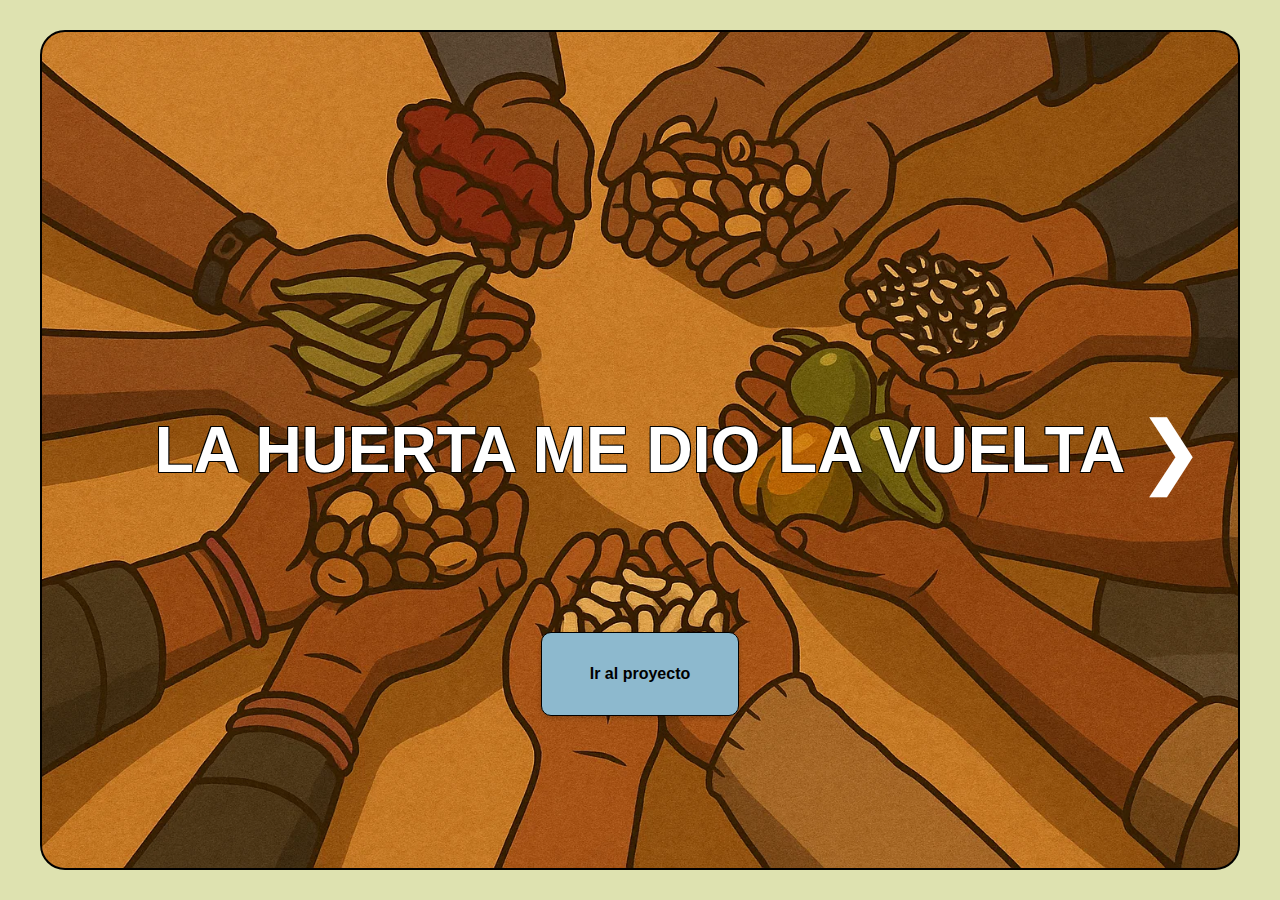
<file: index.html>
<!DOCTYPE html>
<html lang="es">
<head>
  <meta charset="UTF-8" />
  <meta name="viewport" content="width=device-width, initial-scale=1.0"/>
  <title>Tesis. Huerta Santa Elena</title>
  <link rel="stylesheet" href="index.css">
</head>
<body>

    <div class="carrusel_contenedor">

        <div class="slides">

            <div class="slide banner1">
                <div class="contenido_banner1">
                    <h1>La Huerta Me Dio La Vuelta</h1>
                    <a href="inicio.html" class="boton_banner">Ir al proyecto</a>
                </div>
            </div>

            <div class="slide banner2">
                <div class="contenido_banner2">
                <h2>Especificaciones</h2>
                    <div class="opciones">
                        <a onclick="abrirModal('pregunta')" class="opcion">Pregunta de investigación</a>
                        <a onclick="abrirModal('objetivos')" class="opcion">Objetivos</a>
                        <a onclick="abrirModal('justificacion')" class="opcion">Justificación</a>
                        <a onclick="abrirModal('detalles')" class="opcion">Detalles</a>
                    </div>
                </div>
            </div>

        </div>

        <button id="flechaIzquierda" class="flecha izquierda" onclick="cambiarSlide(-1)">&#10094;</button>
        <button id="flechaDerecha" class="flecha derecha" onclick="cambiarSlide(1)">&#10095;</button>

    </div>

    <div id="modal" class="modal">
        <div class="modal_contenido">
            <span class="cerrar" onclick="cerrarModal()">&times;</span>
            <div id="modal_texto"></div>
        </div>
    </div>

    <script>
        let indice = 0;
        const slides = document.querySelectorAll(".slide");
        const flechaIzquierda = document.getElementById("flechaIzquierda");
        const flechaDerecha = document.getElementById("flechaDerecha");

        function mostrarSlide(nuevoIndice) {
            slides.forEach((slide, i) => {
            slide.style.display = i === nuevoIndice ? "flex" : "none";
            });

            flechaIzquierda.style.display = nuevoIndice === 0 ? "none" : "block";
            flechaDerecha.style.display = nuevoIndice === slides.length - 1 ? "none" : "block";
        }

        function cambiarSlide(direccion) {
            indice = (indice + direccion + slides.length) % slides.length;
            mostrarSlide(indice);
        }

        window.onload = () => mostrarSlide(indice);
    </script>

    <script>
        const contenidoModal = {
            "pregunta": "<h3>Pregunta de investigación</h3><p>¿Cómo se materializan, y qué límites enfrentan, las principales dimensiones de la soberanía alimentaria en la práctica cotidiana de la Huerta Santa Elena frente a las transformaciones del desarrollo urbano?</p>",
            "objetivos": "<h3>Objetivos</h3><ul><li>Explorar cómo se encarnan las dimensiones centrales de la soberanía alimentaria.</li><li>Describir procesos cotidianos de cultivo.</li><li>Sistematizar los aprendizajes desde la voz de María Elena.</li><li>Visibilizar las formas materiales de transformación del espacio.</li></ul>",
            "justificacion": "<h3>Justificación</h3><p>Este proyecto busca entender la soberanía alimentaria desde una experiencia situada en Bogotá, visibilizando prácticas que resisten a la lógica del desarrollo urbano.</p>",
            "detalles": "<h3>Detalles</h3><p>El estudio se basa en trabajo de campo en la Huerta Santa Elena, entrevistas y análisis antropológico crítico sobre ciudad, alimento y vida cotidiana.</p>"
        };

        function abrirModal(tipo) {
            document.getElementById("modal_texto").innerHTML = contenidoModal[tipo];
            document.getElementById("modal").style.display = "block";
        }

        function cerrarModal() {
            document.getElementById("modal").style.display = "none";
        }

        // Cerrar modal al hacer clic fuera
        window.onclick = function(event) {
            const modal = document.getElementById("modal");
            if (event.target === modal) {
            cerrarModal();
            }
        };
    </script>

</body>
</html>
</file>
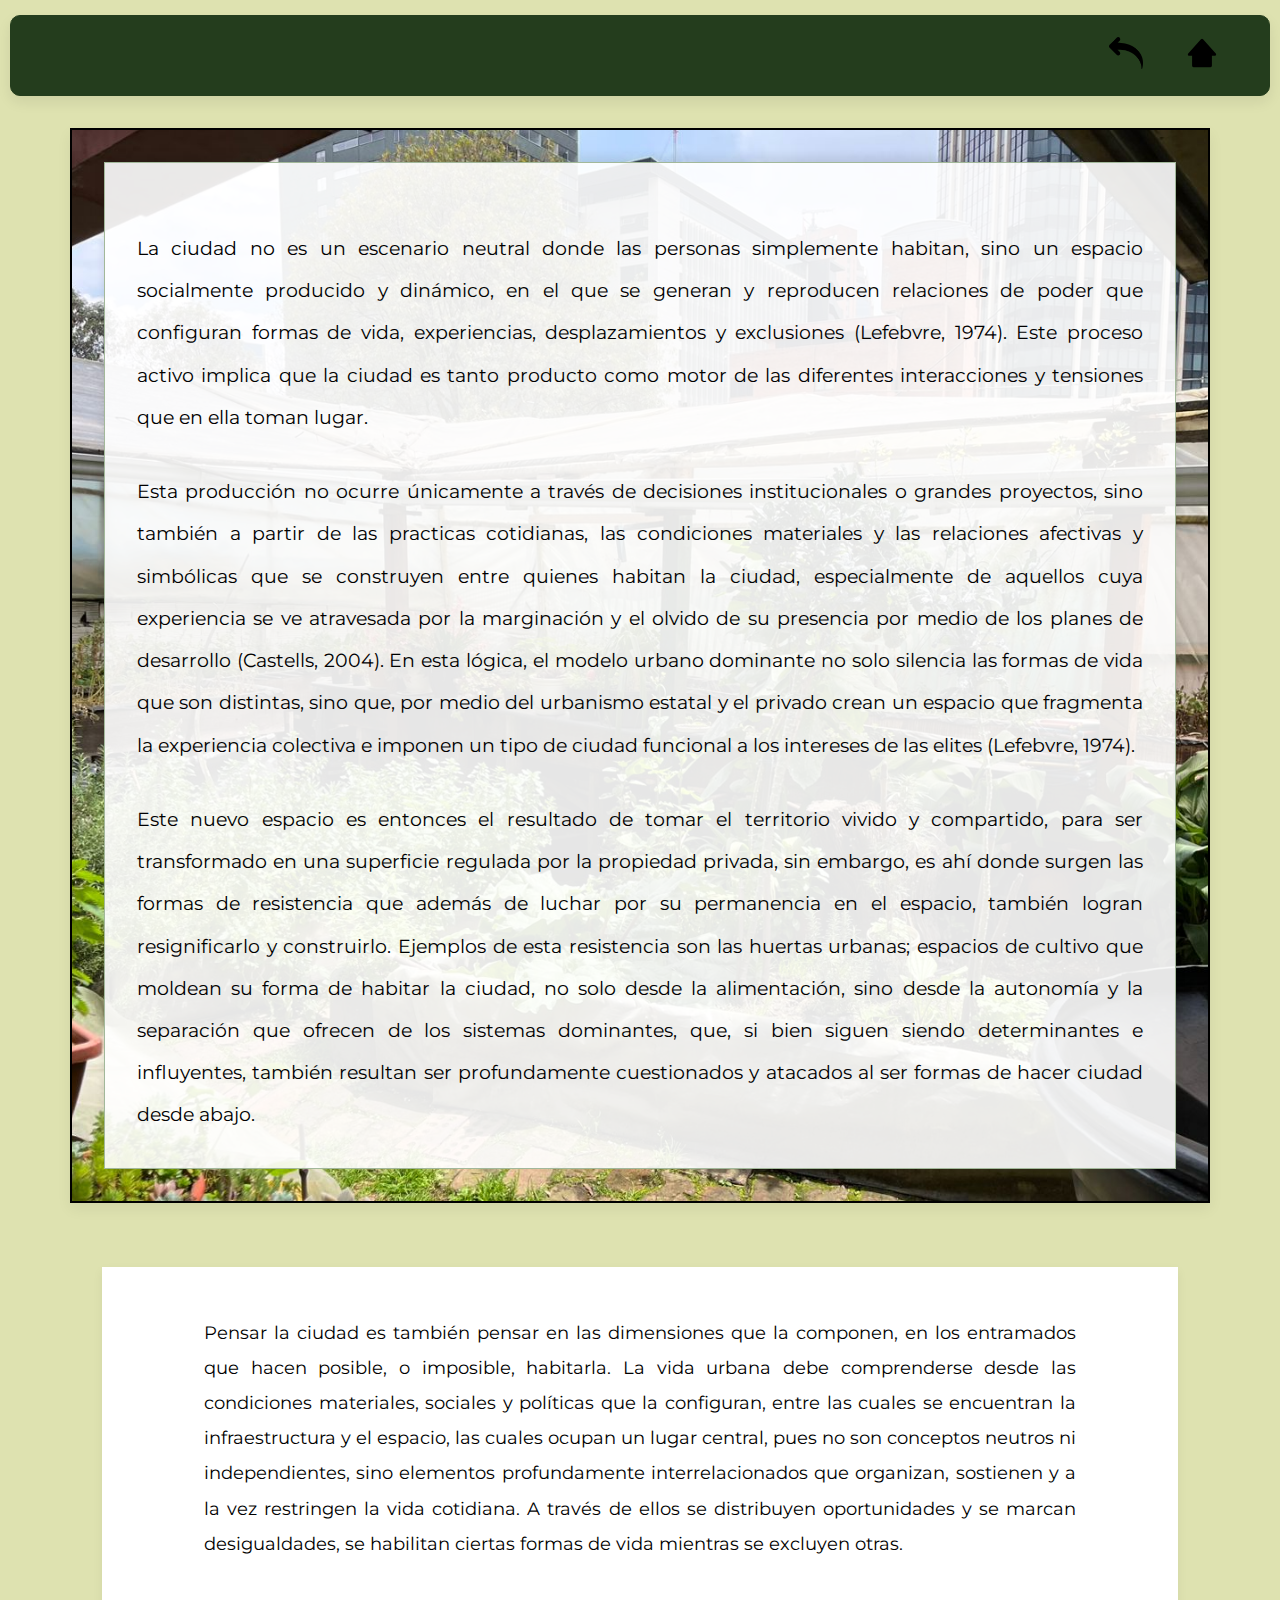
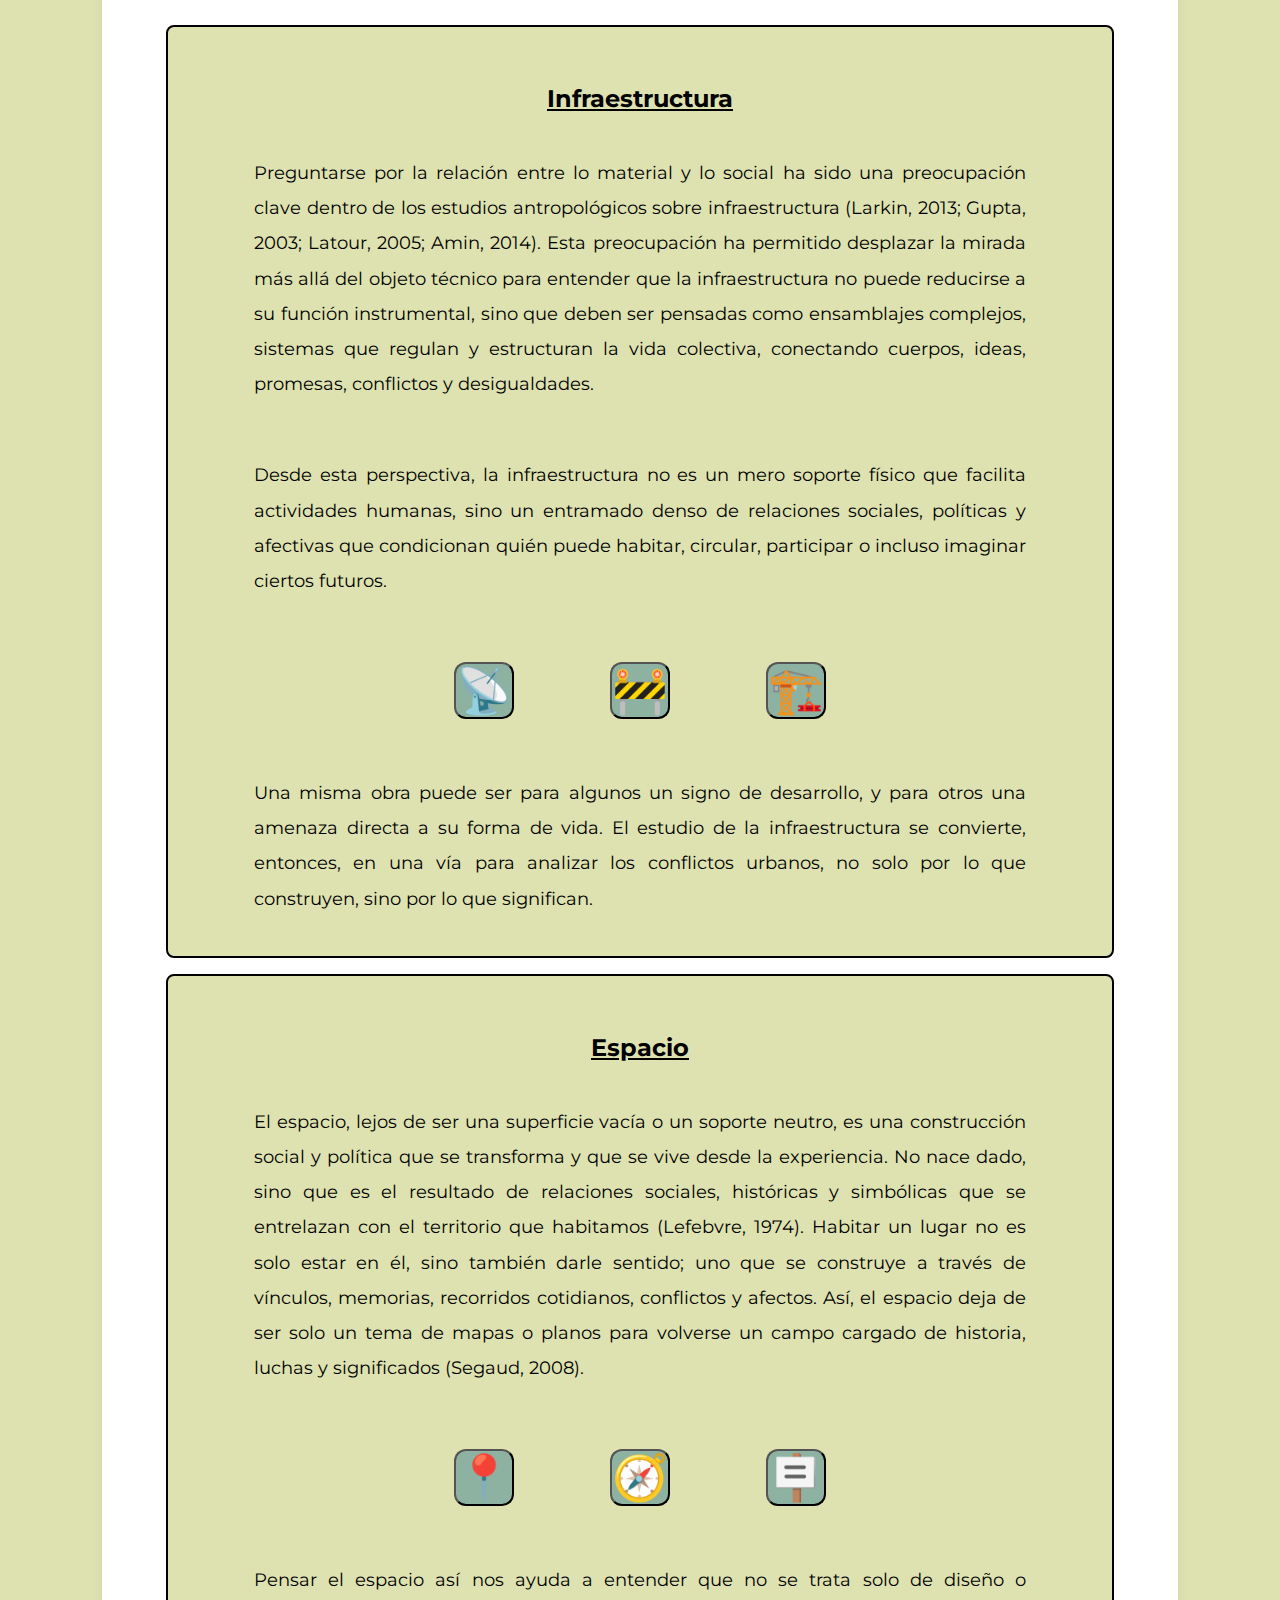
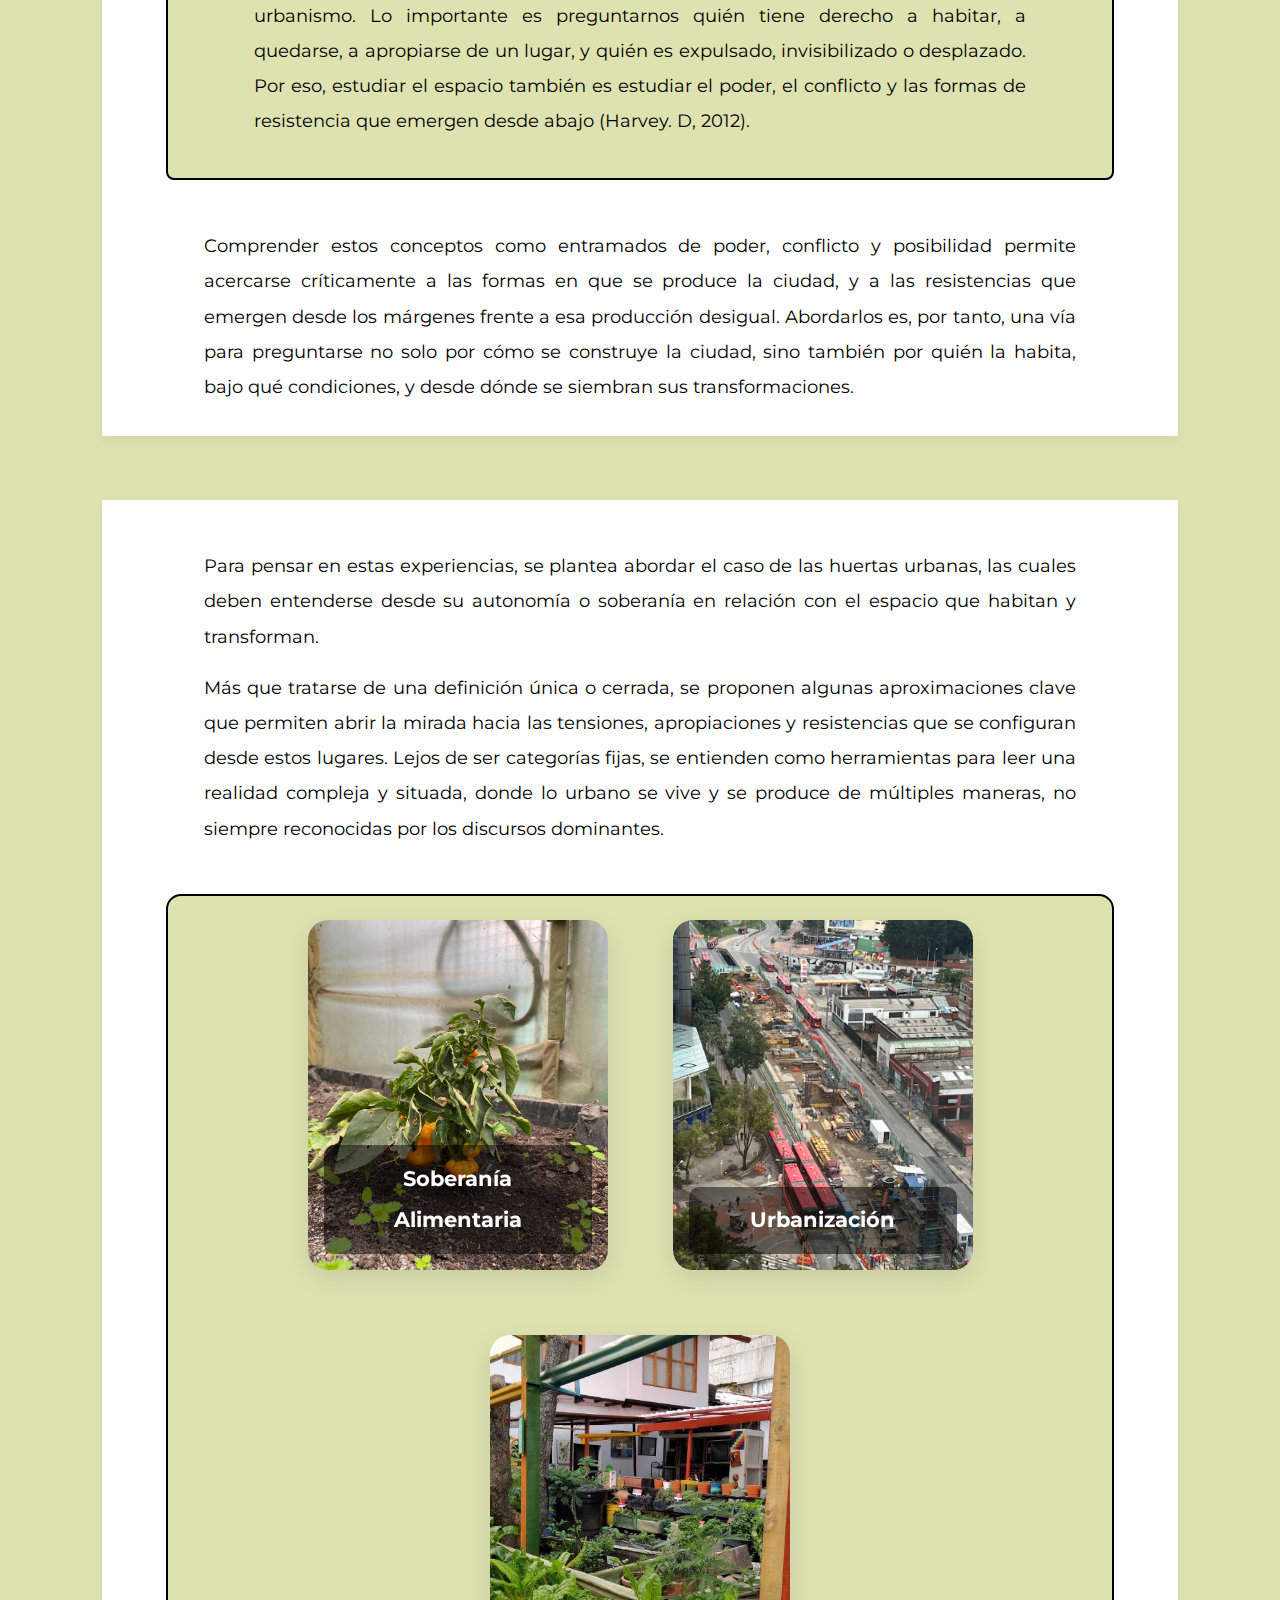
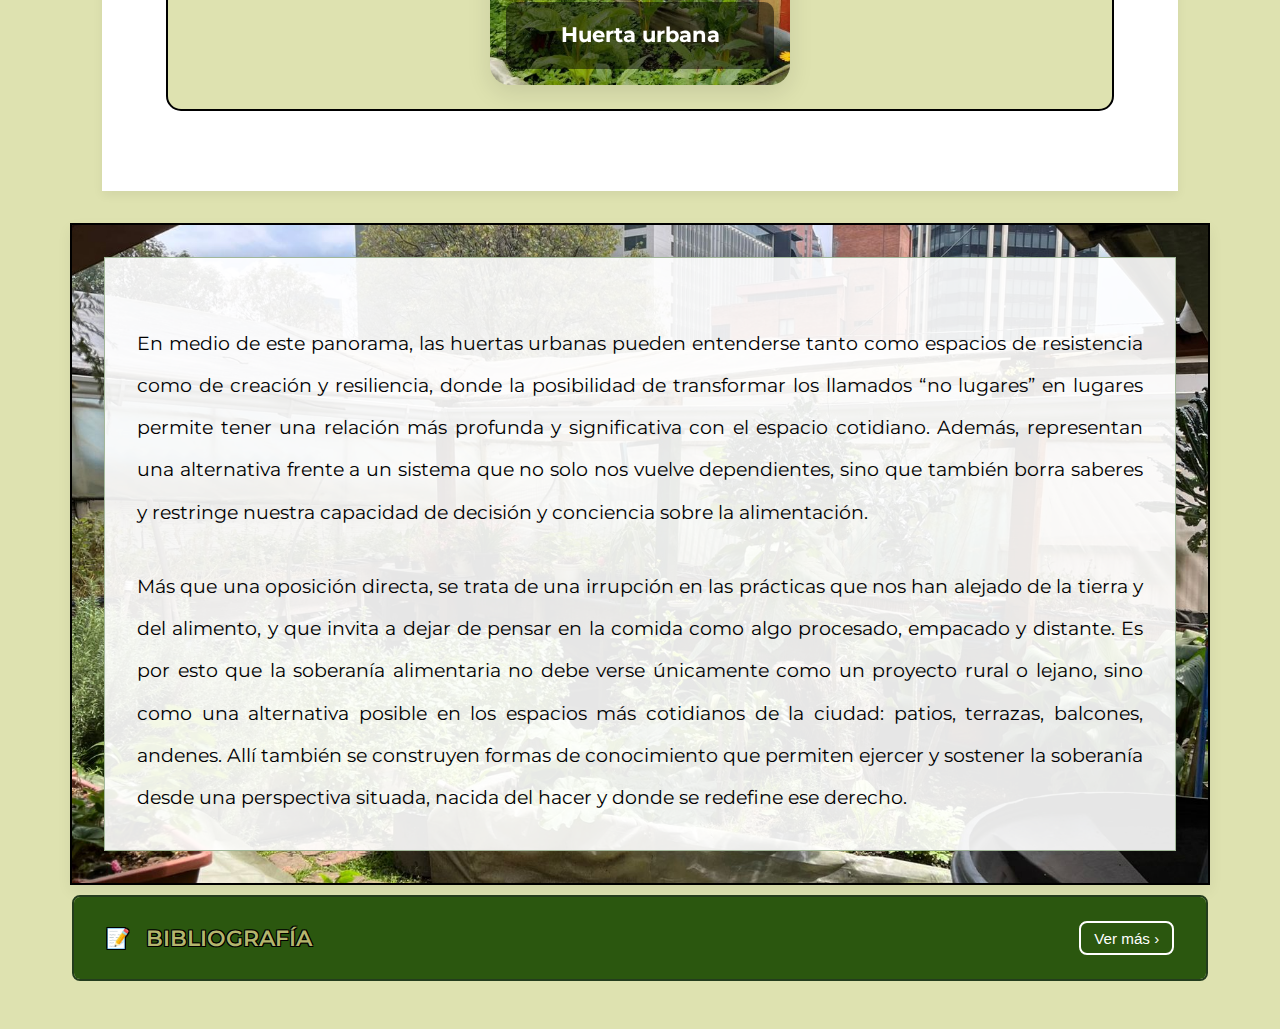
<file: conceptos.html>
<!DOCTYPE html>
<html lang="en">

  <head>
      <meta charset="UTF-8">
      <meta name="viewport" content="width=device-width, initial-scale=1.0">
      <title>Historia de vida. Huerta Santa Elena</title>
      <link rel="stylesheet" href="conceptos.css" />
      <link href="https://fonts.googleapis.com/css2?family=Montserrat:wght@400;500;600;700&display=swap" rel="stylesheet">
  </head>

  <body>

    <!-- Container General -->
    <div class="container">

      <!-- Header -->
      <header>
        <a href="index.html" class="logo"></a>
        <input type="checkbox" id="menú_bar">
        <label for="menú_bar">Menú</label>
          <nav class="nav_bar">
              <ul class="nav_list">
              <li class="nav_element">
                  <a href="inicio.html" class="nav_opción_inicio">
                  <img src="Imagenes/flecha-izquierda.png" alt="Inicio" class="icono_inicio">
                  </a>
              </li>
              <li class="nav_element">
                  <a href="inicio.html" class="nav_opción_inicio">
                  <img src="Imagenes/inicio.svg" alt="Inicio" class="icono_inicio">
                  </a>
              </li>
              </ul>
          </nav>
      </header>

      <section class="hero_section_discusión">
        <div class="hero_texto_discusión">
          <h1></h1>
            <p>
              La ciudad no es un escenario neutral donde las personas simplemente habitan, sino un espacio socialmente producido y dinámico, en el que se generan y reproducen relaciones de poder que configuran formas de vida, experiencias, desplazamientos y exclusiones (Lefebvre, 1974). Este proceso activo implica que la ciudad es tanto producto como motor de las diferentes interacciones y tensiones que en ella toman lugar. 
            </p>
            <p>
              Esta producción no ocurre únicamente a través de decisiones institucionales o grandes proyectos, sino también a partir de las practicas cotidianas, las condiciones materiales y las relaciones afectivas y simbólicas que se construyen entre quienes habitan la ciudad, especialmente de aquellos cuya experiencia se ve atravesada por la marginación y el olvido de su presencia por medio de los planes de desarrollo (Castells, 2004). En esta lógica, el modelo urbano dominante no solo silencia las formas de vida que son distintas, sino que, por medio del urbanismo estatal y el privado crean un espacio que fragmenta la experiencia colectiva e imponen un tipo de ciudad funcional a los intereses de las elites (Lefebvre, 1974).
            </p>
            <p>
              Este nuevo espacio es entonces el resultado de tomar el territorio vivido y compartido, para ser transformado en una superficie regulada por la propiedad privada, sin embargo, es ahí donde surgen las formas de resistencia que además de luchar por su permanencia en el espacio, también logran resignificarlo y construirlo. Ejemplos de esta resistencia son las huertas urbanas; espacios de cultivo que moldean su forma de habitar la ciudad, no solo desde la alimentación, sino desde la autonomía y la separación que ofrecen de los sistemas dominantes, que, si bien siguen siendo determinantes e influyentes, también resultan ser profundamente cuestionados y atacados al ser formas de hacer ciudad desde abajo.
            </p>
        </div>
      </section>

      
      <!--Inicio cajas-->
      <div class="container_sección">

        <section class="texto_titulo_tarjetas1">

          <p>
            Pensar la ciudad es también pensar en las dimensiones que la componen, en los entramados que hacen posible, o imposible, habitarla. La vida urbana debe comprenderse desde las condiciones materiales, sociales y políticas que la configuran, entre las cuales se encuentran la infraestructura y el espacio, las cuales ocupan un lugar central, pues no son conceptos neutros ni independientes, sino elementos profundamente interrelacionados que organizan, sostienen y a la vez restringen la vida cotidiana. A través de ellos se distribuyen oportunidades y se marcan desigualdades, se habilitan ciertas formas de vida mientras se excluyen otras.
          </p>

          <div class="dimensiones-container">
            <ul class="dimensiones-list">

              <!-- INFRAESTRUCTURA: Introducción -->
              <li>
                <h5>Infraestructura</h5>

                <p>
                  Preguntarse por la relación entre lo material y lo social ha sido una preocupación clave dentro de los estudios antropológicos sobre infraestructura (Larkin, 2013; Gupta, 2003; Latour, 2005; Amin, 2014). Esta preocupación ha permitido desplazar la mirada más allá del objeto técnico para entender que la infraestructura no puede reducirse a su función instrumental, sino que deben ser pensadas como ensamblajes complejos, sistemas que regulan y estructuran la vida colectiva, conectando cuerpos, ideas, promesas, conflictos y desigualdades.
                </p>

                <p>
                  Desde esta perspectiva, la infraestructura no es un mero soporte físico que facilita actividades humanas, sino un entramado denso de relaciones sociales, políticas y afectivas que condicionan quién puede habitar, circular, participar o incluso imaginar ciertos futuros. 
                </p>

                <!-- ÍCONOS PARA MODALES -->
                <div class="iconos-modal-dimensiones">
                  <button class="icon-btn" onclick="abrirModal('modalInfra1')">📡</button>
                  <button class="icon-btn" onclick="abrirModal('modalInfra2')">🚧</button>
                  <button class="icon-btn" onclick="abrirModal('modalInfra3')">🏗️</button>
                </div>

                <!-- PÁRRAFO FINAL VISIBLE -->
                <p>
                  Una misma obra puede ser para algunos un signo de desarrollo, y para otros una amenaza directa a su forma de vida. El estudio de la infraestructura se convierte, entonces, en una vía para analizar los conflictos urbanos, no solo por lo que construyen, sino por lo que significan.
                </p>
              </li>

              <!-- ESPACIO: permanece sin cambios -->
              <li>
                <h5>Espacio</h5>
                <p>
                  El espacio, lejos de ser una superficie vacía o un soporte neutro, es una construcción social y política que se transforma y que se vive desde la experiencia. No nace dado, sino que es el resultado de relaciones sociales, históricas y simbólicas que se entrelazan con el territorio que habitamos (Lefebvre, 1974). Habitar un lugar no es solo estar en él, sino también darle sentido; uno que se construye a través de vínculos, memorias, recorridos cotidianos, conflictos y afectos. Así, el espacio deja de ser solo un tema de mapas o planos para volverse un campo cargado de historia, luchas y significados (Segaud, 2008).
                </p>

                <!-- ÍCONOS PARA MODALES -->
                <div class="iconos-modal-dimensiones">
                  <button class="icon-btn" onclick="abrirModal('modalEspacio1')">📍</button>
                  <button class="icon-btn" onclick="abrirModal('modalEspacio2')">🧭</button>
                  <button class="icon-btn" onclick="abrirModal('modalEspacio3')">🪧</button>
                </div>

                <!-- PÁRRAFO FINAL VISIBLE -->
                <p>
                  Pensar el espacio así nos ayuda a entender que no se trata solo de diseño o urbanismo. Lo importante es preguntarnos quién tiene derecho a habitar, a quedarse, a apropiarse de un lugar, y quién es expulsado, invisibilizado o desplazado. Por eso, estudiar el espacio también es estudiar el poder, el conflicto y las formas de resistencia que emergen desde abajo (Harvey. D, 2012).
                </p>
              </li>

            </ul>
          </div>

          <p>
            Comprender estos conceptos como entramados de poder, conflicto y posibilidad permite acercarse críticamente a las formas en que se produce la ciudad, y a las resistencias que emergen desde los márgenes frente a esa producción desigual. Abordarlos es, por tanto, una vía para preguntarse no solo por cómo se construye la ciudad, sino también por quién la habita, bajo qué condiciones, y desde dónde se siembran sus transformaciones.
          </p>
        </section>
      </div>

      <!-- MODALES INFRAESTRUCTURA -->
      <div id="modalInfra1" class="modal">
        <div class="modal-contenido">
          <span class="cerrar" onclick="cerrarModal('modalInfra1')">&times;</span>
          <p>En su dimensión más evidente, la infraestructura incluye todos aquellos elementos materiales que permiten la vida urbana: calles, redes eléctricas, puentes, hospitales, transporte público. Como plantea Uzzell (1981), se trata de la manera en que transformamos el entorno natural para satisfacer necesidades colectivas. Pero más allá de su presencia física, la infraestructura condiciona nuestra experiencia: permite o impide moverse, acceder, comunicarse o incluso permanecer.</p>
        </div>
      </div>

      <div id="modalInfra2" class="modal">
        <div class="modal-contenido">
          <span class="cerrar" onclick="cerrarModal('modalInfra2')">&times;</span>
          <p>La infraestructura no solo conecta, sino que también excluye, y esto es debido a que su disposición define las trayectorias que son posibles y las que son imposibles. De ahí que autores como Latour (2005) o Gupta (2003) subrayen que no se trata simplemente de objetos inertes, sino de elementos con agencia en la configuración del espacio urbano. Lo que se construye en términos materiales repercute en las formas de interacción social, y desde allí se produce también un tipo de ciudadanía, de relación con el Estado y de expectativa sobre el desarrollo.</p>
        </div>
      </div>

      <div id="modalInfra3" class="modal">
        <div class="modal-contenido">
          <span class="cerrar" onclick="cerrarModal('modalInfra3')">&times;</span>
          <p>La promesa misma de la infraestructura; progreso, conectividad e integración, es también parte del análisis de la ciudad. En muchos casos, como plantea Hetherington (2014), el resultado final de la obra no importa tanto como las ideas que moviliza, tales como: la ilusión de modernidad, el discurso de inclusión y las formas despojo, que al final son la representación simbólica del Estado (Uribe, 2022).</p>
        </div>
      </div>



      <div id="modalEspacio1" class="modal">
        <div class="modal-contenido">
          <span class="cerrar" onclick="cerrarModal('modalEspacio1')">&times;</span>
          <p>
            Esto implica que el espacio no es un contexto pasivo, sino un escenario vivo y abierto, lleno de conflictos en coexistencia que nos permite situarnos y experimentarlo (Massey. D, 2005). Desde esta mirada, es por la cual abordar y explorar las diferentes experiencias que toman lugar es de gran importancia, pues nos permiten aprender nuevas formas de apropiarnos y valer las prácticas, al igual que los conocimientos, que nos hacen darle un valor al momento en que nos encontramos y en que estamos situados. 
          </p>
        </div>
      </div>

 
      <div id="modalEspacio2" class="modal">
        <div class="modal-contenido">
          <span class="cerrar" onclick="cerrarModal('modalEspacio2')">&times;</span>
          <p>
            Es entonces que entendemos que el espacio no es igual para todas las personas, pues existe quienes se mueven con libertad, y por el otro lado quienes son desplazados, encerrados y presionados; hay lugares que son celebrados y trabajados, mientras que otros tratan de ser borrados.
          </p>
        </div>
      </div>

  
      <div id="modalEspacio3" class="modal">
        <div class="modal-contenido">
          <span class="cerrar" onclick="cerrarModal('modalEspacio3')">&times;</span>
          <p>
            En este orden, los procesos de territorialización y desterritorialización son claves para profundizar en los sentidos que le dan valor a dichos espacios (Haesbaert, 2013), reconociendo así las diferentes dimensiones que lo componen, tales como la práctica, la experiencia y la representación material (Lefebvre, 1974).
          </p>
        </div>
      </div>







      <!--Galeria
        <div class="galeria_wrapper_discusión">
          <button class="galeria-btn izquierda" onclick="moverGaleria(-1)">&#10094;</button>
        
              <div class="galeria-container">
                  <div class="galeria" id="galeria">
                  
                      <div class="flip-card">
                          <div class="flip-inner">
                              <div class="flip-front">
                                  <img src="Imagenes/galeria-discusión.png" alt="Imagen 1">
                              </div>
                              <div class="flip-back">
                                  <h1>Explicación de la imagen</h1>
                                  <p>Referencia</p>
                              </div>
                          </div>
                      </div>
          
                      <div class="flip-card">
                          <div class="flip-inner">
                              <div class="flip-front">
                                  <img src="Imagenes/galeria-discusión2.png" alt="Imagen 2">
                              </div>
                              <div class="flip-back">
                                  <h1>Explicación de la imagen</h1>
                                  <p>Referencia</p>
                              </div>
                          </div>
                      </div>

                      <div class="flip-card">
                          <div class="flip-inner">
                              <div class="flip-front">
                                  <img src="Imagenes/galeria-discusión3.png" alt="Imagen 2">
                              </div>
                              <div class="flip-back">
                                  <p>Mensaje 2</p>
                              </div>
                          </div>
                      </div>

                      <div class="flip-card">
                          <div class="flip-inner">
                              <div class="flip-front">
                                  <img src="Imagenes/galeria-discusión4.png" alt="Imagen 2">
                              </div>
                              <div class="flip-back">
                                  <p>Mensaje 2</p>
                              </div>
                          </div>
                      </div>
                  </div>
              </div>
        
          <button class="galeria-btn derecha" onclick="moverGaleria(1)">&#10095;</button>
      </div>
      -->

      <div class="container_sección">

        <section class="texto_titulo_tarjetas1">
          <p>
            Para pensar en estas experiencias, se plantea abordar el caso de las huertas urbanas, las cuales deben entenderse desde su autonomía o soberanía en relación con el espacio que habitan y transforman.
          </p>
          <p>
            Más que tratarse de una definición única o cerrada, se proponen algunas aproximaciones clave que permiten abrir la mirada hacia las tensiones, apropiaciones y resistencias que se configuran desde estos lugares. Lejos de ser categorías fijas, se entienden como herramientas para leer una realidad compleja y situada, donde lo urbano se vive y se produce de múltiples maneras, no siempre reconocidas por los discursos dominantes.
          </p>

          <div class="dimensiones-container">
                      
              <div class="cards_container_discusión">

                <div class="card_discusión" onclick="this.classList.toggle('flipped')">
                  <div class="card_inner_discusión">
                    <div class="card_front_discusión" style="background-image: url('Imagenes/pimenton1.png');">
                      <h3 class="card_concepto_discusión">Soberanía Alimentaria</h3>
                    </div>
                    <div class="card_back_discusión">
                      <p></p>
                      <input type="button" value="Ver más" onclick="location.href='soberanía.html'; event.stopPropagation();">
                    </div>
                  </div>
                </div>

                <div class="card_discusión" onclick="this.classList.toggle('flipped')">
                  <div class="card_inner_discusión">
                    <div class="card_front_discusión" style="background-image: url('Imagenes/urbanuzación1.png');">
                      <h3 class="card_concepto_discusión">Urbanización</h3>
                    </div>
                    <div class="card_back_discusión">
                      <p></p>
                      <input type="button" value="Ver más" onclick="location.href='urbanización.html'; event.stopPropagation();">
                    </div>
                  </div>
                </div>

                <div class="card_discusión" onclick="this.classList.toggle('flipped')">
                  <div class="card_inner_discusión">
                    <div class="card_front_discusión" style="background-image: url('Imagenes/Santa\ Elena\ 2.png');">
                      <h3 class="card_concepto_discusión">Huerta urbana</h3>
                    </div>
                    <div class="card_back_discusión">
                      <p></p>
                      <input type="button" value="Ver más" onclick="location.href='huerta_urbana.html'; event.stopPropagation();">
                    </div>
                  </div>
                </div>
              </div>

          </div>
        </section>
      </div>

      <section class="hero_section_discusión2">
        <div class="hero_texto_discusión2">
          <h1></h1>
            <p>
              En medio de este panorama, las huertas urbanas pueden entenderse tanto como espacios de resistencia como de creación y resiliencia, donde la posibilidad de transformar los llamados “no lugares” en lugares permite tener una relación más profunda y significativa con el espacio cotidiano. Además, representan una alternativa frente a un sistema que no solo nos vuelve dependientes, sino que también borra saberes y restringe nuestra capacidad de decisión y conciencia sobre la alimentación.
            </p>
            <p>
              Más que una oposición directa, se trata de una irrupción en las prácticas que nos han alejado de la tierra y del alimento, y que invita a dejar de pensar en la comida como algo procesado, empacado y distante. Es por esto que la soberanía alimentaria no debe verse únicamente como un proyecto rural o lejano, sino como una alternativa posible en los espacios más cotidianos de la ciudad: patios, terrazas, balcones, andenes. Allí también se construyen formas de conocimiento que permiten ejercer y sostener la soberanía desde una perspectiva situada, nacida del hacer y donde se redefine ese derecho.
            </p>
        </div>
      </section>
      
        
      <!--Inicio sección del footer-->
      <footer>
        <section class="caja">
                <div class="header">
                <span class="icono">📝</span>
                <h2>Bibliografía</h2>
                <button class="btn-toggle">Ver más ›</button>
                </div>
                <div class="contenido">
                <!-- tu contenido de Bibliografía intacto -->
                </div>
            </section>
      </footer>






    </div> <!-- Cierra el container general -->




    <!-- Apartado JS para devolver las trajetas a su estado frontal -->
    <script> 
      window.addEventListener('scroll', () => {
      const flippedCards = document.querySelectorAll('.card.flipped');
      flippedCards.forEach(card => {
          card.classList.remove('flipped');
      });
      });
    </script>

    <script>
      let lastScrollTop = 0;
      const header = document.querySelector("header");
      const navLinks = document.querySelectorAll(".nav_opción, .submenú_opción");

      window.addEventListener("scroll", () => {
          const scrollTop = window.pageYOffset || document.documentElement.scrollTop;
          
          if (scrollTop > lastScrollTop) {
              // Scroll hacia abajo: ocultar header
              header.classList.add("header-hidden");
          } else {
              // Scroll hacia arriba: mostrar header
              header.classList.remove("header-hidden");
          }

          lastScrollTop = scrollTop <= 0 ? 0 : scrollTop;
      });

      // Ocultar menú cuando se hace clic en una opción
      navLinks.forEach(link => {
          link.addEventListener("click", () => {
              header.classList.add("header-hidden");
          });
      });
    </script>

    <script>
      document.querySelectorAll('input[onclick^="location.href"]').forEach(button => {
      button.addEventListener('click', function (e) {
          e.preventDefault();
          const targetId = this.getAttribute('onclick').match(/'#(.+?)'/)[1];
          const target = document.getElementById(targetId);
          const offset = 100; // Altura del header

          window.scrollTo({
          top: target.offsetTop - offset,
          behavior: 'smooth'
          });
      });
      });
    </script>

    <script>
      window.addEventListener('DOMContentLoaded', () => {
      if (window.location.hash) {
          history.replaceState(null, null, window.location.pathname);
          window.scrollTo(0, 0);
      }
      });
    </script>

    <!--INICIO SCRIPT SECCIONES ICONO-->
    <script>
      // Abre un modal
      function abrirModal(id) {
        const modal = document.getElementById(id);
        if (modal) {
          modal.style.display = "block";
        }
      }

      // Cierra un modal
      function cerrarModal(id) {
        const modal = document.getElementById(id);
        if (modal) {
          modal.style.display = "none";
        }
      }

      // Cierra el modal si haces clic fuera del contenido
      window.onclick = function(event) {
        const modales = document.querySelectorAll(".modal");
        modales.forEach(function(modal) {
          if (event.target === modal) {
            modal.style.display = "none";
          }
        });
      };
    </script>
    <!--INICIO SCRIPT SECCIONES ICONO-->



    <script>
    document.querySelectorAll('.caja_acordeon').forEach(caja => {
    const encabezado = caja.querySelector('.encabezado');
    const contenido = caja.querySelector('.contenido');

    encabezado.addEventListener('click', () => {
        const abierto = contenido.style.maxHeight && contenido.style.maxHeight !== "0px";
        contenido.style.maxHeight = abierto ? null : contenido.scrollHeight + "px";
    });
    });
    </script>

  
    <!--Script de la sección de la despliegue de la cajas de introducción-->
    <script>
    document.addEventListener("DOMContentLoaded", () => {
    const acordeones = document.querySelectorAll(".caja_acordeon");

    acordeones.forEach(acordeon => {
        const encabezado = acordeon.querySelector(".encabezado");
        const icono = encabezado.querySelector(".icono");
        const cerrarBtn = acordeon.querySelector(".cerrar_btn");s

        encabezado.addEventListener("click", () => {
        const yaActivo = acordeon.classList.contains("activa");

        // Cerrar todos
        acordeones.forEach(item => {
            item.classList.remove("activa");
            const icon = item.querySelector(".icono");
            if (icon) icon.textContent = "+";
        });

        // Abrir solo si no estaba activo
        if (!yaActivo) {
            acordeon.classList.add("activa");
            if (icono) icono.textContent = "−";
        }
        });

        // Si existe botón de cerrar, le agrega el evento
        if (cerrarBtn) {
        cerrarBtn.addEventListener("click", (e) => {
            e.stopPropagation(); // Para que no active el encabezado al cerrar
            acordeon.classList.remove("activa");
            if (icono) icono.textContent = "+";
        });
        }
    });
    });
    </script>

    <!--Script de la sección de la despliegue de la cajas de discusión-->
    <script>
      document.addEventListener("DOMContentLoaded", () => {
        const acordeones = document.querySelectorAll(".caja_acordeon_discusión");
      
        acordeones.forEach(acordeon => {
          const encabezado = acordeon.querySelector(".encabezado_discusión");
      
          encabezado.addEventListener("click", () => {
            // Alterna la clase "activa" en la caja clickeada
            acordeon.classList.toggle("activa");
          });
        });
      });
    </script>






    <!--Script de la sección de la galería-->
    <script>
        let posicion = 0;

        function moverGaleria(direccion) {
            const galeria = document.getElementById("galeria");
            const tarjetas = galeria.querySelectorAll(".flip-card");

            if (!tarjetas.length) return;

            const tarjeta = tarjetas[0];
            const tarjetaEstilo = window.getComputedStyle(tarjeta);
            const ancho = tarjeta.offsetWidth + parseInt(tarjetaEstilo.marginRight || 0);

            const visible = 2; // número de tarjetas visibles
            const total = tarjetas.length;
            const maxPos = total - visible;

            posicion += direccion;

            if (posicion < 0) posicion = 0;
            if (posicion > maxPos) posicion = maxPos;

            const desplazamiento = posicion * ancho;
            galeria.style.transform = `translateX(-${desplazamiento}px)`;
        }
    </script>

  </body>

</html>
</file>
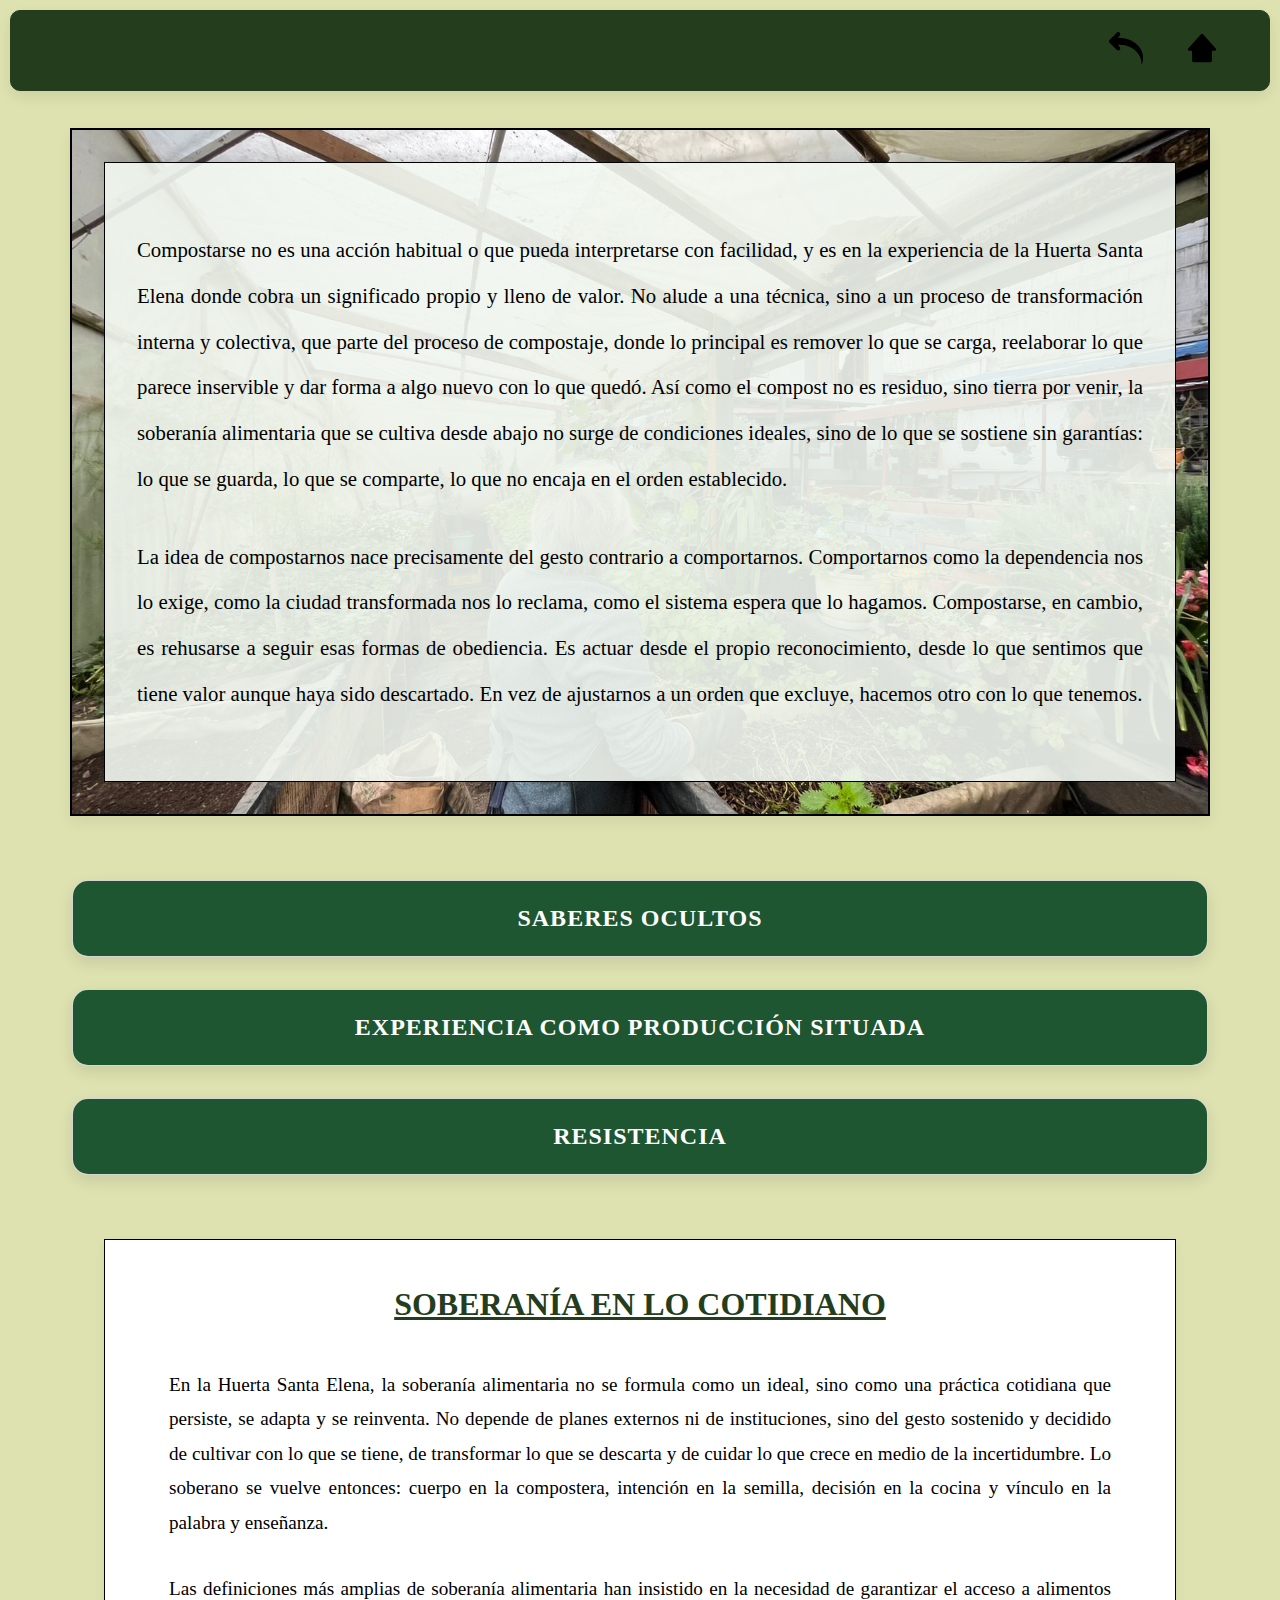
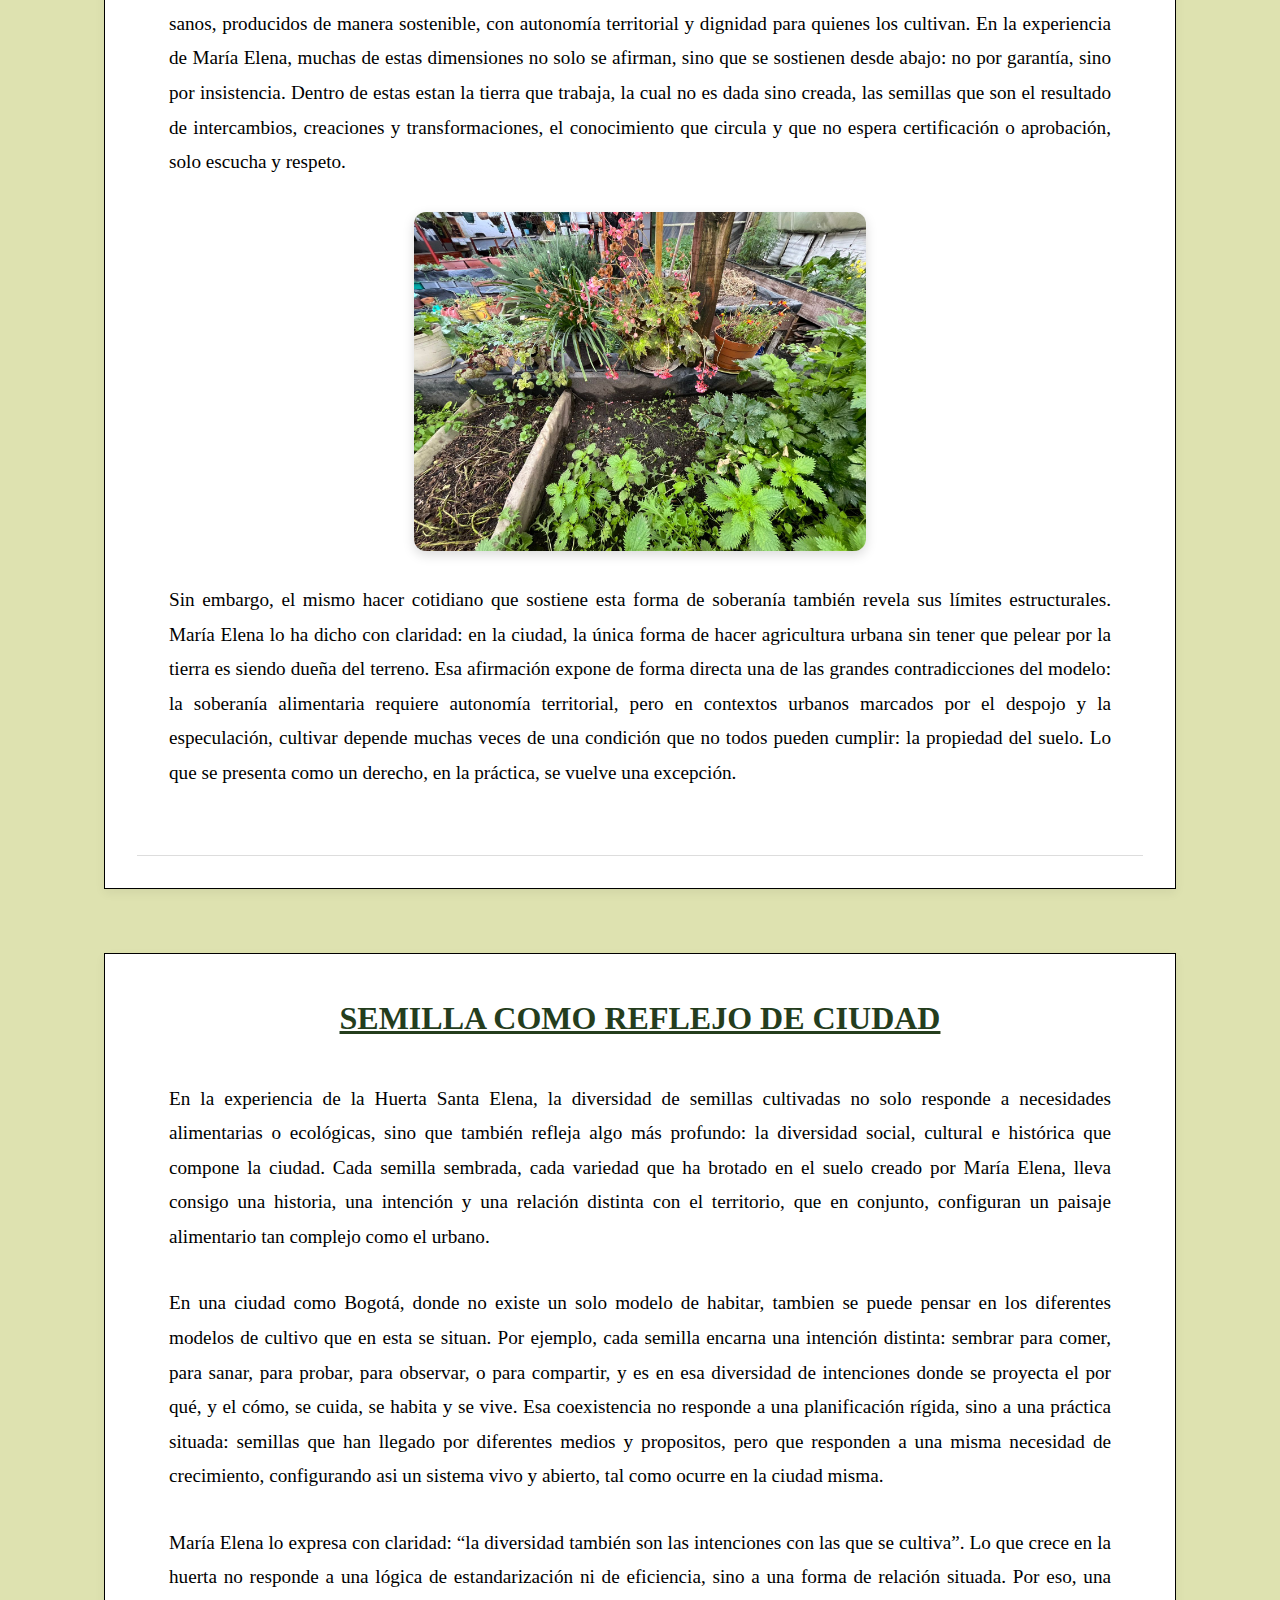
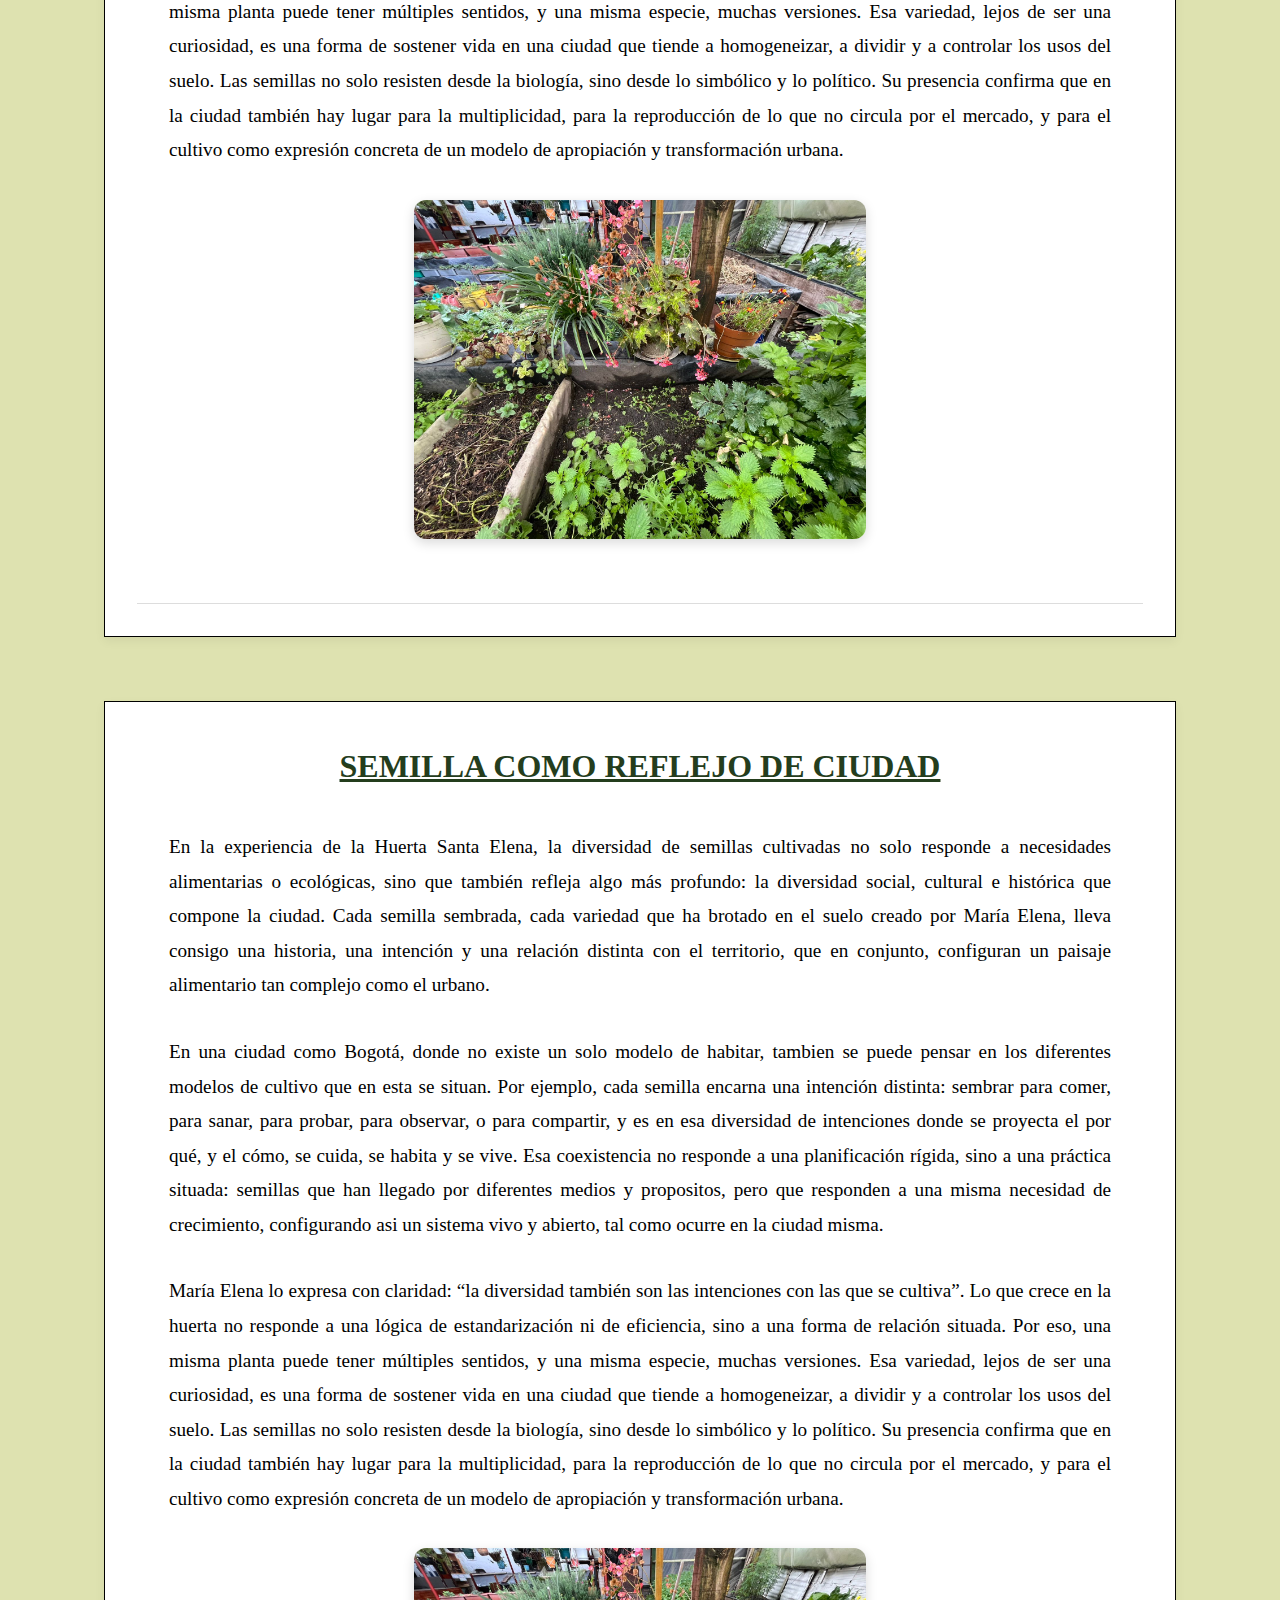
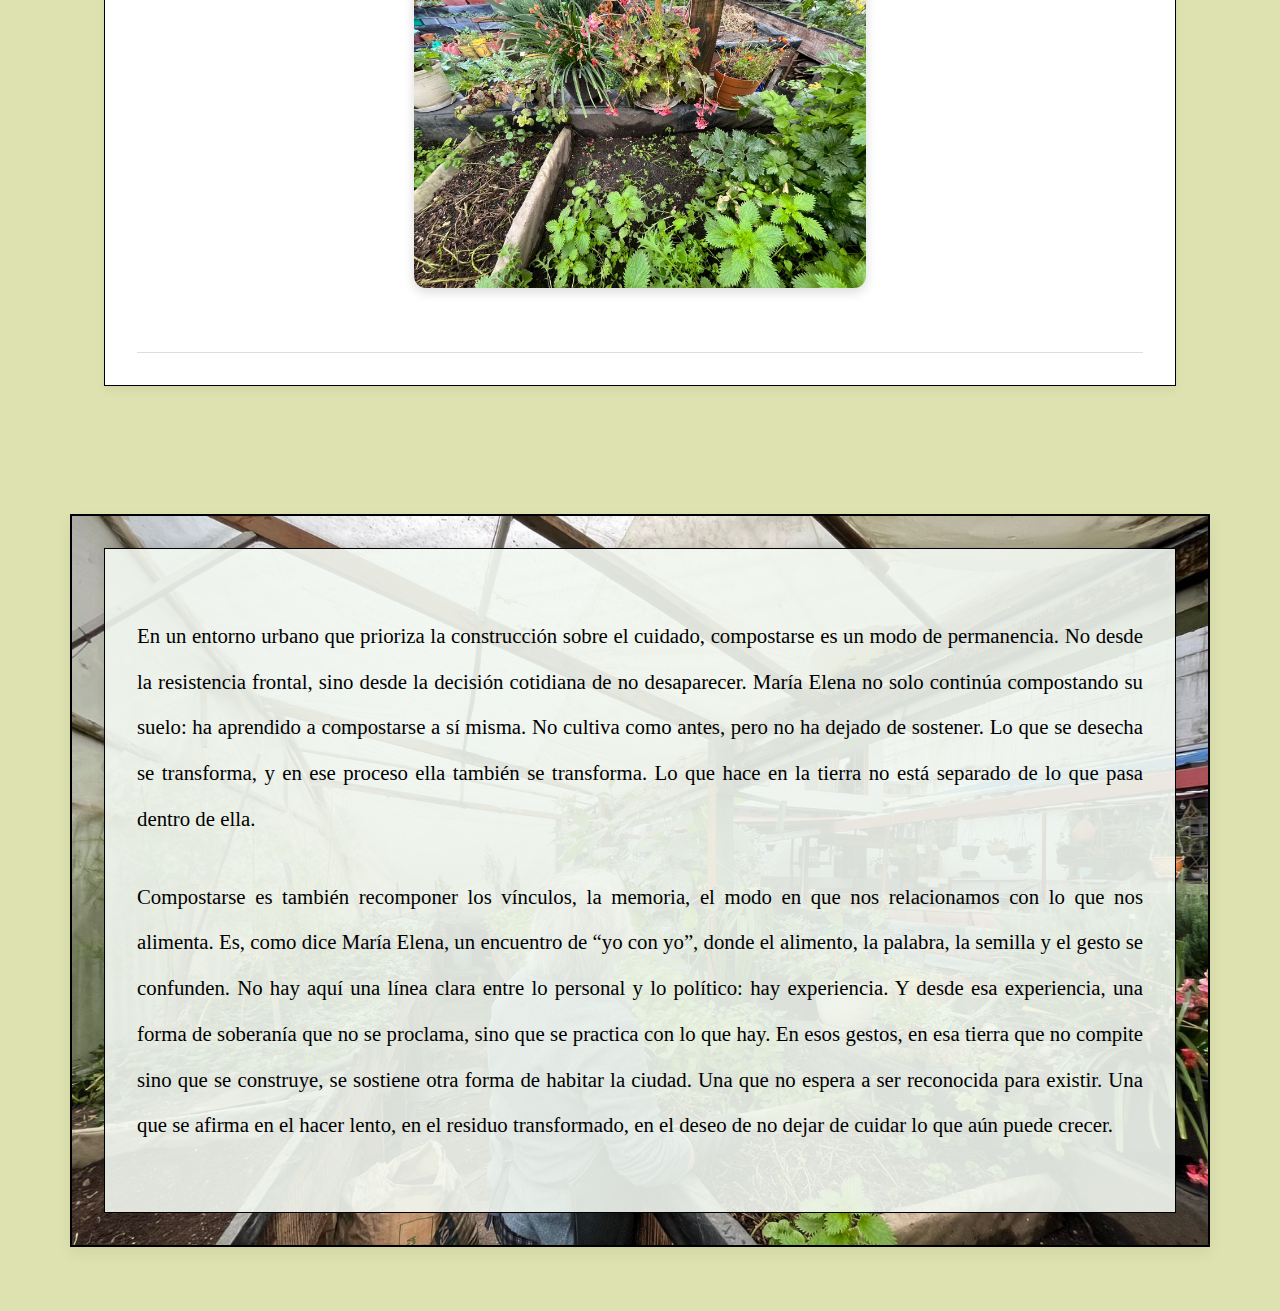
<file: conclusiones.html>
<!DOCTYPE html>
<html lang="es">

  <head>
    <meta charset="UTF-8" />
    <meta name="viewport" content="width=device-width, initial-scale=1.0"/>
    <title>Reflexiones</title>
    <link rel="stylesheet" href="compostaje.css" />
  </head>

  <body>

    <header>
        <a href="index.html" class="logo"></a>
        <input type="checkbox" id="menú_bar">
        <label for="menú_bar">Menú</label>
        <nav class="nav_bar">
          <ul class="nav_list">
            <li class="nav_element">
                <a href="inicio.html" class="nav_opción_inicio">
                  <img src="Imagenes/flecha-izquierda.png" alt="Inicio" class="icono_inicio">
                </a>
            </li>
            <li class="nav_element">
              <a href="index.html" class="nav_opción_inicio">
              <img src="Imagenes/inicio.svg" alt="Inicio" class="icono_inicio">
              </a>
            </li>
          </ul>
        </nav>
    </header>

    <section class="hero_section_introducción">
      <div class="hero_texto">
        <p>
          Compostarse no es una acción habitual o que pueda interpretarse con facilidad, y es en la experiencia de la Huerta Santa Elena donde cobra un significado propio y lleno de valor. No alude a una técnica, sino a un proceso de transformación interna y colectiva, que parte del proceso de compostaje, donde lo principal es remover lo que se carga, reelaborar lo que parece inservible y dar forma a algo nuevo con lo que quedó. Así como el compost no es residuo, sino tierra por venir, la soberanía alimentaria que se cultiva desde abajo no surge de condiciones ideales, sino de lo que se sostiene sin garantías: lo que se guarda, lo que se comparte, lo que no encaja en el orden establecido.
        </p>
        <p>
          La idea de compostarnos nace precisamente del gesto contrario a comportarnos. Comportarnos como la dependencia nos lo exige, como la ciudad transformada nos lo reclama, como el sistema espera que lo hagamos. Compostarse, en cambio, es rehusarse a seguir esas formas de obediencia. Es actuar desde el propio reconocimiento, desde lo que sentimos que tiene valor aunque haya sido descartado. En vez de ajustarnos a un orden que excluye, hacemos otro con lo que tenemos.
        </p>
      
      </div>
    </section>

    <div class="container_cajas_discusión">

        <div class="fila_cajas_discusión">
          <section class="caja_acordeon_discusión">
            <div class="encabezado_discusión"> Saberes ocultos </div>
              <div class="contenido_discusión">
                <section class="subseccion_discusión">
                  <p>
                    En la huerta, mucho de lo que ocurre no está mediado por discursos formales ni por explicaciones teóricas, sino por el mero sentido y valor que las personas le otorgan a lo que en su cotidianidad realizan. Lo particular de esta experiencia es 
                    que no siempre hay un nombre claro para lo que se ejecuta, o simplemente no se comparte con la manera en que quienes estamos fuera de la huerta solemos nombrarlo. Por eso, darle una explicación común o estandarizada a lo que significa sembrar, 
                    cuidar, asociar, construir y proteger, no solo llega a ser impreciso dentro de estos espacios, sino que también resulta ser un limitante. Dichos significados, muy al contrario de ser algo dado, nacen y se construyen desde el ensayo y la repetición a través del cuerpo y la mente. 
                  </p>
                  <p style="margin-top: 2rem;">
                    Este tipo de conocimiento no necesita ser validado por agentes externos, especialmente cuando estos desconocen la magnitud del beneficio, la profunda relación con la tierra, el bienestar social que traen, y su capacidad para sostener la vida. Por tanto, lo que se pone en juego es el 
                    saber que no siempre se dice ni reconoce, pero que orienta y acompaña, dando como resultado una forma de inteligencia práctica que opera desde la acción y la experiencia, y se aleja de la teoría.
                  </p>

                  <div class="imagen_con_mensaje">
                    <img src="Imagenes/Proceso alimentar tierra.png" alt="Foto alimentar tierra">
                    <div class="mensaje_hover">
                      <p>
                        Proceso para alimentar la tierra con residuos provenientes de la huerta. Sin uso de productos externos.
                      </p>
                      <p class="fuente">
                        Fuente: Foto propia
                      </p>
                    </div>
                  </div>

                  <div class="parrafos_lado_a_lado_saberes">
                    <p>
                      No se trata únicamente de producir alimento, sino de activar formas de conocimiento que han sido históricamente desplazadas o ignoradas por los discursos hegemónicos sobre lo urbano. Esta sabiduría, que nace desde la relación directa con la tierra, tiene un valor propio, no necesita ser traducida para ser válida, y se transmite por medio del hacer colectivo. En este sentido, la huerta no es solo un espacio de cultivo, sino un lugar de memoria, intercambio y construcción simbólica que permite la emergencia de otros lenguajes, otras formas de entender el mundo y otras maneras de habitar la ciudad. Su potencia está en que no pide permiso, simplemente florece.
                    </p>
                  </div>
                  <p style="margin-top: 2rem;">
                    Entender el lenguaje de la huerta, desde la propia huerta, es el camino correcto para poder abordar la profundad de los procesos y sus oportunidades, pues cuando la teoría intenta capturar estas prácticas sin reconocer su forma de existir, únicamente termina por neutralizarlas. 
                    Es por eso por lo que hablar sobre saberes ocultos no es hacer referencia a algo que está escondido, sino de algo que está presente en el espacio, pero que no entra tan fácilmente en el foco de quienes habitamos la ciudad.
                    Esta forma de conocimiento es la que hace posible hablar sobre soberanía alimentaria desde una perspectiva situada y real, por lo menos desde la forma de ejercerla y construirla. Esta posibilidad se sostiene en que el saber no nombrado que nace desde el hacer es, en sí mismo, una expresión de autonomía; no se trata de un conocimiento delegado o impuesto.
                  </p>
                </section>
              </div>
          </section>
        </div>
    </div>

    <div class="container_cajas_discusión">

        <div class="fila_cajas_discusión">
          <section class="caja_acordeon_discusión">
            <div class="encabezado_discusión">Experiencia como producción situada</div>
              <div class="contenido_discusión">
                <section class="subseccion_discusión">
                  <p>
                    Sembrar en el entorno urbano transforma tanto el suelo como a quien lo habita. La experiencia del alimento, vivida desde la siembra, el cuidado, la espera y la cosecha, se convierte en una práctica situada que se enraíza en condiciones materiales y simbólicas. Por un lado, están los elementos tangibles: el espacio disponible, las semillas, las herramientas, los recursos. Por otro, están las memorias, los trayectos personales, los afectos y los saberes que se entrelazan alrededor del cultivo y lo dotan de sentido.
                  </p>

                  <div class="imagen_con_mensaje">
                    <img src="Imagenes/Proceso alimentar tierra.png" alt="Foto alimentar tierra">
                    <div class="mensaje_hover">
                      <p>
                        Proceso para alimentar la tierra con residuos provenientes de la huerta. Sin uso de productos externos.
                      </p>
                      <p class="fuente">
                        Fuente: Foto propia
                      </p>
                    </div>
                  </div>

                  <div class="parrafos_lado_a_lado_saberes">
                    <p>
                      La experiencia, entonces, no es solo algo que pasa, sino algo que se produce en la interacción con el entorno. En este caso, el entorno no es abstracto: es una ciudad que cambia constantemente, que expulsa huertas, que cerca el suelo, que pone en disputa los tiempos. Sembrar en estas condiciones implica no solo trabajo físico, sino también posicionamiento. Es una forma de responder a las restricciones con una práctica propia, construida desde lo vivido y no desde lo prescrito.
                    </p>
                    <p>
                      Desde esta perspectiva, la experiencia no es una acción neutra, ni una simple acumulación de eventos, sino, como plantea E.P. Thompson, el lugar donde se forma la conciencia a partir del modo en que los sujetos viven las contradicciones que les atraviesan. No se trata solo de lo que ocurre, sino de cómo se interpreta y se actúa en relación con ello. En la huerta, cada decisión, qué sembrar, cómo compostar, a quién enseñar, está atravesada por condiciones concretas de vida y por una forma particular de entender el valor de lo que se hace.
                    </p>
                  </div>
                  <p style="margin-top: 2rem;">
                    Al igual que en el análisis de Thompson sobre la clase, aquí la conciencia no se hereda ni se impone: se forma desde la experiencia compartida, desde la historia que cada quien habita. En la Huerta Santa Elena, el alimento no es solo el resultado de un proceso técnico, sino el reflejo de una lucha silenciosa por sostener un vínculo con la tierra en medio de la transformación urbana. Reconocer esas condiciones —muchas veces adversas— es lo que permite valorar lo cultivado no por su cantidad, sino por lo que expresa: un proceso, una trayectoria, una transformación vivida.
                  </p>
                </section>
              </div>
          </section>
        </div>
    </div>

    <div class="container_cajas_discusión">

        <div class="fila_cajas_discusión">
          <section class="caja_acordeon_discusión">
            <div class="encabezado_discusión">Resistencia</div>
              <div class="contenido_discusión">
                <section class="subseccion_discusión">
                  <p>
                    En la huerta, mucho de lo que ocurre no está mediado por discursos formales ni por explicaciones teóricas, sino por el mero sentido y valor que las personas le otorgan a lo que en su cotidianidad realizan. Lo particular de esta experiencia es 
                    que no siempre hay un nombre claro para lo que se ejecuta, o simplemente no se comparte con la manera en que quienes estamos fuera de la huerta solemos nombrarlo. Por eso, darle una explicación común o estandarizada a lo que significa sembrar, 
                    cuidar, asociar, construir y proteger, no solo llega a ser impreciso dentro de estos espacios, sino que también resulta ser un limitante. Dichos significados, muy al contrario de ser algo dado, nacen y se construyen desde el ensayo y la repetición a través del cuerpo y la mente. 
                  </p>
                  <p style="margin-top: 2rem;">
                    Este tipo de conocimiento no necesita ser validado por agentes externos, especialmente cuando estos desconocen la magnitud del beneficio, la profunda relación con la tierra, el bienestar social que traen, y su capacidad para sostener la vida. Por tanto, lo que se pone en juego es el 
                    saber que no siempre se dice ni reconoce, pero que orienta y acompaña, dando como resultado una forma de inteligencia práctica que opera desde la acción y la experiencia, y se aleja de la teoría.
                  </p>

                  <div class="imagen_con_mensaje">
                    <img src="Imagenes/Proceso alimentar tierra.png" alt="Foto alimentar tierra">
                    <div class="mensaje_hover">
                      <p>
                        Proceso para alimentar la tierra con residuos provenientes de la huerta. Sin uso de productos externos.
                      </p>
                      <p class="fuente">
                        Fuente: Foto propia
                      </p>
                    </div>
                  </div>

                  <div class="parrafos_lado_a_lado_saberes">
                    <p>
                      No se trata únicamente de producir alimento, sino de activar formas de conocimiento que han sido históricamente desplazadas o ignoradas por los discursos hegemónicos sobre lo urbano. Esta sabiduría, que nace desde la relación directa con la tierra, tiene un valor propio, no necesita ser traducida para ser válida, y se transmite por medio del hacer colectivo.
                    </p>
                    <p>
                      En este sentido, la huerta no es solo un espacio de cultivo, sino un lugar de memoria, intercambio y construcción simbólica que permite la emergencia de otros lenguajes, otras formas de entender el mundo y otras maneras de habitar la ciudad. Su potencia está en que no pide permiso, simplemente florece.
                    </p>
                  </div>
                  <p style="margin-top: 2rem;">
                    Entender el lenguaje de la huerta, desde la propia huerta, es el camino correcto para poder abordar la profundad de los procesos y sus oportunidades, pues cuando la teoría intenta capturar estas prácticas sin reconocer su forma de existir, únicamente termina por neutralizarlas. 
                    Es por eso por lo que hablar sobre saberes ocultos no es hacer referencia a algo que está escondido, sino de algo que está presente en el espacio, pero que no entra tan fácilmente en el foco de quienes habitamos la ciudad.
                  </p>
                </section>
              </div>
          </section>
        </div>
    </div>

    <div class="container_sección">

        <section class="texto_titulo_tarjetas1">
            
            <div class="compost-block">
                <div class="compost-text">
                    <h3>Soberanía en lo cotidiano</h3>
                    <p>
                        En la Huerta Santa Elena, la soberanía alimentaria no se formula como un ideal, sino como una práctica cotidiana que persiste, se adapta y se reinventa. No depende de planes externos ni de instituciones, sino del gesto sostenido y decidido de cultivar con lo que se tiene, de transformar lo que se descarta y de cuidar lo que crece en medio de la incertidumbre. Lo soberano se vuelve entonces: cuerpo en la compostera, intención en la semilla, decisión en la cocina y vínculo en la palabra y enseñanza.
                    </p>
                    <p>
                      Las definiciones más amplias de soberanía alimentaria han insistido en la necesidad de garantizar el acceso a alimentos sanos, producidos de manera sostenible, con autonomía territorial y dignidad para quienes los cultivan. En la experiencia de María Elena, muchas de estas dimensiones no solo se afirman, sino que se sostienen desde abajo: no por garantía, sino por insistencia. Dentro de estas estan la tierra que trabaja, la cual no es dada sino creada, las semillas que son el resultado de intercambios, creaciones y transformaciones, el conocimiento que circula y que no espera certificación o aprobación, solo escucha y respeto.
                    </p>
                    

                    <img src="Imagenes/diversidad.jpeg" alt="Huerta Santa Elena" class="imagen-huerta">
                    <p>
                      Sin embargo, el mismo hacer cotidiano que sostiene esta forma de soberanía también revela sus límites estructurales. María Elena lo ha dicho con claridad: en la ciudad, la única forma de hacer agricultura urbana sin tener que pelear por la tierra es siendo dueña del terreno. Esa afirmación expone de forma directa una de las grandes contradicciones del modelo: la soberanía alimentaria requiere autonomía territorial, pero en contextos urbanos marcados por el despojo y la especulación, cultivar depende muchas veces de una condición que no todos pueden cumplir: la propiedad del suelo. Lo que se presenta como un derecho, en la práctica, se vuelve una excepción.
                    </p>

                </div>
            </div>
            
        </section>

    </div>

    <div class="container_sección">

        <section class="texto_titulo_tarjetas1">
            
            <div class="compost-block">
                <div class="compost-text">
                    <h3>Semilla como reflejo de ciudad</h3>
                    <p>
                        En la experiencia de la Huerta Santa Elena, la diversidad de semillas cultivadas no solo responde a necesidades alimentarias o ecológicas, sino que también refleja algo más profundo: la diversidad social, cultural e histórica que compone la ciudad. Cada semilla sembrada, cada variedad que ha brotado en el suelo creado por María Elena, lleva consigo una historia, una intención y una relación distinta con el territorio, que en conjunto, configuran un paisaje alimentario tan complejo como el urbano.
                    </p>
                    
                    <p>
                        En una ciudad como Bogotá, donde no existe un solo modelo de habitar, tambien se puede pensar en los diferentes modelos de cultivo que en esta se situan. Por ejemplo, cada semilla encarna una intención distinta: sembrar para comer, para sanar, para probar, para observar, o para compartir, y es en esa diversidad de intenciones donde se proyecta el por qué, y el cómo, se cuida, se habita y se vive. Esa coexistencia no responde a una planificación rígida, sino a una práctica situada: semillas que han llegado por diferentes medios y propositos, pero que responden a una misma necesidad de crecimiento, configurando asi un sistema vivo y abierto, tal como ocurre en la ciudad misma.
                    </p>

                    <p>
                        María Elena lo expresa con claridad: “la diversidad también son las intenciones con las que se cultiva”. Lo que crece en la huerta no responde a una lógica de estandarización ni de eficiencia, sino a una forma de relación situada. Por eso, una misma planta puede tener múltiples sentidos, y una misma especie, muchas versiones. Esa variedad, lejos de ser una curiosidad, es una forma de sostener vida en una ciudad que tiende a homogeneizar, a dividir y a controlar los usos del suelo. Las semillas no solo resisten desde la biología, sino desde lo simbólico y lo político. Su presencia confirma que en la ciudad también hay lugar para la multiplicidad, para la reproducción de lo que no circula por el mercado, y para el cultivo como expresión concreta de un modelo de apropiación y transformación urbana.
                    </p>
                    <img src="Imagenes/diversidad.jpeg" alt="Huerta Santa Elena" class="imagen-huerta">

                </div>
            </div>
            
        </section>

    </div>

    <div class="container_sección">

        <section class="texto_titulo_tarjetas1">
            
            <div class="compost-block">
                <div class="compost-text">
                    <h3>Semilla como reflejo de ciudad</h3>
                    <p>
                        En la experiencia de la Huerta Santa Elena, la diversidad de semillas cultivadas no solo responde a necesidades alimentarias o ecológicas, sino que también refleja algo más profundo: la diversidad social, cultural e histórica que compone la ciudad. Cada semilla sembrada, cada variedad que ha brotado en el suelo creado por María Elena, lleva consigo una historia, una intención y una relación distinta con el territorio, que en conjunto, configuran un paisaje alimentario tan complejo como el urbano.
                    </p>
                    
                    <p>
                        En una ciudad como Bogotá, donde no existe un solo modelo de habitar, tambien se puede pensar en los diferentes modelos de cultivo que en esta se situan. Por ejemplo, cada semilla encarna una intención distinta: sembrar para comer, para sanar, para probar, para observar, o para compartir, y es en esa diversidad de intenciones donde se proyecta el por qué, y el cómo, se cuida, se habita y se vive. Esa coexistencia no responde a una planificación rígida, sino a una práctica situada: semillas que han llegado por diferentes medios y propositos, pero que responden a una misma necesidad de crecimiento, configurando asi un sistema vivo y abierto, tal como ocurre en la ciudad misma.
                    </p>

                    <p>
                        María Elena lo expresa con claridad: “la diversidad también son las intenciones con las que se cultiva”. Lo que crece en la huerta no responde a una lógica de estandarización ni de eficiencia, sino a una forma de relación situada. Por eso, una misma planta puede tener múltiples sentidos, y una misma especie, muchas versiones. Esa variedad, lejos de ser una curiosidad, es una forma de sostener vida en una ciudad que tiende a homogeneizar, a dividir y a controlar los usos del suelo. Las semillas no solo resisten desde la biología, sino desde lo simbólico y lo político. Su presencia confirma que en la ciudad también hay lugar para la multiplicidad, para la reproducción de lo que no circula por el mercado, y para el cultivo como expresión concreta de un modelo de apropiación y transformación urbana.
                    </p>
                    <img src="Imagenes/diversidad.jpeg" alt="Huerta Santa Elena" class="imagen-huerta">

                </div>
            </div>
            
        </section>

    </div>


    <section class="hero_section_introducción">
      <div class="hero_texto">
        <p>
          En un entorno urbano que prioriza la construcción sobre el cuidado, compostarse es un modo de permanencia. No desde la resistencia frontal, sino desde la decisión cotidiana de no desaparecer. María Elena no solo continúa compostando su suelo: ha aprendido a compostarse a sí misma. No cultiva como antes, pero no ha dejado de sostener. Lo que se desecha se transforma, y en ese proceso ella también se transforma. Lo que hace en la tierra no está separado de lo que pasa dentro de ella.
        </p>
        <p>
          Compostarse es también recomponer los vínculos, la memoria, el modo en que nos relacionamos con lo que nos alimenta. Es, como dice María Elena, un encuentro de “yo con yo”, donde el alimento, la palabra, la semilla y el gesto se confunden. No hay aquí una línea clara entre lo personal y lo político: hay experiencia. Y desde esa experiencia, una forma de soberanía que no se proclama, sino que se practica con lo que hay. En esos gestos, en esa tierra que no compite sino que se construye, se sostiene otra forma de habitar la ciudad. Una que no espera a ser reconocida para existir. Una que se afirma en el hacer lento, en el residuo transformado, en el deseo de no dejar de cuidar lo que aún puede crecer.
        </p>
      
      </div>
    </section>


    <!-- Apartado JS para devolver las trajetas a su estado frontal -->
    <script> 
      window.addEventListener('scroll', () => {
        const flippedCards = document.querySelectorAll('.card.flipped');
        flippedCards.forEach(card => {
          card.classList.remove('flipped');
        });
      });
    </script>

    <script>
      let lastScrollTop = 0;
      const header = document.querySelector("header");
      const navLinks = document.querySelectorAll(".nav_opción, .submenú_opción");

      window.addEventListener("scroll", () => {
          const scrollTop = window.pageYOffset || document.documentElement.scrollTop;
          
          if (scrollTop > lastScrollTop) {
              // Scroll hacia abajo: ocultar header
              header.classList.add("header-hidden");
          } else {
              // Scroll hacia arriba: mostrar header
              header.classList.remove("header-hidden");
          }

          lastScrollTop = scrollTop <= 0 ? 0 : scrollTop;
      });

      // Ocultar menú cuando se hace clic en una opción
      navLinks.forEach(link => {
          link.addEventListener("click", () => {
              header.classList.add("header-hidden");
          });
      });
    </script>

    <script>
      document.querySelectorAll('input[onclick^="location.href"]').forEach(button => {
        button.addEventListener('click', function (e) {
          e.preventDefault();
          const targetId = this.getAttribute('onclick').match(/'#(.+?)'/)[1];
          const target = document.getElementById(targetId);
          const offset = 100; // Altura del header

          window.scrollTo({
            top: target.offsetTop - offset,
            behavior: 'smooth'
          });
        });
      });
    </script>

    <script>
      window.addEventListener('DOMContentLoaded', () => {
        if (window.location.hash) {
          history.replaceState(null, null, window.location.pathname);
          window.scrollTo(0, 0);
        }
      });
    </script>

    <!--Script de la sección de la despliegue de la cajas de discusión-->
    <script>
      document.addEventListener("DOMContentLoaded", () => {
        const acordeones = document.querySelectorAll(".caja_acordeon_discusión");
      
        acordeones.forEach(acordeon => {
          const encabezado = acordeon.querySelector(".encabezado_discusión");
      
          encabezado.addEventListener("click", () => {
            // Alterna la clase "activa" en la caja clickeada
            acordeon.classList.toggle("activa");
          });
        });
      });
    </script>



  </body>

</html>
</file>
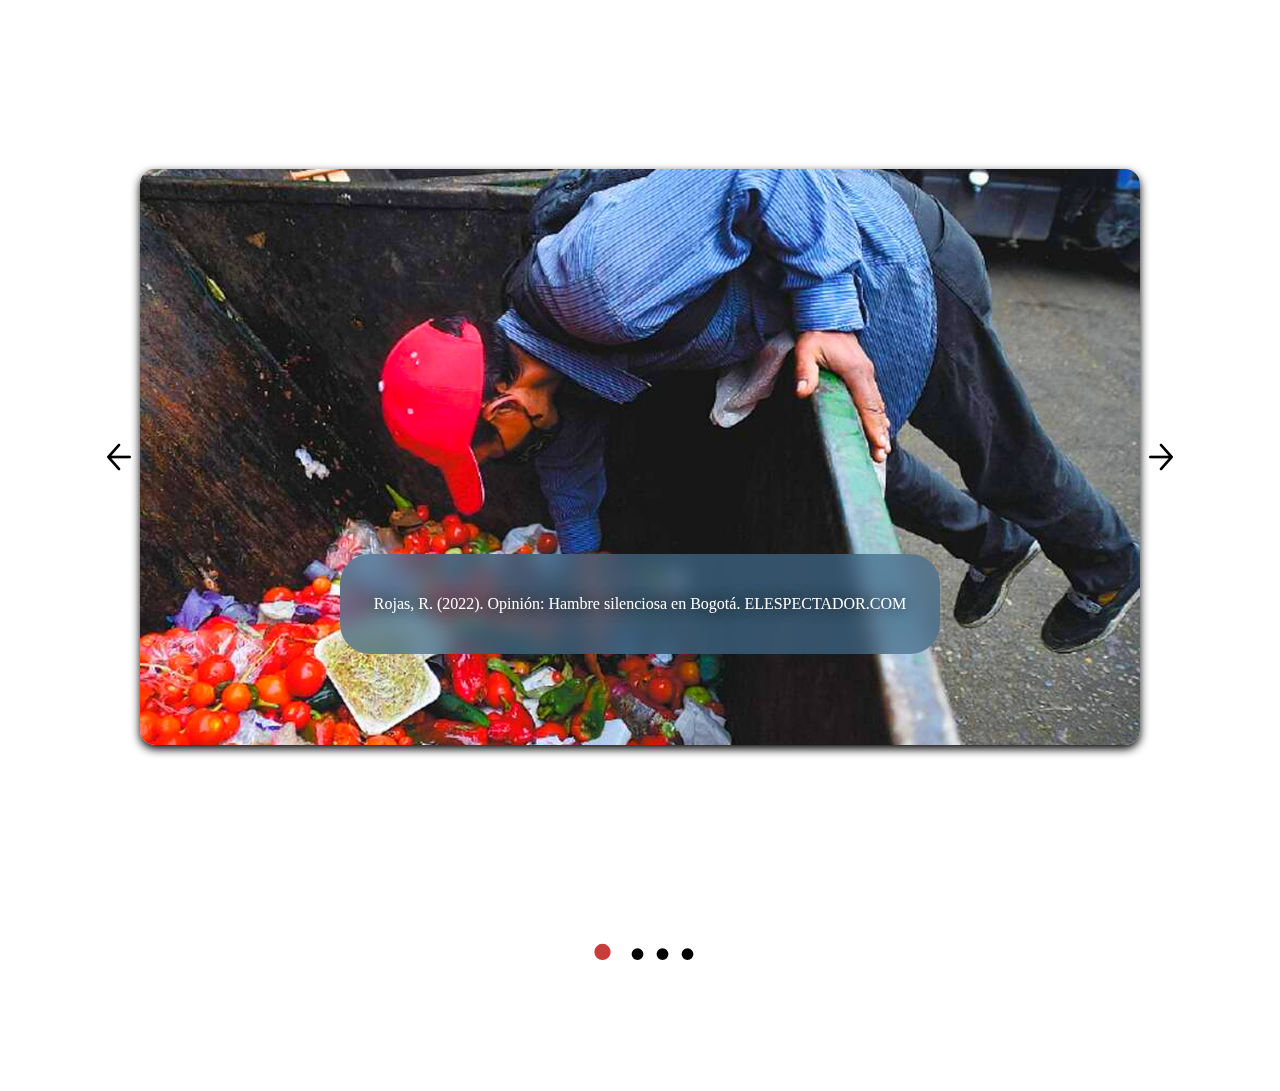
<file: galeria.html>
<!DOCTYPE html>
<html lang="en">
<head>
    <meta charset="UTF-8">
    <meta name="viewport" content="width=device-width, initial-scale=1.0">
    <title>Document</title>
    <link rel="stylesheet" href="galeria.css" />
</head>
<body>

    <div class="container_carrusel">
            <div class="carrusel">
                <div class="atras">
                    <img id="atras" src="Imagenes/atras def.png" alt="atras" loading="lazy">
                </div>

                <div class="imagenes">
                    <div id="img">
                        <img class="img" src="Imagenes/imagen Hambre 1.png" alt="imagen 1" class="img" loading="lazy">
                    </div>
                    <div id="texto" class="texto">
                        <h3>Rojas, R. (2022). Opinión: Hambre silenciosa en Bogotá. ELESPECTADOR.COM</h3>
                        <p>Poner aquí el link</p>
                    </div>
                </div>

                <div class="adelante" id="adelante">
                    <img src="Imagenes/adelante def.png" alt="adelante" loading="lazy">
                </div>
            </div>

            
        </div>

        <div class="puntos" id="puntos"></div>

        <script src="galeria.js"></script>
    
</body>
</html>
</file>
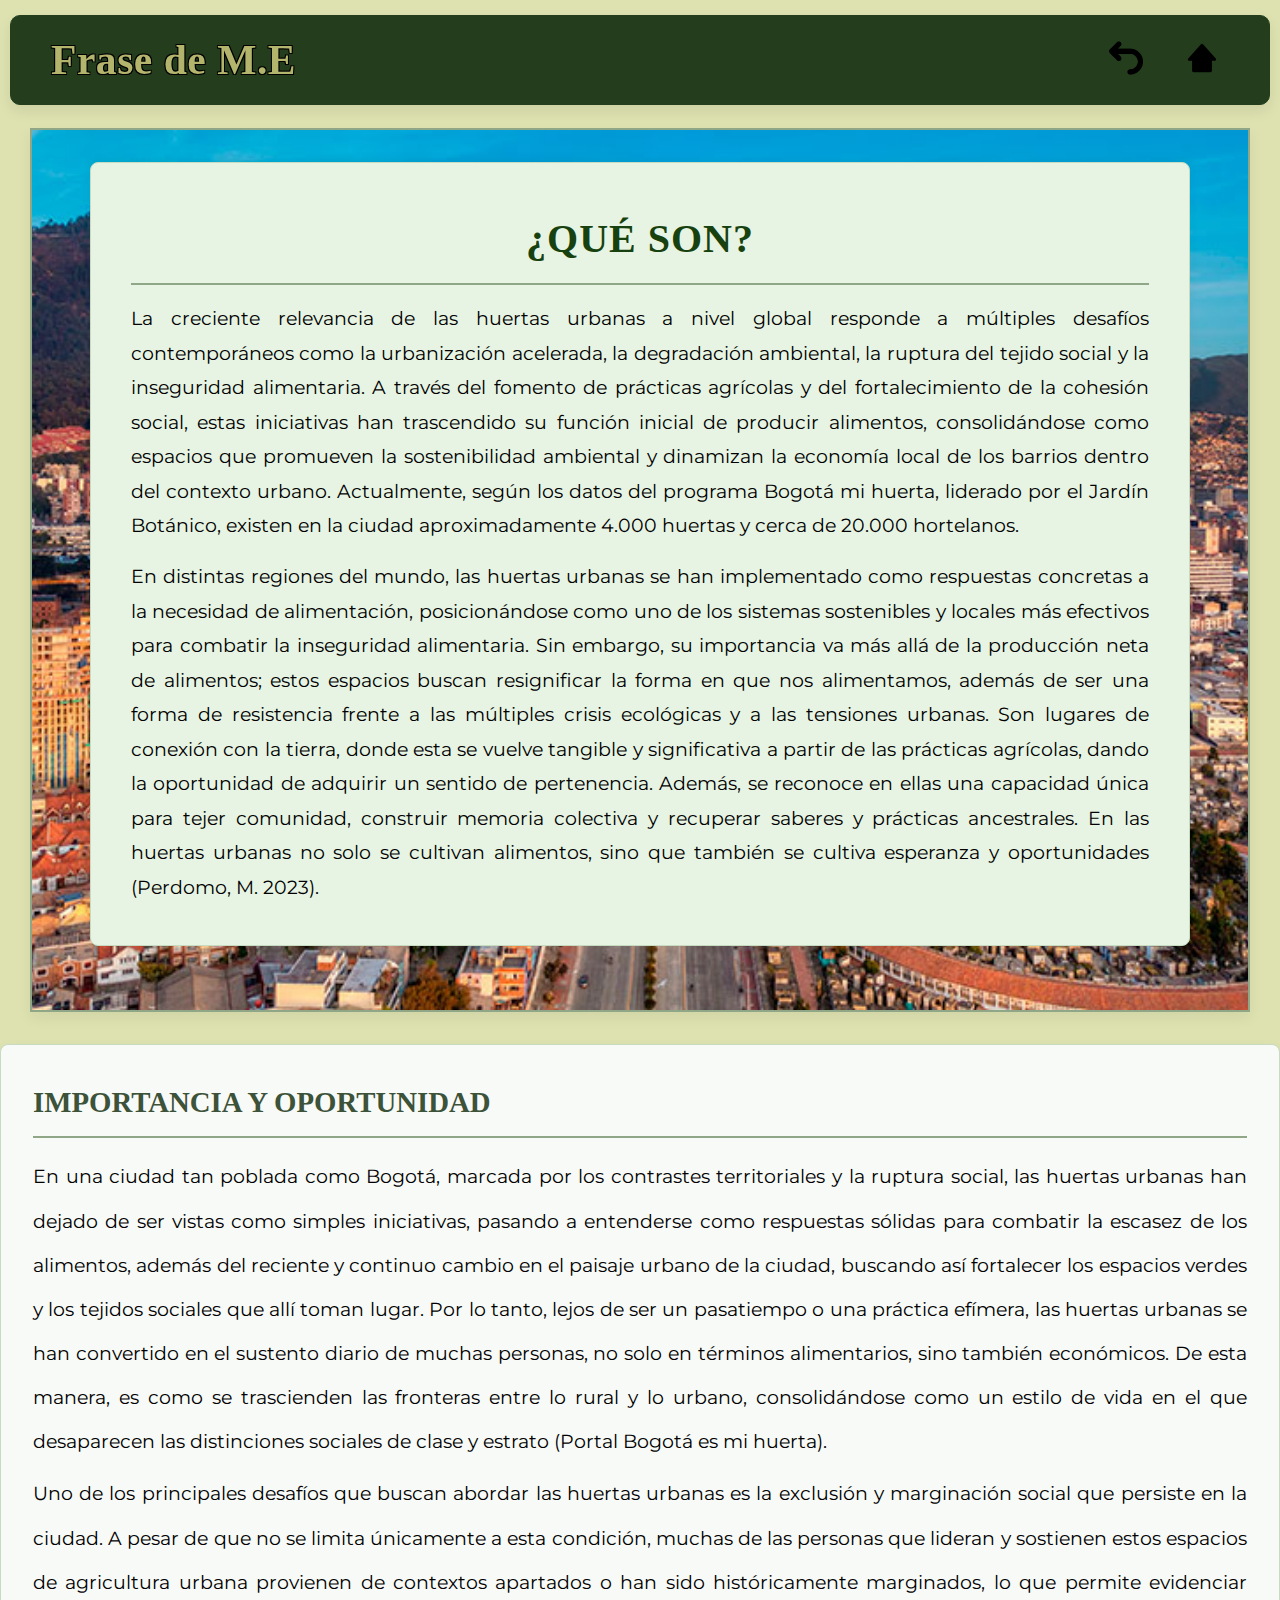
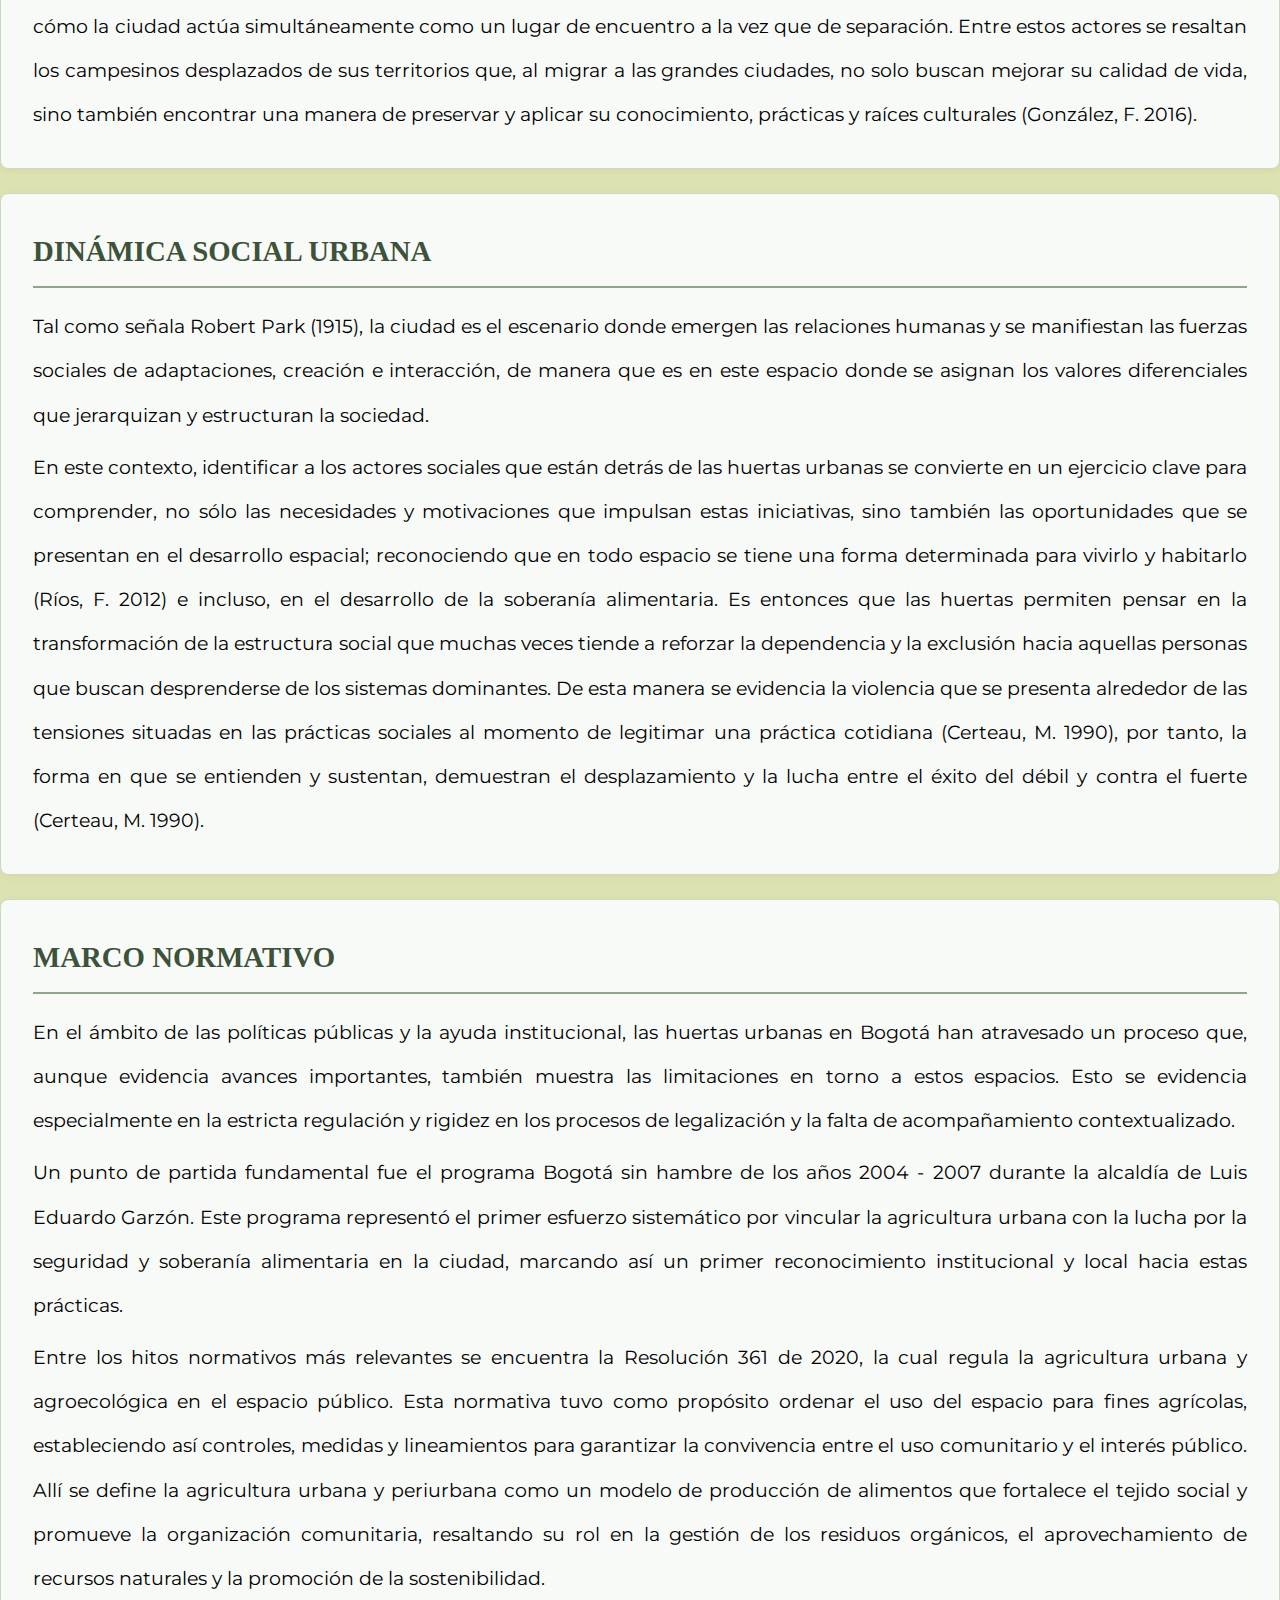
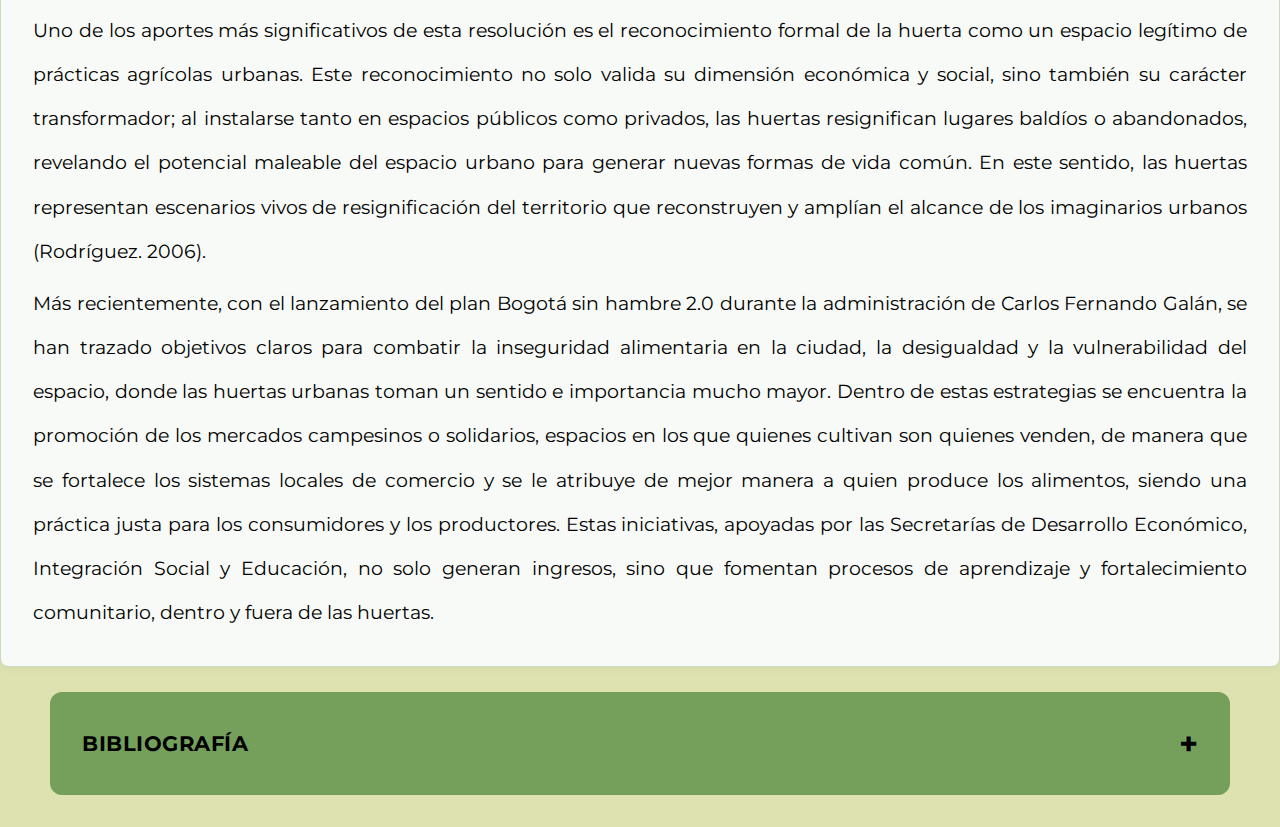
<file: huerta_urbana.html>
<!DOCTYPE html>
<html lang="en">

  <head>
      <meta charset="UTF-8">
      <meta name="viewport" content="width=device-width, initial-scale=1.0">
      <title>Historia de vida. Huerta Santa Elena</title>
      <link rel="stylesheet" href="estilos.css" />
      <link href="https://fonts.googleapis.com/css2?family=Montserrat:wght@400;500;600;700&display=swap" rel="stylesheet">
  </head>

  <body>

    <!-- Container General -->
    <div class="container">

        <!-- Header -->
        <header>
            <a href="index.html" class="logo">Frase de M.E</a>

            <input type="checkbox" id="menú_bar">
            <label for="menú_bar">Menú</label>

            <nav class="nav_bar">
                <ul class="nav_list">
                    <li class="nav_element">
                        <a href="conceptos.html" class="nav_opción_inicio">
                            <img src="Imagenes/girar-a-la-izquierda.png" alt="Inicio" class="icono_inicio">
                        </a>
                    </li>
                    <li class="nav_element">
                        <a href="index.html" class="nav_opción_inicio">
                            <img src="Imagenes/inicio.svg" alt="Inicio" class="icono_inicio">
                        </a>
                    </li>
                </ul>
            </nav>
        </header>

        <section class="hero_section_discusión">
            <div class="hero_texto_soberanía_discusión">
            <h1>¿Qué son?</h1>
                <p>
                    La creciente relevancia de las huertas urbanas a nivel global responde a múltiples desafíos contemporáneos como la urbanización acelerada, la degradación ambiental, la ruptura del tejido social y la inseguridad alimentaria. A través del fomento de prácticas agrícolas y del fortalecimiento de la cohesión social, estas iniciativas han trascendido su función inicial de producir alimentos, consolidándose como espacios que promueven la sostenibilidad ambiental y dinamizan la economía local de los barrios dentro del contexto urbano. Actualmente, según los datos del programa Bogotá mi huerta, liderado por el Jardín Botánico, existen en la ciudad aproximadamente 4.000 huertas y cerca de 20.000 hortelanos.
                </p>
                <p>
                    En distintas regiones del mundo, las huertas urbanas se han implementado como respuestas concretas a la necesidad de alimentación, posicionándose como uno de los sistemas sostenibles y locales más efectivos para combatir la inseguridad alimentaria. Sin embargo, su importancia va más allá de la producción neta de alimentos; estos espacios buscan resignificar la forma en que nos alimentamos, además de ser una forma de resistencia frente a las múltiples crisis ecológicas y a las tensiones urbanas. Son lugares de conexión con la tierra, donde esta se vuelve tangible y significativa a partir de las prácticas agrícolas, dando la oportunidad de adquirir un sentido de pertenencia. Además, se reconoce en ellas una capacidad única para tejer comunidad, construir memoria colectiva y recuperar saberes y prácticas ancestrales. En las huertas urbanas no solo se cultivan alimentos, sino que también se cultiva esperanza y oportunidades (Perdomo, M. 2023).
                </p>
            </div>
        </section>


        <div class="container_soberanía_discusión">
            <section class="subseccion_soberanía_discusión">
                <h3> Importancia y oportunidad </h3>
                <p>
                    En una ciudad tan poblada como Bogotá, marcada por los contrastes territoriales y la ruptura social, las huertas urbanas han dejado de ser vistas como simples iniciativas, pasando a entenderse como respuestas sólidas para combatir la escasez de los alimentos, además del reciente y continuo cambio en el paisaje urbano de la ciudad, buscando así fortalecer los espacios verdes y los tejidos sociales que allí toman lugar.  Por lo tanto, lejos de ser un pasatiempo o una práctica efímera, las huertas urbanas se han convertido en el sustento diario de muchas personas, no solo en términos alimentarios, sino también económicos. De esta manera, es como se trascienden las fronteras entre lo rural y lo urbano, consolidándose como un estilo de vida en el que desaparecen las distinciones sociales de clase y estrato (Portal Bogotá es mi huerta). 
                </p>
                <p>
                    Uno de los principales desafíos que buscan abordar las huertas urbanas es la exclusión y marginación social que persiste en la ciudad. A pesar de que no se limita únicamente a esta condición, muchas de las personas que lideran y sostienen estos espacios de agricultura urbana provienen de contextos apartados o han sido históricamente marginados, lo que permite evidenciar cómo la ciudad actúa simultáneamente como un lugar de encuentro a la vez que de separación. Entre estos actores se resaltan los campesinos desplazados de sus territorios que, al migrar a las grandes ciudades, no solo buscan mejorar su calidad de vida, sino también encontrar una manera de preservar y aplicar su conocimiento, prácticas y raíces culturales (González, F. 2016).
                </p>
            </section>
        </div>

        <div class="container_soberanía_discusión">
            <section class="subseccion_soberanía_discusión">
                <h3> Dinámica social urbana </h3>
                <p>
                    Tal como señala Robert Park (1915), la ciudad es el escenario donde emergen las relaciones humanas y se manifiestan las fuerzas sociales de adaptaciones, creación e interacción, de manera que es en este espacio donde se asignan los valores diferenciales que jerarquizan y estructuran la sociedad. 
                </p>
                <p>
                    En este contexto, identificar a los actores sociales que están detrás de las huertas urbanas se convierte en un ejercicio clave para comprender, no sólo las necesidades y motivaciones que impulsan estas iniciativas, sino también las oportunidades que se presentan en el desarrollo espacial; reconociendo que en todo espacio se tiene una forma determinada para vivirlo y habitarlo (Ríos, F. 2012) e incluso, en el desarrollo de la soberanía alimentaria. Es entonces que las huertas permiten pensar en la transformación de la estructura social que muchas veces tiende a reforzar la dependencia y la exclusión hacia aquellas personas que buscan desprenderse de los sistemas dominantes. De esta manera se evidencia la violencia que se presenta alrededor de las tensiones situadas en las prácticas sociales al momento de legitimar una práctica cotidiana (Certeau, M. 1990), por tanto, la forma en que se entienden y sustentan, demuestran el desplazamiento y la lucha entre el éxito del débil y contra el fuerte (Certeau, M. 1990).
                </p>
            </section>
        </div>

        <div class="container_soberanía_discusión">
            <section class="subseccion_soberanía_discusión">
                <h3> Marco normativo </h3>
                <p>
                    En el ámbito de las políticas públicas y la ayuda institucional, las huertas urbanas en Bogotá han atravesado un proceso que, aunque evidencia avances importantes, también muestra las limitaciones en torno a estos espacios. Esto se evidencia especialmente en la estricta regulación y rigidez en los procesos de legalización y la falta de acompañamiento contextualizado.
                </p>
                <p>
                    Un punto de partida fundamental fue el programa Bogotá sin hambre de los años 2004 - 2007 durante la alcaldía de Luis Eduardo Garzón. Este programa representó el primer esfuerzo sistemático por vincular la agricultura urbana con la lucha por la seguridad y soberanía alimentaria en la ciudad, marcando así un primer reconocimiento institucional y local hacia estas prácticas. 
                </p>
                <p>
                    Entre los hitos normativos más relevantes se encuentra la Resolución 361 de 2020, la cual regula la agricultura urbana y agroecológica en el espacio público. Esta normativa tuvo como propósito ordenar el uso del espacio para fines agrícolas, estableciendo así controles, medidas y lineamientos para garantizar la convivencia entre el uso comunitario y el interés público. Allí se define la agricultura urbana y periurbana como un modelo de producción de alimentos que fortalece el tejido social y promueve la organización comunitaria, resaltando su rol en la gestión de los residuos orgánicos, el aprovechamiento de recursos naturales y la promoción de la sostenibilidad.
                </p>
                <p>
                    Uno de los aportes más significativos de esta resolución es el reconocimiento formal de la huerta como un espacio legítimo de prácticas agrícolas urbanas. Este reconocimiento no solo valida su dimensión económica y social, sino también su carácter transformador; al instalarse tanto en espacios públicos como privados, las huertas resignifican lugares baldíos o abandonados, revelando el potencial maleable del espacio urbano para generar nuevas formas de vida común. En este sentido, las huertas representan escenarios vivos de resignificación del territorio que reconstruyen y amplían el alcance de los imaginarios urbanos (Rodríguez. 2006).
                </p>
                <p>
                    Más recientemente, con el lanzamiento del plan Bogotá sin hambre 2.0 durante la administración de Carlos Fernando Galán, se han trazado objetivos claros para combatir la inseguridad alimentaria en la ciudad, la desigualdad y la vulnerabilidad del espacio, donde las huertas urbanas toman un sentido e importancia mucho mayor. Dentro de estas estrategias se encuentra la promoción de los mercados campesinos o solidarios, espacios en los que quienes cultivan son quienes venden, de manera que se fortalece los sistemas locales de comercio y se le atribuye de mejor manera a quien produce los alimentos, siendo una práctica justa para los consumidores y los productores. Estas iniciativas, apoyadas por las Secretarías de Desarrollo Económico, Integración Social y Educación, no solo generan ingresos, sino que fomentan procesos de aprendizaje y fortalecimiento comunitario, dentro y fuera de las huertas.
                </p>
            </section>
        </div>







         <!--Inicio sección del footer-->
      <footer>
        <div class="container_cajas">

            <div class="fila_cajas">
                <section class="caja_acordeon">
                  <div class="encabezado encabezado_footer"> Bibliografía <span class="icono">+</span></div>

                  <div class="contenido">
                        <section class="subseccion">
                            <h3>Presentación</h3>
                            <div class="contenido_horizontal2">
                                <div class="texto">
                                    <p>
                                        Esta investigación parte del interés por comprender cómo se encarna la soberanía alimentaria en contextos urbanos específicos, a través de espacios comunitarios que han resistido las presiones de la ciudad. 
                                        En particular, se aborda el caso de una huerta urbana en Bogotá que, con más de veinte años de existencia, se ha consolidado como un lugar de producción, aprendizaje, cuidado del entorno y construcción comunitaria.
                                    </p>
                                    <p>
                                        Este estudio no solo busca articular los debates teóricos sobre soberanía alimentaria, urbanización y resiliencia urbana, sino también explorar, desde lo concreto, cómo una iniciativa de este tipo enfrenta tensiones 
                                        estructurales como la inseguridad alimentaria y la transformación acelerada del territorio. En ese sentido, el análisis de esta huerta permite iluminar los procesos, aprendizajes, desafíos y significados que se construyen 
                                        en torno a la producción de alimentos en la ciudad. Para guiar esta indagación, se proponen la siguiente pregunta y objetivos:
                                    </p>
                                </div>
                            </div>
                        </section>
    
                        <div class="cerrar_caja"></div>

                    </div>
                </section>
            </div>
        </div>
    </footer>







    </div> <!-- Cierra el container general -->


     <!-- Apartado JS para devolver las trajetas a su estado frontal -->
     <script> 
        window.addEventListener('scroll', () => {
        const flippedCards = document.querySelectorAll('.card.flipped');
        flippedCards.forEach(card => {
            card.classList.remove('flipped');
        });
        });
    </script>

    <script>
        let lastScrollTop = 0;
        const header = document.querySelector("header");
        const navLinks = document.querySelectorAll(".nav_opción, .submenú_opción");

        window.addEventListener("scroll", () => {
            const scrollTop = window.pageYOffset || document.documentElement.scrollTop;
            
            if (scrollTop > lastScrollTop) {
                // Scroll hacia abajo: ocultar header
                header.classList.add("header-hidden");
            } else {
                // Scroll hacia arriba: mostrar header
                header.classList.remove("header-hidden");
            }

            lastScrollTop = scrollTop <= 0 ? 0 : scrollTop;
        });

        // Ocultar menú cuando se hace clic en una opción
        navLinks.forEach(link => {
            link.addEventListener("click", () => {
                header.classList.add("header-hidden");
            });
        });
    </script>

    <script>
        document.querySelectorAll('input[onclick^="location.href"]').forEach(button => {
        button.addEventListener('click', function (e) {
            e.preventDefault();
            const targetId = this.getAttribute('onclick').match(/'#(.+?)'/)[1];
            const target = document.getElementById(targetId);
            const offset = 100; // Altura del header

            window.scrollTo({
            top: target.offsetTop - offset,
            behavior: 'smooth'
            });
        });
        });
    </script>

    <script>
        window.addEventListener('DOMContentLoaded', () => {
        if (window.location.hash) {
            history.replaceState(null, null, window.location.pathname);
            window.scrollTo(0, 0);
        }
        });
    </script>





    <script>
    document.querySelectorAll('.caja_acordeon').forEach(caja => {
    const encabezado = caja.querySelector('.encabezado');
    const contenido = caja.querySelector('.contenido');

    encabezado.addEventListener('click', () => {
        const abierto = contenido.style.maxHeight && contenido.style.maxHeight !== "0px";
        contenido.style.maxHeight = abierto ? null : contenido.scrollHeight + "px";
    });
    });
    </script>

    
    <!--Script de la sección de la despliegue de la cajas-->
    <script>
    document.addEventListener("DOMContentLoaded", () => {
    const acordeones = document.querySelectorAll(".caja_acordeon");

    acordeones.forEach(acordeon => {
        const encabezado = acordeon.querySelector(".encabezado");
        const icono = encabezado.querySelector(".icono");
        const cerrarBtn = acordeon.querySelector(".cerrar_btn");

        encabezado.addEventListener("click", () => {
        const yaActivo = acordeon.classList.contains("activa");

        // Cerrar todos
        acordeones.forEach(item => {
            item.classList.remove("activa");
            const icon = item.querySelector(".icono");
            if (icon) icon.textContent = "+";
        });

        // Abrir solo si no estaba activo
        if (!yaActivo) {
            acordeon.classList.add("activa");
            if (icono) icono.textContent = "−";
        }
        });

        // Si existe botón de cerrar, le agrega el evento
        if (cerrarBtn) {
        cerrarBtn.addEventListener("click", (e) => {
            e.stopPropagation(); // Para que no active el encabezado al cerrar
            acordeon.classList.remove("activa");
            if (icono) icono.textContent = "+";
        });
        }
    });
    });
    </script>






    <!--Script de la sección de la galería-->
    <script>
        let posicion = 0;

        function moverGaleria(direccion) {
            const galeria = document.getElementById("galeria");
            const tarjetas = galeria.querySelectorAll(".flip-card");

            if (!tarjetas.length) return;

            const tarjeta = tarjetas[0];
            const tarjetaEstilo = window.getComputedStyle(tarjeta);
            const ancho = tarjeta.offsetWidth + parseInt(tarjetaEstilo.marginRight || 0);

            const visible = 2; // número de tarjetas visibles
            const total = tarjetas.length;
            const maxPos = total - visible;

            posicion += direccion;

            if (posicion < 0) posicion = 0;
            if (posicion > maxPos) posicion = maxPos;

            const desplazamiento = posicion * ancho;
            galeria.style.transform = `translateX(-${desplazamiento}px)`;
        }
    </script>

   

  </body>

</html>
</file>
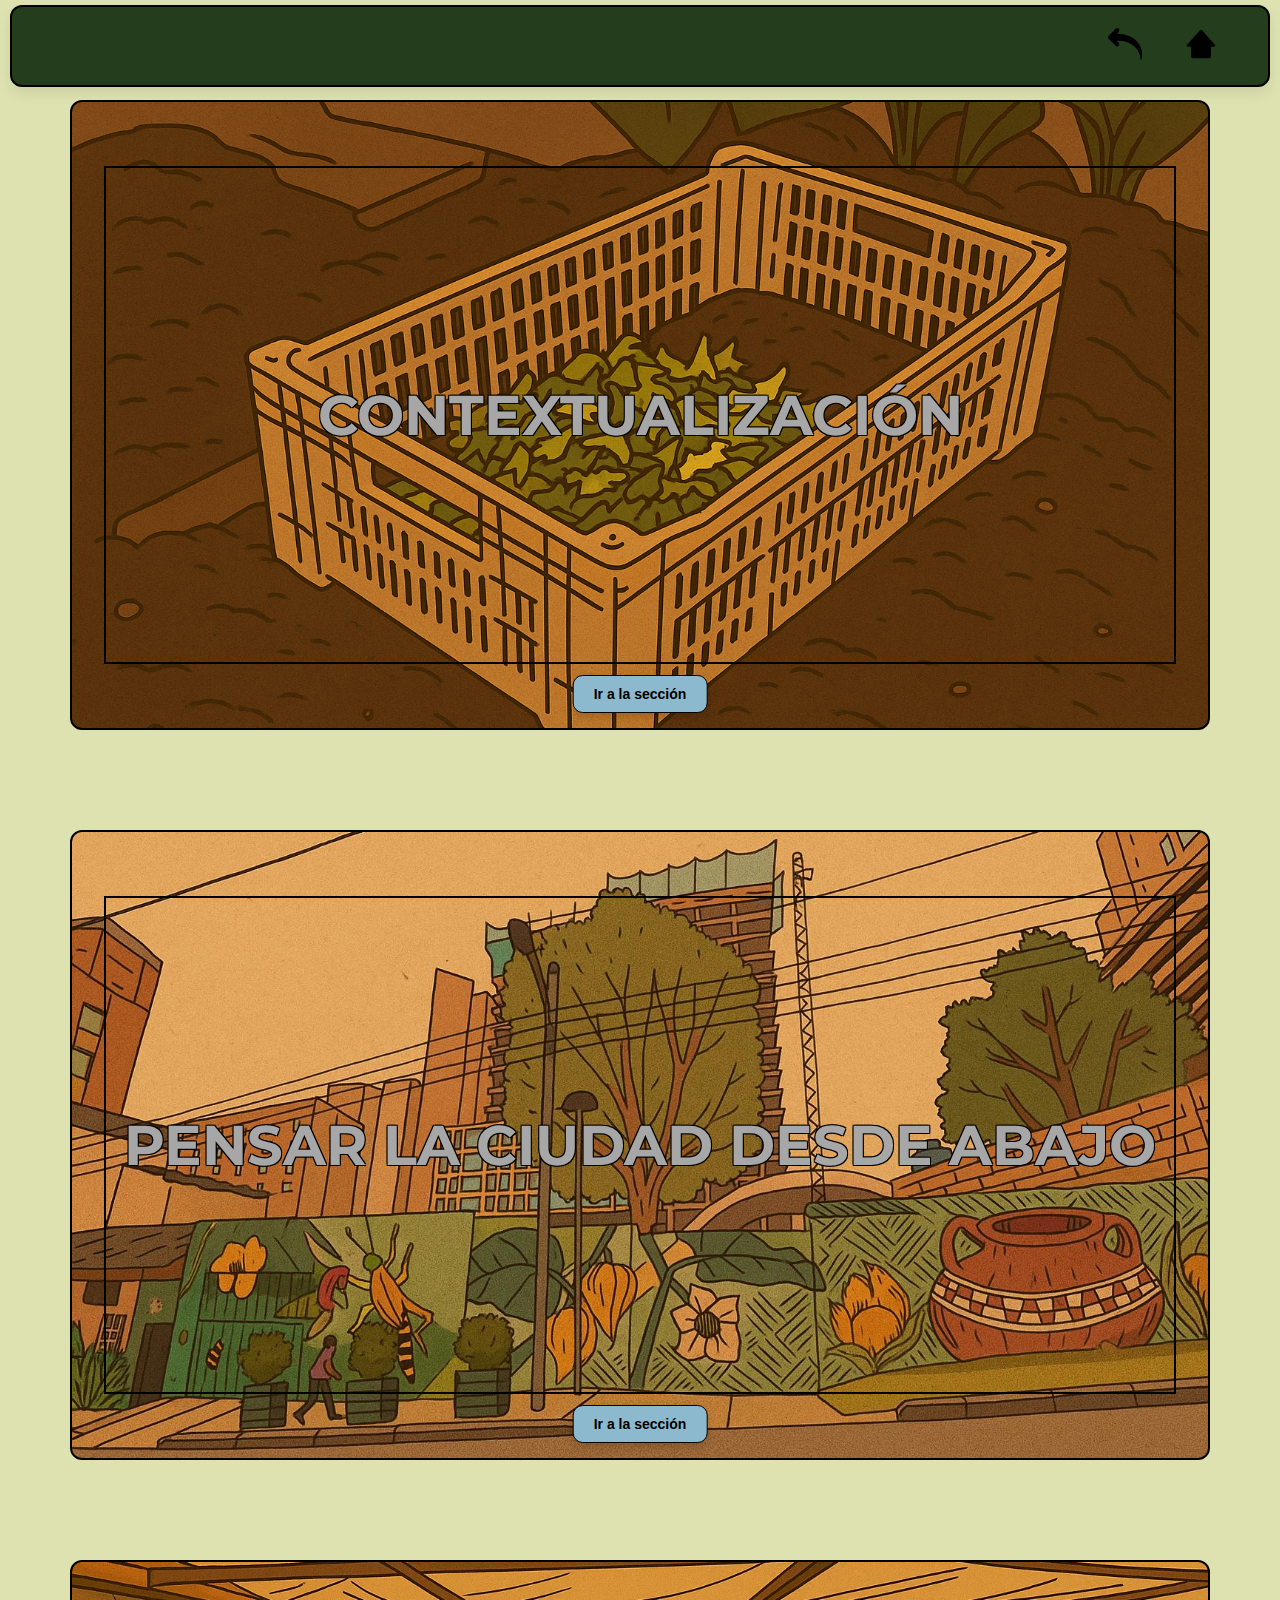
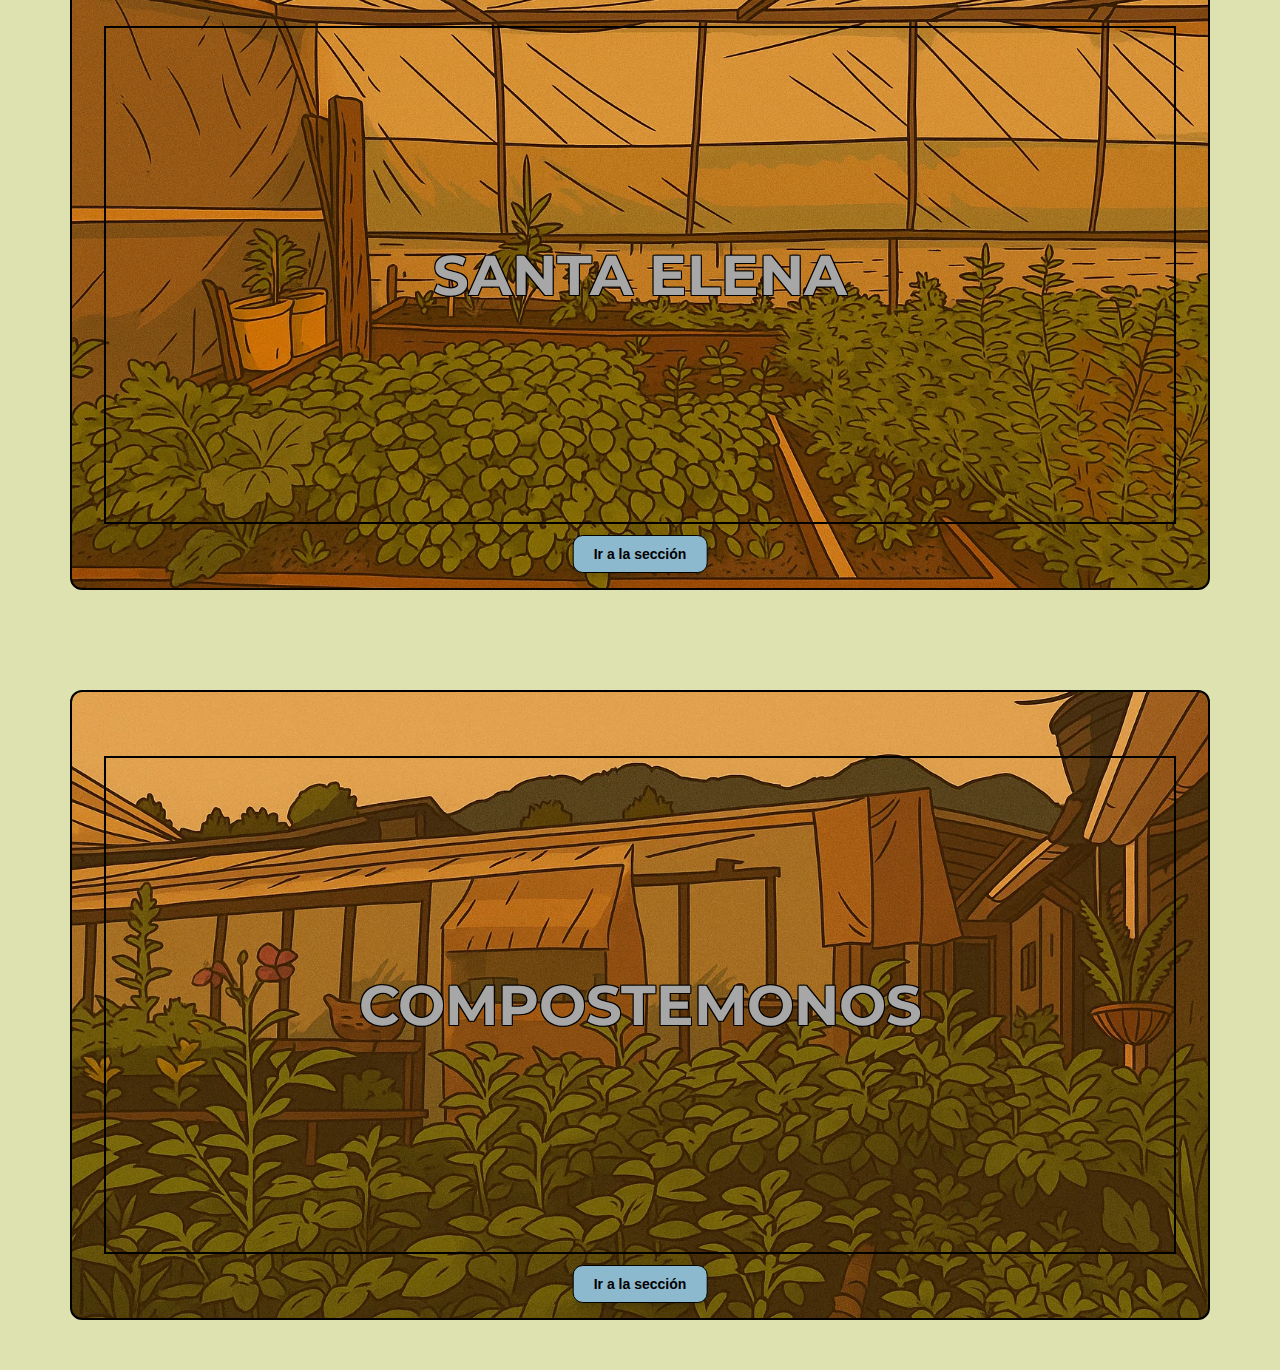
<file: inicio.html>
<!DOCTYPE html>
<html lang="es">
<head>
  <meta charset="UTF-8" />
  <meta name="viewport" content="width=device-width, initial-scale=1.0"/>
  <title>Estudio de caso - Huerta Santa Elena</title>
  <link rel="stylesheet" href="inicio.css" />
  <link href="https://fonts.googleapis.com/css2?family=Montserrat:wght@400;500;600;700&display=swap" rel="stylesheet">
</head>

<body>

    <div class="container">

        <!-- Header -->
        <header>
            <a href="#" class="logo"></a>
            <input type="checkbox" id="menú_bar">
            <label for="menú_bar">Menú</label>

            <nav class="nav_bar">
                <ul class="nav_list">
                    <li class="nav_element">
                        <a href="index.html" class="nav_opción_inicio">
                        <img src="Imagenes/flecha-izquierda.png" alt="Inicio" class="icono_inicio">
                        </a>
                    </li>
                    <li class="nav_element">
                        <a href="index.html" class="nav_opción_inicio">
                            <img src="Imagenes/inicio.svg" alt="Inicio" class="icono_inicio">
                        </a>
                    </li>
                </ul>
            </nav>
        </header>

        <!-- Hero Section -->
        <section class="hero_section1_inicio">
            <div class="container_hero">
                <h1 class="hero_title_inicio">Contextualización</h1>
            </div>
            <a href="introducción.html">
                <button  class="boton_secciones_inicio">Ir a la sección</button> <!--Con este botón puedo ir a cualquier id de la web, osea dentro
                por si quiero pasar de una sección a otra solo presionando el botón-->
                <!--Si quiero que ese botón me lleve a otro lugar lo debo envolver en un (form action)-->
            </a>
        </section>

        <section class="hero_section2_inicio">
            <div class="container_hero">
                <h1 class="hero_title_inicio">PENSAR LA CIUDAD DESDE ABAJO</h1>
            </div>
            <a href="conceptos.html">
                <button  class="boton_secciones_inicio">Ir a la sección</button> <!--Con este botón puedo ir a cualquier id de la web, osea dentro
                por si quiero pasar de una sección a otra solo presionando el botón-->
                <!--Si quiero que ese botón me lleve a otro lugar lo debo envolver en un (form action)-->
            </a>
        </section>

        <section class="hero_section3_inicio">
            <div class="container_hero">
                <h1 class="hero_title_inicio">SANTA ELENA</h1>
                <p class="hero_subtitle"></p>
            </div>
            <a href="Santa_Elena.html">
                <button  class="boton_secciones_inicio">Ir a la sección</button> <!--Con este botón puedo ir a cualquier id de la web, osea dentro
                por si quiero pasar de una sección a otra solo presionando el botón-->
                <!--Si quiero que ese botón me lleve a otro lugar lo debo envolver en un (form action)-->
            </a>
        </section>

        <section class="hero_section4_inicio">
            <div class="container_hero">
                <h1 class="hero_title_inicio">COMPOSTEMONOS</h1>
                <p class="hero_subtitle"></p>
            </div>
            <a href="conclusiones.html">
                <button  class="boton_secciones_inicio">Ir a la sección</button> <!--Con este botón puedo ir a cualquier id de la web, osea dentro
                por si quiero pasar de una sección a otra solo presionando el botón-->
                <!--Si quiero que ese botón me lleve a otro lugar lo debo envolver en un (form action)-->
            </a>
        </section>

        <!-- Sección del Footer -->
        <footer class="footer" id="pie_página">
            <div class="container_footer">
                <h1 class="footer_section"></h1>
            </div>
        </footer>

    </div>

    <!-- Apartado JS para devolver las trajetas a su estado frontal -->
        <script> 
            window.addEventListener('scroll', () => {
            const flippedCards = document.querySelectorAll('.card.flipped');
            flippedCards.forEach(card => {
                card.classList.remove('flipped');
            });
            });
        </script>
  
        <script>
            let lastScrollTop = 0;
            const header = document.querySelector("header");
            const navLinks = document.querySelectorAll(".nav_opción, .submenú_opción");
    
            window.addEventListener("scroll", () => {
                const scrollTop = window.pageYOffset || document.documentElement.scrollTop;
                
                if (scrollTop > lastScrollTop) {
                    // Scroll hacia abajo: ocultar header
                    header.classList.add("header-hidden");
                } else {
                    // Scroll hacia arriba: mostrar header
                    header.classList.remove("header-hidden");
                }
    
                lastScrollTop = scrollTop <= 0 ? 0 : scrollTop;
            });
    
            // Ocultar menú cuando se hace clic en una opción
            navLinks.forEach(link => {
                link.addEventListener("click", () => {
                    header.classList.add("header-hidden");
                });
            });
        </script>
  
        <script>
            document.querySelectorAll('input[onclick^="location.href"]').forEach(button => {
            button.addEventListener('click', function (e) {
                e.preventDefault();
                const targetId = this.getAttribute('onclick').match(/'#(.+?)'/)[1];
                const target = document.getElementById(targetId);
                const offset = 100; // Altura del header
    
                window.scrollTo({
                top: target.offsetTop - offset,
                behavior: 'smooth'
                });
            });
            });
        </script>
  
        <script>
            window.addEventListener('DOMContentLoaded', () => {
            if (window.location.hash) {
                history.replaceState(null, null, window.location.pathname);
                window.scrollTo(0, 0);
            }
            });
        </script>

    </body>
</html>
</file>
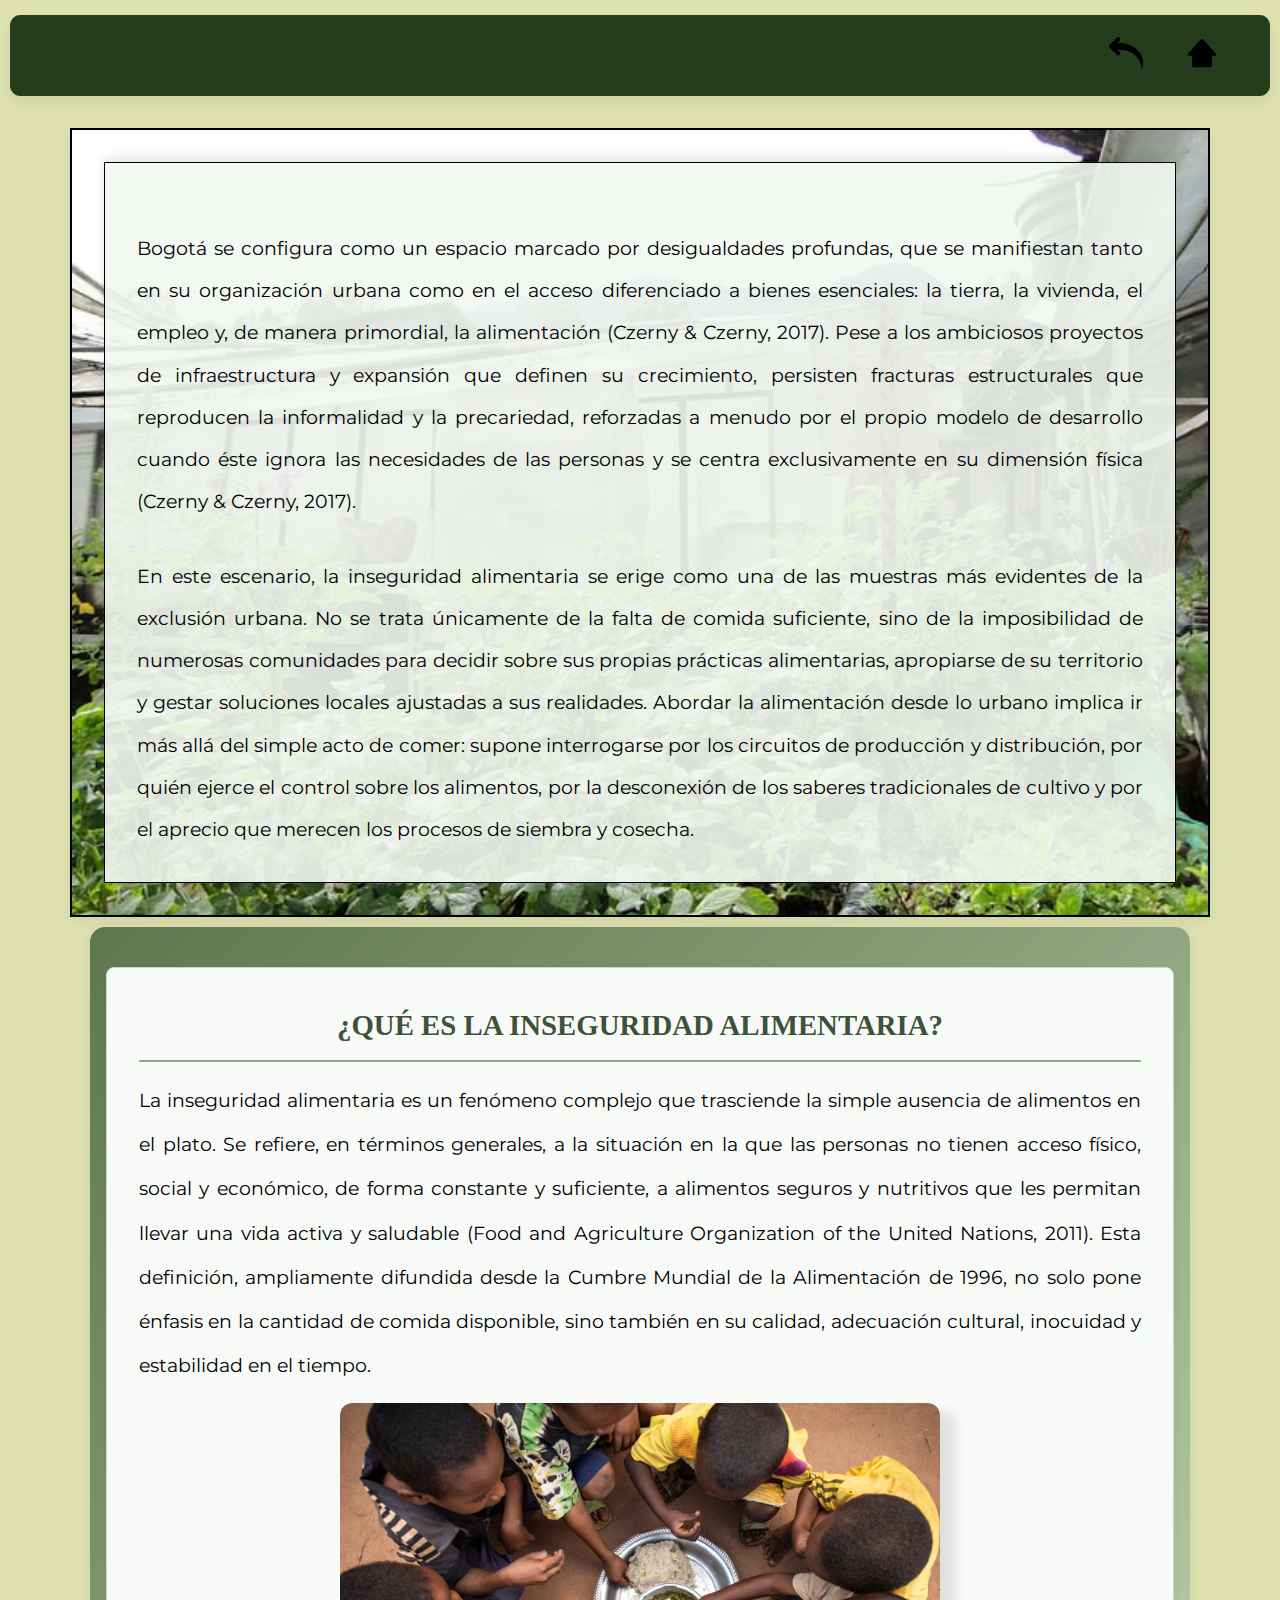
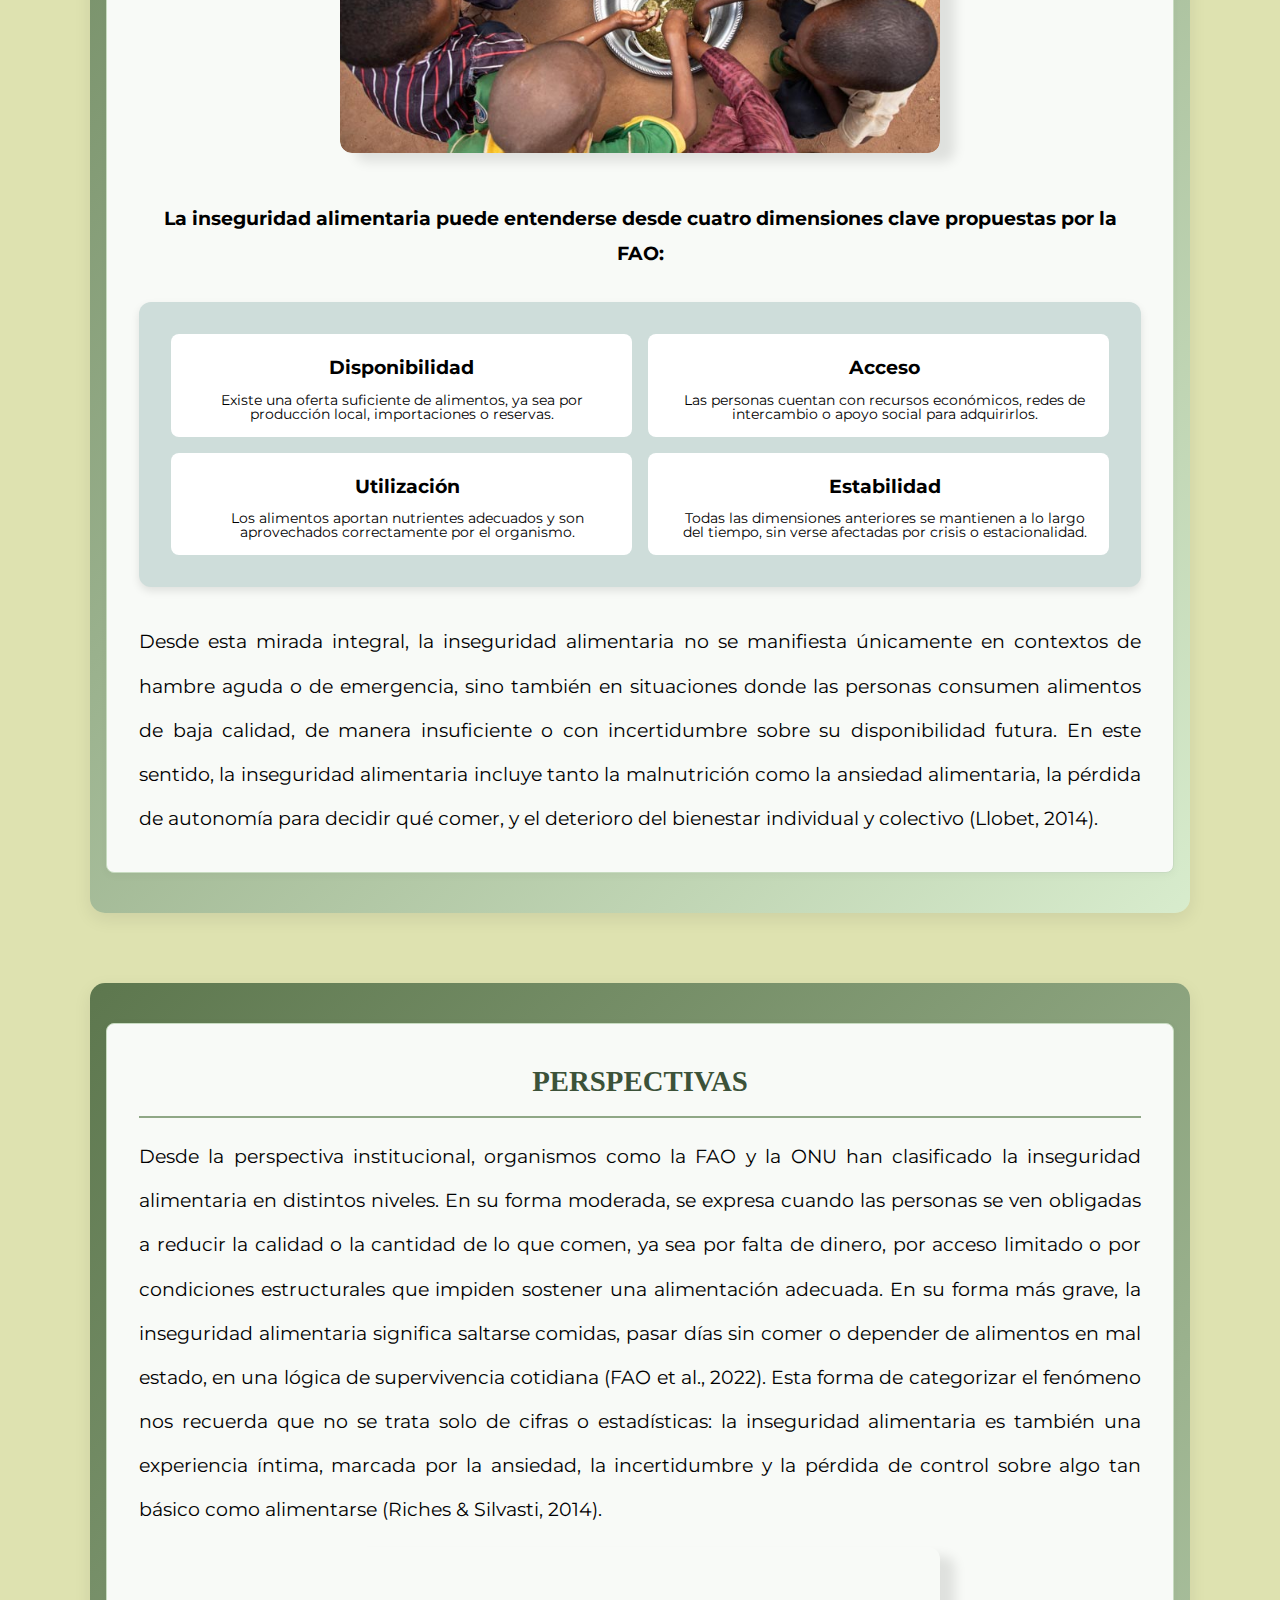
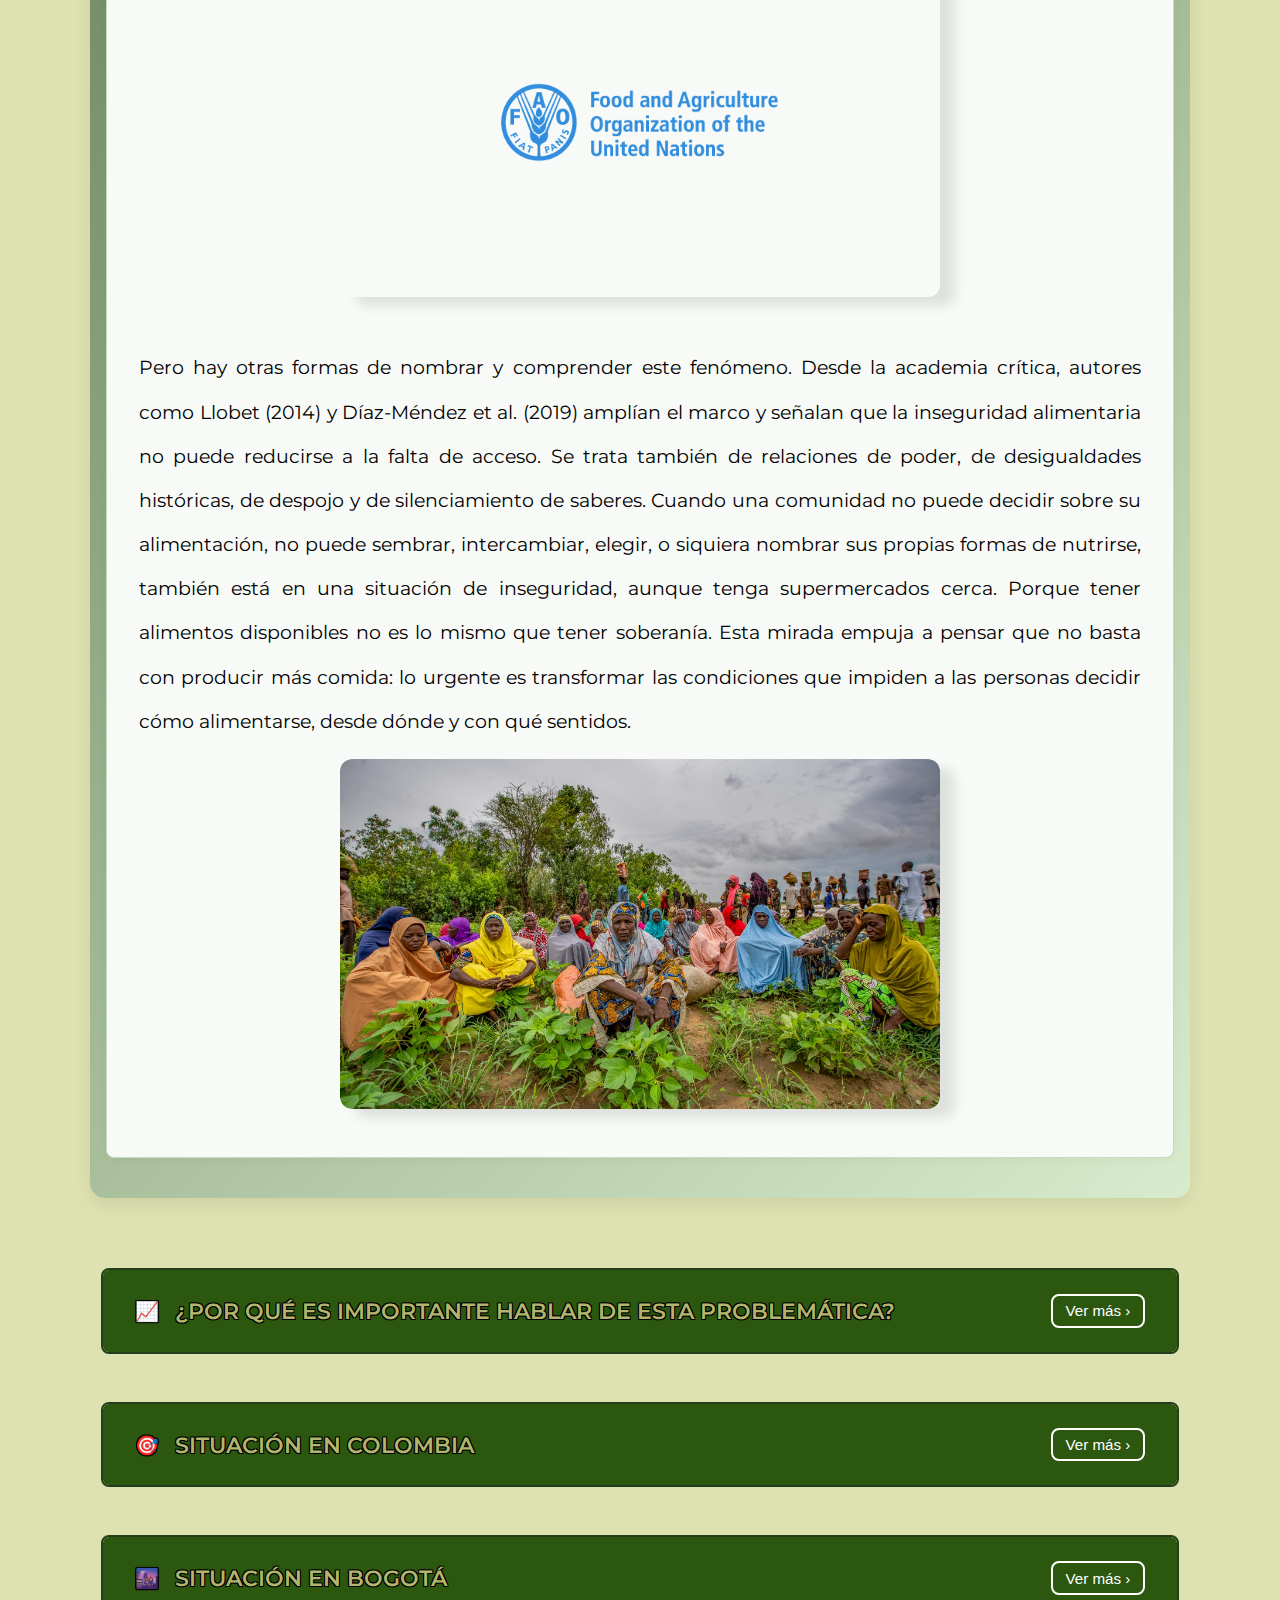
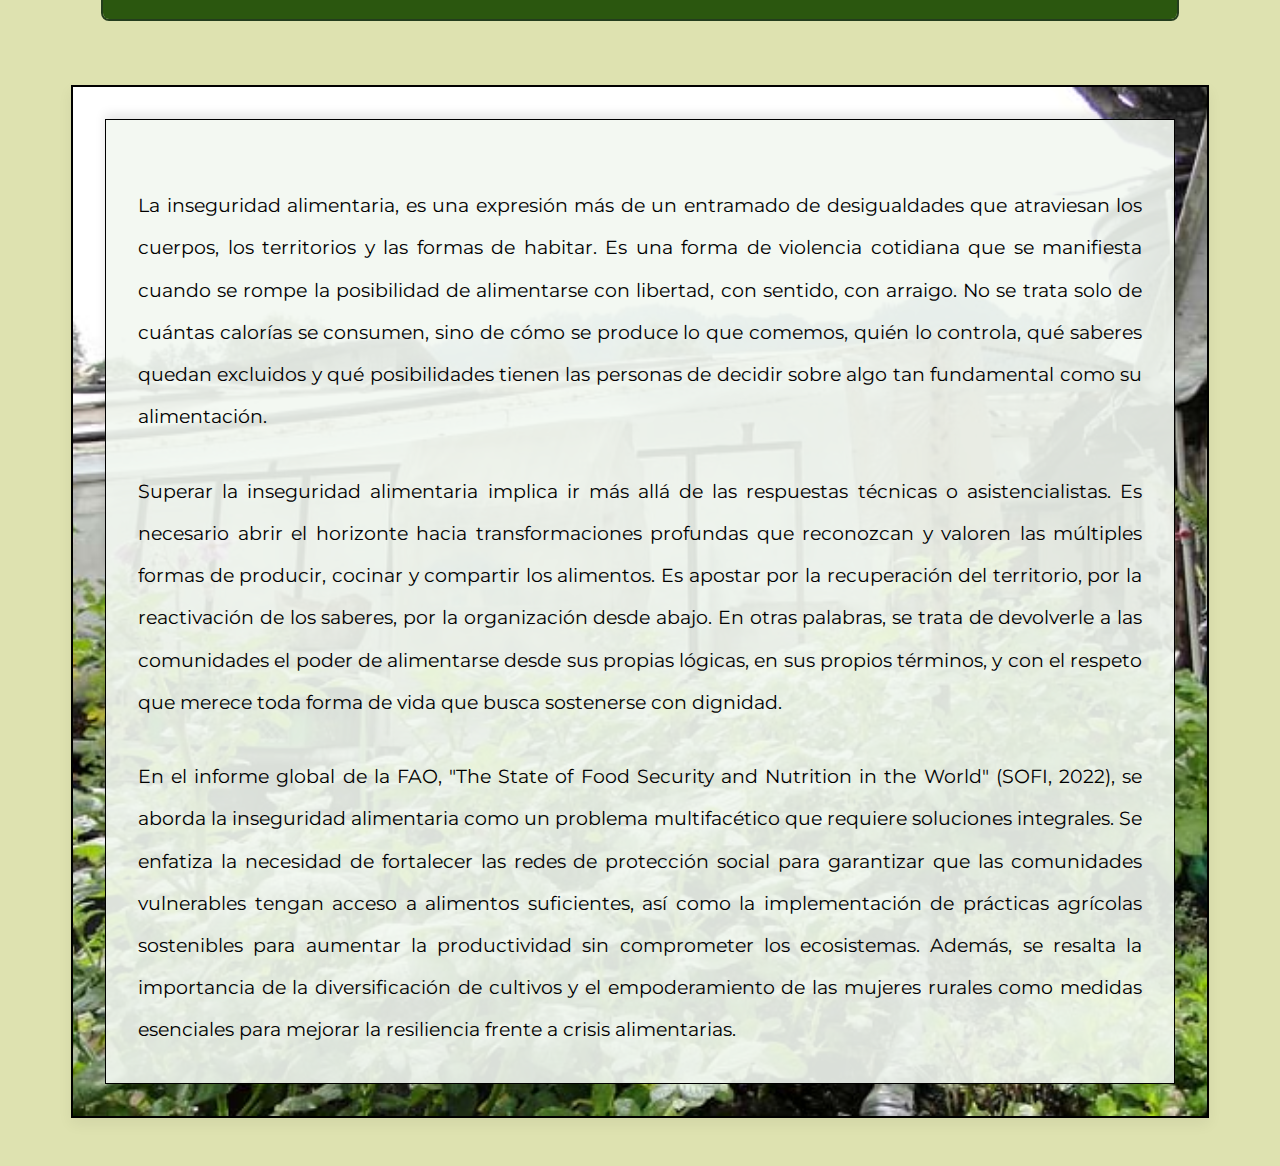
<file: introducción.html>
<!DOCTYPE html>
<html lang="es">

<head>
  <meta charset="UTF-8" />
  <meta name="viewport" content="width=device-width, initial-scale=1.0"/>
  <title>Introducción</title>
  <link rel="stylesheet" href="introducción.css" />
  <link href="https://fonts.googleapis.com/css2?family=Montserrat:wght@400;500;600;700&display=swap" rel="stylesheet">
</head>

<body>

    <div class="container">

        <header>
            <a href="index.html" class="logo"></a>
            <input type="checkbox" id="menú_bar">
            <label for="menú_bar">Menú</label>
            <nav class="nav_bar">
                <ul class="nav_list">
                <li class="nav_element">
                    <a href="inicio.html" class="nav_opción_inicio">
                    <img src="Imagenes/flecha-izquierda.png" alt="Inicio" class="icono_inicio">
                    </a>
                </li>
                <li class="nav_element">
                    <a href="inicio.html" class="nav_opción_inicio">
                    <img src="Imagenes/inicio.svg" alt="Inicio" class="icono_inicio">
                    </a>
                </li>
                </ul>
            </nav>
        </header>

        <section class="hero_section_introducción">
        <div class="hero_texto">
            <h1></h1>
            <p>
                Bogotá se configura como un espacio marcado por desigualdades profundas, que se manifiestan tanto en su organización urbana como en el acceso diferenciado a bienes esenciales: la tierra, la vivienda, el empleo y, de manera primordial, la alimentación (Czerny & Czerny, 2017). Pese a los ambiciosos proyectos de infraestructura y expansión que definen su crecimiento, persisten fracturas estructurales que reproducen la informalidad y la precariedad, reforzadas a menudo por el propio modelo de desarrollo cuando éste ignora las necesidades de las personas y se centra exclusivamente en su dimensión física (Czerny & Czerny, 2017).
            </p>
            <p>
                En este escenario, la inseguridad alimentaria se erige como una de las muestras más evidentes de la exclusión urbana. No se trata únicamente de la falta de comida suficiente, sino de la imposibilidad de numerosas comunidades para decidir sobre sus propias prácticas alimentarias, apropiarse de su territorio y gestar soluciones locales ajustadas a sus realidades. Abordar la alimentación desde lo urbano implica ir más allá del simple acto de comer: supone interrogarse por los circuitos de producción y distribución, por quién ejerce el control sobre los alimentos, por la desconexión de los saberes tradicionales de cultivo y por el aprecio que merecen los procesos de siembra y cosecha.
            </p>
        </div>
        </section>

        <!--

        <div class="container_carrusel">

            <div class="carrusel">
                <div class="atras">
                    <img id="atras" src="Imagenes/atras def.png" alt="atras" loading="lazy">
                </div>

                <div class="imagenes">
                    <div id="img">
                        <img class="img" src="Imagenes/imagen hambre 2.jpeg" alt="imagen 1" class="img" loading="lazy">
                    </div>
                    <div id="texto" class="texto">
                        <p>Poner aquí el link</p>
                    </div>
                </div>

                <div class="adelante" id="adelante">
                    <img src="Imagenes/adelante def.png" alt="adelante" loading="lazy">
                </div>
            </div>
            
        </div>

        

        <div class="puntos" id="puntos"></div>

        <script src="galeria.js"></script>

        -->

        <div class="container_introducción_inseguridad_alimentaria">
            <section id="ciudad" class="subseccion_soberanía_discusión">
                <h3>¿Qué es la inseguridad alimentaria?</h3>
                <p>
                    La inseguridad alimentaria es un fenómeno complejo que trasciende la simple ausencia de alimentos en el plato. Se refiere, en términos generales, a la situación en la que las personas no tienen acceso físico, social y económico, de forma constante y suficiente, a alimentos seguros y nutritivos que les permitan llevar una vida activa y saludable (Food and Agriculture Organization of the United Nations, 2011). Esta definición, ampliamente difundida desde la Cumbre Mundial de la Alimentación de 1996, no solo pone énfasis en la cantidad de comida disponible, sino también en su calidad, adecuación cultural, inocuidad y estabilidad en el tiempo.
                </p>

                <div class="flip_container" onclick="this.classList.toggle('flip_active')">
                    <div class="flip_inner">
                        <!-- Frente -->
                        <div class="flip_front">
                                <img src="Imagenes/inseguridadalimentaria1.jpg" alt="Foto" class="foto_despojo_prueba">
                        </div>
                            <!-- Reverso con referencia -->
                        <div class="flip_back">
                                <h1>Referencia</h1>
                                <a href="https://www.bancomundial.org/es/who-we-are/news/campaigns/2023/food-security-anthem-story" target="_blank">
                                    https://www.bancomundial.org/es/who-we-are/news/campaigns/2023/food-security-anthem-story
                                </a>
                        </div>
                    </div>
                </div>

                <div class="titulo_dimensiones">
                    <h4>La inseguridad alimentaria puede entenderse desde cuatro dimensiones clave propuestas por la FAO:</h4>
                </div>

                <div class="dimensiones-container">
                    
                    <ul class="dimensiones-list">
                        <li>
                        <div class="texto-item">
                            <h5>Disponibilidad</h5> 
                            <p>Existe una oferta suficiente de alimentos, ya sea por producción local, importaciones o reservas.</p>
                        </div>
                        </li>
                        <li>
                        <span class="icon"></span>
                        <div class="texto-item">
                            <h5>Acceso</h5>
                            <p>Las personas cuentan con recursos económicos, redes de intercambio o apoyo social para adquirirlos.</p>
                        </div>
                        </li>
                        <li>
                        <span class="icon"></span>
                        <div class="texto-item">
                            <h5>Utilización</h5>
                            <p>Los alimentos aportan nutrientes adecuados y son aprovechados correctamente por el organismo.</p>
                        </div>
                        </li>
                        <li>
                        <span class="icon"></span>
                        <div class="texto-item">
                            <h5>Estabilidad</h5>
                            <p>Todas las dimensiones anteriores se mantienen a lo largo del tiempo, sin verse afectadas por crisis o estacionalidad.</p>
                        </div>
                        </li>
                    </ul>
                </div>

                <p>
                    Desde esta mirada integral, la inseguridad alimentaria no se manifiesta únicamente en contextos de hambre aguda o de emergencia, sino también en situaciones donde las personas consumen alimentos de baja calidad, de manera insuficiente o con incertidumbre sobre su disponibilidad futura. En este sentido, la inseguridad alimentaria incluye tanto la malnutrición como la ansiedad alimentaria, la pérdida de autonomía para decidir qué comer, y el deterioro del bienestar individual y colectivo (Llobet, 2014).
                </p>

            </section>
        </div>

         <div class="container_introducción_inseguridad_alimentaria">
            <section id="ciudad" class="subseccion_soberanía_discusión">
                <h3>Perspectivas</h3>
                <p>
                    Desde la perspectiva institucional, organismos como la FAO y la ONU han clasificado la inseguridad alimentaria en distintos niveles. En su forma moderada, se expresa cuando las personas se ven obligadas a reducir la calidad o la cantidad de lo que comen, ya sea por falta de dinero, por acceso limitado o por condiciones estructurales que impiden sostener una alimentación adecuada. En su forma más grave, la inseguridad alimentaria significa saltarse comidas, pasar días sin comer o depender de alimentos en mal estado, en una lógica de supervivencia cotidiana (FAO et al., 2022). Esta forma de categorizar el fenómeno nos recuerda que no se trata solo de cifras o estadísticas: la inseguridad alimentaria es también una experiencia íntima, marcada por la ansiedad, la incertidumbre y la pérdida de control sobre algo tan básico como alimentarse (Riches & Silvasti, 2014).
                </p>

                <div class="flip_container" onclick="this.classList.toggle('flip_active')">
                    <div class="flip_inner">
                        <!-- Frente -->
                        <div class="flip_front">
                                <img src="Imagenes/FAO LOGO.png" alt="Foto" class="foto_despojo_prueba">
                        </div>
                            <!-- Reverso con referencia -->
                        <div class="flip_back">
                                <h1>Logo FAO</h1>
                                <a href="https://www.fuhem.es/2019/08/29/fao-y-el-nuevo-liderazgo-de-qu-dongyu/" target="_blank">
                                    https://www.fuhem.es/2019/08/29/fao-y-el-nuevo-liderazgo-de-qu-dongyu/
                                </a>
                        </div>
                    </div>
                </div>

                <div class="titulo_dimensiones">
                    <h4></h4>
                </div>

                <p>
                    Pero hay otras formas de nombrar y comprender este fenómeno. Desde la academia crítica, autores como Llobet (2014) y Díaz-Méndez et al. (2019) amplían el marco y señalan que la inseguridad alimentaria no puede reducirse a la falta de acceso. Se trata también de relaciones de poder, de desigualdades históricas, de despojo y de silenciamiento de saberes. Cuando una comunidad no puede decidir sobre su alimentación, no puede sembrar, intercambiar, elegir, o siquiera nombrar sus propias formas de nutrirse, también está en una situación de inseguridad, aunque tenga supermercados cerca. Porque tener alimentos disponibles no es lo mismo que tener soberanía. Esta mirada empuja a pensar que no basta con producir más comida: lo urgente es transformar las condiciones que impiden a las personas decidir cómo alimentarse, desde dónde y con qué sentidos.
                </p>

                <div class="flip_container" onclick="this.classList.toggle('flip_active')">
                    <div class="flip_inner">
                        <!-- Frente -->
                        <div class="flip_front">
                                <img src="Imagenes/inseguridadalimentaria2.jpeg" alt="Foto" class="foto_despojo_prueba">
                        </div>
                            <!-- Reverso con referencia -->
                        <div class="flip_back">
                                <h1>Referencia</h1>
                                <a href="https://www.fao.org/newsroom/detail/food-insecurity-and-malnutrition-in-west-and-central-africa-at-10-year-high-as-crisis-spreads-to-coastal-countries/es" target="_blank">
                                    https://www.fao.org/newsroom/detail/food-insecurity-and-malnutrition-in-west-and-central-africa-at-10-year-high-as-crisis-spreads-to-coastal-countries/es
                                </a>
                        </div>
                    </div>
                </div>

            </section>
        </div>

        <main class="accordion">

            <!-- Contexto -->
            <section class="caja">
                <div class="header">
                <span class="icono">📈</span>
                <h2>¿Por qué es importante hablar de esta problemática?</h2>
                <button class="btn-toggle">Ver más ›</button>
                </div>
                <div class="contenido">
                    <section class="subseccion">
                        <p>
                            Hablar de inseguridad alimentaria es indispensable para comprender las múltiples formas de exclusión y desigualad que atraviesan los sistemas alimentarios contemporáneos. Una vez se reconoce que esta problemática no se reduce al conteo de calorías o al consumo como un acto individual, es cuando se abre la posibilidad de entenderla como una expresión de las relaciones sociales, económicas, políticas y culturales que condicionan no solo lo que comemos, sino también quién tiene el poder de decidir sobre nuestra alimentación y bajo qué limitaciones se ejerce esta presión (Anderson. S, 1990).
                        </p>
                        <p>
                            Si bien podría abordarse desde una perspectiva técnica, la inseguridad alimentaria posee una dimensión social profunda, estrechamente relacionada con las lógicas de control impuestas por los sistemas de producción y distribución alimentaria que entorpecen el desarrollo comunitario y social (Kaiser. M, 2011). Estas dinámicas estructurales reproducen prácticas desiguales que, en muchos casos, terminan por arrebatar el derecho a la alimentación, llegando al punto de decidir quién vive y quién muere (Piketty, 2021). Esta lógica de circulación global de alimentos, desprovista de objetivos sociales y ecológicos, se asemeja a una forma de neocolonialismo en beneficio de los más ricos y capaces (Piketty, 2021).
                        </p>
                        
                        <div class="flip_container" onclick="this.classList.toggle('flip_active')">
                            <div class="flip_inner">
                                <!-- Frente -->
                                <div class="flip_front">
                                        <img src="Imagenes/inseguridadalimentaria3.jpg" alt="Foto" class="foto_despojo_prueba">
                                </div>
                                    <!-- Reverso con referencia -->
                                <div class="flip_back">
                                        <h1>Referencia</h1>
                                        <a href="https://razonpublica.com/colombia-alto-riesgo-padecer-hambre-aguda/" target="_blank">
                                            https://razonpublica.com/colombia-alto-riesgo-padecer-hambre-aguda/
                                        </a>
                                </div>
                            </div>
                        </div>
                        
                        
                        <p>
                            Explorar las múltiples dimensiones de la inseguridad alimentaria permite desnaturalizar el hambre y la malnutrición. Lejos de ser fenómenos puntuales o inevitables, deben abordarse como el resultado de las decisiones políticas que enmarcan a las personas en esta condición de imposibilidad alimentaria. En este sentido, es fundamental considerar también los efectos subjetivos y emocionales de vivir bajo estas condiciones, tales como la ansiedad, la incertidumbre y la pérdida del derecho a la alimentación (Radimer. K, 1992), las cuales terminan por definir y condicionar la cotidianidad y desarrollo de quienes dependen del sistema. Si bien estas experiencias son distintas para todas las personas, realmente convergen en la necesidad de plantear soluciones que permitan apropiarse de la alimentación y aportar al desarrollo individual y colectivo.
                        </p>
                        <p>
                            Hablar de inseguridad alimentaria es una forma de restituir el carácter político de la alimentación, pues comer no es solo una necesidad biológica, sino también una práctica social, cultural y política. Discutir sobre quién decide lo que se produce, cómo se distribuye y qué llega a los hogares, es una manera de disputar el sentido del alimento como un derecho, y además como una expresión de autonomía. 
                        </p>
                    </section>
                <!-- resto de subsecciones… -->
                </div>
            </section>


            <!-- Objetivos -->
            <section class="caja">
                <div class="header">
                <span class="icono">🎯</span>
                <h2>Situación en Colombia</h2>
                <button class="btn-toggle">Ver más ›</button>
                </div>
                <div class="contenido">
                    <section class="subseccion">
                        <p>
                            La inseguridad alimentaria en Colombia constituye una problemática compleja que pone en evidencia, no solo la dificultad e imposibilidad de millones de personas para acceder a alimentos suficientes y adecuados, sino también las profundas brechas sociales, territoriales y estructurales que atraviesan el país. Por lo tanto, el hambre en Colombia además de estar ligada a las carencias nutricionales, lo está de igual manera con la marginación y la violencia que se ejerce hacia las diferentes poblaciones del país, especialmente a lo que se refiere la distribución desigual de la tierra, el conflicto armado, la pobreza estructural y las transformaciones en el uso del suelo (FAO, 2023). En el contexto de nuestro país, esta problemática no debe pensarse como una condición efímera, sino como una expresión prolongada de las múltiples formas de exclusión, violencia y despojo. 
                        </p>
                        <h3>A lo largo de los años:</h3>
                        <p>
                            De acuerdo con la Fundación Medellín Cómo Vamos, en el año 2010 el 57% de los hogares colombianos enfrentaron algún nivel de inseguridad alimentaria, cifra que descendió levemente a 54% en el 2015. Sin embargo, más allá del leve descenso, los datos revelan que más de la mitad de las familias en Colombia seguían sin garantizar un acceso adecuado, constante y seguro a los alimentos. Dentro de ese total, el 8.5% de los hogares experimentaron un nivel severo de inseguridad, el 13.8% moderado, y el resto de los afectados un nivel leve (Medellín Cómo Vamos, 2015). 
                        </p>
                        <p>
                            A partir del año 2018, el país adoptó la Escala de Experiencia de Inseguridad Alimentaria (FIES), desarrollada por la FAO y aplicada por el DANE, lo que permitió afinar las mediciones y obtener una mirada más precisa de la situación. Según esta escala, en el 2022 el 28% de los hogares colombianos presentó inseguridad alimentaria en sus modalidades moderada y grave, lo que equivale a cerca de 14 millones de personas (DANE, 2022). 
                        </p>
                        
                        <div class="flip_container" onclick="this.classList.toggle('flip_active')">
                            <div class="flip_inner">
                                <!-- Frente -->
                                <div class="flip_front">
                                        <img src="Imagenes/EscalaIs.jpg" alt="Foto" class="foto_despojo_prueba">
                                </div>
                                    <!-- Reverso con referencia -->
                                <div class="flip_back">
                                        <h1>Referencia</h1>
                                        <a href="https://www.fao.org/in-action/voices-of-the-hungry/fies/es/" target="_blank">
                                            https://www.fao.org/in-action/voices-of-the-hungry/fies/es/
                                        </a>
                                </div>
                            </div>
                        </div>
                        
                        
                        <p>
                            La crisis sanitaria y económica generada por la pandemia de COVID-19, agudizó esta problemática. En 2020, el DANE reportó que aproximadamente 1.6 millones de hogares habían dejado de consumir tres comidas al día y al menos 179.000 hogares solo comían una vez al día en 2021 (Portafolio, 2021). Ciudades como Sincelejo, Cartagena y Barranquilla vieron caer por debajo del 50% la proporción de hogares que podían garantizar tres comidas diarias (Portafolio, 2021). Estos datos permiten evidenciar cómo una emergencia puede profundizar rápidamente en las condiciones estructurales de hambre en contextos de alta vulnerabilidad.
                        </p>
                        <p>
                           Si bien entre 2022 y 2024 se evidenció una leve mejora en los indicadores con una reducción de hogares en inseguridad alimentaria moderada o grave, pasando del 28.1 % al 25% (El País, 2024), el repunte en los casos de inseguridad en su modalidad grave durante el mismo periodo revela que los escenarios más extremos de hambre no solo persisten, sino que pueden estarse complicando (DANE, 2024).
                        </p>

                        <h3>Distribución regional:</h3>
                        <p>
                            La inseguridad alimentaria en Colombia no se manifiesta de manera uniforme. Por el contrario, presenta profundas desigualdades regionales y demográficas que evidencian la persistencia de patrones de exclusión y despojo a lo largo del territorio. En específico se habla sobre las zonas rurales, siendo áreas que muestran cifras más alarmantes y que por el contrario a lo que se podría pensar en cuanto a la producción de alimentos, son las más afectadas por esta problemática. 
                        </p>
                        <p>
                            En 2022, mientras que el 27% de los hogares en zonas urbanas experimentaban inseguridad alimentaria moderada o grave, en las zonas rurales esta media ascendía al 33% (El País, 2023), diferencia que se ha mantenido en los últimos años. Dentro de estas cifras, departamentos como la Guajira, con cerca del 60% en índice de inseguridad alimentaria, Sucre con 47%, Atlántico con 46%, Magdalena 45% y Córdoba con el 40% (DANE, 2022), son la muestra de la prevalencia y profundidad de esta problemática.
                        </p>
                        <p>
                            En la región del pacifico, el Chocó se posicionó con un 43% de inseguridad alimentaria en su modalidad grave para el año 2022, y en el 2024 esta cifra sufrió un aumento llegando al 63% en la misma modalidad (DANE, 2024). Dentro de las razones de este incremento, se encuentran los bloqueos armados, los paros humanitarios, el aislamiento geográfico y la violencia generalizada que impide el acceso a los mercados y servicios básicos (El País, 2024). 
                        </p>
                        <p>
                            Desde otra perspectiva se encuentra la situación de los departamentos que presentan economías basadas en la agricultura, tales como Caldas, Quindío, Risaralda y San Andrés que registraron índices menores al 20%, lo que podría traducirse en mejores condiciones para la producción y acceso a los alimentos. 
                        </p>

                        <h3>Causas estructurales:</h3>
                        <p>
                            Más allá de la escasez momentánea o de las fluctuaciones en los precios de los alimentos, el hambre en Colombia está profundamente ligada a factores históricos como el conflicto armado, el despojo de tierras, la pobreza estructural, las transformaciones del modelo productivo rural, el deterioro ambiental y la marginalización territorial.
                        </p>
                        
                        <p>
                            Una de las causas más significativas ha sido el conflicto armado interno, que durante décadas ha afectado principalmente a las zonas rurales. Millones de personas han sido desplazadas forzosamente, perdiendo sus tierras, medios de subsistencia y acceso a alimentos. Entre 1980 y 2010, se estima que fueron despojadas o abandonadas por la violencia aproximadamente 6,6 millones de hectáreas de tierra productiva, lo que equivale al 13% del área agropecuaria del país (Comisión de Seguimiento a la Política Pública sobre el Desplazamiento Forzado, 2010). 
                        </p>
                        <p>
                            Aún hoy, el desplazamiento forzado continúa. En 2024, el Comité Internacional de la Cruz Roja alertó que este fue el peor año en términos humanitarios desde la firma del Acuerdo de Paz en 2016, con múltiples confinamientos de comunidades, bloqueos de abastecimiento y nuevas olas de desplazamiento (El País, 2024). Según el Programa Mundial de Alimentos, entre 700.000 y 900.000 personas fueron desplazadas solo entre 2023 y 2024, afectando severamente su acceso a alimentos y seguridad alimentaria (WFP, 2025).
                        </p>
                        <p>
                            Otro factor estructural clave es la pobreza rural, que sigue siendo significativamente más alta que en las zonas urbanas. En 2022, la pobreza monetaria en áreas rurales fue del 36,1%, frente a un 32,3% en cabeceras municipales (DANE, 2022). Esta situación se ve agravada por la concentración de la tierra, la falta de acceso a mercados locales y a servicios básicos, y el deterioro de la infraestructura rural. Como advierte la FAO, Colombia produce suficientes alimentos para todos sus habitantes, pero sigue siendo uno de los países con mayores niveles de desperdicio: cerca de 9,76 millones de toneladas se pierden cada año (FAO, 2022). Eso muestra que el problema no es solo de escasez, sino de cómo se distribuye, se valora y se accede a la comida.
                        </p>
                        <p>
                            La transformación del uso del suelo ha sido otro de los detonantes de esta situación. En zonas rurales afectadas por el conflicto o la marginalidad estatal, la economía ilícita ha reemplazado cultivos tradicionales por cultivos de coca, como mecanismo de subsistencia ante la falta de alternativas legales viables. En departamentos como Nariño, Norte de Santander, Putumayo y Cauca, esta sustitución productiva ha disminuido la oferta local de alimentos y ha encarecido su acceso para las comunidades campesinas (CARE, 2023). Además, la implantación de proyectos extractivos o agroindustriales a gran escala, como la ganadería extensiva o la minería, ha contribuido a reducir el área destinada a cultivos de consumo básico. En muchos casos, estas actividades se han establecido en tierras previamente despojadas o abandonadas forzosamente, alterando las dinámicas locales y desplazando formas tradicionales de producción alimentaria (Gutiérrez-Sanín & Vargas, 2020).
                        </p>

                        <h3>Respuestas institucionales:</h3>
                        <p>
                            Hablar de la inseguridad alimentaria en Colombia también implica mirar qué se ha hecho frente a esta problemática, y qué tanto esas respuestas han logrado transformar la vida de quienes la padecen. Desde hace más de una década, el Estado ha propuesto políticas para enfrentar el hambre, como la Política Nacional de Seguridad Alimentaria y Nutricional (PSAN), y ha creado instancias como la Comisión Intersectorial de Seguridad Alimentaria y Nutricional (CISAN). Sin embargo, más allá de los documentos, su implementación ha sido discontinua, fragmentada y, en muchos casos, desconectada de las realidades de las comunidades que más lo necesitan (Departamento Nacional de Planeación, 2016).
                        </p>
                        <p>
                            El Acuerdo de Paz firmado en 2016 intentó ir más allá. En su primer punto, la Reforma Rural Integral, reconoció que sin tierra, sin apoyo al campesinado y sin acceso digno a lo básico, no hay forma de garantizar el derecho a la alimentación. Esta propuesta, pensada para transformar de raíz las condiciones del campo, aún enfrenta enormes obstáculos para materializarse en los territorios (Comisión de Seguimiento a la Implementación del Acuerdo de Paz, 2021).
                        </p>
                        <p>
                            Más recientemente, el programa Hambre Cero, lanzado en 2022, ha buscado actuar sobre los casos más extremos. A través de mercados campesinos, apoyo a huertas comunitarias, transferencias y comedores populares, se ha intentado frenar el avance del hambre en zonas críticas como el Chocó, La Guajira o el Catatumbo. 
                        </p>
                    </section>
                </div>
            </section>

            <section class="caja">
                <div class="header">
                <span class="icono">🌆</span>
                <h2>Situación en Bogotá</h2>
                <button class="btn-toggle">Ver más ›</button>
                </div>
                <div class="contenido">
                    <section class="subseccion">
                        <p>
                            La inseguridad alimentaria en Bogotá representa un desafío estructural profundamente marcado por las desigualdades sociales de la ciudad y una condición crítica poco visibilizada: su altísima dependencia alimentaria de otras regiones. Como gran centro urbano con escasa producción agrícola propia, Bogotá debe importar más del 98% de los alimentos que consume (Secretaría de Desarrollo Económico, 2023). Esta dependencia convierte a sus más de siete millones de habitantes en una población vulnerable ante cualquier disrupción en las cadenas de abastecimiento, desde paros de transportadores hasta eventos climáticos en zonas rurales proveedoras, con consecuencias directas sobre el acceso a alimentos y la nutrición.
                        </p>
                        <h3>Cifras y evolución:</h3>
                        <p>
                            En los últimos años, Bogotá ha mostrado signos de mejoría frente a los picos de hambre que dejó la pandemia, aunque la inseguridad alimentaria sigue afectando a una proporción significativa de la población. Según la más reciente Encuesta de Calidad de Vida del DANE, en 2024 el 13,9% de los hogares en Bogotá se encontraba en situación de inseguridad alimentaria moderada o grave, una reducción importante respecto al 21,2% registrado en 2023 (El País, 2024). Dentro de este grupo, la inseguridad alimentaria grave, aquella en la que una persona puede pasar hambre o incluso dejar de comer por falta de recursos, bajó de 4,7% a 2,8% en el mismo periodo, lo que significa que cerca de 148.000 bogotanos superaron una situación extrema (Secretaría Distrital de Integración Social, 2024).
                        </p>
                        <p>
                            Este avance contrasta con el estancamiento observado a nivel nacional, donde la proporción de hogares en inseguridad alimentaria apenas disminuyó del 26,1% al 25,5% entre 2023 y 2024 (DANE, 2024). A pesar del progreso en la ciudad, un millón de personas en Bogotá sigue viviendo con inseguridad alimentaria moderada o grave. Es decir, 1 de cada 7 habitantes aún no tiene garantizada su alimentación diaria.
                        </p>
                        <h3>Distribución territorial:</h3>
                        <p>
                            La inseguridad alimentaria en Bogotá no se distribuye de forma homogénea. Se concentra en mayor medida en las localidades del sur y suroccidente, donde confluyen altos niveles de pobreza, informalidad y exclusión. Localidades como Ciudad Bolívar, Usme, Bosa, Kennedy y San Cristóbal han presentado históricamente los mayores índices de inseguridad alimentaria grave (Desarrollo Económico Bogotá, 2024).
                        </p>
                
                        <div class="flip_container" onclick="this.classList.toggle('flip_active')">
                            <div class="flip_inner">
                                <!-- Frente -->
                                <div class="flip_front">
                                        <img src="Imagenes/inseguriadbogota.jpg" alt="Foto" class="foto_despojo_prueba">
                                </div>
                                    <!-- Reverso con referencia -->
                                <div class="flip_back">
                                        <h1>Referencia</h1>
                                        <a href="https://www.elespectador.com/bogota/diagnostico-del-hambre-article-477076/" target="_blank">
                                            https://www.elespectador.com/bogota/diagnostico-del-hambre-article-477076/
                                        </a>
                                </div>
                            </div>
                        </div>
                        
                    
                    
                    
                    
                    </section>
                </div>
                <div class="contenido"></div>
            </section>

            <section class="hero_section_introducción_conclusión">
                <div class="hero_texto_conclusión">
                    <h1></h1>
                    <p>
                        La inseguridad alimentaria, es una expresión más de un entramado de desigualdades que atraviesan los cuerpos, los territorios y las formas de habitar. Es una forma de violencia cotidiana que se manifiesta cuando se rompe la posibilidad de alimentarse con libertad, con sentido, con arraigo. No se trata solo de cuántas calorías se consumen, sino de cómo se produce lo que comemos, quién lo controla, qué saberes quedan excluidos y qué posibilidades tienen las personas de decidir sobre algo tan fundamental como su alimentación.
                    </p>
                    <p>
                        Superar la inseguridad alimentaria implica ir más allá de las respuestas técnicas o asistencialistas. Es necesario abrir el horizonte hacia transformaciones profundas que reconozcan y valoren las múltiples formas de producir, cocinar y compartir los alimentos. Es apostar por la recuperación del territorio, por la reactivación de los saberes, por la organización desde abajo. En otras palabras, se trata de devolverle a las comunidades el poder de alimentarse desde sus propias lógicas, en sus propios términos, y con el respeto que merece toda forma de vida que busca sostenerse con dignidad.
                    </p>
                    <p>
                        En el informe global de la FAO, "The State of Food Security and Nutrition in the World" (SOFI, 2022), se aborda la inseguridad alimentaria como un problema multifacético que requiere soluciones integrales. Se enfatiza la necesidad de fortalecer las redes de protección social para garantizar que las comunidades vulnerables tengan acceso a alimentos suficientes, así como la implementación de prácticas agrícolas sostenibles para aumentar la productividad sin comprometer los ecosistemas. Además, se resalta la importancia de la diversificación de cultivos y el empoderamiento de las mujeres rurales como medidas esenciales para mejorar la resiliencia frente a crisis alimentarias.
                    </p>
                </div>
            </section>

            <!-- Bibliografía
            <section class="caja">
                <div class="header">
                <span class="icono">📝</span>
                <h2>Bibliografía</h2>
                <button class="btn-toggle">Ver más ›</button>
                </div>
                <div class="contenido">
                </div>
            </section>
             -->

        </main>

    </div>

  
        <!-- Apartado JS para devolver las tarjetas a su estado frontal -->
        <script>
            window.addEventListener('scroll', () => {
            document.querySelectorAll('.card.flipped').forEach(card => {
                card.classList.remove('flipped');
            });
            });
        </script>

        <!-- Ocultar/mostrar header al hacer scroll -->
        <script>
            let lastScrollTop = 0;
            const headerEl = document.querySelector("header");
            const navLinks = document.querySelectorAll(".nav_opción, .submenú_opción");

            window.addEventListener("scroll", () => {
            const scrollTop = window.pageYOffset || document.documentElement.scrollTop;
            if (scrollTop > lastScrollTop) {
                headerEl.classList.add("header-hidden");
            } else {
                headerEl.classList.remove("header-hidden");
            }
            lastScrollTop = scrollTop <= 0 ? 0 : scrollTop;
            });

            navLinks.forEach(link => {
            link.addEventListener("click", () => {
                headerEl.classList.add("header-hidden");
            });
            });
        </script>

        <!-- Smooth scroll para inputs con onclick="location.href" -->
        <script>
            document.querySelectorAll('input[onclick^="location.href"]').forEach(button => {
            button.addEventListener('click', function (e) {
                e.preventDefault();
                const targetId = this.getAttribute('onclick').match(/'#(.+?)'/)[1];
                const target = document.getElementById(targetId);
                const offset = 100;
                window.scrollTo({
                top: target.offsetTop - offset,
                behavior: 'smooth'
                });
            });
            });
        </script>

        <!-- Quitar hash y scroll to top al recargar con # -->
        <script>
            window.addEventListener('DOMContentLoaded', () => {
            if (window.location.hash) {
                history.replaceState(null, null, window.location.pathname);
                window.scrollTo(0, 0);
            }
            });
        </script>

        <!-- Apertura/cierre simple (max-height) para .caja_acordeon -->
        <script>
            document.querySelectorAll('.caja_acordeon').forEach(caja => {
            const encabezado = caja.querySelector('.encabezado');
            const contenido  = caja.querySelector('.contenido');
            encabezado.addEventListener('click', () => {
                const abierto = contenido.style.maxHeight && contenido.style.maxHeight !== "0px";
                contenido.style.maxHeight = abierto ? null : contenido.scrollHeight + "px";
            });
            });
        </script>

        <!-- Acordeón que cierra los demás al abrir uno -->
        <script>
            document.addEventListener("DOMContentLoaded", () => {
            const acordeones = document.querySelectorAll(".caja_acordeon, .caja_acordeon_footer");
            acordeones.forEach(acordeon => {
                const encabezado = acordeon.querySelector(".encabezado, .encabezado_footer");
                const icono = encabezado.querySelector(".icono");
                const cerrarBtn = acordeon.querySelector(".cerrar_btn");
                encabezado.addEventListener("click", () => {
                const yaActivo = acordeon.classList.contains("activa");
                acordeones.forEach(item => {
                    item.classList.remove("activa");
                    const icon = item.querySelector(".icono");
                    if (icon) icon.textContent = "+";
                });
                if (!yaActivo) {
                    acordeon.classList.add("activa");
                    if (icono) icono.textContent = "−";
                }
                });
                if (cerrarBtn) {
                cerrarBtn.addEventListener('click', e => {
                    e.stopPropagation();
                    acordeon.classList.remove("activa");
                    if (icono) icono.textContent = "+";
                });
                }
            });
            });
        </script>

        <!-- Script de la galería -->
        <script>
            let posicion = 0;
            function moverGaleria(direccion) {
            const galeria = document.getElementById("galeria");
            const tarjetas = galeria.querySelectorAll(".flip-card");
            if (!tarjetas.length) return;
            const tarjeta = tarjetas[0];
            const estilo = window.getComputedStyle(tarjeta);
            const ancho = tarjeta.offsetWidth + parseInt(estilo.marginRight || 0);
            const visible = 2;
            const total = tarjetas.length;
            const maxPos = total - visible;
            posicion += direccion;
            if (posicion < 0) posicion = 0;
            if (posicion > maxPos) posicion = maxPos;
            galeria.style.transform = `translateX(-${posicion * ancho}px)`;
            }
        </script>

        <!-- Script genérico para elementos .caja -->
        <script>
            document.addEventListener("DOMContentLoaded", () => {
            document.querySelectorAll('.caja').forEach(caja => {
                const header = caja.querySelector('.header');
                const btnCerrar = caja.querySelector('.btn-cerrar');
                if (header) header.addEventListener('click', () => caja.classList.toggle('open'));
                if (btnCerrar) btnCerrar.addEventListener('click', e => {
                e.stopPropagation();
                caja.classList.remove('open');
                });
            });
            });
        </script>

        <!-- Nuevo script: cambia texto del botón según estado -->
        <script>
            document.addEventListener("DOMContentLoaded", () => {
            document.querySelectorAll('.caja .btn-toggle').forEach(btn => {
                const caja = btn.closest('.caja');
                const contenido = caja.querySelector('.contenido');
                // ocultar contenido por defecto
                contenido.style.display = 'none';
                btn.addEventListener('click', () => {
                const abierta = caja.classList.toggle('activa');
                if (abierta) {
                    contenido.style.display = 'block';
                    btn.textContent = 'Cerrar sección';
                } else {
                    contenido.style.display = 'none';
                    btn.textContent = 'Ver más ›';
                }
                });
            });
            });
        </script>

    </body>

</html>



        <!--GALERIA

        <div class="galeria-wrapper">
            <button class="galeria-btn izquierda" onclick="moverGaleria(-1)">&#10094;</button>
          
                <div class="galeria-container">
                    <div class="galeria" id="galeria">
                    
                        <div class="flip-card">
                            <div class="flip-inner">
                                <div class="flip-front">
                                    <img src="Imagenes/imagen Hambre 1.png" alt="Imagen 1">
                                </div>
                                <div class="flip-back">
                                    <h1>Tomada de:</h1>
                                    <a href="https://www.elespectador.com/bogota/opinion-hambre-una-amenaza-silenciosa-en-bogota/" target="_blank">
                                        Rojas, R. (2022). Opinión: Hambre silenciosa en Bogotá. ELESPECTADOR.COM
                                    </a>
                                </div>
                            </div>
                        </div>
            
                        <div class="flip-card">
                            <div class="flip-inner">
                                <div class="flip-front">
                                    <img src="Imagenes/imagen hambre 2.jpeg" alt="Imagen 2">
                                </div>
                                <div class="flip-back">
                                    <h1>Tomada de:</h1>
                                    <a href="https://www.eltiempo.com/bogota/opinion-bogota-con-hambre-825509" target="_blank">
                                        Oróstegui, Ó. (2013). Opinión: Bogotá con Hambre. El Tiempo.
                                    </a>
                                </div>
                            </div>
                        </div>

                        <div class="flip-card">
                            <div class="flip-inner">
                                <div class="flip-front">
                                    <img src="Imagenes/imagen hambre 3.png" alt="Imagen 2">
                                </div>
                                <div class="flip-back">
                                    <h1>Tomada de:</h1>
                                    <a href="https://canal1.com.co/noticias/nacional/mas-de-2-600-000-personas-aguantan-hambre-en-colombia-la-guajira-y-sucre-los-departamentos-mas-criticos/" target="_blank">
                                        Giraldo, D. (2023). Más de 2.600.000 personas aguantan hambre en Colombia: La Guajira y Sucre, los departamentos más críticos. Canal 1. 
                                    </a>
                                </div>
                            </div>
                        </div>

                        <div class="flip-card">
                            <div class="flip-inner">
                                <div class="flip-front">
                                    <img src="Imagenes/imagen hambre 5.jpg" alt="Imagen 2">
                                </div>
                                <div class="flip-back">
                                    <h1>Tomada de:</h1>
                                    <a href="https://notiweb.co/54-de-colombianos-pasa-hambre-y-540-000-ninos-son-desnutridos-cronicos/" target="_blank">
                                        NotiWeb. (2021). 54% de colombianos pasa hambre y 540.000 niños son desnutridos crónicos.  
                                    </a>
                                </div>
                            </div>
                        </div>
                    </div>
                </div>
          
            <button class="galeria-btn derecha" onclick="moverGaleria(1)">&#10095;</button>
        </div>

        <div class="container_introducción_inseguridad_alimentaria">
        <section id="ciudad" class="subseccion_soberanía_discusión">
            <h3>¿Qué es la inseguridad alimentaria?</h3>
            <p>
                La inseguridad alimentaria se refiere a la situación en que las personas u hogares no tienen acceso físico, económico y social permanente a alimentos suficientes, nutritivos y culturalmente aceptables para llevar una vida saludable y activa (FAO, 2011). Este fenómeno no se limita simplemente a la escasez de comida, sino que emerge de desigualdades estructurales, tales como la pobreza, la crisis climática y los conflictos, que restringen quién puede producir, distribuir y consumir alimentos de calidad (FAO, 2022).
            </p>

            <div class="flip_container" onclick="this.classList.toggle('flip_active')">
                <div class="flip_inner">
                    <!- Frente --
                    <div class="flip_front">
                        <img src="Imagenes/UNICEF. State of FSN.jpg" alt="Foto" class="foto_despojo_prueba">
                    </div>
                    <! Reverso con referencia --
                    <div class="flip_back">
                        <h1>Referencia</h1>
                        <a href="https://periodico.unal.edu.co/articulos/falta-de-acceso-a-alimentos-tradicionales-pone-en-riesgo-la-seguridad-alimentaria-de-comunidades-indigenas-en-leticia" target="_blank">
                            https://periodico.unal.edu.co/articulos/falta-de-acceso-a-alimentos-tradicionales-pone-en-riesgo-la-seguridad-alimentaria-de-comunidades-indigenas-en-leticia
                        </a>
                    </div>
                </div>
            </div>

            <p>
                Según Nagothu (2014), afrontar la inseguridad alimentaria exige políticas sensibles a las realidades locales, que impulsen avances tecnológicos en el agro y fortalezcan la infraestructura de almacenamiento y transporte para llevar los alimentos a las regiones más remotas. Lappé y Collins (2015) subrayan que el hambre rara vez obedece a un déficit global de producción, sino más bien a una distribución desigual de los recursos, por lo que proponen transitar hacia sistemas agroecológicos que devuelvan el protagonismo a los pequeños agricultores. En Colombia, García Trujillo (2017) complementa este enfoque impulsando la soberanía alimentaria: comunidades que recuperan el control de sus territorios y cultivan sus propias huertas urbanas logran reducir la dependencia de los mercados globales y fortalecen su resiliencia ante crisis económicas y sociales.
            </p>
        </section>
        </div>

        -->
</file>
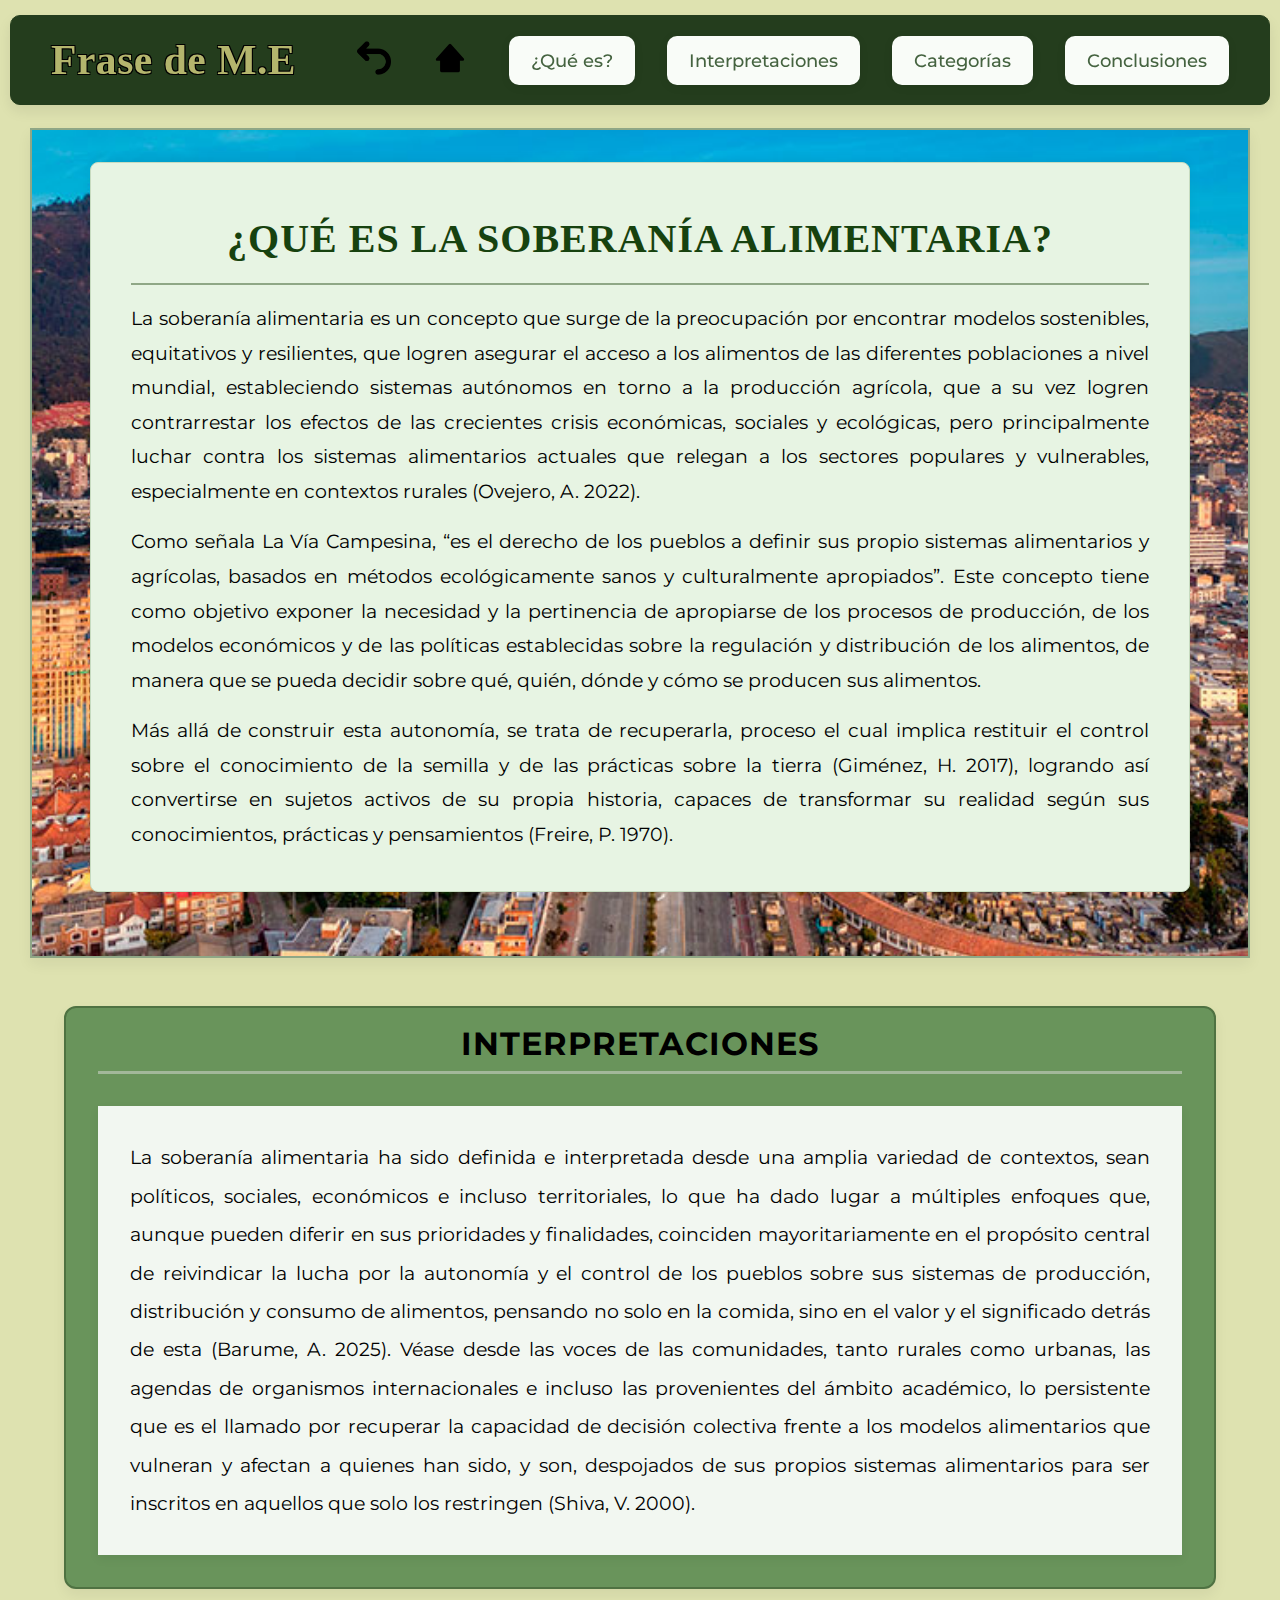
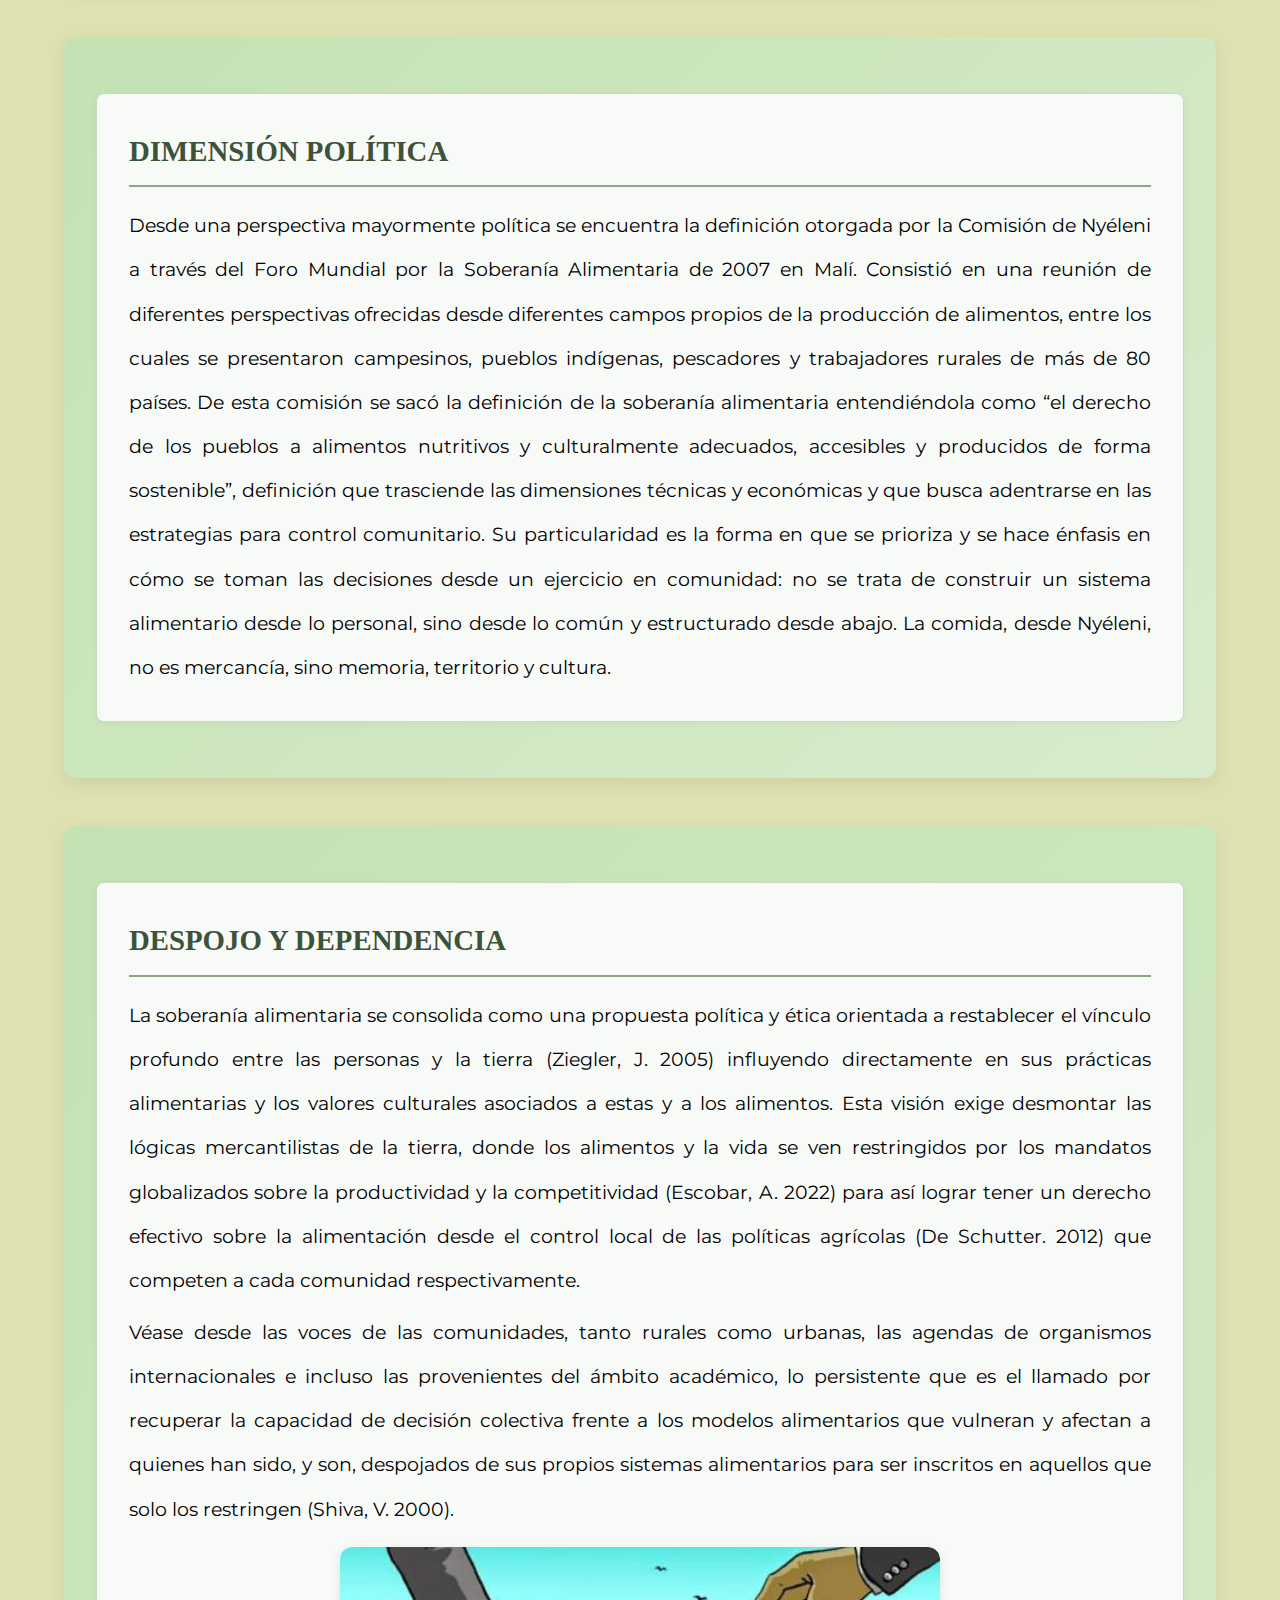
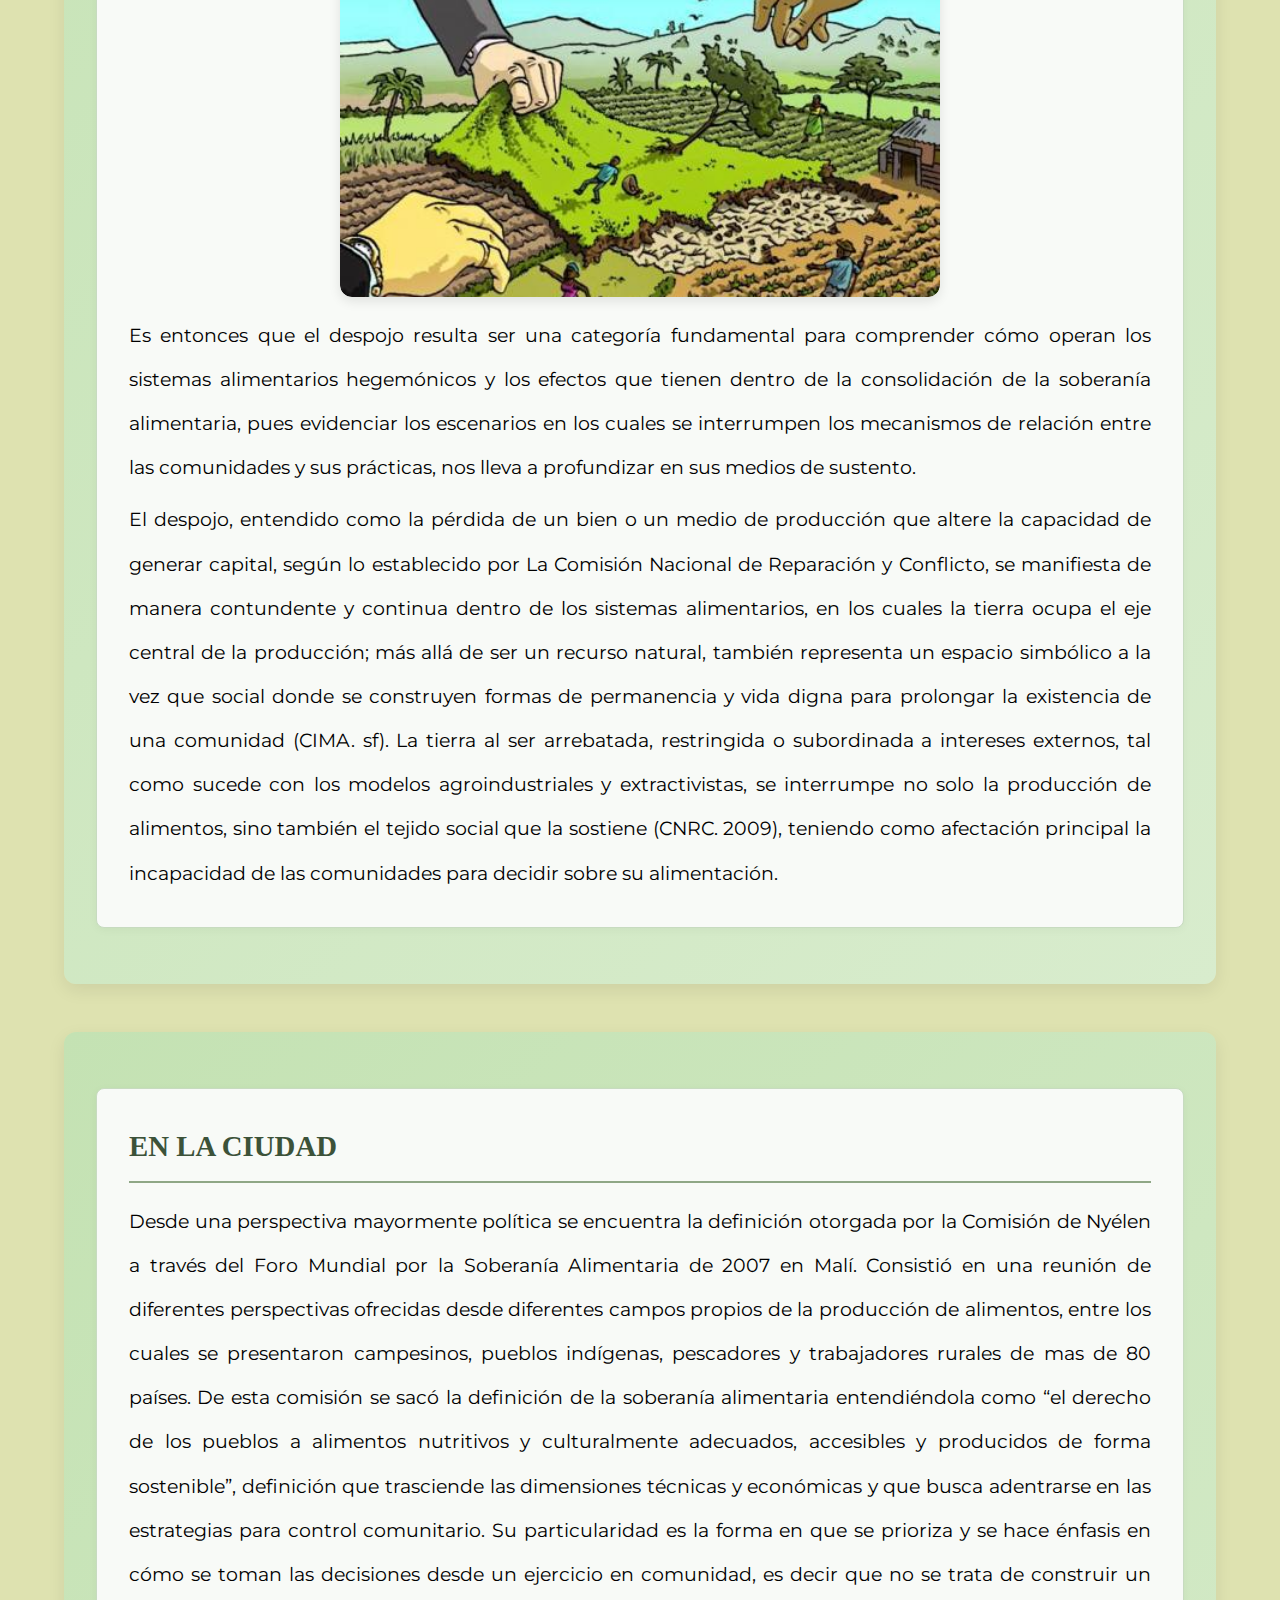
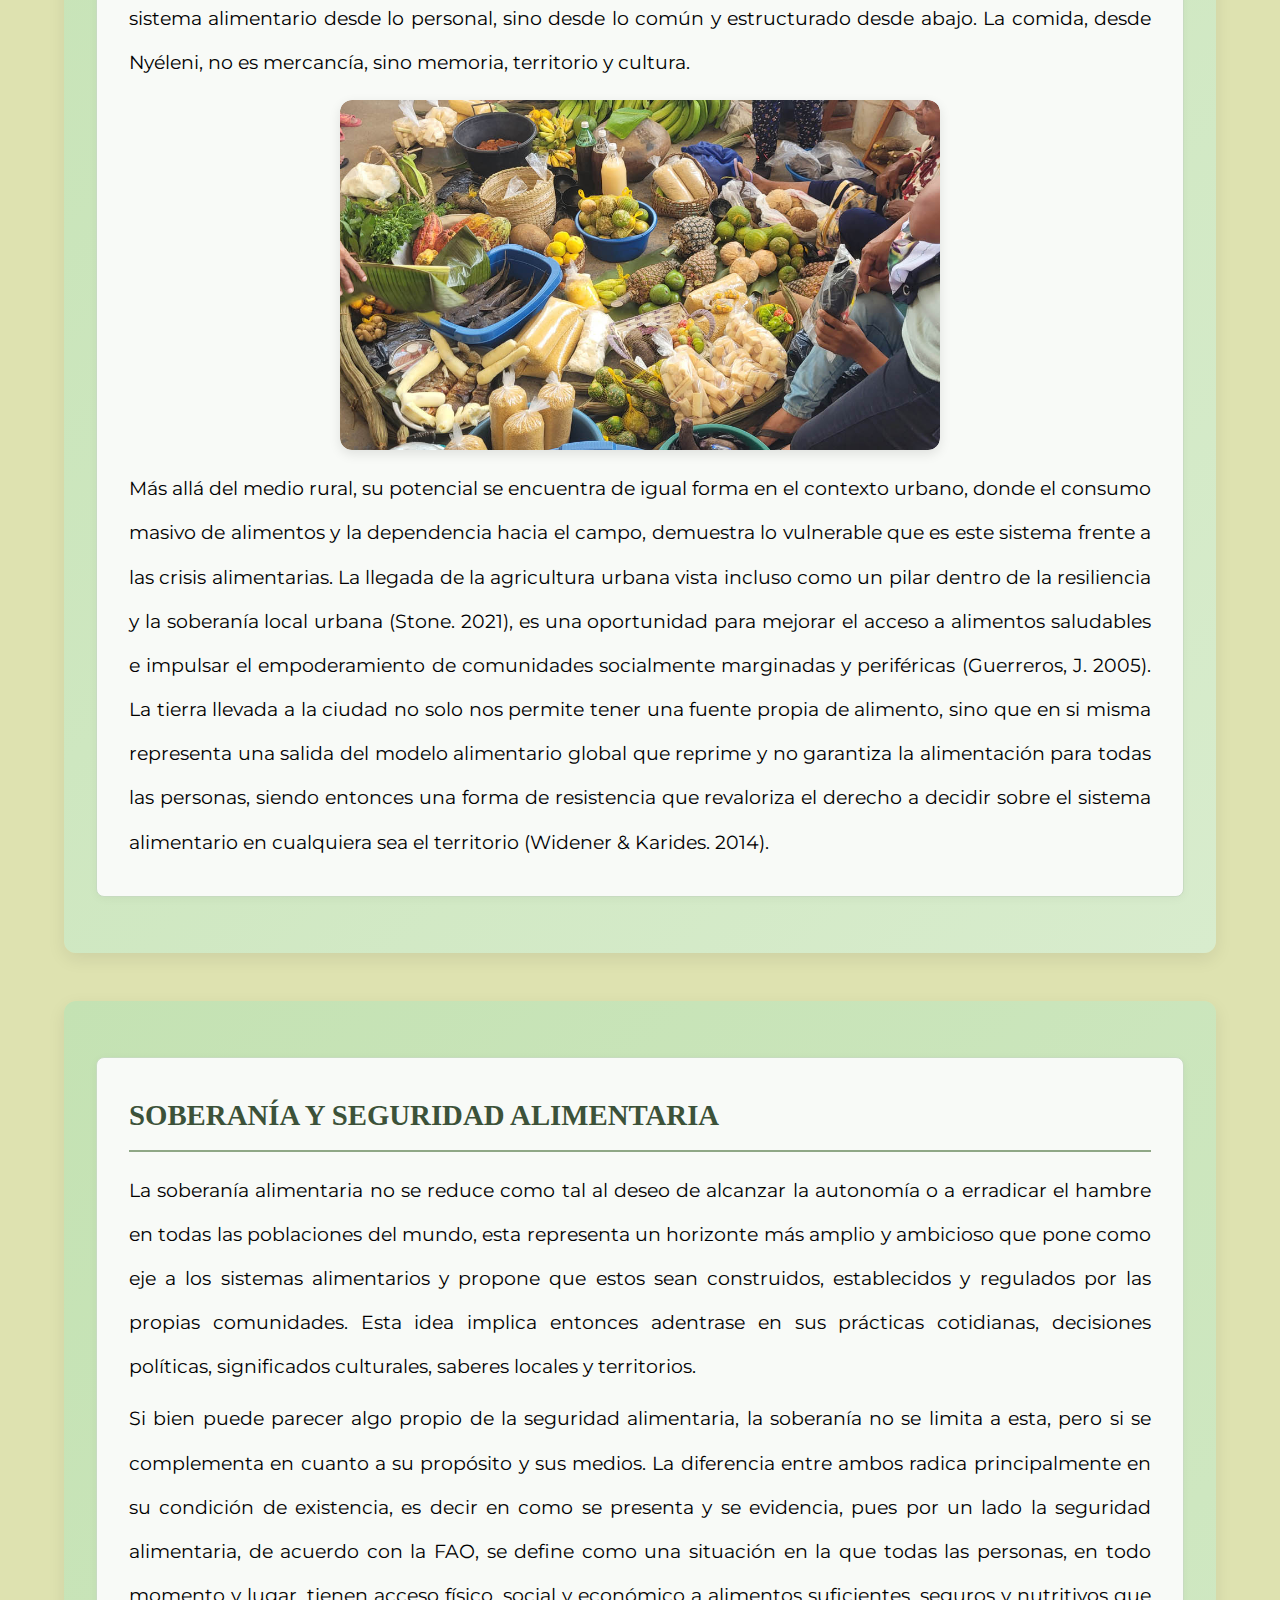
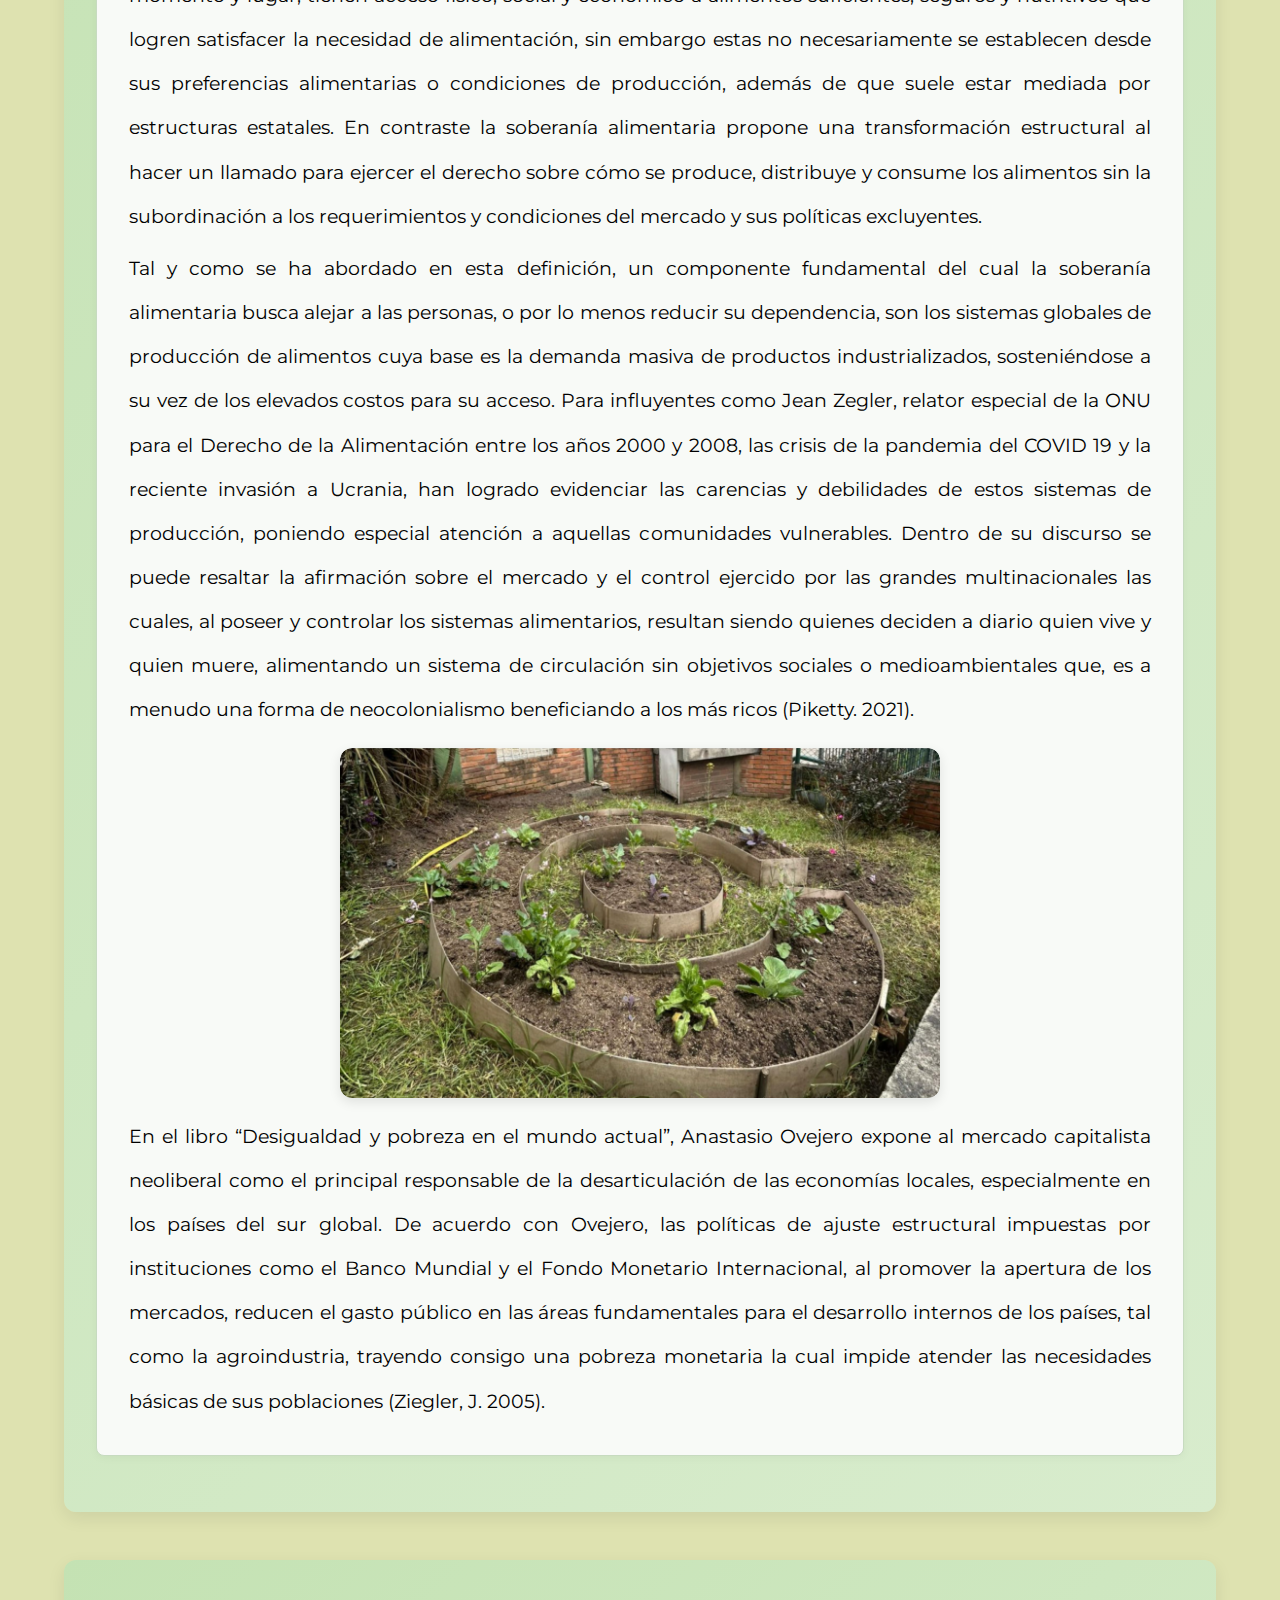
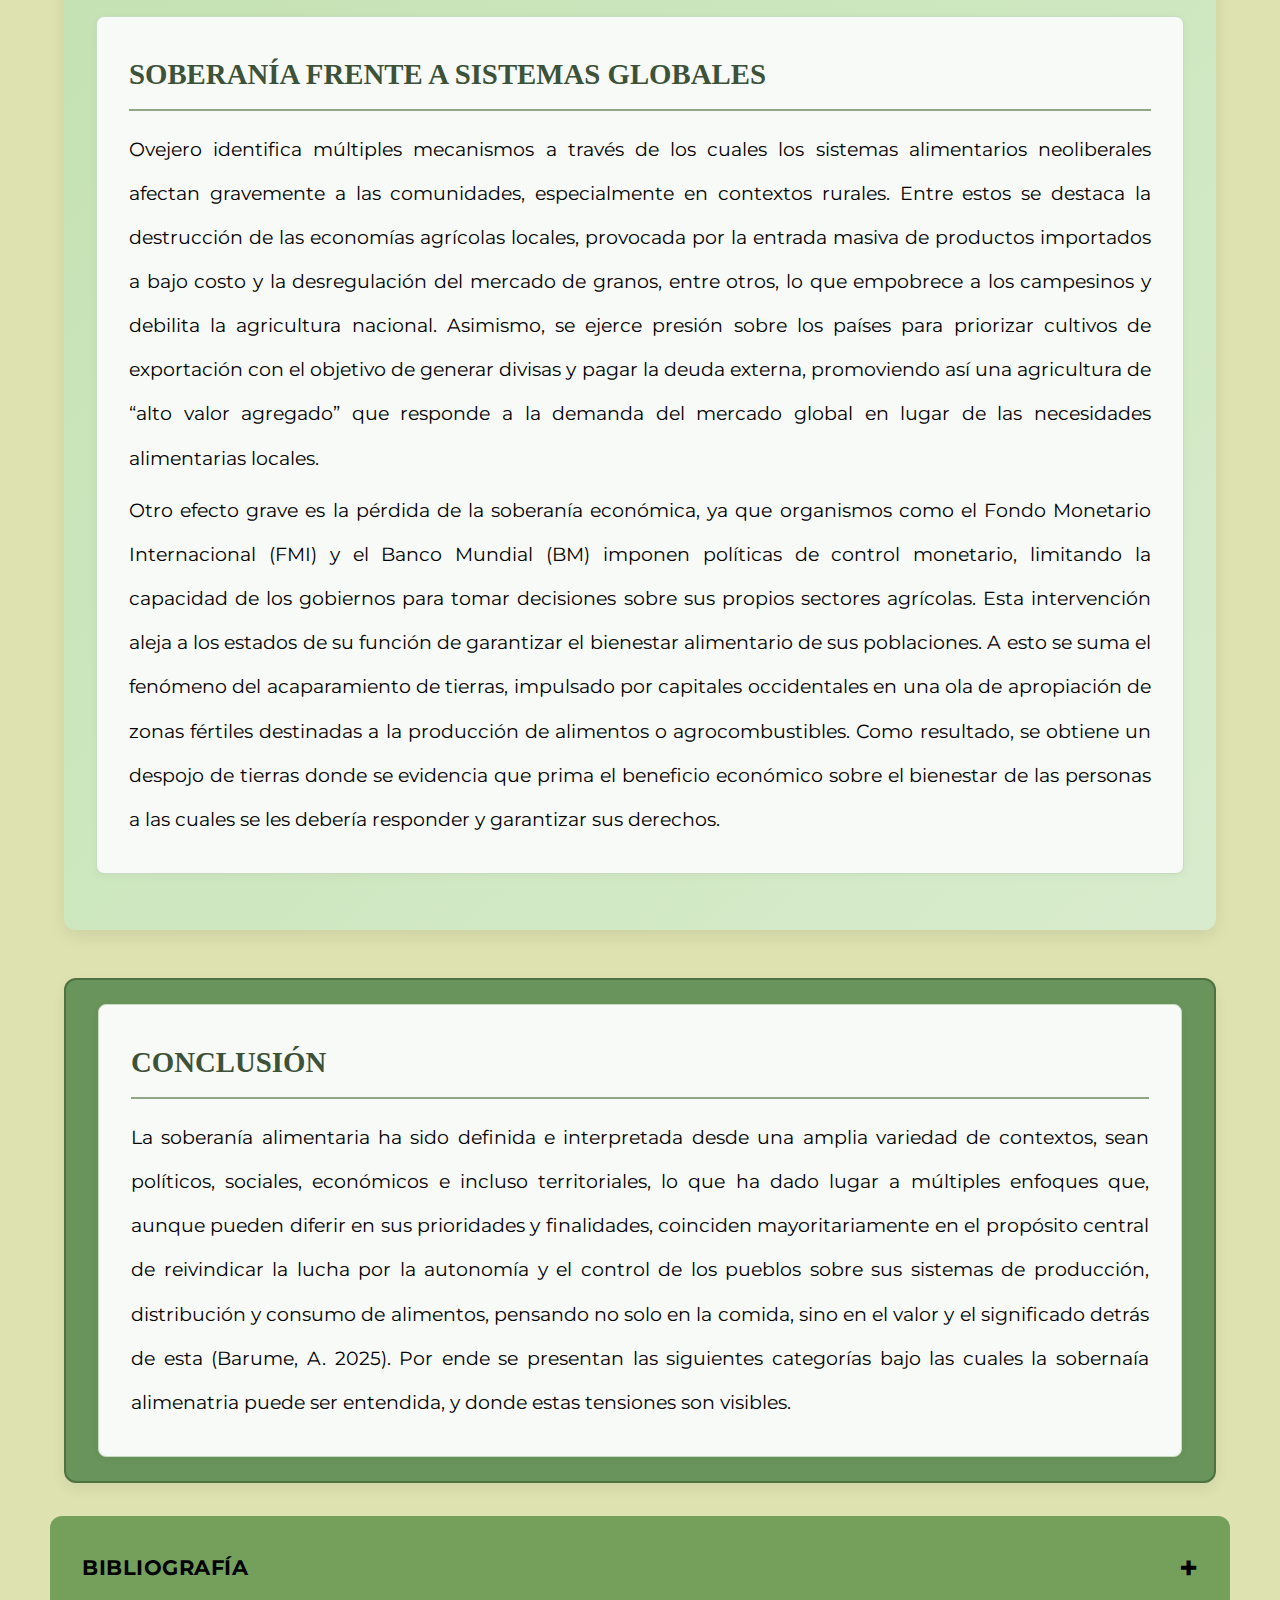
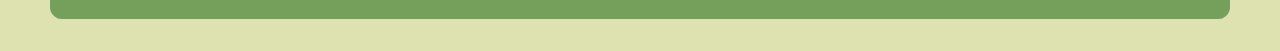
<file: Página web.html>
<!DOCTYPE html>
<html lang="en">

  <head>
      <meta charset="UTF-8">
      <meta name="viewport" content="width=device-width, initial-scale=1.0">
      <title>Historia de vida. Huerta Santa Elena</title>
      <link rel="stylesheet" href="estilos.css" />
      <link href="https://fonts.googleapis.com/css2?family=Montserrat:wght@400;500;600;700&display=swap" rel="stylesheet">
  </head>

  <body>

    <!-- Container General -->
      <!-- Header -->
      <header>
        <a href="" class="logo">Frase de M.E</a>

        <input type="checkbox" id="menú_bar">
        <label for="menú_bar">Menú</label>

        <nav class="nav_bar">
            <ul class="nav_list">
                <li class="nav_element">
                    <a href="conceptos.html" class="nav_opción_inicio">
                        <img src="Imagenes/girar-a-la-izquierda.png" alt="Flecha volver" class="icono_inicio">
                    </a>
                </li>
                <li class="nav_element">
                    <a href="index.html" class="nav_opción_inicio">
                        <img src="Imagenes/inicio.svg" alt="Inicio" class="icono_inicio">
                    </a>
                </li>
                <li class="nav_element">
                    <a href="#despojo" class="nav_opción">¿Qué es?</a>
                  </li>
                  <li class="nav_element">
                    <a href="#ciudad" class="nav_opción">Interpretaciones</a>
                  </li>
                  <li class="nav_element">
                    <a href="#seguridad_alimentaria" class="nav_opción">Categorías</a>
                  </li>
                  <li class="nav_element">
                    <a href="#sistemas_globales" class="nav_opción">Conclusiones</a>
                  </li>
            </ul>
        </nav>
    </header>

    <section class="hero_section_discusión">
        <div class="hero_texto_soberanía_discusión">
        <h1>¿Qué es la soberanía alimentaria?</h1>
            <p>
                La soberanía alimentaria es un concepto que surge de la preocupación por encontrar modelos sostenibles,
                equitativos y resilientes, que logren asegurar el acceso a los alimentos de las diferentes poblaciones
                a nivel mundial, estableciendo sistemas autónomos en torno a la producción agrícola, que a su vez logren
                contrarrestar los efectos de las crecientes crisis económicas, sociales y ecológicas, pero principalmente
                luchar contra los sistemas alimentarios actuales que relegan a los sectores populares y vulnerables,
                especialmente en contextos rurales (Ovejero, A. 2022).
            </p>
            <p>
                Como señala La Vía Campesina, “es el derecho de los pueblos a definir sus propio sistemas alimentarios y
                agrícolas, basados en métodos ecológicamente sanos y culturalmente apropiados”. Este concepto tiene como
                objetivo exponer la necesidad y la pertinencia de apropiarse de los procesos de producción, de los modelos
                económicos y de las políticas establecidas sobre la regulación y distribución de los alimentos, de manera
                que se pueda decidir sobre qué, quién, dónde y cómo se producen sus alimentos. 
            </p>
            <p>
                Más allá de construir esta autonomía, se trata de recuperarla, proceso el cual implica restituir el control sobre el conocimiento de la
                semilla y de las prácticas sobre la tierra (Giménez, H. 2017), logrando así convertirse en sujetos activos
                de su propia historia, capaces de transformar su realidad según sus conocimientos, prácticas y pensamientos
                (Freire, P. 1970).
            </p>
        </div>
    </section>

    <div class="titulo_tarjetas_grande_introducción">
        <section class="texto_titulo_tarjetas">
            <h3>Interpretaciones</h3>
            <p>
                La soberanía alimentaria ha sido definida e interpretada desde una amplia variedad de contextos, sean
                políticos, sociales, económicos e incluso territoriales, lo que ha dado lugar a múltiples enfoques que,
                aunque pueden diferir en sus prioridades y finalidades, coinciden mayoritariamente en el propósito central
                de reivindicar la lucha por la autonomía y el control de los pueblos sobre sus sistemas de producción,
                distribución y consumo de alimentos, pensando no solo en la comida, sino en el valor y el significado
                detrás de esta (Barume, A. 2025). Véase desde las voces de las comunidades, tanto rurales como urbanas,
                las agendas de organismos internacionales e incluso las provenientes del ámbito académico, lo persistente
                que es el llamado por recuperar la capacidad de decisión colectiva frente a los modelos alimentarios que
                vulneran y afectan a quienes han sido, y son, despojados de sus propios sistemas alimentarios para ser
                inscritos en aquellos que solo los restringen (Shiva, V. 2000).
              </p>
        </section>
    </div>

    <div class="container_soberanía_discusión_soberanía">
        <section id="sistemas_globales" class="subseccion_soberanía_discusión">
            <h3>Dimensión política</h3>
            <p>
                Desde una perspectiva mayormente política se encuentra la definición otorgada por la Comisión de Nyéleni
                a través del Foro Mundial por la Soberanía Alimentaria de 2007 en Malí. Consistió en una reunión de
                diferentes perspectivas ofrecidas desde diferentes campos propios de la producción de alimentos, entre
                los cuales se presentaron campesinos, pueblos indígenas, pescadores y trabajadores rurales de más de 80
                países. De esta comisión se sacó la definición de la soberanía alimentaria entendiéndola como “el derecho
                de los pueblos a alimentos nutritivos y culturalmente adecuados, accesibles y producidos de forma
                sostenible”, definición que trasciende las dimensiones técnicas y económicas y que busca adentrarse en las
                estrategias para control comunitario. Su particularidad es la forma en que se prioriza y se hace énfasis
                en cómo se toman las decisiones desde un ejercicio en comunidad: no se trata de construir un sistema
                alimentario desde lo personal, sino desde lo común y estructurado desde abajo. La comida, desde Nyéleni,
                no es mercancía, sino memoria, territorio y cultura.
              </p>
        </section>
    </div>

    <div class="container_soberanía_discusión_soberanía">
        <section id="despojo" class="subseccion_soberanía_discusión">
            <h3> Despojo y dependencia</h3>
            <p>
                La soberanía alimentaria se consolida como una propuesta política y ética orientada a restablecer el vínculo profundo entre las personas y la tierra (Ziegler, J. 2005) influyendo directamente en sus prácticas alimentarias y los valores culturales asociados a estas y a los alimentos. Esta visión exige desmontar las lógicas mercantilistas de la tierra, donde los alimentos y la vida se ven restringidos por los mandatos globalizados sobre la productividad y la competitividad (Escobar, A. 2022) para así lograr tener un derecho efectivo sobre la alimentación desde el control local de las políticas agrícolas (De Schutter. 2012) que competen a cada comunidad respectivamente. 
            </p>
            <p>
                Véase desde las voces de las comunidades, tanto rurales como urbanas, las agendas de organismos internacionales e incluso las provenientes del ámbito académico, lo persistente que es el llamado por recuperar la capacidad de decisión colectiva frente a los modelos alimentarios que vulneran y afectan a quienes han sido, y son, despojados de sus propios sistemas alimentarios para ser inscritos en aquellos que solo los restringen (Shiva, V. 2000). 
            </p>

                <div class="flip_container" onclick="this.classList.toggle('flip_active')">
                    <div class="flip_inner">
                        <!-- Frente -->
                        <div class="flip_front">
                            <img src="Imagenes/despojo prueba.jpg" alt="Foto" class="foto_despojo_prueba">
                        </div>
                        <!-- Reverso con referencia -->
                        <div class="flip_back">
                            <h1>Referencia</h1>
                            <a href="https://landportal.org/es/blog-post/2021/02/guerra-de-despojo-territorial-y-acaparamiento-de-tierras" target="_blank">
                                https://landportal.org/es/blog-post/2021/02/guerra-de-despojo-territorial-y-acaparamiento-de-tierras
                            </a>
                        </div>
                    </div>
                </div>

            <p>
                Es entonces que el despojo resulta ser una categoría fundamental para comprender cómo operan los sistemas alimentarios hegemónicos y los efectos que tienen dentro de la consolidación de la soberanía alimentaria, pues evidenciar los escenarios en los cuales se interrumpen los mecanismos de relación entre las comunidades y sus prácticas, nos lleva a profundizar en sus medios de sustento. 
            </p>
            <p>
                El despojo, entendido como la pérdida de un bien o un medio de producción que altere la capacidad de generar capital, según lo establecido por La Comisión Nacional de Reparación y Conflicto, se manifiesta de manera contundente y continua dentro de los sistemas alimentarios, en los cuales la tierra ocupa el eje central de la producción; más allá de ser un recurso natural, también representa un espacio simbólico a la vez que social donde se construyen formas de permanencia y vida digna para prolongar la existencia de una comunidad (CIMA. sf). La tierra al ser arrebatada, restringida o subordinada a intereses externos, tal como sucede con los modelos agroindustriales y extractivistas, se interrumpe no solo la producción de alimentos, sino también el tejido social que la sostiene (CNRC. 2009), teniendo como afectación principal la incapacidad de las comunidades para decidir sobre su alimentación. 
            </p>
        </section>
    </div>

    <div class="container_soberanía_discusión_soberanía">
        <section id="ciudad" class="subseccion_soberanía_discusión">
            <h3> En la ciudad</h3>
            <p>
                Desde una perspectiva mayormente política se encuentra la definición otorgada por la Comisión de Nyélen a través del Foro Mundial por la Soberanía Alimentaria de 2007 en Malí. Consistió en una reunión de diferentes perspectivas ofrecidas desde diferentes campos propios de la producción de alimentos, entre los cuales se presentaron campesinos, pueblos indígenas, pescadores y trabajadores rurales de mas de 80 países. De esta comisión se sacó la definición de la soberanía alimentaria entendiéndola como “el derecho de los pueblos a alimentos nutritivos y culturalmente adecuados, accesibles y producidos de forma sostenible”, definición que trasciende las dimensiones técnicas y económicas y que busca adentrarse en las estrategias para control comunitario. Su particularidad es la forma en que se prioriza y se hace énfasis en cómo se toman las decisiones desde un ejercicio en comunidad, es decir que no se trata de construir un sistema alimentario desde lo personal, sino desde lo común y estructurado desde abajo. La comida, desde Nyéleni, no es mercancía, sino memoria, territorio y cultura. 
            </p>

            <div class="flip_container" onclick="this.classList.toggle('flip_active')">
                <div class="flip_inner">
                    <!-- Frente -->
                    <div class="flip_front">
                        <img src="Imagenes/UNAL imagen alimentos.jpg" alt="Foto" class="foto_despojo_prueba">
                    </div>
                    <!-- Reverso con referencia -->
                    <div class="flip_back">
                        <h1>Referencia</h1>
                        <a href="https://periodico.unal.edu.co/articulos/falta-de-acceso-a-alimentos-tradicionales-pone-en-riesgo-la-seguridad-alimentaria-de-comunidades-indigenas-en-leticia" target="_blank">
                            https://periodico.unal.edu.co/articulos/falta-de-acceso-a-alimentos-tradicionales-pone-en-riesgo-la-seguridad-alimentaria-de-comunidades-indigenas-en-leticia
                        </a>
                    </div>
                </div>
            </div>

            <p>
                Más allá del medio rural, su potencial se encuentra de igual forma en el contexto urbano, donde el consumo masivo de alimentos y la dependencia hacia el campo, demuestra lo vulnerable que es este sistema frente a las crisis alimentarias. La llegada de la agricultura urbana vista incluso como un pilar dentro de la resiliencia y la soberanía local urbana (Stone. 2021), es una oportunidad para mejorar el acceso a alimentos saludables e impulsar el empoderamiento de comunidades socialmente marginadas y periféricas (Guerreros, J. 2005). La tierra llevada a la ciudad no solo nos permite tener una fuente propia de alimento, sino que en si misma representa una salida del modelo alimentario global que reprime y no garantiza la alimentación para todas las personas, siendo entonces una forma de resistencia que revaloriza el derecho a decidir sobre el sistema alimentario en cualquiera sea el territorio (Widener & Karides. 2014).
            </p>
        </section>
    </div>

    <div class="container_soberanía_discusión_soberanía">
        <section id="seguridad_alimentaria" class="subseccion_soberanía_discusión">
            <h3> Soberanía y seguridad alimentaria</h3>
            <p>
                La soberanía alimentaria no se reduce como tal al deseo de alcanzar la autonomía o a erradicar el hambre en todas las poblaciones del mundo, esta representa un horizonte más amplio y ambicioso que pone como eje a los sistemas alimentarios y propone que estos sean construidos, establecidos y regulados por las propias comunidades. Esta idea implica entonces adentrase en sus prácticas cotidianas, decisiones políticas, significados culturales, saberes locales y territorios. 
            </p>
            <p>
                Si bien puede parecer algo propio de la seguridad alimentaria, la soberanía no se limita a esta, pero si se complementa en cuanto a su propósito y sus medios. La diferencia entre ambos radica principalmente en su condición de existencia, es decir en como se presenta y se evidencia, pues por un lado la seguridad alimentaria, de acuerdo con la FAO, se define como una situación en la que todas las personas, en todo momento y lugar, tienen acceso físico, social y económico a alimentos suficientes, seguros y nutritivos que logren satisfacer la necesidad de alimentación, sin embargo estas no necesariamente se establecen desde sus preferencias alimentarias o condiciones de producción, además de que suele estar mediada por estructuras estatales. En contraste la soberanía alimentaria propone una transformación estructural al hacer un llamado para ejercer el derecho sobre cómo se produce, distribuye y consume los alimentos sin la subordinación a los requerimientos y condiciones del mercado y sus políticas excluyentes.
            </p>
            <p>
                Tal y como se ha abordado en esta definición, un componente fundamental del cual la soberanía alimentaria busca alejar a las personas, o por lo menos reducir su dependencia, son los sistemas globales de producción de alimentos cuya base es la demanda masiva de productos industrializados, sosteniéndose a su vez de los elevados costos para su acceso. Para influyentes como Jean Zegler, relator especial de la ONU para el Derecho de la Alimentación entre los años 2000 y 2008, las crisis de la pandemia del COVID 19 y la reciente invasión a Ucrania, han logrado evidenciar las carencias y debilidades de estos sistemas de producción, poniendo especial atención a aquellas comunidades vulnerables. Dentro de su discurso se puede resaltar la afirmación sobre el mercado y el control ejercido por las grandes multinacionales las cuales, al poseer y controlar los sistemas alimentarios, resultan siendo quienes deciden a diario quien vive y quien muere, alimentando un sistema de circulación sin objetivos sociales o medioambientales que, es a menudo una forma de neocolonialismo beneficiando a los más ricos (Piketty. 2021). 
            </p>

            <div class="flip_container" onclick="this.classList.toggle('flip_active')">
                <div class="flip_inner">
                    <!-- Frente -->
                    <div class="flip_front">
                        <img src="Imagenes/huerta tejido urbano.png" alt="Foto" class="foto_despojo_prueba">
                    </div>
                    <!-- Reverso con referencia -->
                    <div class="flip_back">
                        <h1>Referencia</h1>
                        <a href="https://bogotamihuerta.jbb.gov.co/llena-de-verde-y-lista-para-cosechar-asi-luce-la-primera-huerta-de-tejidos-urbanos/" target="_blank">
                            https://bogotamihuerta.jbb.gov.co/llena-de-verde-y-lista-para-cosechar-asi-luce-la-primera-huerta-de-tejidos-urbanos/
                        </a>
                    </div>
                </div>
            </div>

            <p>
                En el libro “Desigualdad y pobreza en el mundo actual”, Anastasio Ovejero expone al mercado capitalista neoliberal como el principal responsable de la desarticulación de las economías locales, especialmente en los países del sur global. De acuerdo con Ovejero, las políticas de ajuste estructural impuestas por instituciones como el Banco Mundial y el Fondo Monetario Internacional, al promover la apertura de los mercados, reducen el gasto público en las áreas fundamentales para el desarrollo internos de los países, tal como la agroindustria, trayendo consigo una pobreza monetaria la cual impide atender las necesidades básicas de sus poblaciones (Ziegler, J. 2005). 
            </p>
        </section>
    </div>

    <div class="container_soberanía_discusión_soberanía">
        <section id="sistemas_globales" class="subseccion_soberanía_discusión">
            <h3> Soberanía frente a sistemas globales</h3>
            <p>
                Ovejero identifica múltiples mecanismos a través de los cuales los sistemas alimentarios neoliberales afectan gravemente a las comunidades, especialmente en contextos rurales. Entre estos se destaca la destrucción de las economías agrícolas locales, provocada por la entrada masiva de productos importados a bajo costo y la desregulación del mercado de granos, entre otros, lo que empobrece a los campesinos y debilita la agricultura nacional. Asimismo, se ejerce presión sobre los países para priorizar cultivos de exportación con el objetivo de generar divisas y pagar la deuda externa, promoviendo así una agricultura de “alto valor agregado” que responde a la demanda del mercado global en lugar de las necesidades alimentarias locales. 
            </p>
            <p>
                Otro efecto grave es la pérdida de la soberanía económica, ya que organismos como el Fondo Monetario Internacional (FMI) y el Banco Mundial (BM) imponen políticas de control monetario, limitando la capacidad de los gobiernos para tomar decisiones sobre sus propios sectores agrícolas. Esta intervención aleja a los estados de su función de garantizar el bienestar alimentario de sus poblaciones. A esto se suma el fenómeno del acaparamiento de tierras, impulsado por capitales occidentales en una ola de apropiación de zonas fértiles destinadas a la producción de alimentos o agrocombustibles. Como resultado, se obtiene un despojo de tierras donde se evidencia que prima el beneficio económico sobre el bienestar de las personas a las cuales se les debería responder y garantizar sus derechos. 
            </p>
        </section>
    </div>

    <div class="titulo_tarjetas_grande">
        <section class="subseccion_soberanía_discusión">
            <h3> Conclusión </h3>
                <p>
                    La soberanía alimentaria ha sido definida e interpretada desde una amplia variedad de contextos, sean políticos, sociales, económicos e incluso territoriales, lo que ha dado lugar a múltiples enfoques que, aunque pueden diferir en sus prioridades y finalidades, coinciden mayoritariamente en el propósito central de reivindicar la lucha por la autonomía y el control de los pueblos sobre sus sistemas de producción, distribución y consumo de alimentos, pensando no solo en la comida, sino en el valor y el significado detrás de esta (Barume, A. 2025). 
                    Por ende se presentan las siguientes categorías bajo las cuales la sobernaía alimenatria puede ser entendida, y donde estas tensiones son visibles. 
                </p>
        </section>
    </div>

      <!--Inicio sección del footer-->
      <footer>
        <div class="container_cajas">

            <div class="fila_cajas">
                <section class="caja_acordeon">
                  <div class="encabezado encabezado_footer"> Bibliografía <span class="icono">+</span></div>

                  <div class="contenido">
                        <section class="subseccion">
                            <h3>Presentación</h3>
                            <div class="contenido_horizontal2">
                                <div class="texto">
                                    <p>
                                        Esta investigación parte del interés por comprender cómo se encarna la soberanía alimentaria en contextos urbanos específicos, a través de espacios comunitarios que han resistido las presiones de la ciudad. 
                                        En particular, se aborda el caso de una huerta urbana en Bogotá que, con más de veinte años de existencia, se ha consolidado como un lugar de producción, aprendizaje, cuidado del entorno y construcción comunitaria.
                                    </p>
                                    <p>
                                        Este estudio no solo busca articular los debates teóricos sobre soberanía alimentaria, urbanización y resiliencia urbana, sino también explorar, desde lo concreto, cómo una iniciativa de este tipo enfrenta tensiones 
                                        estructurales como la inseguridad alimentaria y la transformación acelerada del territorio. En ese sentido, el análisis de esta huerta permite iluminar los procesos, aprendizajes, desafíos y significados que se construyen 
                                        en torno a la producción de alimentos en la ciudad. Para guiar esta indagación, se proponen la siguiente pregunta y objetivos:
                                    </p>
                                </div>
                            </div>
                        </section>
    
                        <div class="cerrar_caja"></div>

                    </div>
                </section>
            </div>
        </div>
    </footer>



    </div> <!-- Cierra el container general -->


     <!-- Apartado JS para devolver las trajetas a su estado frontal -->
     <script> 
        window.addEventListener('scroll', () => {
        const flippedCards = document.querySelectorAll('.card.flipped');
        flippedCards.forEach(card => {
            card.classList.remove('flipped');
        });
        });
    </script>

    <script>
        let lastScrollTop = 0;
        const header = document.querySelector("header");
        const navLinks = document.querySelectorAll(".nav_opción, .submenú_opción");

        window.addEventListener("scroll", () => {
            const scrollTop = window.pageYOffset || document.documentElement.scrollTop;
            
            if (scrollTop > lastScrollTop) {
                // Scroll hacia abajo: ocultar header
                header.classList.add("header-hidden");
            } else {
                // Scroll hacia arriba: mostrar header
                header.classList.remove("header-hidden");
            }

            lastScrollTop = scrollTop <= 0 ? 0 : scrollTop;
        });

        // Ocultar menú cuando se hace clic en una opción
        navLinks.forEach(link => {
            link.addEventListener("click", () => {
                header.classList.add("header-hidden");
            });
        });
    </script>

    <script>
        document.querySelectorAll('input[onclick^="location.href"]').forEach(button => {
        button.addEventListener('click', function (e) {
            e.preventDefault();
            const targetId = this.getAttribute('onclick').match(/'#(.+?)'/)[1];
            const target = document.getElementById(targetId);
            const offset = 100; // Altura del header

            window.scrollTo({
            top: target.offsetTop - offset,
            behavior: 'smooth'
            });
        });
        });
    </script>

    <script>
        window.addEventListener('DOMContentLoaded', () => {
        if (window.location.hash) {
            history.replaceState(null, null, window.location.pathname);
            window.scrollTo(0, 0);
        }
        });
    </script>





    <script>
    document.querySelectorAll('.caja_acordeon').forEach(caja => {
    const encabezado = caja.querySelector('.encabezado');
    const contenido = caja.querySelector('.contenido');

    encabezado.addEventListener('click', () => {
        const abierto = contenido.style.maxHeight && contenido.style.maxHeight !== "0px";
        contenido.style.maxHeight = abierto ? null : contenido.scrollHeight + "px";
    });
    });
    </script>

    
    <!--Script de la sección de la despliegue de la cajas-->
    <script>
    document.addEventListener("DOMContentLoaded", () => {
    const acordeones = document.querySelectorAll(".caja_acordeon");

    acordeones.forEach(acordeon => {
        const encabezado = acordeon.querySelector(".encabezado");
        const icono = encabezado.querySelector(".icono");
        const cerrarBtn = acordeon.querySelector(".cerrar_btn");

        encabezado.addEventListener("click", () => {
        const yaActivo = acordeon.classList.contains("activa");

        // Cerrar todos
        acordeones.forEach(item => {
            item.classList.remove("activa");
            const icon = item.querySelector(".icono");
            if (icon) icon.textContent = "+";
        });

        // Abrir solo si no estaba activo
        if (!yaActivo) {
            acordeon.classList.add("activa");
            if (icono) icono.textContent = "−";
        }
        });

        // Si existe botón de cerrar, le agrega el evento
        if (cerrarBtn) {
        cerrarBtn.addEventListener("click", (e) => {
            e.stopPropagation(); // Para que no active el encabezado al cerrar
            acordeon.classList.remove("activa");
            if (icono) icono.textContent = "+";
        });
        }
    });
    });
    </script>






    <!--Script de la sección de la galería-->
    <script>
        let posicion = 0;

        function moverGaleria(direccion) {
            const galeria = document.getElementById("galeria");
            const tarjetas = galeria.querySelectorAll(".flip-card");

            if (!tarjetas.length) return;

            const tarjeta = tarjetas[0];
            const tarjetaEstilo = window.getComputedStyle(tarjeta);
            const ancho = tarjeta.offsetWidth + parseInt(tarjetaEstilo.marginRight || 0);

            const visible = 2; // número de tarjetas visibles
            const total = tarjetas.length;
            const maxPos = total - visible;

            posicion += direccion;

            if (posicion < 0) posicion = 0;
            if (posicion > maxPos) posicion = maxPos;

            const desplazamiento = posicion * ancho;
            galeria.style.transform = `translateX(-${desplazamiento}px)`;
        }
    </script>

   

  </body>

</html>
</file>
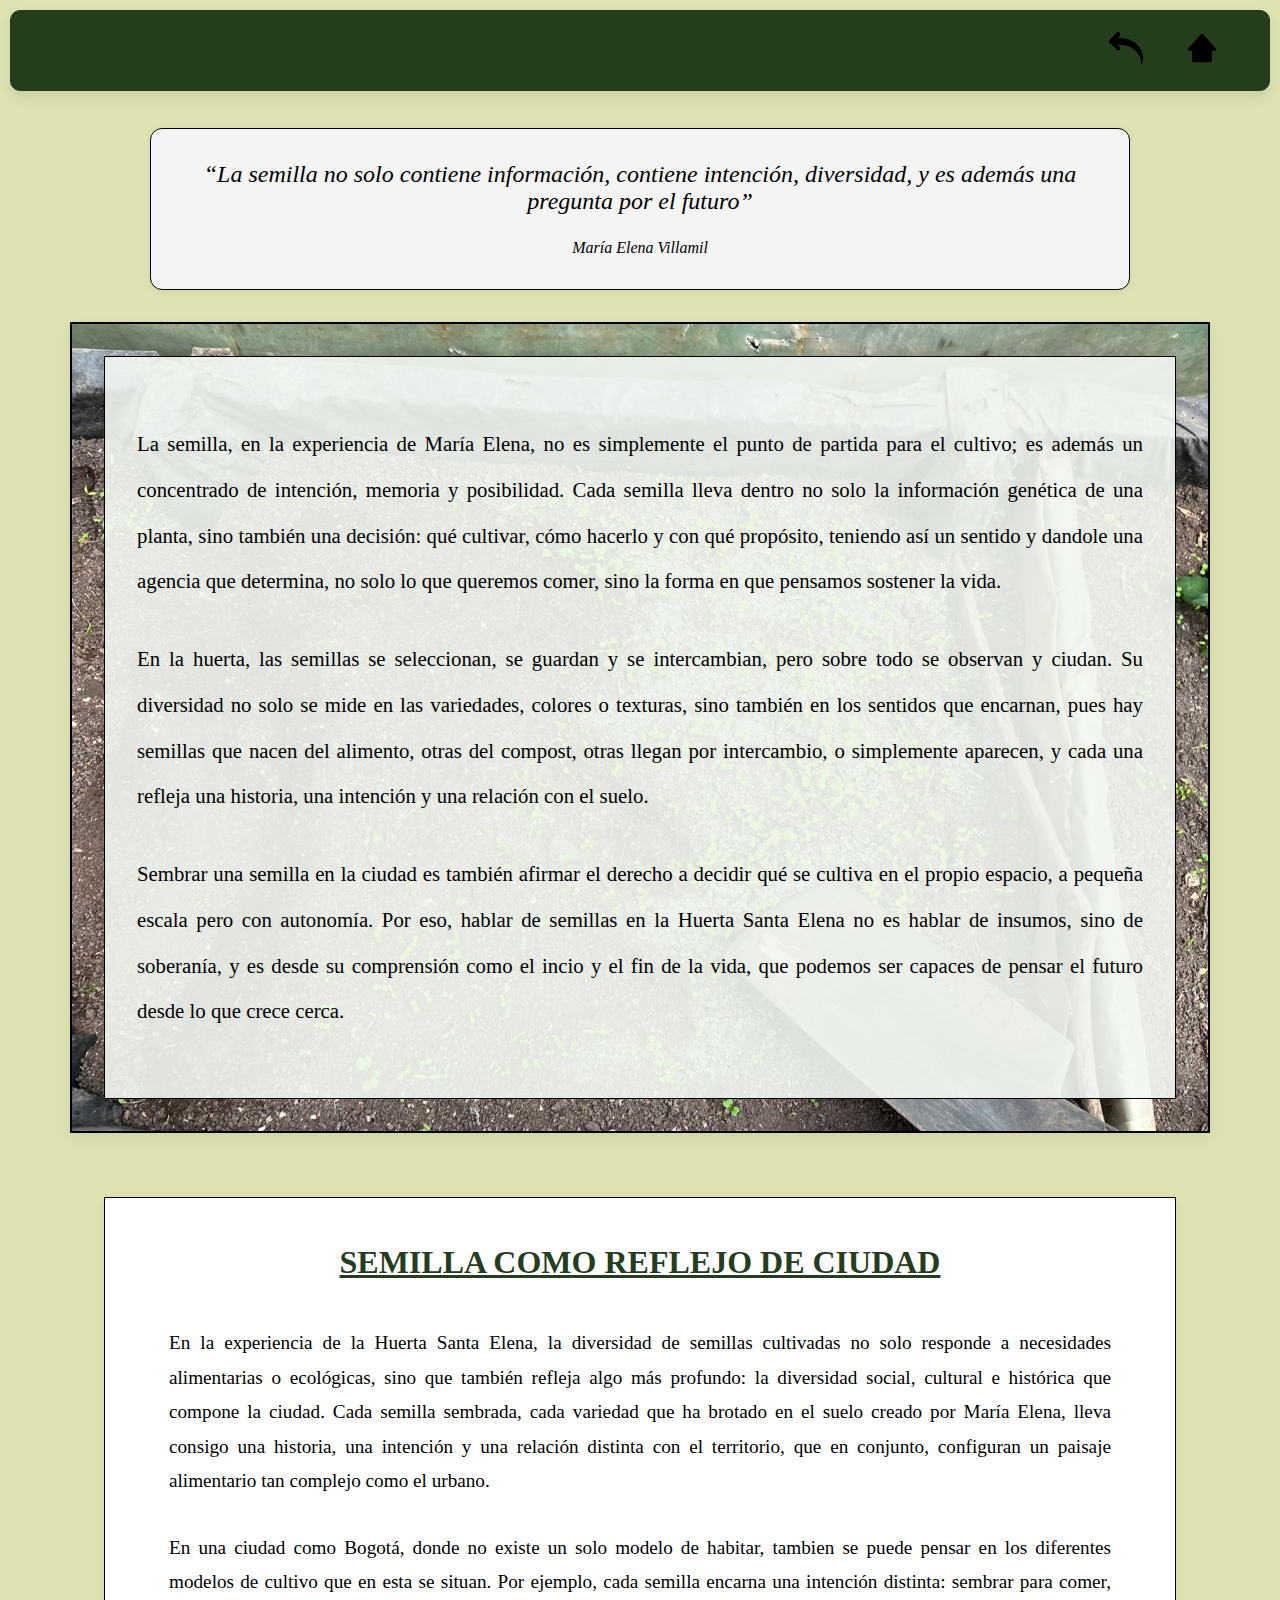
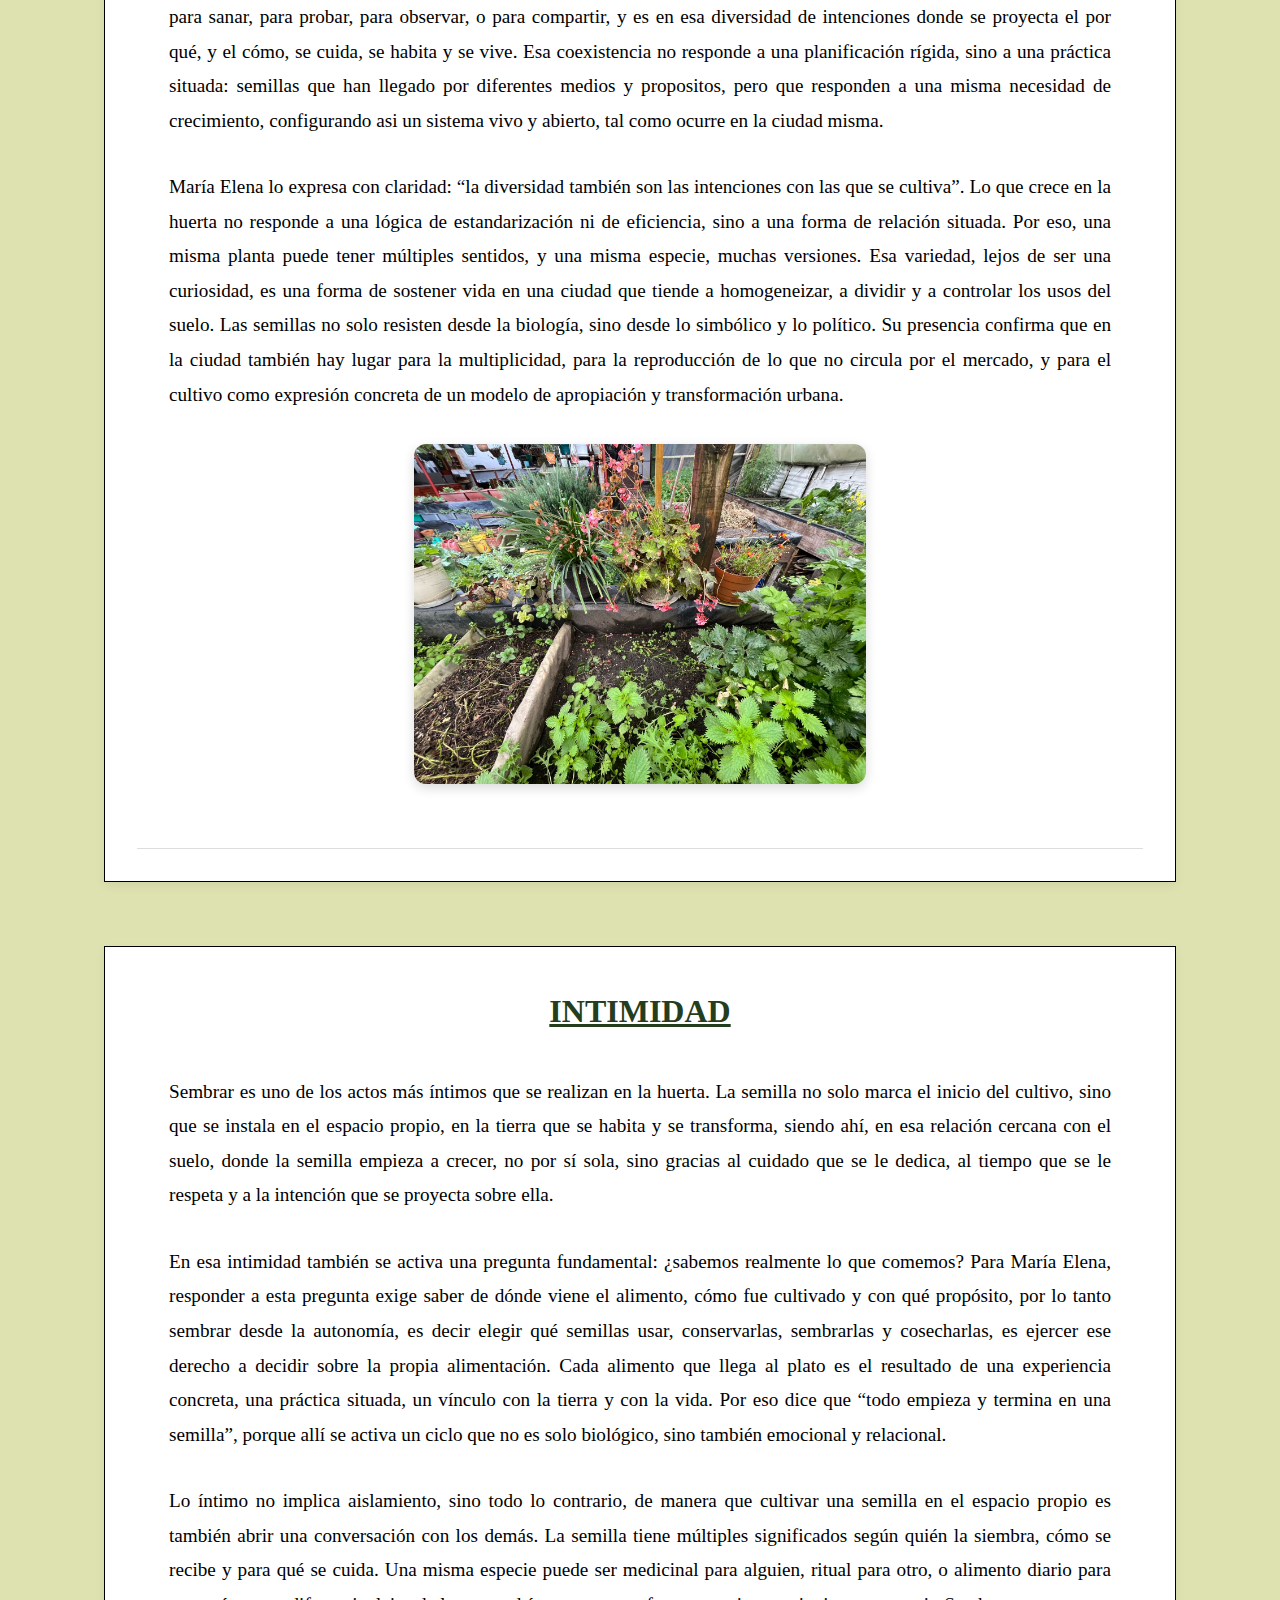
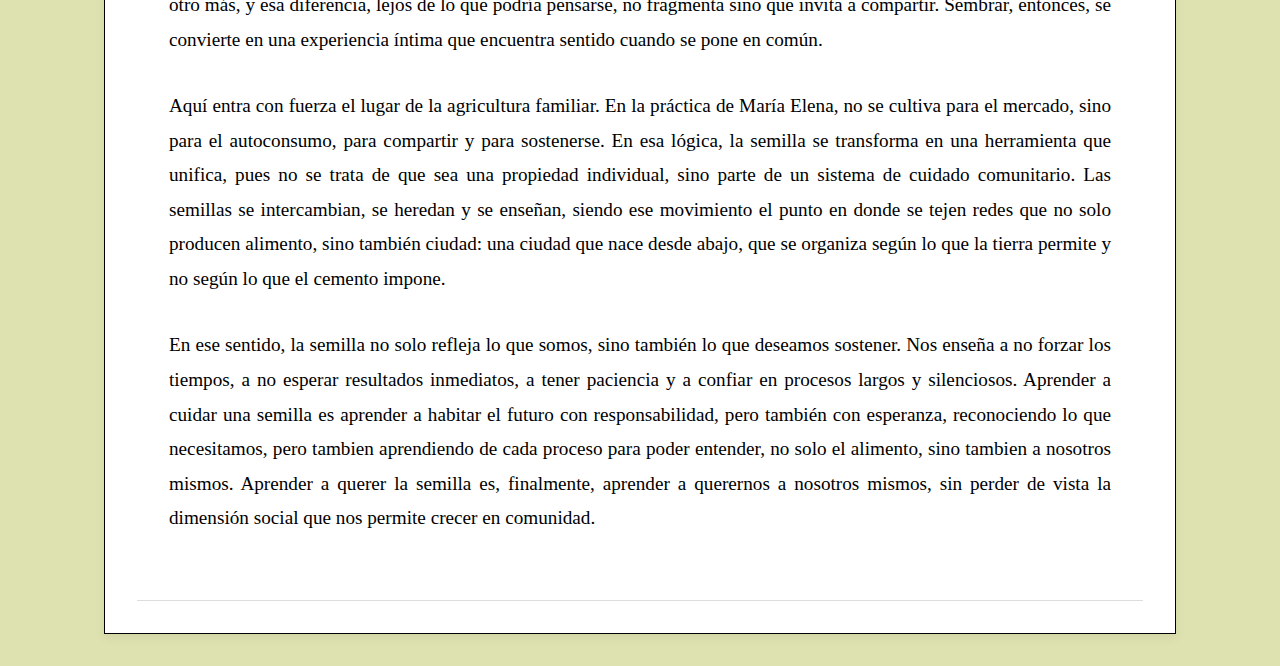
<file: semilla.html>
<!DOCTYPE html>
<html lang="en">
<head>
    <meta charset="UTF-8">
    <meta name="viewport" content="width=device-width, initial-scale=1.0">
    <title>Document</title>
    <link rel="stylesheet" href="compostaje.css" />
</head>
<body>

    <header>
      <a href="index.html" class="logo"></a>
      <input type="checkbox" id="menú_bar">
      <label for="menú_bar">Menú</label>
      <nav class="nav_bar">
        <ul class="nav_list">
          <li class="nav_element">
              <a href="Santa_Elena.html" class="nav_opción_inicio">
                <img src="Imagenes/flecha-izquierda.png" alt="Inicio" class="icono_inicio">
              </a>
          </li>
          <li class="nav_element">
            <a href="inicio.html" class="nav_opción_inicio">
            <img src="Imagenes/inicio.svg" alt="Inicio" class="icono_inicio">
            </a>
          </li>
        </ul>
      </nav>
    </header>


    <div class="container_intro_semilla">
        <div class="cita-modulo">
            <p>“La semilla no solo contiene información, contiene intención, diversidad, y es además una pregunta por el futuro”</p>
            <small>María Elena Villamil</small>
        </div>
    </div>

    <section class="hero_section_introducción_semilla">
        <div class="hero_texto_semilla">
            <h1></h1>
            <p>
                La semilla, en la experiencia de María Elena, no es simplemente el punto de partida para el cultivo; es además un concentrado de intención, memoria y posibilidad. Cada semilla lleva dentro no solo la información genética de una planta, sino también una decisión: qué cultivar, cómo hacerlo y con qué propósito, teniendo así un sentido y dandole una agencia que determina, no solo lo que queremos comer, sino la forma en que pensamos sostener la vida.
            </p>
            <p>
                En la huerta, las semillas se seleccionan, se guardan y se intercambian, pero sobre todo se observan y ciudan. Su diversidad no solo se mide en las variedades, colores o texturas, sino también en los sentidos que encarnan, pues hay semillas que nacen del alimento, otras del compost, otras llegan por intercambio, o simplemente aparecen, y cada una refleja una historia, una intención y una relación con el suelo.
            </p>
            <p>
                Sembrar una semilla en la ciudad es también afirmar el derecho a decidir qué se cultiva en el propio espacio, a pequeña escala pero con autonomía. Por eso, hablar de semillas en la Huerta Santa Elena no es hablar de insumos, sino de soberanía, y es desde su comprensión como el incio y el fin de la vida, que podemos ser capaces de pensar el futuro desde lo que crece cerca.
            </p>
        </div>
    </section>

    <div class="container_sección">

        <section class="texto_titulo_tarjetas1">
            
            <div class="compost-block">
                <div class="compost-text">
                    <h3>Semilla como reflejo de ciudad</h3>
                    <p>
                        En la experiencia de la Huerta Santa Elena, la diversidad de semillas cultivadas no solo responde a necesidades alimentarias o ecológicas, sino que también refleja algo más profundo: la diversidad social, cultural e histórica que compone la ciudad. Cada semilla sembrada, cada variedad que ha brotado en el suelo creado por María Elena, lleva consigo una historia, una intención y una relación distinta con el territorio, que en conjunto, configuran un paisaje alimentario tan complejo como el urbano.
                    </p>
                    
                    <p>
                        En una ciudad como Bogotá, donde no existe un solo modelo de habitar, tambien se puede pensar en los diferentes modelos de cultivo que en esta se situan. Por ejemplo, cada semilla encarna una intención distinta: sembrar para comer, para sanar, para probar, para observar, o para compartir, y es en esa diversidad de intenciones donde se proyecta el por qué, y el cómo, se cuida, se habita y se vive. Esa coexistencia no responde a una planificación rígida, sino a una práctica situada: semillas que han llegado por diferentes medios y propositos, pero que responden a una misma necesidad de crecimiento, configurando asi un sistema vivo y abierto, tal como ocurre en la ciudad misma.
                    </p>

                    <p>
                        María Elena lo expresa con claridad: “la diversidad también son las intenciones con las que se cultiva”. Lo que crece en la huerta no responde a una lógica de estandarización ni de eficiencia, sino a una forma de relación situada. Por eso, una misma planta puede tener múltiples sentidos, y una misma especie, muchas versiones. Esa variedad, lejos de ser una curiosidad, es una forma de sostener vida en una ciudad que tiende a homogeneizar, a dividir y a controlar los usos del suelo. Las semillas no solo resisten desde la biología, sino desde lo simbólico y lo político. Su presencia confirma que en la ciudad también hay lugar para la multiplicidad, para la reproducción de lo que no circula por el mercado, y para el cultivo como expresión concreta de un modelo de apropiación y transformación urbana.
                    </p>
                    <img src="Imagenes/diversidad.jpeg" alt="Huerta Santa Elena" class="imagen-huerta">

                </div>
            </div>
            
        </section>

    </div>

    <div class="container_sección">

        <section class="texto_titulo_tarjetas1">
            
            <div class="compost-block">
                <div class="compost-text">
                    <h3>Intimidad</h3>
                    <p>
                        Sembrar es uno de los actos más íntimos que se realizan en la huerta. La semilla no solo marca el inicio del cultivo, sino que se instala en el espacio propio, en la tierra que se habita y se transforma, siendo ahí, en esa relación cercana con el suelo, donde la semilla empieza a crecer, no por sí sola, sino gracias al cuidado que se le dedica, al tiempo que se le respeta y a la intención que se proyecta sobre ella.
                    </p>
                    
                    <p>
                        En esa intimidad también se activa una pregunta fundamental: ¿sabemos realmente lo que comemos? Para María Elena, responder a esta pregunta exige saber de dónde viene el alimento, cómo fue cultivado y con qué propósito, por lo tanto sembrar desde la autonomía, es decir elegir qué semillas usar, conservarlas, sembrarlas y cosecharlas, es ejercer ese derecho a decidir sobre la propia alimentación. Cada alimento que llega al plato es el resultado de una experiencia concreta, una práctica situada, un vínculo con la tierra y con la vida. Por eso dice que “todo empieza y termina en una semilla”, porque allí se activa un ciclo que no es solo biológico, sino también emocional y relacional.
                    </p>

                    <p>
                       Lo íntimo no implica aislamiento, sino todo lo contrario, de manera que cultivar una semilla en el espacio propio es también abrir una conversación con los demás. La semilla tiene múltiples significados según quién la siembra, cómo se recibe y para qué se cuida. Una misma especie puede ser medicinal para alguien, ritual para otro, o alimento diario para otro más, y esa diferencia, lejos de lo que podría pensarse, no fragmenta sino que invita a compartir. Sembrar, entonces, se convierte en una experiencia íntima que encuentra sentido cuando se pone en común.
                    </p>
                    <p>
                        Aquí entra con fuerza el lugar de la agricultura familiar. En la práctica de María Elena, no se cultiva para el mercado, sino para el autoconsumo, para compartir y para sostenerse. En esa lógica, la semilla se transforma en una herramienta que unifica, pues no se trata de que sea una propiedad individual, sino parte de un sistema de cuidado comunitario. Las semillas se intercambian, se heredan y se enseñan, siendo ese movimiento el punto en donde se tejen redes que no solo producen alimento, sino también ciudad: una ciudad que nace desde abajo, que se organiza según lo que la tierra permite y no según lo que el cemento impone.
                    </p>
                    <p>
                        En ese sentido, la semilla no solo refleja lo que somos, sino también lo que deseamos sostener. Nos enseña a no forzar los tiempos, a no esperar resultados inmediatos, a tener paciencia y a confiar en procesos largos y silenciosos. Aprender a cuidar una semilla es aprender a habitar el futuro con responsabilidad, pero también con esperanza, reconociendo lo que necesitamos, pero tambien aprendiendo de cada proceso para poder entender, no solo el alimento, sino tambien a nosotros mismos. Aprender a querer la semilla es, finalmente, aprender a querernos a nosotros mismos, sin perder de vista la dimensión social que nos permite crecer en comunidad.
                    </p>

                </div>
            </div>
            
        </section>

    </div>






</body>
</html>
</file>
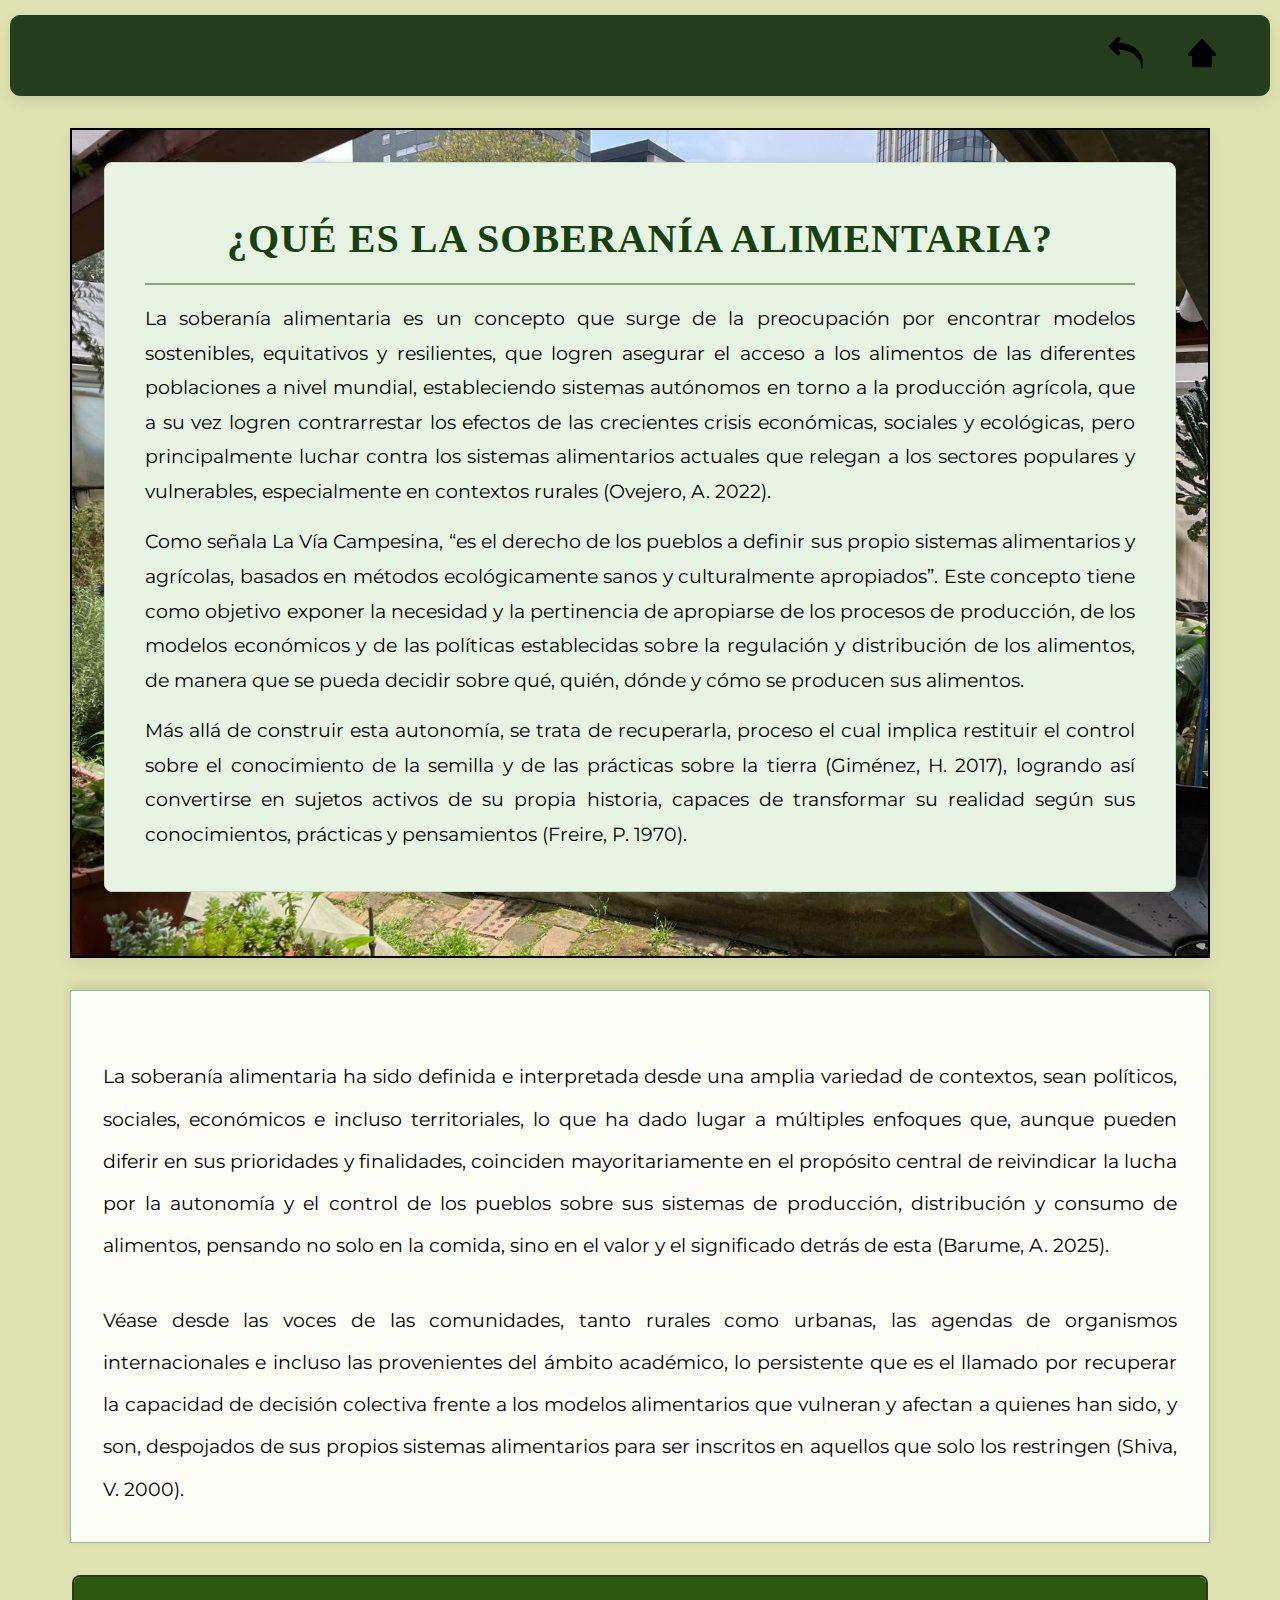
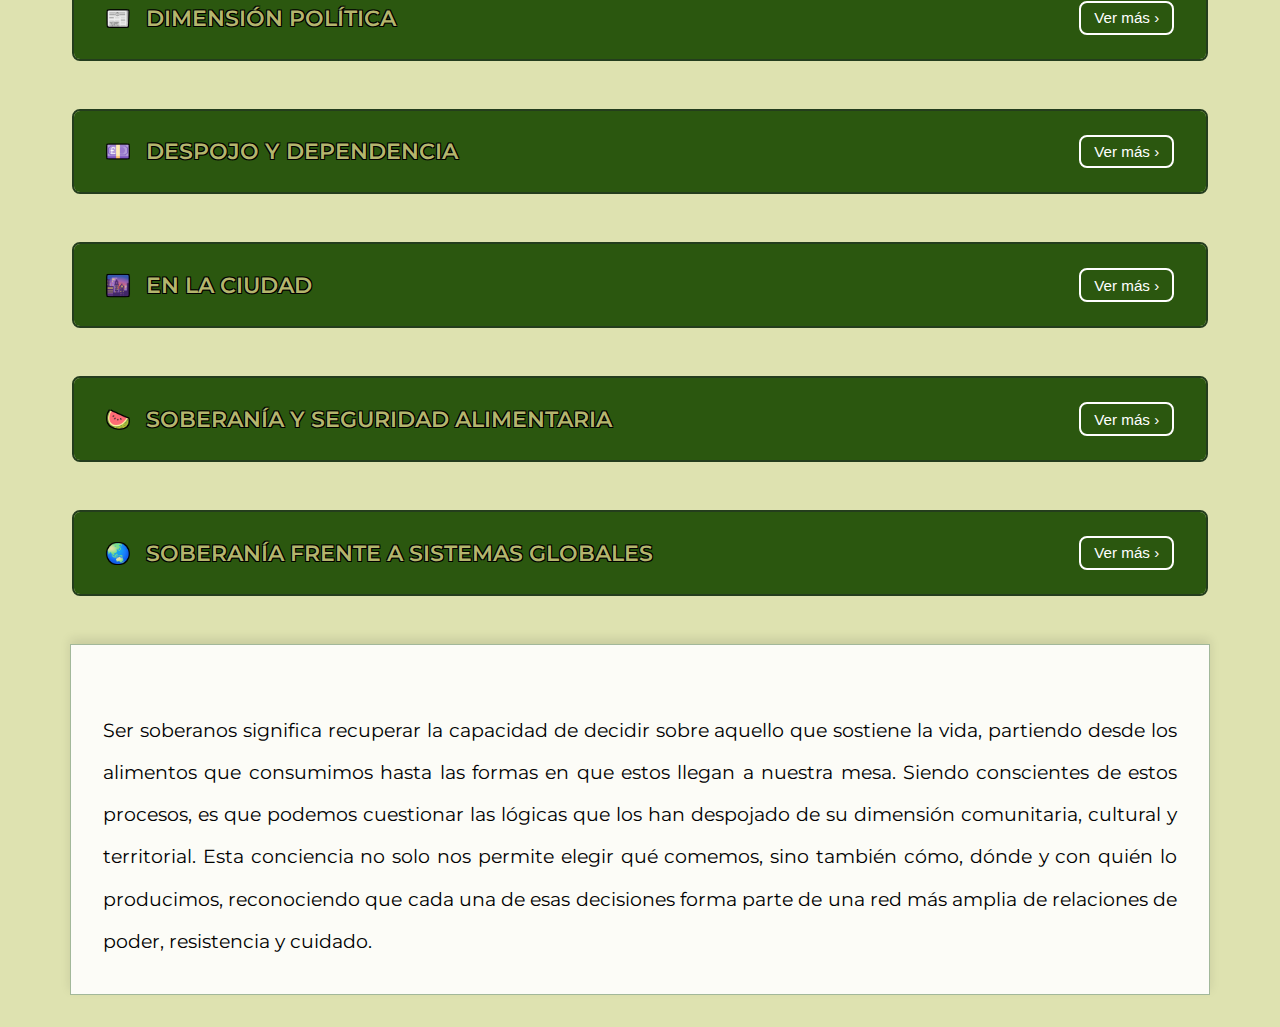
<file: soberanía.html>
<!DOCTYPE html>
<html lang="en">

  <head>
      <meta charset="UTF-8">
      <meta name="viewport" content="width=device-width, initial-scale=1.0">
      <title>Historia de vida. Huerta Santa Elena</title>
      <link rel="stylesheet" href="conceptos.css" />
      <link href="https://fonts.googleapis.com/css2?family=Montserrat:wght@400;500;600;700&display=swap" rel="stylesheet">
  </head>

    <body>

        <!-- Header -->
        <header>
        <a href="index.html" class="logo"></a>
        <input type="checkbox" id="menú_bar">
        <label for="menú_bar">Menú</label>
            <nav class="nav_bar">
                <ul class="nav_list">
                <li class="nav_element">
                    <a href="conceptos.html" class="nav_opción_inicio">
                    <img src="Imagenes/flecha-izquierda.png" alt="Inicio" class="icono_inicio">
                    </a>
                </li>
                <li class="nav_element">
                    <a href="inicio.html" class="nav_opción_inicio">
                    <img src="Imagenes/inicio.svg" alt="Inicio" class="icono_inicio">
                    </a>
                </li>
                </ul>
            </nav>
        </header>

        <section class="hero_section_discusión">
            <div class="hero_texto_soberanía_discusión">
            <h1>¿Qué es la soberanía alimentaria?</h1>
                <p>
                    La soberanía alimentaria es un concepto que surge de la preocupación por encontrar modelos sostenibles,
                    equitativos y resilientes, que logren asegurar el acceso a los alimentos de las diferentes poblaciones
                    a nivel mundial, estableciendo sistemas autónomos en torno a la producción agrícola, que a su vez logren
                    contrarrestar los efectos de las crecientes crisis económicas, sociales y ecológicas, pero principalmente
                    luchar contra los sistemas alimentarios actuales que relegan a los sectores populares y vulnerables,
                    especialmente en contextos rurales (Ovejero, A. 2022).
                </p>
                <p>
                    Como señala La Vía Campesina, “es el derecho de los pueblos a definir sus propio sistemas alimentarios y
                    agrícolas, basados en métodos ecológicamente sanos y culturalmente apropiados”. Este concepto tiene como
                    objetivo exponer la necesidad y la pertinencia de apropiarse de los procesos de producción, de los modelos
                    económicos y de las políticas establecidas sobre la regulación y distribución de los alimentos, de manera
                    que se pueda decidir sobre qué, quién, dónde y cómo se producen sus alimentos. 
                </p>
                <p>
                    Más allá de construir esta autonomía, se trata de recuperarla, proceso el cual implica restituir el control sobre el conocimiento de la
                    semilla y de las prácticas sobre la tierra (Giménez, H. 2017), logrando así convertirse en sujetos activos
                    de su propia historia, capaces de transformar su realidad según sus conocimientos, prácticas y pensamientos
                    (Freire, P. 1970).
                </p>
            </div>
        </section>

    
        <section class="hero_section_discusión_conceptos">
            <div class="hero_texto_discusión_conceptos">
            <h1></h1>
                <p>
                    La soberanía alimentaria ha sido definida e interpretada desde una amplia variedad de contextos, sean
                    políticos, sociales, económicos e incluso territoriales, lo que ha dado lugar a múltiples enfoques que,
                    aunque pueden diferir en sus prioridades y finalidades, coinciden mayoritariamente en el propósito central
                    de reivindicar la lucha por la autonomía y el control de los pueblos sobre sus sistemas de producción,
                    distribución y consumo de alimentos, pensando no solo en la comida, sino en el valor y el significado
                    detrás de esta (Barume, A. 2025).
                </p>
                <p>
                    Véase desde las voces de las comunidades, tanto rurales como urbanas,
                    las agendas de organismos internacionales e incluso las provenientes del ámbito académico, lo persistente
                    que es el llamado por recuperar la capacidad de decisión colectiva frente a los modelos alimentarios que
                    vulneran y afectan a quienes han sido, y son, despojados de sus propios sistemas alimentarios para ser
                    inscritos en aquellos que solo los restringen (Shiva, V. 2000).
                </p>
            </div>
        </section>

        <section class="caja">
            <div class="header">
                <span class="icono">📰</span>
                <h2>Dimensión política</h2>
                <button class="btn-toggle">Ver más ›</button>
            </div>
            <div class="contenido">
                <section class="subseccion">
                    <p>
                        Desde una perspectiva mayormente política se encuentra la definición otorgada por la Comisión de Nyéléni
                        a través del Foro Mundial por la Soberanía Alimentaria de 2007 en Malí. Consistió en una reunión de
                        diferentes perspectivas ofrecidas desde diferentes campos propios de la producción de alimentos, entre
                        los cuales se presentaron campesinos, pueblos indígenas, pescadores y trabajadores rurales de más de 80
                        países. De esta comisión se sacó la definición de la soberanía alimentaria entendiéndola como “el derecho
                        de los pueblos a alimentos nutritivos y culturalmente adecuados, accesibles y producidos de forma
                        sostenible”, definición que trasciende las dimensiones técnicas y económicas y que busca adentrarse en las
                        estrategias para control comunitario.
                    </p>
                    <div class="flip_container" onclick="this.classList.toggle('flip_active')">
                        <div class="flip_inner">
                            <!-- Frente -->
                            <div class="flip_front">
                                <img src="Imagenes/La_via_campesina_movimiento_popular.jpg" alt="Foto" class="foto_despojo_prueba">
                            </div>
                            <!-- Reverso con referencia -->
                            <div class="flip_back">
                                <h1>Referencia</h1>
                                <a href="https://nyeleni.org/DOWNLOADS/newsletters/Nyeleni_Newsletter_Num_52_ES.pdf" target="_blank">
                                    https://bogotamihuerta.jbb.gov.co/llena-de-verde-y-lista-para-cosechar-asi-luce-la-primera-huerta-de-tejidos-urbanos/
                                </a>
                            </div>
                        </div>
                    </div>
                    <p>
                        Su particularidad es la forma en que se prioriza y se hace énfasis
                        en cómo se toman las decisiones desde un ejercicio en comunidad: no se trata de construir un sistema
                        alimentario desde lo personal, sino desde lo común y estructurado desde abajo. La comida, desde Nyéléni,
                        no es mercancía, sino memoria, territorio y cultura. Asimismo, se reconoce explícitamente a quienes producen los alimentos; campesinos, agricultores a pequeña escala, pescadores artesanales, pueblos indígenas y trabajadores rurales,  y su derecho a decidir sobre la gestión de sus tierras, semillas, aguas y biodiversidad. Esto ocurre dentro de un marco de justicia social que combate las desigualdades de género, raciales y generacionales (Pimbert, 2010).
                    </p>
                    <p>
                        En el plano político, la soberanía alimentaria no es solo una demanda en términos productivos, sino un proyecto que cuestiona las estructuras de poder mundial que regulan el comercio y el control corporativo sobre los sistemas alimentarios. Busca revertir así las políticas neoliberales de libre mercado que han llevado a una creciente dependencia de las importaciones y a la pérdida de autonomía alimentaria de los pueblos, proponiendo una gobernanza local y democrática de los recursos alimentarios (La Vía Campesina, 2009).
                    </p>
                </section>
            </div>

            <div class="contenido"></div>
        </section>

        <section class="caja">
            <div class="header">
                <span class="icono">💷</span>
                <h2>Despojo y dependencia</h2>
                <button class="btn-toggle">Ver más ›</button>
            </div>
            <div class="contenido">
                <section class="subseccion">
                    <p>
                        La soberanía alimentaria se consolida como una propuesta política y ética orientada a restablecer el vínculo profundo entre las personas y la tierra (Ziegler, J. 2005) influyendo directamente en sus prácticas alimentarias y los valores culturales asociados a estas y a los alimentos. Esta visión exige desmontar las lógicas mercantilistas de la tierra, donde los alimentos y la vida se ven restringidos por los mandatos globalizados sobre la productividad y la competitividad (Escobar, A. 2022) para así lograr tener un derecho efectivo sobre la alimentación desde el control local de las políticas agrícolas (De Schutter. 2012) que competen a cada comunidad respectivamente. 
                    </p>
                    <div class="flip_container" onclick="this.classList.toggle('flip_active')">
                        <div class="flip_inner">
                            <!-- Frente -->
                            <div class="flip_front">
                                <img src="Imagenes/despojo prueba.jpg" alt="Foto" class="foto_despojo_prueba">
                            </div>
                            <!-- Reverso con referencia -->
                            <div class="flip_back">
                                <h1>Referencia</h1>
                                <a href="https://landportal.org/es/blog-post/2021/02/guerra-de-despojo-territorial-y-acaparamiento-de-tierras" target="_blank">
                                    https://landportal.org/es/blog-post/2021/02/guerra-de-despojo-territorial-y-acaparamiento-de-tierras
                                </a>
                            </div>
                        </div>
                    </div>
                    <p>
                    Es entonces que el despojo resulta ser una categoría fundamental para comprender cómo operan los sistemas alimentarios hegemónicos y los efectos que tienen dentro de la consolidación de la soberanía alimentaria, pues evidenciar los escenarios en los cuales se interrumpen los mecanismos de relación entre las comunidades y sus prácticas, nos lleva a profundizar en sus medios de sustento. 
                    </p>
                    <p>
                        El despojo, entendido como la pérdida de un bien o un medio de producción que altere la capacidad de generar capital, según lo establecido por La Comisión Nacional de Reparación y Conflicto, se manifiesta de manera contundente y continua dentro de los sistemas alimentarios, en los cuales la tierra ocupa el eje central de la producción; más allá de ser un recurso natural, también representa un espacio simbólico a la vez que social donde se construyen formas de permanencia y vida digna para prolongar la existencia de una comunidad (CIMA. sf). La tierra al ser arrebatada, restringida o subordinada a intereses externos, tal como sucede con los modelos agroindustriales y extractivistas, se interrumpe no solo la producción de alimentos, sino también el tejido social que la sostiene (CNRC. 2009), teniendo como afectación principal la incapacidad de las comunidades para decidir sobre su alimentación. 
                    </p>
                </section>
            </div>

            <div class="contenido"></div>
        </section>

        <section class="caja">
            <div class="header">
                <span class="icono">🌆</span>
                <h2>En la ciudad</h2>
                <button class="btn-toggle">Ver más ›</button>
            </div>
            <div class="contenido">
                <section class="subseccion">
                    <div class="flip_container" onclick="this.classList.toggle('flip_active')">
                        <div class="flip_inner">
                            <!-- Frente -->
                            <div class="flip_front">
                            <img src="Imagenes/ciudad soberana.jpg" alt="Foto" class="foto_despojo_prueba">
                        </div>
                        <!-- Reverso con referencia -->
                        <div class="flip_back">
                            <h1>Referencia</h1>
                            <a href="https://baq2022.arquitecturapanamericana.com/proyectos/proyecto-de-autonomia-y-soberania-alimentaria-prototipo-de-ciudad-agricola-dentro-del-barrio-la-tola/" target="_blank">
                                Proyecto de autonomía y soberanía alimentaria. Prototipo de ciudad agrícola dentro del barrio La Tola
                            </a>
                        </div>
                        </div>
                    </div>
                    <p>
                        Más allá del medio rural, su potencial se encuentra de igual forma en el contexto urbano, donde el consumo masivo de alimentos y la dependencia hacia el campo, demuestra lo vulnerable que es este sistema frente a las crisis alimentarias. La llegada de la agricultura urbana vista incluso como un pilar dentro de la resiliencia y la soberanía local urbana (Stone. 2021), es una oportunidad para mejorar el acceso a alimentos saludables e impulsar el empoderamiento de comunidades socialmente marginadas y periféricas (Guerreros, J. 2005).
                    </p>

                    <p>
                       La tierra llevada a la ciudad no solo nos permite tener una fuente propia de alimento, sino que en si misma representa una salida del modelo alimentario global que reprime y no garantiza la alimentación para todas las personas, siendo entonces una forma de resistencia que revaloriza el derecho a decidir sobre el sistema alimentario en cualquiera sea el territorio (Widener, 2014).
                    </p>
                </section>
            </div>

            <div class="contenido"></div>
        </section>

        <section class="caja">
            <div class="header">
                <span class="icono">🍉</span>
                <h2>Soberanía y seguridad alimentaria</h2>
                <button class="btn-toggle">Ver más ›</button>
            </div>
            <div class="contenido">
                <section class="subseccion">
                    <p>
                    La soberanía alimentaria no se reduce como tal al deseo de alcanzar la autonomía o a erradicar el hambre en todas las poblaciones del mundo, esta representa un horizonte más amplio y ambicioso que pone como eje a los sistemas alimentarios y propone que estos sean construidos, establecidos y regulados por las propias comunidades. Esta idea implica entonces adentrase en sus prácticas cotidianas, decisiones políticas, significados culturales, saberes locales y territorios. 
                    </p>
                    <p>
                        Si bien puede parecer algo propio de la seguridad alimentaria, la soberanía no se limita a esta, pero si se complementa en cuanto a su propósito y sus medios. La diferencia entre ambos radica principalmente en su condición de existencia, es decir en como se presenta y se evidencia, pues por un lado la seguridad alimentaria, de acuerdo con la FAO, se define como una situación en la que todas las personas, en todo momento y lugar, tienen acceso físico, social y económico a alimentos suficientes, seguros y nutritivos que logren satisfacer la necesidad de alimentación, sin embargo estas no necesariamente se establecen desde sus preferencias alimentarias o condiciones de producción, además de que suele estar mediada por estructuras estatales. En contraste la soberanía alimentaria propone una transformación estructural al hacer un llamado para ejercer el derecho sobre cómo se produce, distribuye y consume los alimentos sin la subordinación a los requerimientos y condiciones del mercado y sus políticas excluyentes.
                    </p>
                    <p>
                        Tal y como se ha abordado en esta definición, un componente fundamental del cual la soberanía alimentaria busca alejar a las personas, o por lo menos reducir su dependencia, son los sistemas globales de producción de alimentos cuya base es la demanda masiva de productos industrializados, sosteniéndose a su vez de los elevados costos para su acceso. Para influyentes como Jean Zegler, relator especial de la ONU para el Derecho de la Alimentación entre los años 2000 y 2008, las crisis de la pandemia del COVID 19 y la reciente invasión a Ucrania, han logrado evidenciar las carencias y debilidades de estos sistemas de producción, poniendo especial atención a aquellas comunidades vulnerables. Dentro de su discurso se puede resaltar la afirmación sobre el mercado y el control ejercido por las grandes multinacionales las cuales, al poseer y controlar los sistemas alimentarios, resultan siendo quienes deciden a diario quien vive y quien muere, alimentando un sistema de circulación sin objetivos sociales o medioambientales que, es a menudo una forma de neocolonialismo beneficiando a los más ricos (Piketty. 2021). 
                    </p>
                        <div class="flip_container" onclick="this.classList.toggle('flip_active')">
                            <div class="flip_inner">
                                <!-- Frente -->
                                <div class="flip_front">
                            <img src="Imagenes/huerta tejido urbano.png" alt="Foto" class="foto_despojo_prueba">
                            </div>
                            <!-- Reverso con referencia -->
                            <div class="flip_back">
                                <h1>Referencia</h1>
                                <a href="https://bogotamihuerta.jbb.gov.co/llena-de-verde-y-lista-para-cosechar-asi-luce-la-primera-huerta-de-tejidos-urbanos/" target="_blank">
                                    https://bogotamihuerta.jbb.gov.co/llena-de-verde-y-lista-para-cosechar-asi-luce-la-primera-huerta-de-tejidos-urbanos/
                                </a>
                            </div>
                            </div>
                        </div>
                    <p>
                        En el libro “Desigualdad y pobreza en el mundo actual”, Anastasio Ovejero expone al mercado capitalista neoliberal como el principal responsable de la desarticulación de las economías locales, especialmente en los países del sur global. De acuerdo con Ovejero, las políticas de ajuste estructural impuestas por instituciones como el Banco Mundial y el Fondo Monetario Internacional, al promover la apertura de los mercados, reducen el gasto público en las áreas fundamentales para el desarrollo internos de los países, tal como la agroindustria, trayendo consigo una pobreza monetaria la cual impide atender las necesidades básicas de sus poblaciones (Ziegler, J. 2005). 
                    </p>
                </section>
            </div>

            <div class="contenido"></div>
        </section>

        <section class="caja">
            <div class="header">
                <span class="icono">🌏</span>
                <h2>Soberanía frente a sistemas globales</h2>
                <button class="btn-toggle">Ver más ›</button>
            </div>
            <div class="contenido">
                <section class="subseccion">
                    <p>
                        Ovejero (2022) identifica múltiples mecanismos a través de los cuales los sistemas alimentarios neoliberales afectan gravemente a las comunidades, especialmente en contextos rurales. Entre estos se destaca la destrucción de las economías agrícolas locales, provocada por la entrada masiva de productos importados a bajo costo y la desregulación del mercado de granos, entre otros, lo que empobrece a los campesinos y debilita la agricultura nacional. Asimismo, se ejerce presión sobre los países para priorizar cultivos de exportación con el objetivo de generar divisas y pagar la deuda externa, promoviendo así una agricultura de “alto valor agregado” que responde a la demanda del mercado global en lugar de las necesidades alimentarias locales. 
                    </p>
                    <p>
                        Otro efecto grave es la pérdida de la soberanía económica, ya que organismos como el Fondo Monetario Internacional (FMI) y el Banco Mundial (BM) imponen políticas de control monetario, limitando la capacidad de los gobiernos para tomar decisiones sobre sus propios sectores agrícolas. Esta intervención aleja a los estados de su función de garantizar el bienestar alimentario de sus poblaciones. A esto se suma el fenómeno del acaparamiento de tierras, impulsado por capitales occidentales en una ola de apropiación de zonas fértiles destinadas a la producción de alimentos o agrocombustibles. Como resultado, se obtiene un despojo de tierras donde se evidencia que prima el beneficio económico sobre el bienestar de las personas a las cuales se les debería responder y garantizar sus derechos. 
                    </p>
                    <div class="flip_container" onclick="this.classList.toggle('flip_active')">
                        <div class="flip_inner">
                            <!-- Frente -->
                            <div class="flip_front">
                                <img src="Imagenes/sistemas globales.jpg" alt="Foto" class="foto_despojo_prueba">
                            </div>
                            <!-- Reverso con referencia -->
                            <div class="flip_back">
                                <h1>Referencia</h1>
                                <a href="https://crimenesalimentarios.wordpress.com/conceptos/perdida-de-la-seguridad-y-soberania-alimentarias-en-los-paises-del-sur/" target="_blank">
                                    Perdida de la seguridad y soberanía alimentarias en los países del sur.
                                </a>
                            </div>
                        </div>
                    </div>
                </section>
            </div>

            <div class="contenido"></div>
        </section>

        <section class="hero_section_discusión_conceptos">
            <div class="hero_texto_discusión_conceptos">
            <h1></h1>
                <p>
                   Ser soberanos significa recuperar la capacidad de decidir sobre aquello que sostiene la vida, partiendo desde los alimentos que consumimos hasta las formas en que estos llegan a nuestra mesa. Siendo conscientes de estos procesos, es que podemos cuestionar las lógicas que los han despojado de su dimensión comunitaria, cultural y territorial. Esta conciencia no solo nos permite elegir qué comemos, sino también cómo, dónde y con quién lo producimos, reconociendo que cada una de esas decisiones forma parte de una red más amplia de relaciones de poder, resistencia y cuidado.
                </p>
            </div>
        </section>

        


     <!-- Apartado JS para devolver las tarjetas a su estado frontal -->
        <script>
            window.addEventListener('scroll', () => {
            document.querySelectorAll('.card.flipped').forEach(card => {
                card.classList.remove('flipped');
            });
            });
        </script>

        <!-- Ocultar/mostrar header al hacer scroll -->
        <script>
            let lastScrollTop = 0;
            const headerEl = document.querySelector("header");
            const navLinks = document.querySelectorAll(".nav_opción, .submenú_opción");

            window.addEventListener("scroll", () => {
            const scrollTop = window.pageYOffset || document.documentElement.scrollTop;
            if (scrollTop > lastScrollTop) {
                headerEl.classList.add("header-hidden");
            } else {
                headerEl.classList.remove("header-hidden");
            }
            lastScrollTop = scrollTop <= 0 ? 0 : scrollTop;
            });

            navLinks.forEach(link => {
            link.addEventListener("click", () => {
                headerEl.classList.add("header-hidden");
            });
            });
        </script>

        <!-- Smooth scroll para inputs con onclick="location.href" -->
        <script>
            document.querySelectorAll('input[onclick^="location.href"]').forEach(button => {
            button.addEventListener('click', function (e) {
                e.preventDefault();
                const targetId = this.getAttribute('onclick').match(/'#(.+?)'/)[1];
                const target = document.getElementById(targetId);
                const offset = 100;
                window.scrollTo({
                top: target.offsetTop - offset,
                behavior: 'smooth'
                });
            });
            });
        </script>

        <!-- Quitar hash y scroll to top al recargar con # -->
        <script>
            window.addEventListener('DOMContentLoaded', () => {
            if (window.location.hash) {
                history.replaceState(null, null, window.location.pathname);
                window.scrollTo(0, 0);
            }
            });
        </script>

        <!-- Apertura/cierre simple (max-height) para .caja_acordeon -->
        <script>
            document.querySelectorAll('.caja_acordeon').forEach(caja => {
            const encabezado = caja.querySelector('.encabezado');
            const contenido  = caja.querySelector('.contenido');
            encabezado.addEventListener('click', () => {
                const abierto = contenido.style.maxHeight && contenido.style.maxHeight !== "0px";
                contenido.style.maxHeight = abierto ? null : contenido.scrollHeight + "px";
            });
            });
        </script>

        <!-- Acordeón que cierra los demás al abrir uno -->
        <script>
            document.addEventListener("DOMContentLoaded", () => {
            const acordeones = document.querySelectorAll(".caja_acordeon, .caja_acordeon_footer");
            acordeones.forEach(acordeon => {
                const encabezado = acordeon.querySelector(".encabezado, .encabezado_footer");
                const icono = encabezado.querySelector(".icono");
                const cerrarBtn = acordeon.querySelector(".cerrar_btn");
                encabezado.addEventListener("click", () => {
                const yaActivo = acordeon.classList.contains("activa");
                acordeones.forEach(item => {
                    item.classList.remove("activa");
                    const icon = item.querySelector(".icono");
                    if (icon) icon.textContent = "+";
                });
                if (!yaActivo) {
                    acordeon.classList.add("activa");
                    if (icono) icono.textContent = "−";
                }
                });
                if (cerrarBtn) {
                cerrarBtn.addEventListener('click', e => {
                    e.stopPropagation();
                    acordeon.classList.remove("activa");
                    if (icono) icono.textContent = "+";
                });
                }
            });
            });
        </script>

        <!-- Script de la galería -->
        <script>
            let posicion = 0;
            function moverGaleria(direccion) {
            const galeria = document.getElementById("galeria");
            const tarjetas = galeria.querySelectorAll(".flip-card");
            if (!tarjetas.length) return;
            const tarjeta = tarjetas[0];
            const estilo = window.getComputedStyle(tarjeta);
            const ancho = tarjeta.offsetWidth + parseInt(estilo.marginRight || 0);
            const visible = 2;
            const total = tarjetas.length;
            const maxPos = total - visible;
            posicion += direccion;
            if (posicion < 0) posicion = 0;
            if (posicion > maxPos) posicion = maxPos;
            galeria.style.transform = `translateX(-${posicion * ancho}px)`;
            }
        </script>

        <!-- Script genérico para elementos .caja -->
        <script>
            document.addEventListener("DOMContentLoaded", () => {
            document.querySelectorAll('.caja').forEach(caja => {
                const header = caja.querySelector('.header');
                const btnCerrar = caja.querySelector('.btn-cerrar');
                if (header) header.addEventListener('click', () => caja.classList.toggle('open'));
                if (btnCerrar) btnCerrar.addEventListener('click', e => {
                e.stopPropagation();
                caja.classList.remove('open');
                });
            });
            });
        </script>

        <!-- Nuevo script: cambia texto del botón según estado -->
        <script>
            document.addEventListener("DOMContentLoaded", () => {
            document.querySelectorAll('.caja .btn-toggle').forEach(btn => {
                const caja = btn.closest('.caja');
                const contenido = caja.querySelector('.contenido');
                // ocultar contenido por defecto
                contenido.style.display = 'none';
                btn.addEventListener('click', () => {
                const abierta = caja.classList.toggle('activa');
                if (abierta) {
                    contenido.style.display = 'block';
                    btn.textContent = 'Cerrar sección';
                } else {
                    contenido.style.display = 'none';
                    btn.textContent = 'Ver más ›';
                }
                });
            });
            });
        </script>

   

  </body>

</html>
</file>
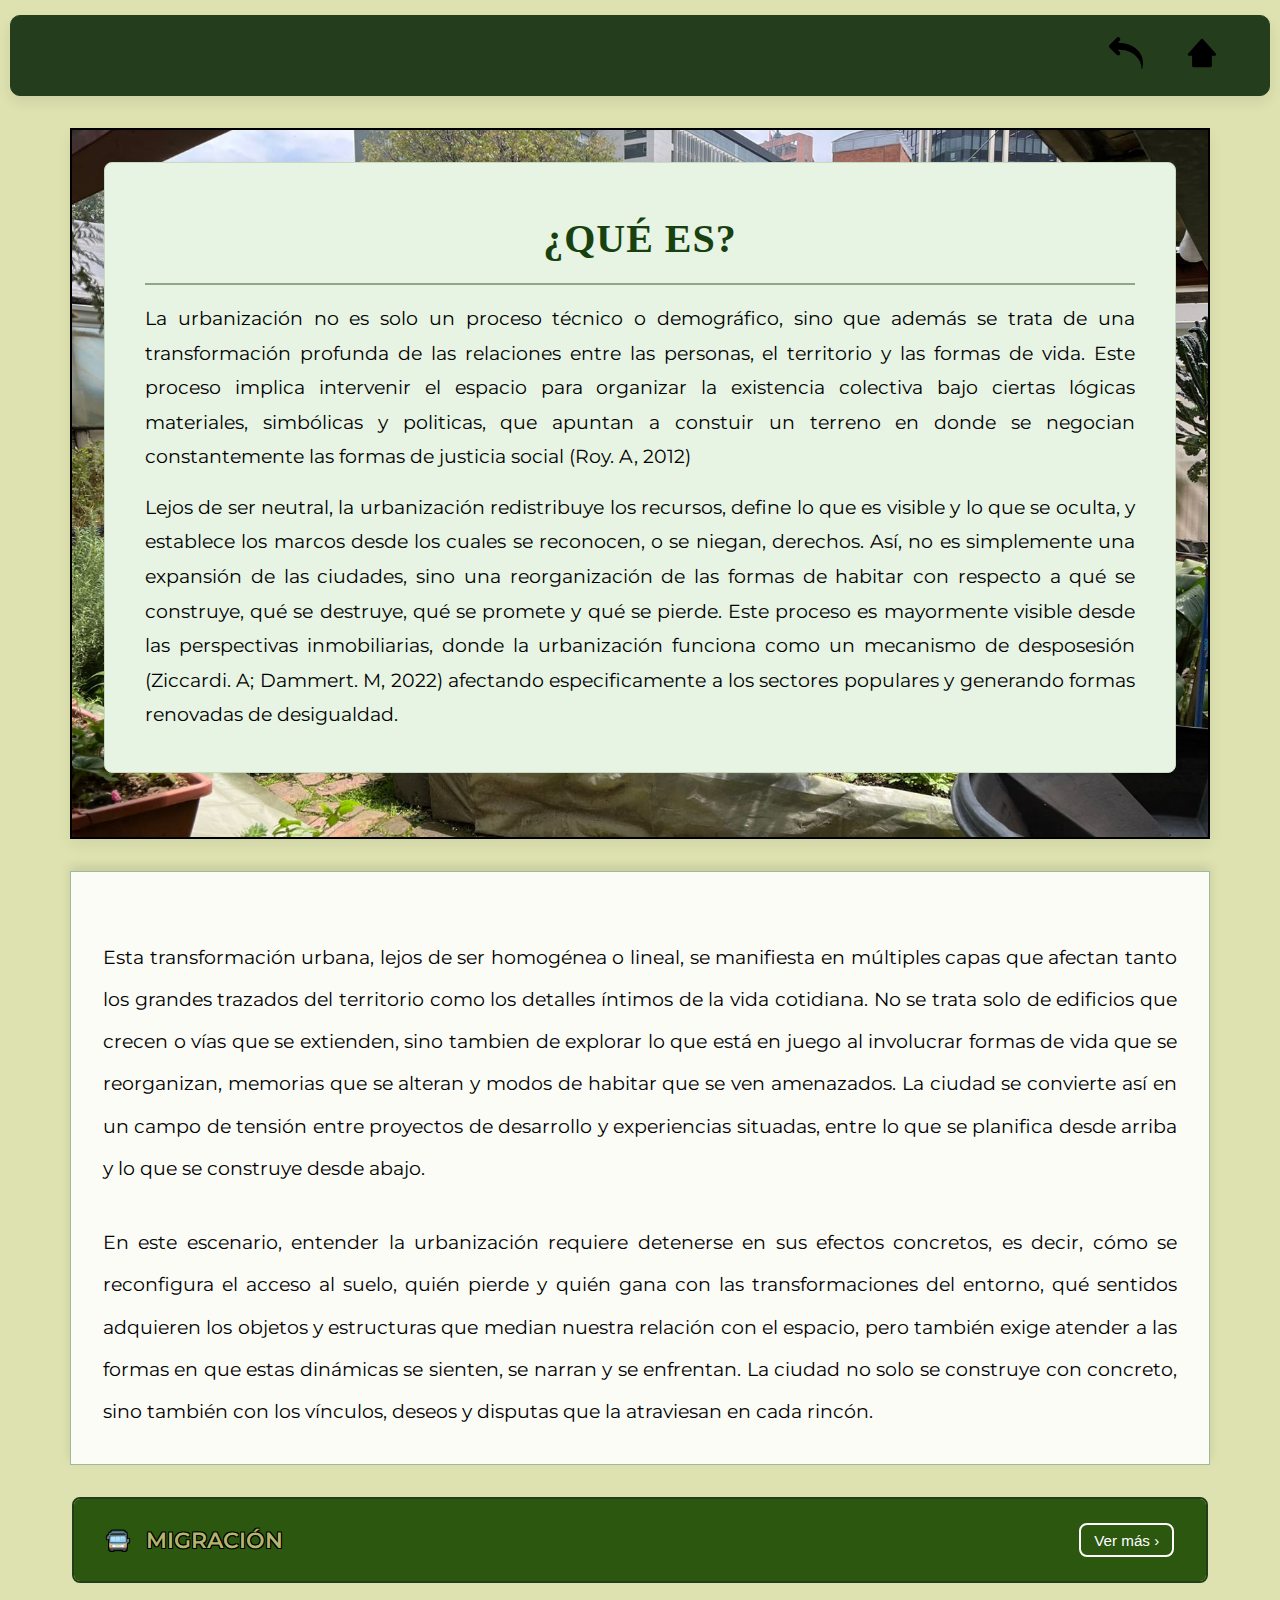
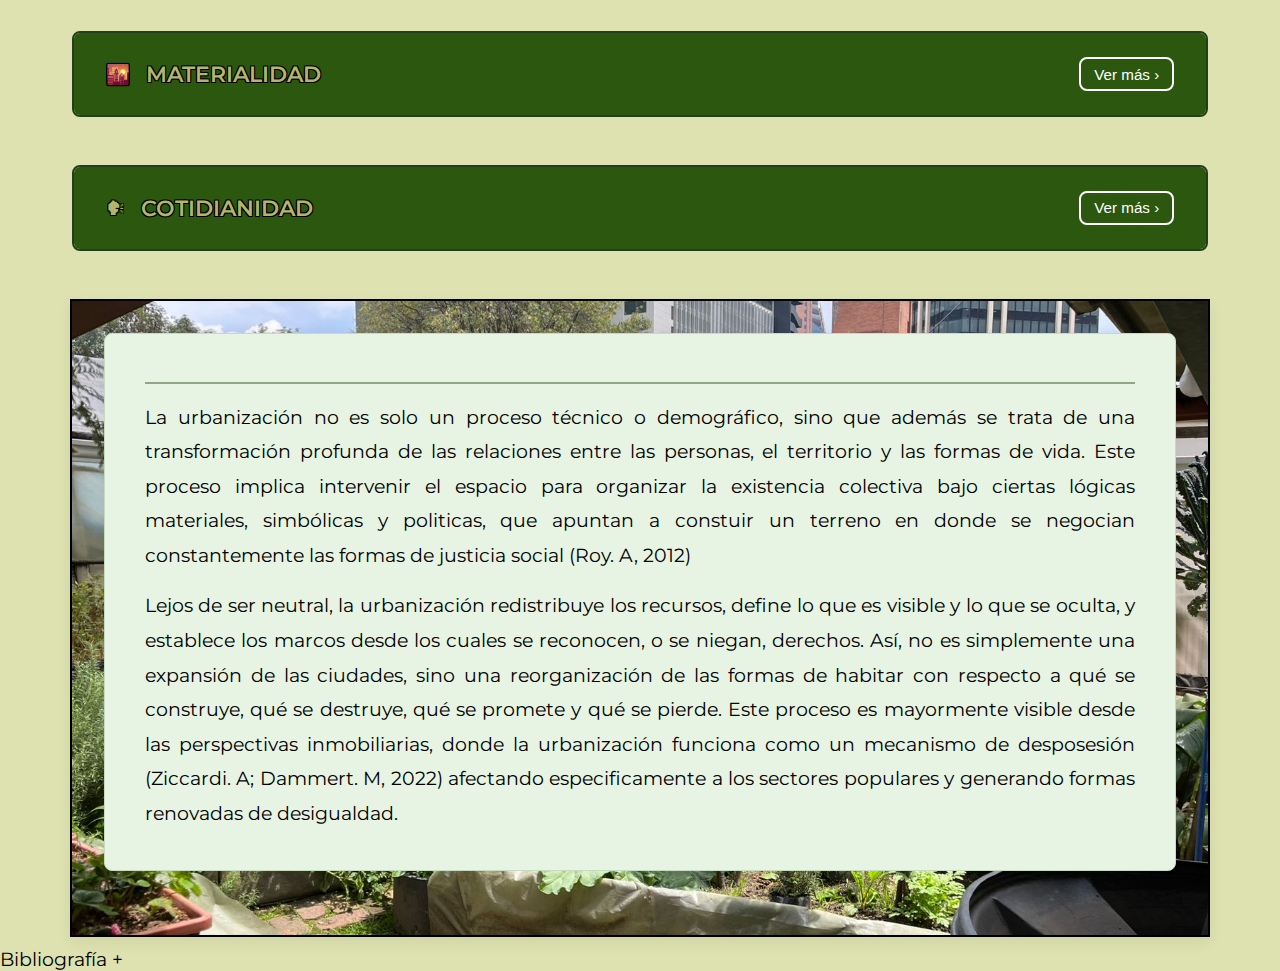
<file: urbanización.html>
<!DOCTYPE html>
<html lang="en">

  <head>
      <meta charset="UTF-8">
      <meta name="viewport" content="width=device-width, initial-scale=1.0">
      <title>Historia de vida. Huerta Santa Elena</title>
      <link rel="stylesheet" href="conceptos.css" />
      <link href="https://fonts.googleapis.com/css2?family=Montserrat:wght@400;500;600;700&display=swap" rel="stylesheet">
  </head>

  <body>

    <!-- Container General -->
    <div class="container">

        <!-- Header -->
        <header>
        <a href="index.html" class="logo"></a>
        <input type="checkbox" id="menú_bar">
        <label for="menú_bar">Menú</label>
            <nav class="nav_bar">
                <ul class="nav_list">
                <li class="nav_element">
                    <a href="conceptos.html" class="nav_opción_inicio">
                    <img src="Imagenes/flecha-izquierda.png" alt="Inicio" class="icono_inicio">
                    </a>
                </li>
                <li class="nav_element">
                    <a href="inicio.html" class="nav_opción_inicio">
                    <img src="Imagenes/inicio.svg" alt="Inicio" class="icono_inicio">
                    </a>
                </li>
                </ul>
            </nav>
        </header>

        <section class="hero_section_discusión">
            <div class="hero_texto_soberanía_discusión">
            <h1> ¿Qué es? </h1>
                <p>
                    La urbanización no es solo un proceso técnico o demográfico, sino que además se trata de una transformación profunda de las relaciones entre las personas, el territorio y las formas de vida. Este proceso implica intervenir el espacio para organizar la existencia colectiva bajo ciertas lógicas materiales, simbólicas y politicas, que apuntan a constuir un terreno en donde se negocian constantemente las formas de justicia social (Roy. A, 2012)
                </p>
                <p>
                    Lejos de ser neutral, la urbanización redistribuye los recursos, define lo que es visible y lo que se oculta, y establece los marcos desde los cuales se reconocen, o se niegan, derechos. Así, no es simplemente una expansión de las ciudades, sino una reorganización de las formas de habitar con respecto a qué se construye, qué se destruye, qué se promete y qué se pierde. Este proceso es mayormente visible desde las perspectivas inmobiliarias, donde la urbanización funciona como un mecanismo de desposesión (Ziccardi. A; Dammert. M, 2022) afectando especificamente a los sectores populares y generando formas renovadas de desigualdad.
                </p>
            </div>
        </section>

        <section class="hero_section_discusión_conceptos">
            <div class="hero_texto_discusión_conceptos">
            <h1></h1>
                <p>
                    Esta transformación urbana, lejos de ser homogénea o lineal, se manifiesta en múltiples capas que afectan tanto los grandes trazados del territorio como los detalles íntimos de la vida cotidiana. No se trata solo de edificios que crecen o vías que se extienden, sino tambien de explorar lo que está en juego al involucrar formas de vida que se reorganizan, memorias que se alteran y modos de habitar que se ven amenazados. La ciudad se convierte así en un campo de tensión entre proyectos de desarrollo y experiencias situadas, entre lo que se planifica desde arriba y lo que se construye desde abajo.
                </p>
                <p>
                    En este escenario, entender la urbanización requiere detenerse en sus efectos concretos, es decir, cómo se reconfigura el acceso al suelo, quién pierde y quién gana con las transformaciones del entorno, qué sentidos adquieren los objetos y estructuras que median nuestra relación con el espacio, pero también exige atender a las formas en que estas dinámicas se sienten, se narran y se enfrentan. La ciudad no solo se construye con concreto, sino también con los vínculos, deseos y disputas que la atraviesan en cada rincón.
                </p>
            </div>
        </section>

        <section class="caja">
            <div class="header">
                <span class="icono">🚍</span>
                <h2>Migración</h2>
                <button class="btn-toggle">Ver más ›</button>
            </div>
            <div class="contenido">
                <section class="subseccion">
                    <div class="flip_container" onclick="this.classList.toggle('flip_active')">
                        <div class="flip_inner">
                            <!-- Frente -->
                            <div class="flip_front">
                            <img src="Imagenes/migracionurbana.jpg" alt="Foto" class="foto_despojo_prueba">
                        </div>
                        <!-- Reverso con referencia -->
                        <div class="flip_back">
                            <h1>Referencia</h1>
                            <a href="https://onu-habitat.org/index.php/la-migracion-es-basicamente-una-cuestion-urbana" target="_blank">
                                https://onu-habitat.org/index.php/la-migracion-es-basicamente-una-cuestion-urbana
                            </a>
                        </div>
                        </div>
                    </div>

                    <p>
                        Uno de los ámbitos más evidentes donde se expresa este fenómeno es el demográfico. Desde esta perspectiva, la urbanización se entiende como el aumento progresivo en la proporción de personas que viven en ciudades o pueblos, producto tanto del crecimiento natural de la población como de los desplazamientos desde las áreas rurales. Como señala Susan Mayhew (2025), esta transición implica una reorganización espacial de la población y está directamente relacionada con las transformaciones estructurales en las formas de vida y producción. 
                    </p>

                    <p>
                        Entre las causas más comunes del desplazamiento hacia las ciudades, especialmente en los países del sur global, se encuentra la interrupción de las economías rurales, las cuales tradicionalmente se sustentan de la agricultura. Según el Banco Mundial (2025), esta situación responde a una reconfiguración global de las economías, en la que el sector agrícola ha sido constantemente desplazado por la industria y su tecnología, generando así una presión migratoria hacia los centros urbanos, y una creciente amenaza para la sostenibilidad del medio rural (Bedmar. V; Palma. V; Granados.M, 2021).
                    </p>

                    <p>
                        El éxodo rural en Colombia está profundamente marcado por factores estructurales como el conflicto armado y la desigualdad territorial. De acuerdo con la Oficina de Naciones Unidas para la Coordinación de Asuntos Humanitarios, en los primeros meses del 2025 más de 695.00 personas fueron afectadas por desplazamientos forzados. Directamente hacia Bogotá, de acuerdo con los datos de la Agencia para Refugiados, en el 2024 llegaron aproximadamente 357.452 victimas del conflicto. Estos datos son un pequeño reflejo de la situación del desplazamiento en el país, que, traducido al éxodo rural, da muestra de los retos para la ciudad en materia demográfica, al igual que las necesidades que allí convergen. 
                    </p>


                </section>
            </div>

            <div class="contenido"></div>
        </section>


        <section class="caja">
            <div class="header">
                <span class="icono">🌇</span>
                <h2>Materialidad</h2>
                <button class="btn-toggle">Ver más ›</button>
            </div>
            <div class="contenido">
                <section class="subseccion">

                    <p>
                        De acuerdo con Navarrete (2013), las teorías urbanas circulan y se manifiestan en dos grandes dimensiones: el material y la inmaterial. La primera se refiere a los elementos tangibles de la ciudad, tal como la infraestructura que moldea y condiciona nuestra experiencia dentro del espacio. La segunda busca comprender las ideas, modos de vida y representaciones que moldean la manera en la que concebimos y habitamos el espacio urbano. 
                    </p>
                    <p>
                        El crecimiento acelerado de las ciudades, impulsado por el proceso de urbanización, trae consigo una presión creciente sobre los sistemas ya existentes de infraestructura, por lo que el espacio urbano se ve condicionado cada vez más por las disposiciones materiales disponibles. Como señala Brian Larkin (2013), la infraestructura no solo facilita funciones prácticas, sino que también modelos estilos de vida y relaciones sociales. Por ende, la infraestructura juega un rol fundamental para poder dimensionar el impacto de la urbanización. 
                    </p>
                    <div class="flip_container" onclick="this.classList.toggle('flip_active')">
                        <div class="flip_inner">
                            <!-- Frente -->
                            <div class="flip_front">
                            <img src="Imagenes/urbanizacion1.jpg" alt="Foto" class="foto_despojo_prueba">
                        </div>
                        <!-- Reverso con referencia -->
                        <div class="flip_back">
                            <h1>Referencia</h1>
                            <a href="https://laud.udistrital.edu.co/bogota/metro-de-bogota-como-afecta-quienes-viven-cerca-de-las-obras" target="_blank">
                                https://laud.udistrital.edu.co/bogota/metro-de-bogota-como-afecta-quienes-viven-cerca-de-las-obras
                            </a>
                        </div>
                        </div>
                    </div>
                    <p>
                        Continuando con la definición material de la infraestructura, esta se entiende como el resultado tangible y visible del proceso en que los seres humanos logramos transformar nuestro entorno (Uzzell, 1981) satisfaciendo así nuestras necesidades. Es entonces la forma en que intervenimos en el plano natural y nos sobreponemos ante este por medio de las estructuras, de manera que construimos lugares donde nuestro comportamiento se adecua a los sistemas culturales que determinan nuestra acción e intervención (Uzzell, 1981). Las materialidades situadas en la ciudad no son sólo una cuestión técnica, sino que también constituye el medio bajo el cual nuestras relaciones tienen un sentido y configuran el sentido de nuestra vida (Larkin. B, 2013). Por lo tanto, urbanizar no es solo construir una ciudad llena de materialismos, sino que también hace referencia a la forma en que se establece el orden social dentro del espacio físico. 
                    </p>
                    <p>
                        La infraestructura se ha pensado también como el medio a partir del cual se establecen, a la vez que se condicionan, las relaciones entre los actores humanos y no humanos, dando a entender que esta materialidad es una forma de entrelazar la sociedad desde las interacciones con los objetos, siendo que estos tienen capacidad para actuar en el espacio, y por ende se debe poder teorizar sobre estos (Latour, B. 2005; Gupta, A. 2003). Es entonces un punto de reunión donde lo humano y su accionar se ve condicionado por su relación con la disposición de objetos presentes en dicho espacio (Amin, A. 2014), y desde el cual se producen diferentes tipos de personas y diferentes tipos de relaciones (Gupta, A. 2003).
                    </p>
                    <p>
                        La experiencia de estas relaciones se ve entonces como un elemento directamente proporcional a la materialidad, cuyo reflejo se encuentra a la vista de las necesidades humanas y si posibilidad de ser satisfechas. Un ejemplo de esto son los servicios públicos de una comunidad, de una ciudad; como lo son los postes de luz, los sistemas de tratamiento de agua, instalaciones médicas, entre muchas otras cosas. La importancia de estos elementos se sitúa en torno a las redes que crea y en la oportunidad que ofrece al desarrollo de nuestras vidas, permitiéndonos desenvolvernos en cualquier ámbito de nuestra vida y experiencia urbana (Shamir, 2018). 
                    </p>
                    <p>
                        La infraestructura también puede referirse a los procesos en que se somete hasta su finalización (Gupta, 2018) al igual que la ilusión, la promesa y las ideas que esta conlleva para las personas, que como bien se mencionó antes, estas dan muestra del desarrollo (Hetherington, 2014) y desde una perspectiva del Estado, da muestra de su presencia a través de la inversión, el cuidado, el mantenimiento y lo más importante, la idea de unión (Uribe, 2022).
                    </p>
                    <p>
                        Pensar la infraestructura desde la mirada de las obras de desarrollo, es pensar también en los imaginarios sociales y políticos sobre los cuales esta materialidad se refleja. Estos imaginarios urbanos son los que permiten a su vez pensar en las posibilidades y las consecuencias de esta urbanización, pues lo que para algunos se trata de una oportunidad para su desarrollo, para otros es el reflejo de la desigualdad y la dificultad de los contextos urbanos (Gupta. A, 2003). El objetivo de pensar en la ciudad desde su roles materiales y sociales es el poder construir escenarios justos, seguros e inclusivos para los diferentes actores involucrados (Girola. M, 2022; Garibotti. M, 2022). 
                    </p>
                </section>
            </div>

            <div class="contenido"></div>
        </section>


        <section class="caja">
            <div class="header">
                <span class="icono">🗣</span>
                <h2>Cotidianidad</h2>
                <button class="btn-toggle">Ver más ›</button>
            </div>
            <div class="contenido">
                <section class="subseccion">

                    <p>
                        La forma en que habitamos la ciudad es muy diciente, en especial de acuerdo con la manera en que nosotros mismos transformamos espacios, volviéndolos así lugares en los cuales podemos ejercer las actividades que nos desarrollan como individuos. Por tanto, la habitabilidad es como tal una producción dentro del espacio concebido que se configura de acuerdo con las condiciones que permiten la existencia de una forma especifica de vida para sus habitantes (Olmos. M; Haydeé. S, 2008). 
                    </p>
                    <p>
                        Su componente inmaterial podría estarse viendo desde la concepción misma de la vida social, la cual está llena de emociones, sensaciones, perspectivas e imaginarios (Harris, 1979) que a medida que se adaptan al entorno urbano van construyendo una forma de cultural que pretende configurar la relación humana con el material. Lo que puede verse desde la infraestructura, en materia de la experiencia urbana, antes de tenerla, el durante y el después, es la muestra de cómo somos seres resilientes en un entorno que nos obliga a serlo. 
                    </p>
                    <div class="flip_container" onclick="this.classList.toggle('flip_active')">
                        <div class="flip_inner">
                            <div class="flip_front">
                            <img src="Imagenes/urbanizacion2.jpg" alt="Foto" class="foto_despojo_prueba">
                        </div>

                        <div class="flip_back">
                            <h1>Referencia</h1>
                            <a href="https://www.desdeabajo.info/actualidad/sociedad-actualidad/item/espacios-del-neoliberalismo-y-desarrollo-capitalista.html" target="_blank">
                                https://www.desdeabajo.info/actualidad/sociedad-actualidad/item/espacios-del-neoliberalismo-y-desarrollo-capitalista.html
                            </a>
                        </div>
                        </div>
                    </div>
                    <p>
                        Finalmente, la urbanización también remite a la planificación de la ciudad, entendida como el modo en que se piensa, diseña y se negocia el espacio en interacción con los diferentes actores sociales. No se trata únicamente de disponer la infraestructura o de regular el crecimiento en la extensión urbana, sino de reconocer que la ciudad es un producto social en constante construcción. En La invención de lo cotidiano: artes de hacer, Michel de Certeau (1990) plantea que la ciudad es el escenario de una triple interacción que estructura la vida cotidiana a través de formas operacionales específicas.
                    </p>
                    <p>
                        En primer lugar, se da el reconocimiento del espacio propio, es decir, la manera en que los individuos se apropian del entorno a partir de tensiones, adaptaciones o resistencias que reflejan su esfuerzo por situarse y habitar (pg. 106). En segundo lugar, ocurre la sustitución de las resistencias, proceso mediante el cual los sujetos reconocen los tiempos y acontecimientos que dotan de sentido a las practicas colectivas e ideales que sostienen las tradiciones urbanas (pg. 106). Por último, se alcanza la creación del sujeto, entendido no solo como individuo, sino como agente colectivo, lo que quiere decir que la ciudad se configura como un constructo dinámico de las funciones, prácticas y acciones de quienes la habitan (pg. 106). 
                    </p>
                </section>
            </div>

            <div class="contenido"></div>
        </section>

        <section class="hero_section_discusión2">
            <div class="hero_texto_soberanía_discusión">
            <h1></h1>
                <p>
                    La urbanización no es solo un proceso técnico o demográfico, sino que además se trata de una transformación profunda de las relaciones entre las personas, el territorio y las formas de vida. Este proceso implica intervenir el espacio para organizar la existencia colectiva bajo ciertas lógicas materiales, simbólicas y politicas, que apuntan a constuir un terreno en donde se negocian constantemente las formas de justicia social (Roy. A, 2012)
                </p>
                <p>
                    Lejos de ser neutral, la urbanización redistribuye los recursos, define lo que es visible y lo que se oculta, y establece los marcos desde los cuales se reconocen, o se niegan, derechos. Así, no es simplemente una expansión de las ciudades, sino una reorganización de las formas de habitar con respecto a qué se construye, qué se destruye, qué se promete y qué se pierde. Este proceso es mayormente visible desde las perspectivas inmobiliarias, donde la urbanización funciona como un mecanismo de desposesión (Ziccardi. A; Dammert. M, 2022) afectando especificamente a los sectores populares y generando formas renovadas de desigualdad.
                </p>
            </div>
        </section>
        
        
        
        
        
        
        
       
        <!--Inicio sección del footer-->
        <footer>
            <div class="container_cajas">

                <div class="fila_cajas">
                    <section class="caja_acordeon">
                    <div class="encabezado encabezado_footer"> Bibliografía <span class="icono">+</span></div>

                    <div class="contenido">
                            <section class="subseccion">
                                <h3>Presentación</h3>
                                <div class="contenido_horizontal2">
                                    <div class="texto">
                                        <p>
                                            Esta investigación parte del interés por comprender cómo se encarna la soberanía alimentaria en contextos urbanos específicos, a través de espacios comunitarios que han resistido las presiones de la ciudad. 
                                            En particular, se aborda el caso de una huerta urbana en Bogotá que, con más de veinte años de existencia, se ha consolidado como un lugar de producción, aprendizaje, cuidado del entorno y construcción comunitaria.
                                        </p>
                                        <p>
                                            Este estudio no solo busca articular los debates teóricos sobre soberanía alimentaria, urbanización y resiliencia urbana, sino también explorar, desde lo concreto, cómo una iniciativa de este tipo enfrenta tensiones 
                                            estructurales como la inseguridad alimentaria y la transformación acelerada del territorio. En ese sentido, el análisis de esta huerta permite iluminar los procesos, aprendizajes, desafíos y significados que se construyen 
                                            en torno a la producción de alimentos en la ciudad. Para guiar esta indagación, se proponen la siguiente pregunta y objetivos:
                                        </p>
                                    </div>
                                </div>
                            </section>
        
                            <div class="cerrar_caja"></div>

                        </div>
                    </section>
                </div>
            </div>
        </footer>





        <!-- Apartado JS para devolver las tarjetas a su estado frontal -->
            <script>
                window.addEventListener('scroll', () => {
                document.querySelectorAll('.card.flipped').forEach(card => {
                    card.classList.remove('flipped');
                });
                });
            </script>

        <!-- Ocultar/mostrar header al hacer scroll -->
            <script>
                let lastScrollTop = 0;
                const headerEl = document.querySelector("header");
                const navLinks = document.querySelectorAll(".nav_opción, .submenú_opción");

                window.addEventListener("scroll", () => {
                const scrollTop = window.pageYOffset || document.documentElement.scrollTop;
                if (scrollTop > lastScrollTop) {
                    headerEl.classList.add("header-hidden");
                } else {
                    headerEl.classList.remove("header-hidden");
                }
                lastScrollTop = scrollTop <= 0 ? 0 : scrollTop;
                });

                navLinks.forEach(link => {
                link.addEventListener("click", () => {
                    headerEl.classList.add("header-hidden");
                });
                });
            </script>

        <!-- Smooth scroll para inputs con onclick="location.href" -->
            <script>
                document.querySelectorAll('input[onclick^="location.href"]').forEach(button => {
                button.addEventListener('click', function (e) {
                    e.preventDefault();
                    const targetId = this.getAttribute('onclick').match(/'#(.+?)'/)[1];
                    const target = document.getElementById(targetId);
                    const offset = 100;
                    window.scrollTo({
                    top: target.offsetTop - offset,
                    behavior: 'smooth'
                    });
                });
                });
            </script>

        <!-- Quitar hash y scroll to top al recargar con # -->
            <script>
                window.addEventListener('DOMContentLoaded', () => {
                if (window.location.hash) {
                    history.replaceState(null, null, window.location.pathname);
                    window.scrollTo(0, 0);
                }
                });
            </script>

        <!-- Apertura/cierre simple (max-height) para .caja_acordeon -->
            <script>
                document.querySelectorAll('.caja_acordeon').forEach(caja => {
                const encabezado = caja.querySelector('.encabezado');
                const contenido  = caja.querySelector('.contenido');
                encabezado.addEventListener('click', () => {
                    const abierto = contenido.style.maxHeight && contenido.style.maxHeight !== "0px";
                    contenido.style.maxHeight = abierto ? null : contenido.scrollHeight + "px";
                });
                });
            </script>

        <!-- Acordeón que cierra los demás al abrir uno -->
            <script>
                document.addEventListener("DOMContentLoaded", () => {
                const acordeones = document.querySelectorAll(".caja_acordeon, .caja_acordeon_footer");
                acordeones.forEach(acordeon => {
                    const encabezado = acordeon.querySelector(".encabezado, .encabezado_footer");
                    const icono = encabezado.querySelector(".icono");
                    const cerrarBtn = acordeon.querySelector(".cerrar_btn");
                    encabezado.addEventListener("click", () => {
                    const yaActivo = acordeon.classList.contains("activa");
                    acordeones.forEach(item => {
                        item.classList.remove("activa");
                        const icon = item.querySelector(".icono");
                        if (icon) icon.textContent = "+";
                    });
                    if (!yaActivo) {
                        acordeon.classList.add("activa");
                        if (icono) icono.textContent = "−";
                    }
                    });
                    if (cerrarBtn) {
                    cerrarBtn.addEventListener('click', e => {
                        e.stopPropagation();
                        acordeon.classList.remove("activa");
                        if (icono) icono.textContent = "+";
                    });
                    }
                });
                });
            </script>

        <!-- Script de la galería -->
            <script>
                let posicion = 0;
                function moverGaleria(direccion) {
                const galeria = document.getElementById("galeria");
                const tarjetas = galeria.querySelectorAll(".flip-card");
                if (!tarjetas.length) return;
                const tarjeta = tarjetas[0];
                const estilo = window.getComputedStyle(tarjeta);
                const ancho = tarjeta.offsetWidth + parseInt(estilo.marginRight || 0);
                const visible = 2;
                const total = tarjetas.length;
                const maxPos = total - visible;
                posicion += direccion;
                if (posicion < 0) posicion = 0;
                if (posicion > maxPos) posicion = maxPos;
                galeria.style.transform = `translateX(-${posicion * ancho}px)`;
                }
            </script>

        <!-- Script genérico para elementos .caja -->
            <script>
                document.addEventListener("DOMContentLoaded", () => {
                document.querySelectorAll('.caja').forEach(caja => {
                    const header = caja.querySelector('.header');
                    const btnCerrar = caja.querySelector('.btn-cerrar');
                    if (header) header.addEventListener('click', () => caja.classList.toggle('open'));
                    if (btnCerrar) btnCerrar.addEventListener('click', e => {
                    e.stopPropagation();
                    caja.classList.remove('open');
                    });
                });
                });
            </script>

        <!-- Nuevo script: cambia texto del botón según estado -->
            <script>
                document.addEventListener("DOMContentLoaded", () => {
                document.querySelectorAll('.caja .btn-toggle').forEach(btn => {
                    const caja = btn.closest('.caja');
                    const contenido = caja.querySelector('.contenido');
                    // ocultar contenido por defecto
                    contenido.style.display = 'none';
                    btn.addEventListener('click', () => {
                    const abierta = caja.classList.toggle('activa');
                    if (abierta) {
                        contenido.style.display = 'block';
                        btn.textContent = 'Cerrar sección';
                    } else {
                        contenido.style.display = 'none';
                        btn.textContent = 'Ver más ›';
                    }
                    });
                });
                });
            </script>


   

    </body>

</html>
</file>
<file: index.css>
body {
    margin: 0;
    font-family: 'Segoe UI', sans-serif;
    background: #DEE2B0;
}

html {
    scroll-behavior: smooth;
    overflow-x: hidden;
}

.carrusel_contenedor {
    position: relative;
    width: 100%;
    height: auto;
    overflow: hidden;
}

.slides {
    width: 100%;
    height: 100vh;
}

/* Slide general */
.slide {
    margin: 0 40px 30px;
    top: 30px;
    position: relative;
    border: 2px solid #000;
    background-size: cover;
    background-position: center;
    background-repeat: no-repeat;
    padding: 4rem 3rem;
    display: flex;
    justify-content: center;
    align-items: center;
    text-align: center;
    min-height: calc(100vh - 60px);
    flex-direction: column;
    box-sizing: border-box;
    border-radius: 25px;
}

/* ------------ BANNER 1 --------------- */
.banner1 {
  background-image: url('/Imagenes/foto introducción.png');
}

.contenido_banner1 {
    width: 100%;
    max-width: 1000px;
    height: 100%;
    position: relative;
    display: flex;
    flex-direction: column;
    justify-content: center;
    align-items: center;
    text-align: center;
}

.contenido_banner1 h1 {
  font-size: 4rem;
  text-transform: uppercase;
  color: #ffffff;
  font-weight: bold;
  text-shadow:
    -1px -1px 0 #000000,
     1px -1px 0 #000000,
    -1px 1px 0 #000000,
     1px 1px 0 #000000;
  margin: 0;
}

.boton_banner {
  position: absolute;
  margin-top: 28rem;
  background-color: #8db9ce;
  color: #000000;
  border: 1px solid #000; 
  padding: 2rem 3rem;
  border-radius: 10px;
  text-decoration: none;
  font-weight: 600;
  transition: background 0.3s ease;
  box-shadow: 0 2px 5px rgba(0,0,0,0.2);
}

.boton_banner:hover {
  background-color: #becab2;
  transform: scale(1.1);
}

/* ------------ BANNER 2 --------------- */
.banner2 {
  background-image: url('/Imagenes/foto introducción.png'); /* Puedes cambiar esta imagen */
}

.contenido_banner2 {
  width: 100%;
  max-width: 1000px;
  height: 100%;
  position: relative;
  display: flex;
  flex-direction: column;
  justify-content: center;   /* centra verticalmente el título */
  align-items: center;
  text-align: center;
}

/* Título centrado */
.banner2 h2 {
  font-size: 3rem;
  text-transform: uppercase;
  color: #eee6e6;
  font-weight: bold;
  text-shadow:
    -1px -1px 0 #000000,
     1px -1px 0 #000000,
    -1px 1px 0 #000000,
     1px 1px 0 #000000;
  margin: 0;
}

/* Opciones abajo */
.opciones {
  position: absolute;
  margin-top: 25rem;
  display: flex;
  flex-wrap: wrap;
  justify-content: center;
  gap: 4rem;
  width: 100%;
}

.opcion {
  background-color: #8db9ce;
  padding: 1rem 1.5rem;
  border-radius: 10px;
  color: #000000;
  text-decoration: none;
  font-weight: 600;
  box-shadow: 0 2px 6px rgba(0,0,0,0.2);
  transition: background 0.3s;
}

.opcion:hover {
  background-color: #e4f1d8;
  transform: scale(1.15); /* efecto mayor */
}

/* Modal fondo */
.modal {
  display: none; /* Oculto por defecto */
  position: fixed;
  z-index: 1000;
  left: 0;
  top: 0;
  width: 100%;
  height: 100%;
  overflow-y: auto;
  background-color: rgba(0, 0, 0, 0.7);
}

/* Contenido del modal */
.modal_contenido {
  background-color: #fefefe;
  margin: 10% auto;
  padding: 2rem;
  border-radius: 12px;
  width: 90%;
  max-width: 700px;
  box-shadow: 0 5px 15px rgba(0,0,0,0.3);
  position: relative;
}

/* Botón cerrar */
.cerrar {
  position: absolute;
  top: 10px;
  right: 20px;
  color: #333;
  font-size: 2rem;
  font-weight: bold;
  cursor: pointer;
}

.cerrar:hover {
  color: #000;
}

/* ------------ FLECHAS --------------- */
.flecha {
  position: absolute;
  top: 50%;
  transform: translateY(-50%);
  font-size: 5rem;
  background: transparent; /* ← fondo completamente transparente */
  border: none;
  padding: 0.5rem 1rem;
  color: #ffffff; /* o blanco si la imagen de fondo es oscura */
  cursor: pointer;
  z-index: 10;
  transition: color 0.3s ease;
}

.flecha:hover {
  color: #000000; /* o el color que prefieras al pasar el mouse */
  background: transparent; /* aseguramos que no aparezca fondo en hover */
}

.izquierda {
  left: 60px;
}

.derecha {
  right: 60px;
}
</file>
<file: conceptos.css>
*, *::before, *::after{
    margin: 0;
    padding: 0;
    box-sizing: border-box;
    text-decoration: none;
}

:root {
    --espaciado-lateral: 10px; /* define un espacio único y coherente */
    --bg-page: #030301;
    --bg-box: #F9FCF8;
    --bg-header: #6d746c;
    --bg-header-hover: #466040;
    --border: #243D1D;
    --text: #243D1D;
    --radius: 8px;
    --transition: 0.3s ease;
    --content-max-h: 350px;
    --max-container: 1200px;
    --box-min-width: 300px;
    --font-min: 1rem;     /* 16px */
    --font-max: 1.2rem;   /* 19.2px */
}

html{
    scroll-behavior: smooth;
}

body{
    min-height: 100vh;
    background-size: cover;
    background-position: center;
    background: #DEE2B0;
    /*background: #e1ddd2;*/
    font-family: 'Montserrat', sans-serif;
    font-size: clamp(var(--font-min), 1.5vw, var(--font-max));
}

header {
    position: fixed;
    top: 15px;
    left: var(--espaciado-lateral);
    right: var(--espaciado-lateral);
    background: #243D1D;
    /*background-color: #e6efe4;*/
    box-shadow: 0 6px 14px rgba(0, 0, 0, 0.08); /* sombra ligera */
    padding: 20px 40px; /* más padding */
    display: flex;
    align-items: center;
    justify-content: space-between;
    z-index: 1000;
    border-radius: 10px;
    border: 1px solid #243D1D;
}

.header-hidden {
    transform: translateY(-120%);
    transition: transform 0.3s ease;
}

.logo {
    font-size: 2.6rem; /* más grande */
    font-weight: bold;
    color: #B4B56D;
    font-family: 'Georgia', serif;
    letter-spacing: 0.5px;
    text-shadow:
    -1px -1px 0 #000000,
     1px -1px 0 #000000,
    -1px 1px 0 #000000,
     1px 1px 0 #000000;
}
  
.nav_list {
    list-style: none;
    display: flex;
    gap: 2rem; /* más separación */
    margin: 0 auto;      /* centra el contenedor automáticamente */
    padding: 0;
    justify-content: center; /* centra las opciones horizontalmente */
    align-items: center;     /* centra verticalmente si hay altura definida */
}

.nav_opción {
    font-size: 1.1rem; /* más grande */
    color: #456340;
    background-color: #f9fcf8;
    padding: 14px 22px; /* más padding */
    border-radius: 10px;
    text-decoration: none;
    transition: all 0.3s ease;
    font-weight: 500;
    box-shadow: 0 2px 10px rgba(0,0,0,0.08);
}

.nav_opción:hover {
    background-color: #dbe7d4;
    box-shadow: 0 4px 16px rgba(0,0,0,0.1);
    transform: scale(1.05); /* efecto más visible */
}
.icono_inicio {
    width: 34px; /* más grande */
    height: 34px;
    object-fit: contain;
    cursor: pointer;
    transition: transform 0.3s ease;
    margin-right: 10px;
    filter: brightness(0) saturate(100%); /* color negro para la flecha */
}
  
.icono_inicio:hover {
    transform: scale(1.15); /* efecto mayor */
}

#menú_bar {
    display: none;
}

header label {
    font-size: 1.4rem; /* más grande */
    color: #3c5239;
    cursor: pointer;
    display: none;
    padding: 0.8rem 1.2rem;
    background: #e6efe4;
    border: 1px solid #a2b89a;
    border-radius: 8px;
    box-shadow: 0 2px 10px rgba(0,0,0,0.06);
    font-weight: bold;
    text-transform: uppercase;
    transition: background 0.3s ease;
}

header label:hover {
    background: #dbe7d4;
}
/*INICIO HERO SECTION*/
.hero_section_discusión {
    background: url('Imagenes/ciudad\ 1.jpeg') center/cover no-repeat;
    margin-top: 8rem;
    margin-bottom: 10px;
    margin-left: 70px;
    margin-right: 70px;
    background-color: #e6efe4; /* verde grisáceo muy suave */
    border: 2px solid #000000;
    padding: 2rem;
    min-height: 70vh;
    display: flex;
    flex-direction: column;
    justify-content: center;
    align-items: center;
    text-align: center;
    box-sizing: border-box;
    overflow-y: auto;
    overflow-wrap: break-word;
    word-break: break-word;
    box-shadow: 0 6px 14px rgba(0,0,0,0.06); /* sombra ligera */
    border-radius: 0; /* rectangular */
}

.hero_texto_discusión {
    background-color: rgba(255, 255, 255, 0.9); /* verde claro suave */
    padding: 2rem;
    width: 100%;
    text-align: justify;
    box-shadow: 0 -5px 10px rgba(0,0,0,0.1);
    border: 1px solid #a2b89a;
}

.hero_texto_discusión h1 {
    margin: 0;
    color: #000000;
    text-transform: uppercase;
    font-size: 2.2rem;
    letter-spacing: 0.5px;
    text-decoration: underline;
    text-align: center;
    font-weight: bold;
    text-shadow: 0 2px 4px rgba(0,0,0,0.1);
}

.hero_texto_discusión p {
    margin-top: 2rem;
    font-size: 1.2rem;
    color: #000000;
    line-height: 2.2;
    text-align: justify;
}


.hero_texto_discusión_conceptos {
  background-color: rgba(255, 255, 255, 0.9);
  padding: 2rem;
  /* ancho = 100% menos los márgenes izquierdo y derecho */
  width: calc(100% - 140px);
  box-sizing: border-box;  /* incluye padding/borde en el width */
  text-align: justify;
  box-shadow: 0 -5px 10px rgba(0,0,0,0.1);
  border: 1px solid #a2b89a;
  margin: 2rem 70px;       /* 2rem arriba/abajo, 70px izq/der */
}

.hero_texto_discusión_conceptos h1 {
    margin: 0;
    color: #000000;
    text-transform: uppercase;
    font-size: 2.2rem;
    letter-spacing: 0.5px;
    text-decoration: underline;
    text-align: center;
    font-weight: bold;
    text-shadow: 0 2px 4px rgba(0,0,0,0.1);
}

.hero_texto_discusión_conceptos p {
    margin-top: 2rem;
    font-size: 1.2rem;
    color: #000000;
    line-height: 2.2;
    text-align: justify;
}

.hero_section_discusión2 {
    background: url('Imagenes/ciudad\ 1.jpeg') center/cover no-repeat;
    margin-top: 1rem;
    margin-bottom: 10px;
    margin-left: 70px;
    margin-right: 70px;
    background-color: #e6efe4; /* verde grisáceo muy suave */
    border: 2px solid #000000;
    padding: 2rem;
    min-height: 70vh;
    display: flex;
    flex-direction: column;
    justify-content: center;
    align-items: center;
    text-align: center;
    box-sizing: border-box;
    overflow-y: auto;
    overflow-wrap: break-word;
    word-break: break-word;
    box-shadow: 0 6px 14px rgba(0,0,0,0.06); /* sombra ligera */
    border-radius: 0; /* rectangular */
}

.hero_texto_discusión2 {
    background-color: rgba(255, 255, 255, 0.9); /* verde claro suave */
    padding: 2rem;
    width: 100%;
    text-align: justify;
    box-shadow: 0 -5px 10px rgba(0,0,0,0.1);
    border: 1px solid #a2b89a;
}

.hero_texto_discusión2 h1 {
    margin: 0;
    color: #000000;
    text-transform: uppercase;
    font-size: 2.2rem;
    letter-spacing: 0.5px;
    text-decoration: underline;
    text-align: center;
    font-weight: bold;
    text-shadow: 0 2px 4px rgba(0,0,0,0.1);
}

.hero_texto_discusión2 p {
    margin-top: 2rem;
    font-size: 1.2rem;
    color: #000000;
    line-height: 2.2;
    text-align: justify;
}

.hero_texto_discusión_conceptos2 {
  background-color: rgba(255, 255, 255, 0.9);
  padding: 2rem;
  /* ancho = 100% menos los márgenes izquierdo y derecho */
  width: calc(100% - 140px);
  box-sizing: border-box;  /* incluye padding/borde en el width */
  text-align: justify;
  box-shadow: 0 -5px 10px rgba(0,0,0,0.1);
  border: 1px solid #a2b89a;
  margin: 2rem 70px;       /* 2rem arriba/abajo, 70px izq/der */
}

.hero_texto_discusión_conceptos2 h1 {
    margin: 0;
    color: #000000;
    text-transform: uppercase;
    font-size: 2.2rem;
    letter-spacing: 0.5px;
    text-decoration: underline;
    text-align: center;
    font-weight: bold;
    text-shadow: 0 2px 4px rgba(0,0,0,0.1);
}

.hero_texto_discusión_conceptos2 p {
    margin-top: 2rem;
    font-size: 1.2rem;
    color: #000000;
    line-height: 2.2;
    text-align: justify;
}
/*Final apartado hero discusión*/

/*INICIO SECCIONES*/

.container_sección {
    margin-left: 70px;
    margin-right: 70px;
}
.titulo_tarjetas_grande {
    width: 90vw;
    max-width: 1400px;
    margin: 3rem auto 2rem;
    padding: 0 2rem;
    background: #69945b;
    border: 2px solid #4f7242;
    border-radius: 12px;
    box-shadow: 0 6px 14px rgba(0,0,0,0.06);
}
.titulo_tarjetas_grande h3 {
    margin: 1rem 0;
    color: #fff;
    font-size: 2rem;
    text-transform: uppercase;
    text-align: center;
    letter-spacing: 1px;
    
}

.texto_titulo_tarjetas1 {
    background: rgb(255, 255, 255);
    border-radius: 0;
    padding: 2rem;
    font-size: 1.1rem;
    line-height: 2;
    color: #000;
    text-align: justify;
    box-shadow: 0 4px 10px rgba(0,0,0,0.06);
    margin: 4rem 70px 2rem;
    margin-left: 2rem;
    margin-right: 2rem;
}

.texto-item h5 {
    text-decoration: underline;
}

.texto-item2 h5 {
    text-decoration: underline;
}


.texto_titulo_tarjetas1 p {
    margin-top: 1rem;
    margin-left: 70px;
    margin-right: 70px;
}

.texto_titulo_tarjetas1 .dimensiones-list {
    display: grid;
    grid-template-columns: 1fr;
    gap: 1rem 0;
    list-style: none;
    margin: 2rem 0 0;
    padding: 0;
}

.dimensiones-container {
    background: transparent;
    border-radius: 12px;
    padding: 2rem;

}

.dimensiones-list li {
    display: flex;
    flex-direction: column;
    align-items: center;
    gap: 1rem;
    background: #DEE2B0;
    padding: 1rem;
    border-radius: 8px;
    transition: transform 0.3s ease, box-shadow 0.3s ease;
    border: 2px solid #000000;
}
.dimensiones-list li:hover {
  transform: translateY(-4px);
  box-shadow: 0 6px 12px rgba(0,0,0,0.15);
}

.icon {
  font-size: 2rem;
  color: #000000;
}

.texto-item {
  flex: 1;
  text-align: center;
}
.texto-item h5 {
  margin: 0 0 0.5rem;
  font-size: 1.5rem;
  color: #000;
}

.texto-item p {
    margin: 0;
    text-align: justify;
    font-size: 1.2rem;
    color: #000000;            
    line-height: 2.2;        
    hyphens: auto;             
    word-break: break-word;    
    position: relative;
    margin-left: 30px;
    margin-right: 30px;
    margin-bottom: 2rem;
}

.texto-item2 {
  flex: 1;
  text-align: center;
}
.texto-item2 h5 {
  margin: 0 0 0.5rem;
  font-size: 1.5rem;
  color: #000;
}

.texto-item2 p {
    margin: 0;
    text-align: justify;
    font-size: 1.2rem;
    color: #000000;            
    line-height: 2.2;        
    hyphens: auto;             
    word-break: break-word;    
    position: relative;
    margin-left: 30px;
    margin-right: 30px;
    margin-bottom: 2rem;
}

/*FINAL SECCIONES*/

/*INICIO SECCIONES ICONOS*/

.dimensiones-list h5{
    color: #000000;
    font-size: 1.5rem;
    text-decoration: underline;
    margin-top: 2rem;
}

.dimensiones-list p{
    margin-bottom: 1.5rem;
}

.iconos-modal-dimensiones {
  display: flex;
  gap: 6rem;
  justify-content: flex-start;
  margin: 1.5rem 0;
}

.icon-btn {
  background: #8DB2A2;
  border-radius: 12px;
  font-size: 2.8rem;
  cursor: pointer;
  transition: transform 0.2s, color 0.2s;
}

.icon-btn:hover {
  transform: scale(1.25);
  color: #4a4a4a;
}

.modal {
  display: none; /* Oculto por defecto */
  position: fixed;
  z-index: 999;
  left: 0;
  top: 0;
  width: 100%;
  height: 100%;
  overflow-y: auto;
  background-color: rgba(0, 0, 0, 0.6);
  backdrop-filter: blur(2px);
}

.modal-contenido {
  position: fixed;
  top: 50%;
  left: 50%;
  transform: translate(-50%, -50%);
  background-color: #ffffff;
  padding: 2rem;
  border-radius: 12px;
  width: 90%;
  max-width: 800px;
  box-shadow: 0 4px 20px rgba(0, 0, 0, 0.25);
  font-size: 1rem;
  line-height: 1.9;
  z-index: 1000;
  text-align: justify;
  
}

.modal-contenido p{
    color: #000000;
    margin-left: 30px;
    margin-right: 30px;
}

/* ANIMACIÓN DE ENTRADA */
@keyframes fadeIn {
  from {
    opacity: 0;
    transform: translateY(-20px);
  }
  to {
    opacity: 1;
    transform: translateY(0);
  }
}

.cerrar {
  color: #999;
  float: right;
  font-size: 2rem;
  font-weight: bold;
  cursor: pointer;
  margin-top: -40px;
  margin-right: -20px;
}
.cerrar:hover {
  color: #000;
}

/*FINAL SECCIONES ICONOS*/

/*Inicio apartado de las cajas discusión*/
.container_cajas_discusión {
    margin: 2rem auto;
    padding: 0 2rem;
    max-width: 1200px;
}

.fila_cajas_discusión {
    display: flex;
    flex-wrap: wrap;
    gap: 2rem;
    justify-content: center;
}

.caja_acordeon_discusión {
    flex: 1 1 45%;
    border-radius: 16px;
    background: rgba(255, 255, 255, 0.8);
    backdrop-filter: blur(6px);
    border: 1px solid #d4d4d4;
    box-shadow: 0 6px 15px rgba(0, 0, 0, 0.1);
    transition: all 0.3s ease;
    min-width: 320px;
    overflow: hidden;
}

.caja_acordeon_discusión:hover {
    transform: translateY(-8px);
    box-shadow: 0 10px 25px rgba(0, 0, 0, 0.15);
}

.encabezado_discusión {
    background-color: #1e5631;
    color: white;
    padding: 1.5rem;
    font-weight: 600;
    font-size: 1.5rem;
    cursor: pointer;
    text-align: center;
    letter-spacing: 1px;
    text-transform: uppercase;
}

.contenido_discusión {
    display: none;
    max-height: 550px;
    overflow-y: auto;
    transition: all 0.3s ease;
    padding: 1.5rem;
    font-size: 1.1rem;
    color: #333;
}

.caja_acordeon_discusión.activa .contenido_discusión {
    display: block;
}

/* Scrollbar */
.contenido_discusión::-webkit-scrollbar {
    width: 6px;
}
.contenido_discusión::-webkit-scrollbar-thumb {
    background-color: #a8d5ba;
    border-radius: 5px;
}

/* Texto */
.subseccion_discusión p {
    margin-bottom: 1.5rem;
    line-height: 1.8;
    font-size: 1.1rem;
    text-align: justify;
    color: #000000;
}

/* Parrafos lado a lado */
.parrafos_lado_a_lado_saberes {
    display: flex;
    gap: 2rem;
    flex-wrap: wrap;
    margin-top: 2rem;
}
.parrafos_lado_a_lado_saberes p {
    flex: 1 1 45%;
    font-size: 1.1rem;
    text-align: justify;
}

/* Imagen con mensaje */
.imagen_con_mensaje {
    position: relative;
    width: 70%;
    margin: 2rem auto;
    border-radius: 15px;
    overflow: hidden;
    cursor: pointer;
    box-shadow: 0 6px 12px rgba(0, 0, 0, 0.1);
}

.imagen_con_mensaje img {
    width: 100%;
    display: block;
    transition: filter 0.4s ease;
    border-radius: 15px;
}

.mensaje_hover {
    position: absolute;
    inset: 0;
    display: flex;
    flex-direction: column;
    justify-content: space-between;
    align-items: center;
    color: white;
    text-align: center;
    padding: 1rem;
    background-color: rgba(0, 0, 0, 0.5);
    opacity: 0;
    transition: opacity 0.4s ease;
}

.mensaje_hover p:first-of-type {
    margin-top: auto;
    margin-bottom: auto;
    font-size: 1rem;
}

.mensaje_hover .fuente {
    font-size: 0.9rem;
    font-style: italic;
    opacity: 0.8;
    margin-bottom: 0.5rem;
}

.imagen_con_mensaje:hover img {
    filter: blur(1px) brightness(0.7);
}
.imagen_con_mensaje:hover .mensaje_hover {
    opacity: 1;
}
/*Final apartado de los paneles discusión*/

/*Inicio apartado del hero2 de discusión*/
.hero_section_banner2{
    margin-top: 3rem;
}
.hero_texto_banner2{
    margin-left: 10px;
    margin-right: 10px;
    background-color: #eed99a;
    border-radius: 20px;
    padding: 2rem;
    min-height: 70vh; /* cambiado de height a min-height */
    display: flex;
    flex-direction: column;
    justify-content: center;
    align-items: center;
    text-align: center;
    border: 1px solid #000000;
    box-sizing: border-box;
    overflow-y: auto; /* permite scroll si el texto crece mucho */
    overflow-wrap: break-word;
    word-break: break-word; 
}

.hero_texto_banner2 p{
    background-color: rgba(240, 227, 208, 0.85); /* fondo blanco semitransparente */
    padding: 1rem;
    width: 100%;
    text-align: center;
    line-height: 1.6;
    text-align: justify;
    font-size: 1.2rem;
}
/*Final apartado del hero2 de discusión*/

/*Inicio apartado de cartas discusión*/
.cards_container_discusión {
    display: flex;
    justify-content: center;
    gap: 65px;
    flex-wrap: wrap;
    margin: 1rem auto;               
    padding: 2.5rem 1rem;
    padding-top: 0.5rem;             
    width: 100%;                     
    max-width: 1400px;               
    box-sizing: border-box;         
    background-color: #DEE2B0;
    border-radius: 15px;
    border: 2px solid #000000;
}
  
.card_discusión {
    width: 300px;
    height: 350px;
    perspective: 1000px;
    cursor: pointer;
}
  
.card_inner_discusión {
    width: 100%;
    height: 100%;
    transition: transform 0.8s;
    transform-style: preserve-3d;
    position: relative;
    transform: rotateY(0deg);
}
  
.card_discusión.flipped .card_inner_discusión {
    transform: rotateY(180deg);
}
  
.card_front_discusión, .card_back_discusión {
    position: absolute;
    width: 100%;
    height: 100%;
    backface-visibility: hidden;
    border-radius: 20px;
    overflow: hidden;
    box-shadow: 0 8px 24px rgba(0, 0, 0, 0.1);
    margin-top: 1rem;
    margin-bottom: 2rem;
}
  
.card_front_discusión {
    background-size: cover;
    background-position: center;
    display: flex;
    align-items: flex-end;
    padding: 1rem;
}
  
.card_concepto_discusión {
    color: white;
    background: rgba(0, 0, 0, 0.5);
    padding: 0.8rem 1rem;
    border-radius: 10px;
    font-size: 1.3rem;
    width: 100%;
    text-align: center;
}
  
.card_back_discusión {
    background: #e4f0e0;
    color: #1e3d1e;
    transform: rotateY(180deg);
    display: flex;
    flex-direction: column;
    justify-content: center;
    align-items: center;
    padding: 1.5rem;
    text-align: center;
    gap: 1.5rem;
}
  
.card_back_discusión input[type="button"] {
    background-color: #4a8f4f;
    color: white;
    padding: 10px 20px;
    border: none;
    border-radius: 12px;
    cursor: pointer;
    font-size: 1rem;
}
  
.card_back_discusión input[type="button"]:hover {
    background-color: #326b37;
}
/*Final apartado cartas discusión*/

/*INICIO APARTADO DE ACORDEON*/
.accordion {
    display: flex;
    flex-direction: column;
    gap: 3rem;
    margin-bottom: 15px;
    margin: 2rem auto;
    padding: 0 2rem;
    max-width: 1400px;
}

.caja {
    border: 2px solid var(--border);
    border-radius: var(--radius);
    background: var(--bg-box);
    overflow: hidden;
    transition: box-shadow var(--transition);
    margin-left: 4.5rem;
    margin-right: 4.5rem;
    margin: 0 4.5rem 3rem;
}
.caja:hover {
    box-shadow: 0 4px 12px rgba(0,0,0,0.1);
}

.header {
    display: grid;
    grid-template-columns: auto 1fr auto;
    align-items: center;
    gap: 1rem;
    padding: 1.5rem 2rem;
    background: #2b570f;
    color: #B4B56D;
    text-shadow:
    -1px -1px 0 #000000,
     1px -1px 0 #000000,
    -1px 1px 0 #000000,
     1px 1px 0 #000000;
    cursor: pointer;
    transition: background var(--transition);
    text-transform: uppercase;
}

.subseccion p{
    margin-bottom: 1.5rem;
    line-height: 1.8;
    font-size: 1.2rem;
    text-align: justify;
    color: #000000;
}

.subseccion h3{
    color: #39692c;
    margin-bottom: 2rem;
    margin-top: 2rem;
    text-decoration: underline;
}

.header:hover {
    background: #88af8a;
}

.header h2 {
    font-size: 1.4rem;
    font-weight: 600;
}

.header .icono img {
    width: 32px; height: 32px;
}

.btn-toggle {
    background: transparent;
    border: 2px solid #fff;
    color: #ffffff;
    padding: 0.4rem 0.8rem;
    border-radius: var(--radius);
    font-size: 0.95rem;
    transition: background var(--transition), color var(--transition);
}

.header:hover .btn-toggle {
    background: #fff;
    color: var(--bg-header);
}

/* CONTENIDO */
.contenido {
    display: none;
    background: #ffffff;
    padding: 1.5rem 2rem;
    max-height: 520px; 
    overflow-y: auto;
    transition: max-height var(--transition);
}
.caja.open .contenido {
    display: block;
}

/* SCROLLBAR */
.contenido::-webkit-scrollbar {
    width: 6px;
}
.contenido::-webkit-scrollbar-thumb {
    background: #82c56d;
    border-radius: 4px;
}

/* BOTÓN CERRAR */
.btn-cerrar {
    display: block;
    margin: 2rem auto 0;
    background: var(--border);
    color: #fff;
    border: none;
    padding: 0.75rem 1.5rem;
    border-radius: var(--radius);
    font-size: 1rem;
    cursor: pointer;
    transition: background var(--transition);
}
.btn-cerrar:hover {
    background: #aad39b;
}

/* Mostrar Ver más solo cuando la caja está cerrada */
.caja_acordeon .btn-toggle,
.caja_acordeon_footer .btn-toggle {
    display: inline-block;
}

/* Ocultar Ver más cuando la caja tiene la clase activa */
.caja_acordeon.activa .btn-toggle,
.caja_acordeon_footer.activa .btn-toggle {
    display: none;
}
/*FINAL APARTADO ACORDEON*/

/*Inicio contenido SOBERANÍA discusión*/
.container_soberanía_discusión_soberanía {
  width: 80vw;           /* ahora ocupa el 80% del viewport */
  max-width: 1000px;     /* tope reducido a 1000px */
  background: linear-gradient(135deg, #c4e2b3, #d8eccd);
  margin: 3rem auto;
  padding: 2rem;
  border-radius: 12px;
  box-shadow: 0 6px 18px rgba(0,0,0,0.08);
}

/* Subsecciones */
.subseccion_soberanía_discusión {
    background: #f8faf7;
    padding: 2rem;
    margin: 1.5rem auto;
    border-radius: 8px;
    border: 1px solid #c7dbc0;
    box-shadow: 0 2px 10px rgba(0,0,0,0.04);
    max-width: 1500px;
    font-size: 1.1rem;
    color: #34462e;
    line-height: 1.8;
    margin-left: 39px;
    margin-right: 39px;
}

.hero_texto_soberanía_discusión {
    background: #e7f4e3;
    padding: 2.5rem;
    border-radius: 8px;
    border: 1px solid #c7dbc0;
    box-shadow: 0 -3px 10px rgba(0,0,0,0.05);
    text-align: center;
    max-width: 1100px;
    margin: 0 auto 2rem auto;
    color: #2f3c2b;
    line-height: 1.8;
}

.hero_texto_soberanía_discusión h1 {
    font-family: "Merriweather", serif;
    font-size: 2.5rem;
    color: #17420f;
    text-transform: uppercase;
    margin: 0 0 1rem 0;
    letter-spacing: 1px;
    border-bottom: 2px solid #8fa786;
    padding-bottom: 0.5rem;
}

.hero_texto_soberanía_discusión p {
    font-size: 1.2rem;
    color: #000000;
    margin-top: 1rem;
    text-align: justify;
}

.titulo_tarjetas_grande_introducción {
    width: 90vw;           /* fluye en casi todo el viewport */
    max-width: 1400px;     /* pero se “aplana” un poco en pantallas muy grandes */
    margin: 3rem auto 2rem;
    padding: 0 2rem;
    background: #69945b;
    border: 2px solid #4f7242;
    border-radius: 12px;
    box-shadow: 0 6px 14px rgba(0,0,0,0.06);
}

.titulo_tarjetas_grande_introducción h3 {
    color: #000000;              /* verde principal */
    font-size: 2rem;             /* tamaño destacado */
    font-weight: 700;            /* negrita para resaltar */
    text-transform: uppercase;   /* versalita */
    letter-spacing: 1px;         /* separación de letras */
    margin-top: 1rem;
    margin-bottom: 1rem;         /* espacio inferior */
    padding-bottom: 0.5rem;      /* espacio interno abajo */
    border-bottom: 3px solid #a2b89a; /* línea decorativa */
    text-align: center;          /* centrado */
}



.subseccion_soberanía_discusión h3 {
    font-family: "Merriweather", serif;
    font-size: 1.8rem;
    color: #3c5239;
    text-transform: uppercase;
    border-bottom: 2px solid #8fa786;
    padding-bottom: 0.5rem;
    margin-bottom: 1rem;
}

.subseccion_soberanía_discusión p {
    margin-top: 0.5rem;
    font-size: 1.2rem;
    color: #000000;
    line-height: 2.3;
    text-align: justify;
}



/*Inicio foto despojo*/
.flip_container {
    width: 100%;
    max-width: 600px;             /* antes: width fija */
    aspect-ratio: 600 / 350;      /* mantiene proporción en lugar de height fijo */
    perspective: 1000px;          /* profundidad para el efecto 3D */
    margin: 1rem auto;
    cursor: pointer;
    position: relative;
  }
  
  .flip_inner {
    position: absolute;           /* llena todo el contenedor */
    top: 0;
    left: 0;
    right: 0;
    bottom: 0;
    text-align: center;
    transition: transform 0.8s ease;
    transform-style: preserve-3d;
  }
  
  /* Al pasar el mouse o hacer click, girar */
  .flip_container.flip_active .flip_inner {
    transform: rotateY(180deg);
  }
  
  /* Caras delantera y trasera */
  .flip_front,
  .flip_back {
    position: absolute;
    width: 100%;
    height: 100%;
    border-radius: 12px;
    backface-visibility: hidden;  /* Oculta la parte trasera cuando giras */
    box-shadow: 0 4px 12px rgba(0,0,0,0.1);
    overflow: hidden;
  }
  
  /* Imagen frontal */
  .flip_front img.foto_despojo_prueba {
    display: block;
    width: 100%;
    height: 100%;
    object-fit: cover;
    border-radius: 12px;
  }
  
  /* Cara trasera con referencia */
  .flip_back {
    background-color: #e6efe4;    /* color suave tipo verde muy claro */
    flex-direction: column;
    color: #3c5239;
    padding: 1rem;
    display: flex;
    align-items: center;
    justify-content: center;
    transform: rotateY(180deg);   /* para que la parte trasera esté invertida */
    font-size: 1rem;
    text-align: center;
    border: 2px solid #a2b89a;
    line-height: 1.5;
  }
  
  .flip_back h1 {
    font-size: 1.3rem;
    color: #3c5239;
    margin-bottom: 0.5rem;
    text-transform: uppercase;
    letter-spacing: 1px;
  }
  
  .flip_back a {
    display: inline-block;
    font-size: 0.9rem;
    color: #2e7d32;               /* verde para el link */
    text-decoration: none;
    word-break: break-word;       /* corta bien si es largo */
    padding: 0.5rem;
    background: rgba(162, 184, 154, 0.2); /* fondo muy suave */
    border-radius: 6px;
    border: 1px solid #a2b89a;
    transition: all 0.3s ease;
    margin-top: 0.5rem;
  }
  
  .flip_back a:hover {
    color: #1b4e1d;
    background: rgba(162, 184, 154, 0.35); /* cambio de color suave */
    border-color: #7a9a73;
  }
/*Final foto despojo*/

/*Final contenido soberanía discusión*/

/*Inicio apartado de la galeria discusión*/
.galeria_wrapper_discusión {
    display: flex;
    align-items: center;
    justify-content: center;
    gap: 0;
    max-width: 100%;
    overflow: hidden;
    margin: auto;
    padding: 0.5rem;
}

.galeria-btn {
    background-color: transparent;
    color: rgb(0, 0, 0);
    border: none;
    font-size: 2rem;
    cursor: pointer;
    padding: 10px;
    height: 10px 10px; /* mismo alto que las imágenes */
    display: flex;
    align-items: center;
    z-index: 10;
}

.galeria-btn:hover {
    background-color: rgba(217, 221, 157, 0.8);
}

.galeria-container {
    overflow: hidden;
    width: 100%; /* 2 imágenes de 400px + 25px de espacio */
    border-radius: 10px;
    max-width: 1140px;
}

.galeria {
    display: flex;
    
    transition: transform 0.4s ease;
    scroll-behavior: smooth;
}

.flip-card {
    width: calc(50% - 20px);  /* 10px de margen entre ellas. Con esto cambio el tamaño que ocupan */
    height: 344px;
    margin-right: 40px;
    perspective: 1000px;
    flex-shrink: 0;
    border: 1px solid #000000;
    border-radius: 10px;
}

.flip-inner {
    position: relative;
    width: 100%;
    height: 100%;
    transition: transform 0.4s;
    transform-style: preserve-3d;
}

.flip-card:hover .flip-inner {
    transform: rotateY(180deg);
}

.flip-front,.flip-back {
    position: absolute;
    width: 100%;
    height: 100%;
    backface-visibility: hidden;
    border-radius: 10px;
    overflow: hidden;
}

.flip-front img {
    width: 100%;
    height: 100%;
    object-fit: cover;
}

.flip-back {
    background-color: #a71c1c;
    color: white;
    transform: rotateY(180deg);
    display: flex;
    align-items: center;
    justify-content: center;
    font-size: 1rem;
    padding: 1rem;
    text-align: center;
}
/*Final apartado de la galeria discusión*/

.hero_title_discusión {
    font-size: 5rem;
    text-transform: uppercase;
    color: #000000;
    margin-bottom: 1rem;
    font-weight: bold;
    word-wrap: break-word;
    overflow-wrap: break-word;
    margin: 0 auto;
    max-width: 100%;
}
/*Final del apartado del hero*/
</file>
<file: compostaje.css>
*, *::before, *::after{
    margin: 0;
    padding: 0;
    box-sizing: border-box;
    text-decoration: none;
}

:root {
    --espaciado-lateral: 10px; /* define un espacio único y coherente */
    --bg-page: #030301;
    --bg-box: #F9FCF8;
    --bg-header: #6d746c;
    --bg-header-hover: #466040;
    --border: #243D1D;
    --text: #243D1D;
    --radius: 8px;
    --transition: 0.3s ease;
    --content-max-h: 350px;
    --max-container: 1200px;
    --box-min-width: 300px;
    --font-min: 1rem;     /* 16px */
    --font-max: 1.2rem;   /* 19.2px */
}

html{
    scroll-behavior: smooth;
}

body{
    min-height: 100vh;
    background-size: cover;
    background-position: center;
    background: #DEE2B0;
    /*background: #e1ddd2;*/
    font-family: 'Libertinus Math', serif;
    font-size: clamp(var(--font-min), 1.5vw, var(--font-max));
}

header {
    position: fixed;
    top: 10px;
    left: var(--espaciado-lateral);
    right: var(--espaciado-lateral);
    background: #243D1D;
    /*background-color: #e6efe4;*/
    box-shadow: 0 6px 14px rgba(0, 0, 0, 0.08); /* sombra ligera */
    padding: 20px 40px; /* más padding */
    display: flex;
    align-items: center;
    justify-content: space-between;
    z-index: 1000;
    border-radius: 10px;
    border: 1px solid #243D1D;
}

.header-hidden {
    transform: translateY(-120%);
    transition: transform 0.3s ease;
}

.logo {
    font-size: 2.6rem; /* más grande */
    font-weight: bold;
    color: #B4B56D;
    font-family: 'Georgia', serif;
    letter-spacing: 0.5px;
    text-shadow:
    -1px -1px 0 #000000,
     1px -1px 0 #000000,
    -1px 1px 0 #000000,
     1px 1px 0 #000000;
}
  
.nav_list {
    list-style: none;
    display: flex;
    gap: 2rem; /* más separación */
    margin: 0 auto;      /* centra el contenedor automáticamente */
    padding: 0;
    justify-content: center; /* centra las opciones horizontalmente */
    align-items: center;     /* centra verticalmente si hay altura definida */
}

.nav_opción {
    font-size: 1.1rem; /* más grande */
    color: #456340;
    background-color: #f9fcf8;
    padding: 14px 22px; /* más padding */
    border-radius: 10px;
    text-decoration: none;
    transition: all 0.3s ease;
    font-weight: 500;
    box-shadow: 0 2px 10px rgba(0,0,0,0.08);
}

.nav_opción:hover {
    background-color: #dbe7d4;
    box-shadow: 0 4px 16px rgba(0,0,0,0.1);
    transform: scale(1.05); /* efecto más visible */
}
.icono_inicio {
    width: 34px; /* más grande */
    height: 34px;
    object-fit: contain;
    cursor: pointer;
    transition: transform 0.3s ease;
    margin-right: 10px;
    filter: brightness(0) saturate(100%); /* color negro para la flecha */
}
  
.icono_inicio:hover {
    transform: scale(1.15); /* efecto mayor */
}

#menú_bar {
    display: none;
}

header label {
    font-size: 1.4rem; /* más grande */
    color: #3c5239;
    cursor: pointer;
    display: none;
    padding: 0.8rem 1.2rem;
    background: #e6efe4;
    border: 1px solid #a2b89a;
    border-radius: 8px;
    box-shadow: 0 2px 10px rgba(0,0,0,0.06);
    font-weight: bold;
    text-transform: uppercase;
    transition: background 0.3s ease;
}

header label:hover {
    background: #dbe7d4;
}

/*Inicio apartado del hero*/
.hero_section_introducción {
    background: url('Imagenes/compostaje\ 2.jpeg') center/cover no-repeat;
    margin-top: 8rem;
    margin-bottom: 4rem;
    margin-left: 70px;
    margin-right: 70px;
    background-color: #e6efe4; /* verde grisáceo muy suave */
    border: 2px solid #000000;
    padding: 2rem;
    min-height: 70vh;
    display: flex;
    flex-direction: column;
    justify-content: center;
    align-items: center;
    text-align: center;
    box-sizing: border-box;
    overflow-y: auto;
    overflow-wrap: break-word;
    word-break: break-word;
    box-shadow: 0 6px 14px rgba(0,0,0,0.06); /* sombra ligera */
    border-radius: 0; /* rectangular */
}

.hero_texto {
    background-color: rgba(242, 247, 241, 0.9); /* verde claro muy suave */
    padding: 2rem;
    width: 100%;
    text-align: justify;
    box-shadow: 0 -5px 10px rgba(0,0,0,0.1);
    border: 1px solid #000000;
}

.hero_texto h1 {
    margin: 0;
    color: #0f2b07; /* verde oscuro elegante */
    text-transform: uppercase;
    font-size: 2.2rem;
    text-decoration: underline;
    letter-spacing: 0.5px;
    text-align: center;
    font-weight: bold;
    text-shadow: 0 2px 4px rgba(0,0,0,0.1); /* ligera sombra */
}

.hero_texto p {
    font-size: 1.3rem;
    color: #000000;
    line-height: 2.2;
    margin-top: 2rem;
    margin-bottom: 2rem;
    text-align: justify;
}

.hero_section_introducción2 {
    background: url('Imagenes/compostaje\ 2.jpeg') center/cover no-repeat;
    margin-top: 4rem;
    margin-bottom: 4rem;
    margin-left: 70px;
    margin-right: 70px;
    background-color: #e6efe4; /* verde grisáceo muy suave */
    border: 2px solid #000000;
    padding: 2rem;
    min-height: 70vh;
    display: flex;
    flex-direction: column;
    justify-content: center;
    align-items: center;
    text-align: center;
    box-sizing: border-box;
    overflow-y: auto;
    overflow-wrap: break-word;
    word-break: break-word;
    box-shadow: 0 6px 14px rgba(0,0,0,0.06); /* sombra ligera */
    border-radius: 0; /* rectangular */
}

.hero_texto2 {
    background-color: rgba(242, 247, 241, 0.9); /* verde claro muy suave */
    padding: 2rem;
    width: 100%;
    text-align: justify;
    box-shadow: 0 -5px 10px rgba(0,0,0,0.1);
    border: 1px solid #000000;
}

.hero_texto2 h1 {
    margin: 0;
    color: #0f2b07; /* verde oscuro elegante */
    text-transform: uppercase;
    font-size: 2.2rem;
    text-decoration: underline;
    letter-spacing: 0.5px;
    text-align: center;
    font-weight: bold;
    text-shadow: 0 2px 4px rgba(0,0,0,0.1); /* ligera sombra */
}

.hero_texto2 p {
    font-size: 1.3rem;
    color: #000000;
    line-height: 2.2;
    margin-top: 2rem;
    margin-bottom: 2rem;
    text-align: justify;
}
/*Final apartado del hero*/

/*INICIO COMPOSTAJE*/
.texto_titulo_tarjetas1 {
    background: rgb(255, 255, 255);
    border-radius: 0;
    padding: 2rem;
    line-height: 2;
    color: #000;
    text-align: justify;
    box-shadow: 0 4px 10px rgba(0,0,0,0.06);
    margin: 4rem 70px 2rem;
    margin-left: 6.5rem;
    margin-right: 6.5rem;
    border: 1px solid black;
}

.compost-section {
  display: flex;
  flex-direction: column;
  gap: 4rem;
  padding: 2rem 0;
}

.compost-block {
  display: flex;
  flex-direction: column;
  gap: 1.5rem;
  padding-bottom: 2rem;
  border-bottom: 1px solid #ddd;
}

.compost-text h3 {
  font-size: 2rem;
  margin-bottom: 0.5rem;
color: #243D1D;
  text-decoration: underline;
  text-transform: uppercase;
  text-align: center;
}

.compost-text p {
  font-size: 1.2rem;
  line-height: 1.8;
  color: #000000;
  margin-left: 2rem;
  margin-right: 2rem;
  margin-bottom: 2rem;
  margin-top: 2rem;
}

.compost-video {
  display: flex;
  justify-content: center;
  margin-bottom: 1rem;
}

.compost-video video {
  width: 100%;
  max-width: 720px; /* Controla el ancho máximo del video */
  height: auto;
  border-radius: 12px;
  box-shadow: 0 2px 12px rgba(0, 0, 0, 0.08);
  object-fit: cover;
}

.compost-video {
  display: flex;
  justify-content: center;
}

.compost-video video {
  width: 100%;
  max-width: 720px;
  height: auto;
  border-radius: 12px;
  box-shadow: 0 2px 12px rgba(0, 0, 0, 0.08);
  background-color: black; /* fondo para márgenes laterales */
  object-fit: contain; /* mantiene proporción original */
}

/* Ajuste especial para videos verticales */
.compost-video.vertical video {
  aspect-ratio: 16 / 9; /* fuerza el marco horizontal */
  background-color: black; /* espacio negro a los lados */
}

/* Responsive */
@media (max-width: 768px) {
  .compost-block {
    grid-template-columns: 1fr;
  }
}

/*INICIO SEMILLA*/
.cita-modulo {
    background-color: #f4f4f4;
    padding: 2rem;
    border-radius: 12px;
    text-align: center;
    font-style: italic;
    font-size: 1.5rem;
    color: #000000;
    max-width: 980px;
    margin: 8rem auto;
    box-shadow: 0 2px 8px rgba(0,0,0,0.05);
    border: 1px solid black;
}

.cita-modulo small {
    display: block;
    margin-top: 1.5rem;
    font-size: 1rem;
    color: #000000;
}

/*INICIO HERO SEMILLA*/
.hero_section_introducción_semilla {
    background: url('Imagenes/semilla.jpeg') center/cover no-repeat;
    margin-top: -6rem;
    margin-bottom: 4rem;
    margin-left: 70px;
    margin-right: 70px;
    background-color: #e6efe4; /* verde grisáceo muy suave */
    border: 2px solid #000000;
    padding: 2rem;
    min-height: 70vh;
    display: flex;
    flex-direction: column;
    justify-content: center;
    align-items: center;
    text-align: center;
    box-sizing: border-box;
    overflow-y: auto;
    overflow-wrap: break-word;
    word-break: break-word;
    box-shadow: 0 6px 14px rgba(0,0,0,0.06); /* sombra ligera */
    border-radius: 0; /* rectangular */
}

.hero_texto_semilla {
    background-color: rgba(242, 247, 241, 0.9); /* verde claro muy suave */
    padding: 2rem;
    width: 100%;
    text-align: justify;
    box-shadow: 0 -5px 10px rgba(0,0,0,0.1);
    border: 1px solid #000000;
}

.hero_texto_semilla h1 {
    margin: 0;
    color: #0f2b07; /* verde oscuro elegante */
    text-transform: uppercase;
    font-size: 2.2rem;
    text-decoration: underline;
    letter-spacing: 0.5px;
    text-align: center;
    font-weight: bold;
    text-shadow: 0 2px 4px rgba(0,0,0,0.1); /* ligera sombra */
}

.hero_texto_semilla p {
    font-size: 1.3rem;
    color: #000000;
    line-height: 2.2;
    margin-top: 2rem;
    margin-bottom: 2rem;
    text-align: justify;
}

.imagen-huerta {
    display: block;
    margin: 2rem auto; /* centrado + espacio superior/inferior */
    max-width: 45%;
    height: auto;
    border-radius: 12px;
    box-shadow: 0 4px 12px rgba(0,0,0,0.15);
}
/*FINAL HERO SEMILLA*/


/*FINAL SEMILLA*/


/*INICIO COMPOSTEMONOS*/
/*Inicio apartado de las cajas discusión*/
.container_cajas_discusión {
    margin: 2rem auto;
    padding: 0 2rem;
    max-width: 1200px;
}

.fila_cajas_discusión {
    display: flex;
    flex-wrap: wrap;
    gap: 2rem;
    justify-content: center;
}

.caja_acordeon_discusión {
    flex: 1 1 45%;
    border-radius: 16px;
    background: rgba(255, 255, 255, 0.8);
    backdrop-filter: blur(6px);
    border: 1px solid #d4d4d4;
    box-shadow: 0 6px 15px rgba(0, 0, 0, 0.1);
    transition: all 0.3s ease;
    min-width: 320px;
    overflow: hidden;
}

.caja_acordeon_discusión:hover {
    transform: translateY(-8px);
    box-shadow: 0 10px 25px rgba(0, 0, 0, 0.15);
}

.encabezado_discusión {
    background-color: #1e5631;
    color: white;
    padding: 1.5rem;
    font-weight: 600;
    font-size: 1.5rem;
    cursor: pointer;
    text-align: center;
    letter-spacing: 1px;
    text-transform: uppercase;
}

.contenido_discusión {
    display: none;
    max-height: 550px;
    overflow-y: auto;
    transition: all 0.3s ease;
    padding: 1.5rem;
    font-size: 1.1rem;
    color: #333;
}

.caja_acordeon_discusión.activa .contenido_discusión {
    display: block;
}

/* Scrollbar */
.contenido_discusión::-webkit-scrollbar {
    width: 6px;
}
.contenido_discusión::-webkit-scrollbar-thumb {
    background-color: #a8d5ba;
    border-radius: 5px;
}

/* Texto */
.subseccion_discusión p {
    margin-bottom: 1rem;
    margin-top: 1.3rem;
    margin-left: 2rem;
    margin-right: 2rem;
    line-height: 1.8;
    font-size: 1.2rem;
    text-align: justify;
    color: #000000;
}

/* Parrafos lado a lado */
.parrafos_lado_a_lado_saberes {
    display: flex;
    gap: 2rem;
    flex-wrap: wrap;
    margin-top: 1rem;
}
.parrafos_lado_a_lado_saberes p {
    flex: 1 1 45%;
    font-size: 1.2rem;
    text-align: justify;
}

/* Imagen con mensaje */
.imagen_con_mensaje {
    position: relative;
    width: 70%;
    margin: 2rem auto;
    border-radius: 15px;
    overflow: hidden;
    cursor: pointer;
    box-shadow: 0 6px 12px rgba(0, 0, 0, 0.1);
}

.imagen_con_mensaje img {
    width: 100%;
    display: block;
    transition: filter 0.4s ease;
    border-radius: 15px;
}

.mensaje_hover {
    position: absolute;
    inset: 0;
    display: flex;
    flex-direction: column;
    justify-content: space-between;
    align-items: center;
    text-align: center;
    padding: 1rem;
    background-color: rgba(0, 0, 0, 0.5);
    opacity: 0;
    transition: opacity 0.1s ease;
}

.mensaje_hover p:first-of-type {
    margin-top: auto;
    margin-bottom: auto;
    font-size: 1rem;
    color: white;
}

.mensaje_hover .fuente {
    font-size: 0.9rem;
    font-style: italic;
    color: white;
    margin-bottom: 0.5rem;
}

.imagen_con_mensaje:hover img {
    filter: blur(1px) brightness(0.7);
}
.imagen_con_mensaje:hover .mensaje_hover {
    opacity: 1;
}
/*Final apartado de los paneles discusión*/
/*FINAL COMPOSTEMONOS*/
</file>
<file: galeria.css>
.carrusel {
    display: flex;
    align-items: center;
    justify-content: center;
    overflow: hidden;
    width: 100%;   /* ya se ajusta al tamaño de .container_carrusel */
    height: 100vh;
    margin: 1vh 0;
}

.texto_carrusel{
    flex-direction: column;
    align-items: center;
    justify-content: center;
    border-radius: 12px;
    background-color: #a6b3a3;
    margin-top: 1rem;
}

.imagenes{
    display: flex;
    flex-direction: column;
    align-items: center;
    justify-content: end;
    border-radius: 15px;
}

.img{
    box-shadow: 0px 4px 10px 0px black;
    height: 576px;
    width: 1000px;
    border-radius: 15px;
    margin: 5px;
    object-fit: cover;
    filter: saturate(175%);
}

.texto{
    overflow: hidden;
    position: absolute;
    flex-direction: column;
    transform: translateY(0px);
    margin-bottom: 100px;
    backdrop-filter: blur(10px);
    background-color: rgba(63,106,138,0.71);
    display: flex;
    align-items: center;
    justify-content: center;
    border-radius: 30px;
}

.texto h3{
    text-shadow: 0px 0px 15px black;
    padding-top: 40px;
    color: white;
    font-weight: 300;
    font-size: 1rem;
}

.texto p{
    align-items: center;
    padding: 20px;
    color: white;
    font-size: 0px;
    font-weight: 300;
}

.imagenes .texto{
    width: 600px;
    height: 100px;
    transition: 1s;
}

.imagenes:hover .texto{
    transition: height 1s, transform 1s background-color 1s;
    transform: translateY(-150px);
    height: 300px;
    background-color: rgba(63,106,138,0.71);
}

.imagenes:hover .texto p{
    transition: font-size 0s .2s linear;
    font-size: 23px;
    font-weight: 300;
    text-shadow: 0px 0px 10px black;
}

.puntos{
    display: flex;
    align-items: center;
    justify-content: center;
}

.puntos p{
    font-size: 100px;
    font-weight: 500;
    margin-top: -50px;
    color: #000000;
}

.puntos .bold{
    font-weight: 700;
    margin-left: 10px;
    margin-right: 10px;
    color: #c93c3c;
}

.carrusel .atras img,
.carrusel .adelante img {
  transition: transform 0.3s ease, filter 0.3s ease;
  cursor: pointer;
}

/* Hover: agranda, aclara y añade sombra */
.carrusel .atras img:hover,
.carrusel .adelante img:hover {
  transform: scale(1.15);
  filter: brightness(1.3) drop-shadow(0 0 8px rgba(0, 0, 0, 0.5));
}
</file>
<file: estilos.css>
*, *::before, *::after{
    margin: 0;
    padding: 0;
    box-sizing: border-box;
    text-decoration: none;
}

:root {
    --espaciado-lateral: 10px; /* define un espacio único y coherente */
}

html{
    scroll-behavior: smooth;
}

body{
    min-height: 100vh;
    background-size: cover;
    background-position: center;
    background: #DEE2B0;
    /*background: #e1ddd2;*/
    font-family: 'Montserrat', sans-serif;

}

header {
    position: fixed;
    top: 15px;
    left: var(--espaciado-lateral);
    right: var(--espaciado-lateral);
    background: #243D1D;
    /*background-color: #e6efe4;*/
    box-shadow: 0 6px 14px rgba(0, 0, 0, 0.08); /* sombra ligera */
    padding: 20px 40px; /* más padding */
    display: flex;
    align-items: center;
    justify-content: space-between;
    z-index: 1000;
    border-radius: 10px;
    border: 1px solid #243D1D;
}

.header-hidden {
    transform: translateY(-120%);
    transition: transform 0.3s ease;
}

.logo {
    font-size: 2.6rem; /* más grande */
    font-weight: bold;
    color: #B4B56D;
    font-family: 'Georgia', serif;
    letter-spacing: 0.5px;
    text-shadow:
    -1px -1px 0 #000000,
     1px -1px 0 #000000,
    -1px 1px 0 #000000,
     1px 1px 0 #000000;
}
  
.nav_list {
    list-style: none;
    display: flex;
    gap: 2rem; /* más separación */
    margin: 0 auto;      /* centra el contenedor automáticamente */
    padding: 0;
    justify-content: center; /* centra las opciones horizontalmente */
    align-items: center;     /* centra verticalmente si hay altura definida */
}

.nav_opción {
    font-size: 1.1rem; /* más grande */
    color: #456340;
    background-color: #f9fcf8;
    padding: 14px 22px; /* más padding */
    border-radius: 10px;
    text-decoration: none;
    transition: all 0.3s ease;
    font-weight: 500;
    box-shadow: 0 2px 10px rgba(0,0,0,0.08);
}

.nav_opción:hover {
    background-color: #dbe7d4;
    box-shadow: 0 4px 16px rgba(0,0,0,0.1);
    transform: scale(1.05); /* efecto más visible */
}
.icono_inicio {
    width: 34px; /* más grande */
    height: 34px;
    object-fit: contain;
    cursor: pointer;
    transition: transform 0.3s ease;
    margin-right: 10px;
    filter: brightness(0) saturate(100%); /* color negro para la flecha */
}
  
.icono_inicio:hover {
    transform: scale(1.15); /* efecto mayor */
}

#menú_bar {
    display: none;
}

header label {
    font-size: 1.4rem; /* más grande */
    color: #3c5239;
    cursor: pointer;
    display: none;
    padding: 0.8rem 1.2rem;
    background: #e6efe4;
    border: 1px solid #a2b89a;
    border-radius: 8px;
    box-shadow: 0 2px 10px rgba(0,0,0,0.06);
    font-weight: bold;
    text-transform: uppercase;
    transition: background 0.3s ease;
}

header label:hover {
    background: #dbe7d4;
}

/*Inicio apartado del hero del index*/
.boton_secciones {
    position: absolute;
    bottom: 20px;
    left: 50%;
    transform: translateX(-50%);
    font-size: 1rem;
    padding: 10px 20px;
    background-color: #8ec3db;
    color: #000000;
    border: none;
    border-radius: 10px;
    font-weight: bold;
    text-decoration: none;
    box-shadow: 0 4px 10px rgba(0, 0, 0, 0.15);
    transition: background-color 0.3s ease, transform 0.2s ease;
}
  
.boton_secciones:hover {
    background-color: #557c42;
    transform: scale(1.05);
    color: #000000;
}

.hero_section1 {
    margin-top: 130px; /* espacio entre header y hero */
    margin-left: 10px;
    margin-right: 10px;
    background: url(/Imagenes/foto\ introducción.png) center/cover no-repeat;
    padding: 2rem;
    height: 70vh;
    position: relative;
    display: flex;
    flex-direction: column;
    justify-content: center;
    align-items: center;
    text-align: center;
    border: 2px solid #000000;
    outline: 3px solid #000000;
    outline-offset: -90px;
    box-shadow: 0 6px 20px rgba(0, 0, 0, 0.3);
    border-radius: 0;  
}

.hero_section2 {
    margin: 10px 10px; /* Esto alineado con el header */
    margin-top: 80px; /* espacio entre header y hero */
    margin-bottom: 90px;
    background: url(/Imagenes/urban_scene_cartoon.jpg) center/cover no-repeat;
    padding: 2rem;
    height: 70vh;
    position: relative;
    display: flex;
    flex-direction: column;
    justify-content: center;
    align-items: center;
    text-align: center;
    border: 2px solid #000000;
    outline: 3px solid #000000;
    outline-offset: -90px;
    box-shadow: 0 6px 20px rgba(0, 0, 0, 0.3);
    border-radius: 0;
}

.hero_section3 {
    margin: 10px 10px; /* Esto alineado con el header */
    margin-top: 80px; /* espacio entre header y hero */
    margin-bottom: 90px;
    background: url(/Imagenes/Santa\ elena\ foto\ index.png) center/cover no-repeat;
    padding: 2rem;
    height: 70vh;
    position: relative;
    display: flex;
    flex-direction: column;
    justify-content: center;
    align-items: center;
    text-align: center;
    border: 2px solid #000000;
    outline: 3px solid #000000;
    outline-offset: -90px;
    box-shadow: 0 6px 20px rgba(0, 0, 0, 0.3);
    border-radius: 0;
}

.hero_section4 {
    margin: 10px 10px; /* Esto alineado con el header */
    margin-top: 80px; /* espacio entre header y hero */
    margin-bottom: 90px;
    background: url(/Imagenes/imagen\ conclusion.png) center/cover no-repeat;
    padding: 2rem;
    height: 70vh;
    position: relative;
    display: flex;
    flex-direction: column;
    justify-content: center;
    align-items: center;
    text-align: center;
    border: 2px solid #000000;
    outline: 3px solid #000000;
    outline-offset: -90px;
    box-shadow: 0 6px 20px rgba(0, 0, 0, 0.3);
    border-radius: 0;
}

.hero_title {
    font-size: 3.5rem;
    text-transform: uppercase;
    color: #a7a7a7;
    margin-bottom: 1rem;
    font-weight: bold;
    word-wrap: break-word;
    overflow-wrap: break-word;
    margin: 0 auto;
    max-width: 100%;
    text-shadow:
    -1px -1px 0 #000000,
     1px -1px 0 #000000,
    -1px 1px 0 #000000,
     1px 1px 0 #000000;
}
/*Final apartado del hero del index */

/*INICIO APARTADO INTRODUCCIÓN*/

/*Inicio apartado del hero de introducción*/
.hero_section_introducción {
    background: url('Imagenes/huerta_helena_villamil_3.jpg') center/cover no-repeat;
    margin-top: 8rem;
    margin-bottom: 1rem;
    margin-left: 30px;
    margin-right: 30px;
    background-color: #e6efe4; /* verde grisáceo muy suave */
    border: 2px solid #8fa786;
    padding: 2rem;
    min-height: 70vh;
    display: flex;
    flex-direction: column;
    justify-content: center;
    align-items: center;
    text-align: center;
    box-sizing: border-box;
    overflow-y: auto;
    overflow-wrap: break-word;
    word-break: break-word;
    box-shadow: 0 6px 14px rgba(0,0,0,0.06); /* sombra ligera */
    border-radius: 0; /* rectangular */
}

.hero_texto {
    background-color: rgba(242, 247, 241, 0.9); /* verde claro muy suave */
    padding: 2rem;
    width: 100%;
    text-align: justify;
    box-shadow: 0 -5px 10px rgba(0,0,0,0.1);
    border: 1px solid #a2b89a;
}

.hero_texto h1 {
    margin: 0;
    color: #465c40; /* verde oscuro elegante */
    text-transform: uppercase;
    font-size: 2.2rem;
    text-decoration: underline;
    letter-spacing: 0.5px;
    text-align: center;
    font-weight: bold;
    text-shadow: 0 2px 4px rgba(0,0,0,0.1); /* ligera sombra */
}

.hero_texto p {
    font-size: 1.2rem;
    color: #34462e;
    line-height: 2.2;
    margin-top: 2rem;
    text-align: justify;
}
/*Final apartado del hero de introducción*/

/*Inicio apartado de la galeria introducción*/
.galeria-wrapper {
    display: flex;
    align-items: center;
    justify-content: center;
    gap: 0px;
    max-width: 100%;
    overflow: hidden;
    margin: auto;
    padding: 5rem;
    margin-bottom: 1rem;
}

.galeria-btn {
    background-color: transparent;
    color: rgb(0, 0, 0);
    border: none;
    font-size: 2rem;
    cursor: pointer;
    padding: 10px;
    height: 10px 10px; /* mismo alto que las imágenes */
    display: flex;
    align-items: center;
    z-index: 10;
}

.galeria-btn:hover {
    background-color: rgba(217, 221, 157, 0.8);
}

.galeria-container {
    overflow: hidden;
    width: 100%; /* 2 imágenes de 400px + 25px de espacio */
    border-radius: 10px;
    max-width: 1140px;
}

.galeria {
    display: flex;
    
    transition: transform 0.4s ease;
    scroll-behavior: smooth;
}

.flip-card {
    width: calc(50% - 20px);  /* 10px de margen entre ellas. Con esto cambio el tamaño que ocupan */
    height: 344px;
    margin-right: 40px;
    perspective: 1000px;
    flex-shrink: 0;
    border: 1px solid #000000;
    border-radius: 10px;
}

.flip-inner {
    position: relative;
    width: 100%;
    height: 100%;
    transition: transform 0.4s;
    transform-style: preserve-3d;
}

.flip-card:hover .flip-inner {
    transform: rotateY(180deg);
}

.flip-front,.flip-back {
    position: absolute;
    width: 100%;
    height: 100%;
    backface-visibility: hidden;
    border-radius: 10px;
    overflow: hidden;
}

.flip-front img {
    width: 100%;
    height: 100%;
    object-fit: cover;
}

.flip-back {
    background-color: #a71c1c;
    color: white;
    transform: rotateY(180deg);
    display: flex;
    align-items: center;
    justify-content: center;
    font-size: 1rem;
    padding: 1rem;
    text-align: center;
}
/*Final apartado de la galeria introducción*/

/*Inicio apartado cajas introducción*/
.container_imagen_contexto1{
    margin-top: 1rem;
    margin-bottom: 1rem;
}

.titulo_imagen_contexto1{
    font-size: 1.5rem;
    text-align: center;
}

.imagen_separación_contexto1{
    width: 50%;
    height: 18rem;
    border-radius: 10px;
    display: block;
    margin: 0 auto;
    border: 1px solid #000000;
}

.referencia_imagen_separación_contexto1{
    font-size: 12px;
    text-align: center;
}
.container_cajas{
    margin-top: 1px;
    margin-left: 50px;
    margin-right: 50px;
}

.fila_cajas {
    display: flex;
    gap: 1rem;
    justify-content: center;
    flex-wrap: wrap; /* Para que se acomode en pantallas pequeñas */
    margin-bottom: 2rem;
}
  
.caja_acordeon {
    flex: 1 1 45%;
    border-radius: 12px;
    background-color: #e0e4bc;
    overflow: hidden;
    transition: all 0.3s ease;
    min-width: 300px; /* Evita que se vuelvan muy pequeñas */
    margin-top: 1px;
}
  
.encabezado {
    background-color: #6d746c; /* verde más oscuro y contrastante */
    color: #ffffff;            /* texto blanco para resaltar */
    padding: 1.5rem 2rem;
    font-weight: 700;
    font-size: 1.5rem;
    text-transform: uppercase;
    letter-spacing: 0.5px;
    display: flex;
    justify-content: space-between;
    align-items: center;
    cursor: pointer;
    border-radius: 4px;
    box-shadow: 0 4px 12px rgba(0, 0, 0, 0.15); /* sombra ligera para separarlo del fondo */
    transition: background-color 0.3s ease, box-shadow 0.3s ease;
}

.encabezado:hover {
    background-color: #466040; /* un verde un poco más oscuro cuando el mouse pasa encima */
    box-shadow: 0 6px 16px rgba(0, 0, 0, 0.2); /* sombra más intensa al hover */
}

.icono{
    font-size: 2rem;
    transition: transform 0.3s ease;
    font-weight: bold;
    color: #000000;
}
  
.contenido {
    max-height: 450px;
    overflow-y: auto;
    display: none;
    transition: max-height 0.3s ease;
    padding: 1rem;
    font-size: 1.2rem;
}

/* Cuando la caja esté abierta */
.caja_acordeon.activa .contenido {
   display: block;
}

.contenido::-webkit-scrollbar {
    width: 6px;
  }
  
.contenido::-webkit-scrollbar-thumb {
    background-color: #c8d675;

}

.cerrar_caja {
    text-align: center;
    margin-top: 1rem;
}
  
.cerrar_btn {
    background-color: #e08a58;
    border: none;
    padding: 10px 20px;
    font-size: 1.2rem;
    border-radius: 5px;
    cursor: pointer;
}

.subseccion {
    margin-bottom: 1.5rem;
    font-size: 1.2rem;
  }
  
.subseccion h3 {
    margin-top: 1rem;
    color: #000000;
    font-size: 1.5rem;
    text-decoration: underline;
}
  
.subseccion p {
    margin-top: 0.5rem;
    line-height: 1.8;
    font-size: 1.2rem;
    text-align: justify;
}
  
.contenido_horizontal2 {
    display: flex;
    align-items: center;
    gap: 2rem;
    margin-top: 1rem;
    flex-wrap: wrap;
  }
  
.imagen img {
    width: 100%;
    max-width: 400px;
    border-radius: 10px;
    height: auto;
}

.imagen_UNICEF img{
    width: 100%;
    max-width: 400px;
    border-radius: 30px;
    height: 17rem;
}
  
.texto {
    font-size: 1.2rem;
    flex: 1 1 50%;
}


.parrafo_inicial_contexto {
    text-align: justify;
    margin-bottom: 2rem;
    font-size: 1rem;
    line-height: 1.6;
}
  
.contenido_imagen_texto {
    display: flex;
    gap: 1rem;
    align-items: center;
    justify-content: center;
    flex-wrap: wrap;
    font-size: 1.2rem;
    color: #000000;
}
  
.contenido_imagen_texto .imagen img {
    width: 100%;
    max-width: 400px;
    height: auto;
    border-radius: 10px;
}
  
.contenido_imagen_texto .texto {
    flex: 1 1 300px;
    text-align: justify;
    font-size: 1rem;
    line-height: 1.6;
}

/*Final apartado cajas introducción*/

/*Inicio de la sección del footer de introducción*/
.encabezado_footer{
    background-color: #74a05b;
    color: #000000;
    padding: 2rem;
    font-weight: bold;
    font-size: 1.3rem;
    text-transform: uppercase;
    display: flex;
    justify-content: space-between;
    align-items: center;
    cursor: pointer;
}

.caja_acordeon_footer{
    flex: 1 1 45%;
    border: 1px solid #000000;
    border-radius: 8px;
    background-color: #f0e1af;
    overflow: hidden;
    transition: all 0.3s ease;
    min-width: 300px; /* Evita que se vuelvan muy pequeñas */
    border: 1px solid #000000;
    margin-top: 2rem;
}

/* Esto es lo que muestra el contenido al hacer clic */
.caja_acordeon_footer .contenido {
    display: none;
}
  
.caja_acordeon_footer.activa .contenido {
    display: block;
}
/*Final de la sección del footer de introducción*/

/*Inicio apartado cartas de introducción*/
.cards_container_introducción {
    margin-top: 2rem;
    display: flex;
    flex-wrap: wrap;
    justify-content: center;
    gap: 20px;
  }
  
.card_introducción {
    width: 250px;
    height: 300px;
    perspective: 1000px;
    cursor: pointer;
  }

.card_image_introducción {
    width: 100%;
    height: 150px; /* o el tamaño que quieras */
    object-fit: cover; /* para que no se deforme la imagen */
    border-radius: 10px 10px 0 0; /* opcional: bordes redondeados arriba */
}

.card_front_introducción{ /*Para la imagen que ocupa todo dentro del card front*/
    background-size: cover;
    background-position: center;
    border-radius: 10px;
}

.card_inner_introducción {
    width: 100%;
    height: 100%;
    transition: transform 0.6s;
    transform-style: preserve-3d;
    position: relative;
  }
  
.card_introducción:hover .card_inner_introducción {
    transform: rotateY(180deg);
  }
  
.card_introducción.flipped .card_inner_introducción {
    transform: rotateY(180deg);
  }
  
.card_front_introducción, .card_back_introducción {
    width: 100%;
    height: 100%;
    position: absolute;
    backface-visibility: hidden;
    border: 1px solid #000000;
    border-radius: 12px;
    background: #f0b76d;
    display: flex;
    align-items: center;
    justify-content: center;
    flex-direction: column;
    padding: 20px;
    box-shadow: 0 4px 8px rgba(0,0,0,0.1);
  }
  
.card_back_introducción {
    background: #dee69a;
    color: rgb(0, 0, 0);
    transform: rotateY(180deg);
    border-radius: 10px;
  }

.cards_intro {
    text-align: center;
    margin-bottom: 30px;
    padding: 0 20px;
  }
  
.cards_titulo{
    font-size: 5rem;
    margin-bottom: 100px;
    color: #000000;
  }
  
.cards_explicación{
    font-size: 1.5rem;
    color: #000000;
  }

.card_concepto_introducción{
    font-size: 2rem;
    text-align: center;
    color: rgb(0, 0, 0);
  }

.definición_card_introducción{
    text-align: center;
    line-height: 1.1;
    text-align: justify;
    font-size: 1.2rem;
  }


input[type="button"] {
    background-color: #beaa33; /* Verde */
    color: white;
    padding: 10px 20px;
    margin-top: 30px;
    border: none;
    border-radius: 8px;
    cursor: pointer;
    font-size: 1rem;
    transition: background-color 0.3s ease;
    box-shadow: 1px 1px 30px -5px coral;
}

input[type="button"]:hover {
    background-color: #eb8b8b;
}
/*Final apartado cartas introducción*/

/*FINAL APARTADO DE INTRODUCCIÓN*/




/*INICIO APARTADO DE DISCUSIÓN*/

/*Inicio apartado del hero de discusión*/
.hero_section_discusión {
    background: url('Imagenes/bogotá.jpg') center/cover no-repeat;
    margin-top: 8rem;
    margin-bottom: 2rem;
    margin-left: 30px;
    margin-right: 30px;
    background-color: #e6efe4; /* verde grisáceo muy suave */
    padding: 2rem;
    min-height: 70vh;
    display: flex;
    flex-direction: column;
    justify-content: center;
    align-items: center;
    text-align: center;
    border: 2px solid #8fa786;
    border-radius: 0; /* recto para mayor uniformidad */
    box-sizing: border-box;
    box-shadow: 0 6px 14px rgba(0,0,0,0.06); /* sombra ligera */
    overflow-y: auto;
    overflow-wrap: break-word;
    word-break: break-word;
}

.hero_texto_discusión {
    background-color: rgba(242, 247, 241, 0.9); /* verde claro suave */
    padding: 2rem;
    width: 100%;
    text-align: justify;
    box-shadow: 0 -5px 10px rgba(0,0,0,0.1);
    border: 1px solid #a2b89a;
}

.hero_texto_discusión h1 {
    margin: 0;
    color: #465c40;
    text-transform: uppercase;
    font-size: 2.2rem;
    letter-spacing: 0.5px;
    text-decoration: underline;
    text-align: center;
    font-weight: bold;
    text-shadow: 0 2px 4px rgba(0,0,0,0.1);
}

.hero_texto_discusión p {
    margin-top: 2rem;
    font-size: 1.2rem;
    color: #34462e;
    line-height: 2.2;
    text-align: justify;
}
/*Final apartado hero discusión*/

/*Inicio apartado de las cajas discusión*/
.container_cajas_discusión {
    margin: 2rem auto;
    padding: 0 2rem;
    max-width: 1200px;
}

.fila_cajas_discusión {
    display: flex;
    flex-wrap: wrap;
    gap: 2rem;
    justify-content: center;
}

.caja_acordeon_discusión {
    flex: 1 1 45%;
    border-radius: 16px;
    background: rgba(255, 255, 255, 0.8);
    backdrop-filter: blur(6px);
    border: 1px solid #d4d4d4;
    box-shadow: 0 6px 15px rgba(0, 0, 0, 0.1);
    transition: all 0.3s ease;
    min-width: 320px;
    overflow: hidden;
}

.caja_acordeon_discusión:hover {
    transform: translateY(-8px);
    box-shadow: 0 10px 25px rgba(0, 0, 0, 0.15);
}

.encabezado_discusión {
    background-color: #1e5631;
    color: white;
    padding: 1.5rem;
    font-weight: 600;
    font-size: 1.5rem;
    cursor: pointer;
    text-align: center;
    letter-spacing: 1px;
    text-transform: uppercase;
}

.contenido_discusión {
    display: none;
    max-height: 550px;
    overflow-y: auto;
    transition: all 0.3s ease;
    padding: 1.5rem;
    font-size: 1.1rem;
    color: #333;
}

.caja_acordeon_discusión.activa .contenido_discusión {
    display: block;
}

/* Scrollbar */
.contenido_discusión::-webkit-scrollbar {
    width: 6px;
}
.contenido_discusión::-webkit-scrollbar-thumb {
    background-color: #a8d5ba;
    border-radius: 5px;
}

/* Texto */
.subseccion_discusión p {
    margin-bottom: 1.5rem;
    line-height: 1.8;
    font-size: 1.1rem;
    text-align: justify;
    color: #000000;
}

/* Parrafos lado a lado */
.parrafos_lado_a_lado_saberes {
    display: flex;
    gap: 2rem;
    flex-wrap: wrap;
    margin-top: 2rem;
}
.parrafos_lado_a_lado_saberes p {
    flex: 1 1 45%;
    font-size: 1.1rem;
    text-align: justify;
}

/* Imagen con mensaje */
.imagen_con_mensaje {
    position: relative;
    width: 70%;
    margin: 2rem auto;
    border-radius: 15px;
    overflow: hidden;
    cursor: pointer;
    box-shadow: 0 6px 12px rgba(0, 0, 0, 0.1);
}

.imagen_con_mensaje img {
    width: 100%;
    display: block;
    transition: filter 0.4s ease;
    border-radius: 15px;
}

.mensaje_hover {
    position: absolute;
    inset: 0;
    display: flex;
    flex-direction: column;
    justify-content: space-between;
    align-items: center;
    color: white;
    text-align: center;
    padding: 1rem;
    background-color: rgba(0, 0, 0, 0.5);
    opacity: 0;
    transition: opacity 0.4s ease;
}

.mensaje_hover p:first-of-type {
    margin-top: auto;
    margin-bottom: auto;
    font-size: 1rem;
}

.mensaje_hover .fuente {
    font-size: 0.9rem;
    font-style: italic;
    opacity: 0.8;
    margin-bottom: 0.5rem;
}

.imagen_con_mensaje:hover img {
    filter: blur(1px) brightness(0.7);
}
.imagen_con_mensaje:hover .mensaje_hover {
    opacity: 1;
}
/*Final apartado de los paneles discusión*/

/*Inicio apartado del hero2 de discusión*/
.hero_section_banner2{
    margin-top: 3rem;
}
.hero_texto_banner2{
    margin-left: 10px;
    margin-right: 10px;
    background-color: #eed99a;
    border-radius: 20px;
    padding: 2rem;
    min-height: 70vh; /* cambiado de height a min-height */
    display: flex;
    flex-direction: column;
    justify-content: center;
    align-items: center;
    text-align: center;
    border: 1px solid #000000;
    box-sizing: border-box;
    overflow-y: auto; /* permite scroll si el texto crece mucho */
    overflow-wrap: break-word;
    word-break: break-word; 
}

.hero_texto_banner2 p{
    background-color: rgba(240, 227, 208, 0.85); /* fondo blanco semitransparente */
    padding: 1rem;
    width: 100%;
    text-align: center;
    line-height: 1.6;
    text-align: justify;
    font-size: 1.2rem;
}
/*Final apartado del hero2 de discusión*/

/*Inicio apartado de cartas discusión*/
.cards_container_discusión {
    display: flex;
    justify-content: center;
    gap: 65px;
    flex-wrap: wrap;
    margin-top: 3rem;
  }
  
.card_discusión {
    width: 300px;
    height: 400px;
    perspective: 1000px;
    cursor: pointer;
}
  
.card_inner_discusión {
    width: 100%;
    height: 100%;
    transition: transform 0.8s;
    transform-style: preserve-3d;
    position: relative;
    transform: rotateY(0deg);
}
  
.card_discusión.flipped .card_inner_discusión {
    transform: rotateY(180deg);
}
  
.card_front_discusión, .card_back_discusión {
    position: absolute;
    width: 100%;
    height: 100%;
    backface-visibility: hidden;
    border-radius: 20px;
    overflow: hidden;
    box-shadow: 0 8px 24px rgba(0, 0, 0, 0.1);
}
  
.card_front_discusión {
    background-size: cover;
    background-position: center;
    display: flex;
    align-items: flex-end;
    padding: 1rem;
}
  
.card_concepto_discusión {
    color: white;
    background: rgba(0, 0, 0, 0.5);
    padding: 0.8rem 1rem;
    border-radius: 10px;
    font-size: 1.3rem;
    width: 100%;
    text-align: center;
}
  
.card_back_discusión {
    background: #e4f0e0;
    color: #1e3d1e;
    transform: rotateY(180deg);
    display: flex;
    flex-direction: column;
    justify-content: center;
    align-items: center;
    padding: 1.5rem;
    text-align: center;
    gap: 1.5rem;
}
  
.card_back_discusión input[type="button"] {
    background-color: #4a8f4f;
    color: white;
    padding: 10px 20px;
    border: none;
    border-radius: 12px;
    cursor: pointer;
    font-size: 1rem;
}
  
.card_back_discusión input[type="button"]:hover {
    background-color: #326b37;
}
/*Final apartado cartas discusión*/

/*Inicio contenido SOBERANÍA discusión*/
.container_soberanía_discusión_soberanía {
    width: 90vw;           /* ocupa el 90% del viewport */
    max-width: 1400px;     /* tope igual al recomendado antes */
    background: linear-gradient(135deg, #c4e2b3, #d8eccd);
    margin: 3rem auto;
    padding: 2rem;
    border-radius: 12px;
    box-shadow: 0 6px 18px rgba(0,0,0,0.08);
}

/* Subsecciones */
.subseccion_soberanía_discusión {
    background: #f8faf7;
    padding: 2rem;
    margin: 1.5rem auto;
    border-radius: 8px;
    border: 1px solid #c7dbc0;
    box-shadow: 0 2px 10px rgba(0,0,0,0.04);
    max-width: 1500px;
    font-size: 1.1rem;
    color: #34462e;
    line-height: 1.8;
}

.hero_texto_soberanía_discusión {
    background: #e7f4e3;
    padding: 2.5rem;
    border-radius: 8px;
    border: 1px solid #c7dbc0;
    box-shadow: 0 -3px 10px rgba(0,0,0,0.05);
    text-align: center;
    max-width: 1100px;
    margin: 0 auto 2rem auto;
    color: #2f3c2b;
    line-height: 1.8;
}

.hero_texto_soberanía_discusión h1 {
    font-family: "Merriweather", serif;
    font-size: 2.5rem;
    color: #17420f;
    text-transform: uppercase;
    margin: 0 0 1rem 0;
    letter-spacing: 1px;
    border-bottom: 2px solid #8fa786;
    padding-bottom: 0.5rem;
}

.hero_texto_soberanía_discusión p {
    font-size: 1.2rem;
    color: #000000;
    margin-top: 1rem;
    text-align: justify;
}

.titulo_tarjetas_grande_introducción {
    width: 90vw;           /* fluye en casi todo el viewport */
    max-width: 1400px;     /* pero se “aplana” un poco en pantallas muy grandes */
    margin: 3rem auto 2rem;
    padding: 0 2rem;
    background: #69945b;
    border: 2px solid #4f7242;
    border-radius: 12px;
    box-shadow: 0 6px 14px rgba(0,0,0,0.06);
}

.titulo_tarjetas_grande_introducción h3 {
    color: #000000;              /* verde principal */
    font-size: 2rem;             /* tamaño destacado */
    font-weight: 700;            /* negrita para resaltar */
    text-transform: uppercase;   /* versalita */
    letter-spacing: 1px;         /* separación de letras */
    margin-top: 1rem;
    margin-bottom: 1rem;         /* espacio inferior */
    padding-bottom: 0.5rem;      /* espacio interno abajo */
    border-bottom: 3px solid #a2b89a; /* línea decorativa */
    text-align: center;          /* centrado */
}

.titulo_tarjetas_grande {
    width: 90vw;           /* fluye en casi todo el viewport */
    max-width: 1400px;     /* pero se “aplana” un poco en pantallas muy grandes */
    margin: 3rem auto 2rem;
    padding: 0 2rem;
    background: #69945b;
    border: 2px solid #4f7242;
    border-radius: 12px;
    box-shadow: 0 6px 14px rgba(0,0,0,0.06);
}

.texto_titulo_tarjetas p {
    background: #f2f7f1; /* verde muy clarito */
    border: 0px solid #a2b89a;
    border-radius: 0; /* rectangular */
    padding: 2rem;
    font-size: 1.2rem;
    line-height: 2;
    color: #000000;
    text-align: justify;
    box-shadow: 0 4px 10px rgba(0, 0, 0, 0.06);
    margin-top: 2rem;
    margin-bottom: 2rem;
}

.subseccion_soberanía_discusión h3 {
    font-family: "Merriweather", serif;
    font-size: 1.8rem;
    color: #3c5239;
    text-transform: uppercase;
    border-bottom: 2px solid #8fa786;
    padding-bottom: 0.5rem;
    margin-bottom: 1rem;
}

.subseccion_soberanía_discusión p {
    margin-top: 0.5rem;
    font-size: 1.2rem;
    color: #000000;
    line-height: 2.3;
    text-align: justify;
}



/*Inicio foto despojo*/
.flip_container {
    width: 100%;
    max-width: 600px;             /* antes: width fija */
    aspect-ratio: 600 / 350;      /* mantiene proporción en lugar de height fijo */
    perspective: 1000px;          /* profundidad para el efecto 3D */
    margin: 1rem auto;
    cursor: pointer;
    position: relative;
  }
  
  .flip_inner {
    position: absolute;           /* llena todo el contenedor */
    top: 0;
    left: 0;
    right: 0;
    bottom: 0;
    text-align: center;
    transition: transform 0.8s ease;
    transform-style: preserve-3d;
  }
  
  /* Al pasar el mouse o hacer click, girar */
  .flip_container.flip_active .flip_inner {
    transform: rotateY(180deg);
  }
  
  /* Caras delantera y trasera */
  .flip_front,
  .flip_back {
    position: absolute;
    width: 100%;
    height: 100%;
    border-radius: 12px;
    backface-visibility: hidden;  /* Oculta la parte trasera cuando giras */
    box-shadow: 0 4px 12px rgba(0,0,0,0.1);
    overflow: hidden;
  }
  
  /* Imagen frontal */
  .flip_front img.foto_despojo_prueba {
    display: block;
    width: 100%;
    height: 100%;
    object-fit: cover;
    border-radius: 12px;
  }
  
  /* Cara trasera con referencia */
  .flip_back {
    background-color: #e6efe4;    /* color suave tipo verde muy claro */
    flex-direction: column;
    color: #3c5239;
    padding: 1rem;
    display: flex;
    align-items: center;
    justify-content: center;
    transform: rotateY(180deg);   /* para que la parte trasera esté invertida */
    font-size: 1rem;
    text-align: center;
    border: 2px solid #a2b89a;
    line-height: 1.5;
  }
  
  .flip_back h1 {
    font-size: 1.3rem;
    color: #3c5239;
    margin-bottom: 0.5rem;
    text-transform: uppercase;
    letter-spacing: 1px;
  }
  
  .flip_back a {
    display: inline-block;
    font-size: 0.9rem;
    color: #2e7d32;               /* verde para el link */
    text-decoration: none;
    word-break: break-word;       /* corta bien si es largo */
    padding: 0.5rem;
    background: rgba(162, 184, 154, 0.2); /* fondo muy suave */
    border-radius: 6px;
    border: 1px solid #a2b89a;
    transition: all 0.3s ease;
    margin-top: 0.5rem;
  }
  
  .flip_back a:hover {
    color: #1b4e1d;
    background: rgba(162, 184, 154, 0.35); /* cambio de color suave */
    border-color: #7a9a73;
  }
/*Final foto despojo*/



/*Final contenido soberanía discusión*/

/*Inicio apartado de la galeria discusión*/
.galeria_wrapper_discusión {
    display: flex;
    align-items: center;
    justify-content: center;
    gap: 0;
    max-width: 100%;
    overflow: hidden;
    margin: auto;
    padding: 5rem;
}

.galeria-btn {
    background-color: transparent;
    color: rgb(0, 0, 0);
    border: none;
    font-size: 2rem;
    cursor: pointer;
    padding: 10px;
    height: 10px 10px; /* mismo alto que las imágenes */
    display: flex;
    align-items: center;
    z-index: 10;
}

.galeria-btn:hover {
    background-color: rgba(217, 221, 157, 0.8);
}

.galeria-container {
    overflow: hidden;
    width: 100%; /* 2 imágenes de 400px + 25px de espacio */
    border-radius: 10px;
    max-width: 1140px;
}

.galeria {
    display: flex;
    
    transition: transform 0.4s ease;
    scroll-behavior: smooth;
}

.flip-card {
    width: calc(50% - 20px);  /* 10px de margen entre ellas. Con esto cambio el tamaño que ocupan */
    height: 344px;
    margin-right: 40px;
    perspective: 1000px;
    flex-shrink: 0;
    border: 1px solid #000000;
    border-radius: 10px;
}

.flip-inner {
    position: relative;
    width: 100%;
    height: 100%;
    transition: transform 0.4s;
    transform-style: preserve-3d;
}

.flip-card:hover .flip-inner {
    transform: rotateY(180deg);
}

.flip-front,.flip-back {
    position: absolute;
    width: 100%;
    height: 100%;
    backface-visibility: hidden;
    border-radius: 10px;
    overflow: hidden;
}

.flip-front img {
    width: 100%;
    height: 100%;
    object-fit: cover;
}

.flip-back {
    background-color: #a71c1c;
    color: white;
    transform: rotateY(180deg);
    display: flex;
    align-items: center;
    justify-content: center;
    font-size: 1rem;
    padding: 1rem;
    text-align: center;
}
/*Final apartado de la galeria discusión*/

.hero_title_discusión {
    font-size: 5rem;
    text-transform: uppercase;
    color: #000000;
    margin-bottom: 1rem;
    font-weight: bold;
    word-wrap: break-word;
    overflow-wrap: break-word;
    margin: 0 auto;
    max-width: 100%;
}
/*Final del apartado del hero*/









.acordeon_maria {
  margin: 2rem auto;
  margin-left: 6.3rem;
  margin-right: 6.3rem;
  background: #b8bdc7;
  border: 1px solid #ccc;
  box-shadow: 0 2px 6px rgba(0, 0, 0, 0.08);
  font-family: 'Georgia', serif;
}

.acordeon_titulo {
  width: 100%;
  padding: 1rem 1.2rem;
  font-size: 1.2rem;
  text-align: center;
  background-color: #f0f0e9;
  border: none;
  cursor: pointer;
  font-weight: bold;
}

.acordeon_contenido {
  max-height: 0;
  overflow: hidden;
  transition: max-height 0.5s ease;
  background-color: #fff;
  padding: 0 1.5rem;
}

.acordeon_contenido p {
  margin: 1.5rem 0 0.5rem;
  font-size: 1.1rem;
  line-height: 1.5;
  color: #000;
  text-align: justify;
}

.acordeon_cerrar {
  margin: 1rem auto 1.5rem;
  display: block;
  background-color: #f0f0e9;
  border: none;
  padding: 0.6rem 1rem;
  font-weight: bold;
  cursor: pointer;
  transition: background-color 0.3s ease;
}

.acordeon_cerrar:hover {
  background-color: #e5e5da;
}





































/*INICIO APARTADO DE SANTA ELENA*/
/*Inicio hero santa elena*/
.hero_section_santaelena {
    background: url('Imagenes/puerta\ .png') center/cover no-repeat;
    margin-top: 8rem;
    margin-bottom: 2rem;
    margin-left: 30px;
    margin-right: 30px;
    background-color: #e6efe4; /* verde grisáceo muy suave */
    padding: 2rem;
    min-height: 70vh;
    display: flex;
    flex-direction: column;
    justify-content: center;
    align-items: center;
    text-align: center;
    border: 2px solid #8fa786;
    border-radius: 0; /* recto para mayor uniformidad */
    box-sizing: border-box;
    box-shadow: 0 6px 14px rgba(0,0,0,0.06); /* sombra ligera */
    overflow-y: auto;
    overflow-wrap: break-word;
    word-break: break-word;
}

.hero_texto_santaelena {
    background-color: rgba(242, 247, 241, 0.9); /* verde claro suave */
    padding: 2rem;
    width: 100%;
    text-align: justify;
    box-shadow: 0 -5px 10px rgba(0,0,0,0.1);
    border: 1px solid #a2b89a;
}

.hero_texto_santaelena h1 {
    margin: 0;
    color: #465c40;
    text-transform: uppercase;
    font-size: 2.2rem;
    letter-spacing: 0.5px;
    text-decoration: underline;
    text-align: center;
    font-weight: bold;
    text-shadow: 0 2px 4px rgba(0,0,0,0.1);
}

.hero_texto_santaelena p {
    margin-top: 2rem;
    font-size: 1.2rem;
    color: #34462e;
    line-height: 2.2;
    text-align: justify;
}
/*Final apartado hero santa elena*/






.tarjetas-huerta-vertical {
    width: 100%;
    max-width: 1000px;       /* Antes 800px, ahora más ancho */
    margin: 4rem auto;
    display: flex;
    flex-direction: column;
    gap: 2.5rem;             /* Más espacio entre tarjetas */
    padding: 0 1.5rem;
    margin-top: 9rem;
}
  
.tarjeta-vertical {
    position: relative;
    background: #131d03;
    border-radius: 20px;
    overflow: hidden;
    box-shadow: 0 8px 24px rgba(0,0,0,0.08);
    text-align: center;
    transition: transform 0.3s ease;
}
  
.tarjeta-vertical:hover {
    transform: translateY(-5px);
}
  
.tarjeta-vertical h3 {
    background: #4b5e48;
    color: rgb(224, 224, 219);
    padding: 1.5rem;           /* Un poco más de padding */
    margin: 0;
    font-size: 2rem;         /* Un poco más grande el título */
    text-transform: uppercase;
    text-decoration: underline;
}
  
.tarjeta-vertical img {
    width: 100%;
    height: 400px;             /* Antes 250px, ahora 400px */
    object-fit: cover;
}
  
.overlay-vertical {
    position: absolute;
    top: 0; left: 0;
    width: 100%; height: 100%;
    background: rgba(121,155,115,0.9);
    opacity: 0;
    color: white;
    padding: 2.5rem;
    display: flex;
    flex-direction: column;
    align-items: center;
    justify-content: center;
    text-align: center;
    transition: opacity 0.3s ease;
}
  
.tarjeta-vertical:hover .overlay-vertical {
    opacity: 1;
}
  
.overlay-vertical p {
    font-size: 1.3rem;
    margin-bottom: 1.5rem;
    line-height: 1.6;
}
  
.btn-vertical {
    background: white;
    color: #4c6048;
    padding: 0.9rem 1.8rem;
    border: none;
    border-radius: 8px;
    text-decoration: none;
    font-weight: bold;
    cursor: pointer;
    transition: background 0.3s ease;
}
  
.btn-vertical:hover {
    background: #e8e8e8;
}




 












  
/*Final de la sección del footer*/

/*Inicio apartado del responsive*/

@media(max-width:1076px){ /*Según la pantalla edito los pixeles para decir que pasa cuando llega a tal cantidad*/
   
    header{
        padding: 20px;
    }

    header label{
        display: initial;
    }

    .nav_bar{
        position: absolute;
        top: 100%;
        left: 0;
        right: 0;
        background: greenyellow;
        border-top: 1px solid rgba(0,0,0.1);
        display: none;
    }

    .nav_element{
        width: 100%;
    }

    .submenú_list{
        position: relative;
        width: 100%;
    }

    .estilo_lista{
        background: #d99494;
    }

    #menú_bar:checked ~ .nav_bar{
        display: initial;
    }

}

@media screen and (max-width: 600px) {
    .hero_title {
      font-size: 2rem; /* Tamaño más pequeño en pantallas angostas */
    }
  
    .hero_subtitle {
      font-size: 1rem; /* También puedes ajustar el subtítulo si se ve muy grande */
    }
  }

/*Responsive galeria*/
@media (max-width: 768px) {
.galeria-container {
    width: 420px;
}

.flip-card {
    width: 350px;
    height: 230px;
}

    .galeria-btn {
        height: 230px;
        font-size: 1.8rem;
        padding: 5px;
    }
}

@media (max-width: 600px) {
    .galeria-container {
        width: 100%;
        padding: 0 10px;
    }

    .flip-card {
        width: 100%;
        height: 200px;
    }

    .galeria {
        gap: 20px;
    }

    .galeria-btn {
        height: 200px;
        font-size: 1.6rem;
    }
}

  /* Responsive: en pantallas menores a 768px el contenido se apila */
@media (max-width: 768px) {
.contenido-horizontal {
    flex-direction: column;
    align-items: center;
    text-align: justify;
}
  
.texto {
    flex: 1 1 100%;
}
}

/* Texto lado a lado para que en móviles se acomoden en columna */
@media (max-width: 768px) {
    .parrafos_lado_a_lado {
      flex-direction: column;
    }
  }

/*Final apartado del responsive*/
</file>
<file: inicio.css>
*, *::before, *::after{
    margin: 0;
    padding: 0;
    box-sizing: border-box;
    text-decoration: none;
}

:root {
    --espaciado-lateral: 10px; /* define un espacio único y coherente */
}

html{
    scroll-behavior: smooth;
}

body{
    min-height: 100vh;
    background-size: cover;
    background-position: center;
    background: #DEE2B0;
    /*background: #e1ddd2;*/
    font-family: 'Montserrat', sans-serif;

}

header {
    position: fixed;
    top: 5px;
    left: var(--espaciado-lateral);
    right: var(--espaciado-lateral);
    background: #243D1D;
    /*background-color: #e6efe4;*/
    box-shadow: 0 6px 14px rgba(0, 0, 0, 0.08); /* sombra ligera */
    padding: 20px 40px; /* más padding */
    display: flex;
    align-items: center;
    justify-content: space-between;
    z-index: 1000;
    border-radius: 12px;
    border: 2px solid #000000;
}

.header-hidden {
    transform: translateY(-120%);
    transition: transform 0.3s ease;
}

.logo {
    font-size: 2.6rem; /* más grande */
    font-weight: bold;
    color: #B4B56D;
    font-family: 'Georgia', serif;
    letter-spacing: 0.5px;
    text-shadow:
    -1px -1px 0 #000000,
     1px -1px 0 #000000,
    -1px 1px 0 #000000,
     1px 1px 0 #000000;
}
  
.nav_list {
    list-style: none;
    display: flex;
    gap: 2rem; /* más separación */
    margin: 0 auto;      /* centra el contenedor automáticamente */
    padding: 0;
    justify-content: center; /* centra las opciones horizontalmente */
    align-items: center;     /* centra verticalmente si hay altura definida */
}

.nav_opción {
    font-size: 1.1rem; /* más grande */
    color: #456340;
    background-color: #f9fcf8;
    padding: 14px 22px; /* más padding */
    border-radius: 10px;
    text-decoration: none;
    transition: all 0.3s ease;
    font-weight: 500;
    box-shadow: 0 2px 10px rgba(0,0,0,0.08);
}

.nav_opción:hover {
    background-color: #dbe7d4;
    box-shadow: 0 4px 16px rgba(0,0,0,0.1);
    transform: scale(1.05); /* efecto más visible */
}
.icono_inicio {
    width: 34px; /* más grande */
    height: 34px;
    object-fit: contain;
    cursor: pointer;
    transition: transform 0.3s ease;
    margin-right: 10px;
    filter: brightness(0) saturate(100%); /* color negro para la flecha */
}
  
.icono_inicio:hover {
    transform: scale(1.15); /* efecto mayor */
}

#menú_bar {
    display: none;
}

header label {
    font-size: 1.4rem; /* más grande */
    color: #3c5239;
    cursor: pointer;
    display: none;
    padding: 0.8rem 1.2rem;
    background: #e6efe4;
    border: 1px solid #a2b89a;
    border-radius: 8px;
    box-shadow: 0 2px 10px rgba(0,0,0,0.06);
    font-weight: bold;
    text-transform: uppercase;
    transition: background 0.3s ease;
}

header label:hover {
    background: #dbe7d4;
}

/* Inicio Sección Hero inicio*/
.hero_section1_inicio {
    margin: 100px 70px 50px;
    border-radius: 12px;
    position: relative;
    border: 2px solid #000;      /* cuadro exterior */
    background: url(Imagenes/canasta.png) center/cover no-repeat;
    padding: 14rem 3rem;           /* espacio interior para que no choque con el cuadro interno */
    display: flex;
    justify-content: center;
    align-items: center;
    text-align: center;
    min-height: 70vh; 
}

.hero_section1_inicio::after {
    content: "";
    position: absolute;
    inset: 4rem 2rem;             /* mismo valor de padding: top/bottom 4rem, left/right 2rem */
    border: 2px solid #000;       /* cuadro interno */
    pointer-events: none;         /* para que no interfiera con el botón o texto */
}

.hero_section1_inicio .container_hero {
    position: relative;
    z-index: 1;
    width: 100%;
}


.hero_section2_inicio {
    margin: 100px 70px 50px;
    border-radius: 12px;
    position: relative;
    border: 2px solid #000;      /* cuadro exterior */
    background: url(Imagenes/inicio2.jpg) center/cover no-repeat;
    padding: 14rem 2rem;           /* espacio interior para que no choque con el cuadro interno */
    display: flex;
    justify-content: center;
    align-items: center;
    text-align: center;
    min-height: 70vh; 
}

.hero_section2_inicio::after {
    content: "";
    position: absolute;
    inset: 4rem 2rem;             /* mismo valor de padding: top/bottom 4rem, left/right 2rem */
    border: 2px solid #000;       /* cuadro interno */
    pointer-events: none;         /* para que no interfiera con el botón o texto */
}

.hero_section2_inicio .container_hero {
    position: relative;
    z-index: 1;
    width: 100%;
}


.hero_section3_inicio {
    margin: 100px 70px 50px;
    border-radius: 12px;
    position: relative;
    border: 2px solid #000;      /* cuadro exterior */
    background: url(Imagenes/inicio\ 3.png) center/cover no-repeat;
    padding: 14rem 2rem;           /* espacio interior para que no choque con el cuadro interno */
    display: flex;
    justify-content: center;
    align-items: center;
    text-align: center;
    min-height: 70vh; 
}

.hero_section3_inicio::after {
    content: "";
    position: absolute;
    inset: 4rem 2rem;             /* mismo valor de padding: top/bottom 4rem, left/right 2rem */
    border: 2px solid #000;       /* cuadro interno */
    pointer-events: none;         /* para que no interfiera con el botón o texto */
}

.hero_section3_inicio .container_hero {
    position: relative;
    z-index: 1;
    width: 100%;
}


.hero_section4_inicio {
    margin: 100px 70px 50px;
    border-radius: 12px;
    margin-bottom: 50px;
    position: relative;
    border: 2px solid #000;      /* cuadro exterior */
    background: url(Imagenes/inicio4.png) center/cover no-repeat;
    padding: 14rem 2rem;           /* espacio interior para que no choque con el cuadro interno */
    display: flex;
    justify-content: center;
    align-items: center;
    text-align: center;
    min-height: 70vh; 
}

.hero_section4_inicio::after {
    content: "";
    position: absolute;
    inset: 4rem 2rem;             /* mismo valor de padding: top/bottom 4rem, left/right 2rem */
    border: 2px solid #000;       /* cuadro interno */
    pointer-events: none;         /* para que no interfiera con el botón o texto */
}

.hero_section4_inicio .container_hero {
    position: relative;
    z-index: 1;
    width: 100%;
}

.hero_title_inicio {
    font-size: 3.5rem;
    text-transform: uppercase;
    color: #a7a7a7;
    margin-bottom: 1rem;
    font-weight: bold;
    word-wrap: break-word;
    overflow-wrap: break-word;
    margin: 0 auto;
    max-width: 100%;
    text-shadow:
    -1px -1px 0 #000000,
     1px -1px 0 #000000,
    -1px 1px 0 #000000,
     1px 1px 0 #000000;
}

.boton_secciones_inicio {
    position: absolute;
    bottom: 15px;
    left: 50%;
    transform: translateX(-50%);
    font-size: 14px;
    padding: 10px 20px;
    background-color: #8db9ce;
    color: #000000;
    border: 1px solid #000; 
    border-radius: 10px;
    font-weight: bold;
    text-decoration: none;
    box-shadow: 0 4px 10px rgba(0, 0, 0, 0.15);
    transition: background-color 0.3s ease, transform 0.2s ease;
}
  
.boton_secciones_inicio:hover {
    background-color: #85e753;
    transform: scale(1.05);
    color: #000000;
}
/*Final Sección Hero inicio*/
</file>
<file: introducción.css>
*, *::before, *::after{
    margin: 0;
    padding: 0;
    box-sizing: border-box;
    text-decoration: none;
}

:root {
    --espaciado-lateral: 10px; /* define un espacio único y coherente */
    --bg-page: #030301;
    --bg-box: #F9FCF8;
    --bg-header: #6d746c;
    --bg-header-hover: #466040;
    --border: #243D1D;
    --text: #243D1D;
    --radius: 8px;
    --transition: 0.3s ease;
    --content-max-h: 350px;
    --max-container: 1200px;
    --box-min-width: 300px;
    --font-min: 1rem;     /* 16px */
    --font-max: 1.2rem;   /* 19.2px */
}

html{
    scroll-behavior: smooth;
}

body{
    min-height: 100vh;
    background-size: cover;
    background-position: center;
    background: #DEE2B0;
    /*background: #e1ddd2;*/
    font-family: 'Montserrat', sans-serif;
    font-size: clamp(var(--font-min), 1.5vw, var(--font-max));
}

header {
    position: fixed;
    top: 15px;
    left: var(--espaciado-lateral);
    right: var(--espaciado-lateral);
    background: #243D1D;
    /*background-color: #e6efe4;*/
    box-shadow: 0 6px 14px rgba(0, 0, 0, 0.08); /* sombra ligera */
    padding: 20px 40px; /* más padding */
    display: flex;
    align-items: center;
    justify-content: space-between;
    z-index: 1000;
    border-radius: 10px;
    border: 1px solid #243D1D;
}

.header-hidden {
    transform: translateY(-120%);
    transition: transform 0.3s ease;
}

.logo {
    font-size: 2.6rem; /* más grande */
    font-weight: bold;
    color: #B4B56D;
    font-family: 'Georgia', serif;
    letter-spacing: 0.5px;
    text-shadow:
    -1px -1px 0 #000000,
     1px -1px 0 #000000,
    -1px 1px 0 #000000,
     1px 1px 0 #000000;
}
  
.nav_list {
    list-style: none;
    display: flex;
    gap: 2rem; /* más separación */
    margin: 0 auto;      /* centra el contenedor automáticamente */
    padding: 0;
    justify-content: center; /* centra las opciones horizontalmente */
    align-items: center;     /* centra verticalmente si hay altura definida */
}

.nav_opción {
    font-size: 1.1rem; /* más grande */
    color: #456340;
    background-color: #f9fcf8;
    padding: 14px 22px; /* más padding */
    border-radius: 10px;
    text-decoration: none;
    transition: all 0.3s ease;
    font-weight: 500;
    box-shadow: 0 2px 10px rgba(0,0,0,0.08);
}

.nav_opción:hover {
    background-color: #dbe7d4;
    box-shadow: 0 4px 16px rgba(0,0,0,0.1);
    transform: scale(1.05); /* efecto más visible */
}
.icono_inicio {
    width: 34px; /* más grande */
    height: 34px;
    object-fit: contain;
    cursor: pointer;
    transition: transform 0.3s ease;
    margin-right: 10px;
    filter: brightness(0) saturate(100%); /* color negro para la flecha */
}
  
.icono_inicio:hover {
    transform: scale(1.15); /* efecto mayor */
}

#menú_bar {
    display: none;
}

header label {
    font-size: 1.4rem; /* más grande */
    color: #3c5239;
    cursor: pointer;
    display: none;
    padding: 0.8rem 1.2rem;
    background: #e6efe4;
    border: 1px solid #a2b89a;
    border-radius: 8px;
    box-shadow: 0 2px 10px rgba(0,0,0,0.06);
    font-weight: bold;
    text-transform: uppercase;
    transition: background 0.3s ease;
}

header label:hover {
    background: #dbe7d4;
}


/*Inicio apartado del hero de introducción*/
.hero_section_introducción {
    background: url('Imagenes/huerta_helena_villamil_3.jpg') center/cover no-repeat;
    margin-top: 8rem;
    margin-bottom: 10px;
    margin-left: 70px;
    margin-right: 70px;
    background-color: #e6efe4; /* verde grisáceo muy suave */
    border: 2px solid #000000;
    padding: 2rem;
    min-height: 70vh;
    display: flex;
    flex-direction: column;
    justify-content: center;
    align-items: center;
    text-align: center;
    box-sizing: border-box;
    overflow-y: auto;
    overflow-wrap: break-word;
    word-break: break-word;
    box-shadow: 0 6px 14px rgba(0,0,0,0.06); /* sombra ligera */
    border-radius: 0; /* rectangular */
}

.hero_texto {
    background-color: rgba(242, 247, 241, 0.9); /* verde claro muy suave */
    padding: 2rem;
    width: 100%;
    text-align: justify;
    box-shadow: 0 -5px 10px rgba(0,0,0,0.1);
    border: 1px solid #000000;
}

.hero_texto h1 {
    margin: 0;
    color: #0f2b07; /* verde oscuro elegante */
    text-transform: uppercase;
    font-size: 2.2rem;
    text-decoration: underline;
    letter-spacing: 0.5px;
    text-align: center;
    font-weight: bold;
    text-shadow: 0 2px 4px rgba(0,0,0,0.1); /* ligera sombra */
}

.hero_texto p {
    font-size: 1.2rem;
    color: #000000;
    line-height: 2.2;
    margin-top: 2rem;
    text-align: justify;
}
/*Final apartado del hero de introducción*/

/*INICIO APARTADO CARRUSEL*/
.carrusel {
    display: flex;
    align-items: center;
    justify-content: center;
    overflow: hidden;
    width: 100%;   /* ya se ajusta al tamaño de .container_carrusel */
    height: 100vh;
    margin: 0.5vh 0;
}

.texto_carrusel{
    flex-direction: column;
    align-items: center;
    justify-content: center;
    border-radius: 12px;
    background-color: #a6b3a3;
    margin-top: 1rem;
}

.imagenes{
    display: flex;
    flex-direction: column;
    align-items: center;
    justify-content: end;
    border-radius: 15px;
}

.img{
    box-shadow: 0px 4px 10px 0px black;
    height: 576px;
    width: 1000px;
    border-radius: 15px;
    margin: 5px;
    object-fit: cover;
    filter: saturate(175%);
}

.texto{
    overflow: hidden;
    position: absolute;
    flex-direction: column;
    transform: translateY(0px);
    margin-bottom: 80px;
    backdrop-filter: blur(10px);
    background-color: rgba(63,106,138,0.71);
    display: flex;
    align-items: center;
    justify-content: center;
    border-radius: 30px;
}

.texto h3{
    text-shadow: 0px 0px 15px black;
    padding-top: 40px;
    color: white;
    font-weight: 300;
    font-size: 1rem;
}

.texto p{
    align-items: center;
    padding: 20px;
    color: white;
    font-size: 0px;
    font-weight: 300;
}

.imagenes .texto{
    width: 600px;
    height: 100px;
    transition: 1s;
}

.imagenes:hover .texto{
    transition: height 1s, transform 1s background-color 1s;
    transform: translateY(-150px);
    height: 300px;
    background-color: rgba(63,106,138,0.71);
}

.imagenes:hover .texto p{
    transition: font-size 0s .2s linear;
    font-size: 23px;
    font-weight: 300;
    text-shadow: 0px 0px 10px black;
}

.puntos{
    display: flex;
    align-items: center;
    justify-content: center;
    margin-bottom: 2rem;
    margin-top: -4.7rem;
}

.puntos p{
    font-size: 60px;
    font-weight: 50;
    margin-top: 10px;
    color: #ffffff;
}

.puntos .bold{
    font-weight: 600;
    margin-left: 10px;
    margin-right: 10px;
    color: #99d670;
}

.carrusel .atras img,
.carrusel .adelante img {
  transition: transform 0.3s ease, filter 0.3s ease;
  cursor: pointer;
}

/* Hover: agranda, aclara y añade sombra */
.carrusel .atras img:hover,
.carrusel .adelante img:hover {
  transform: scale(1.15);
  filter: brightness(1.3) drop-shadow(0 0 8px rgba(0, 0, 0, 0.5));
}
/*FINAL APARTADO CARRUSEL INTRODUCCIÓN*/



/*INICIO APARTADO DE ACORDEON*/
.accordion {
    display: flex;
    flex-direction: column;
    gap: 3rem;
    margin-bottom: 15px;
    margin: 2rem auto;
    padding: 0 2rem;
    max-width: 1400px;
}

.caja {
    border: 2px solid var(--border);
    border-radius: var(--radius);
    background: var(--bg-box);
    overflow: hidden;
    transition: box-shadow var(--transition);
    margin-left: 4.3rem;
    margin-right: 4.3rem;
}
.caja:hover {
    box-shadow: 0 4px 12px rgba(0,0,0,0.1);
}

.header {
    display: grid;
    grid-template-columns: auto 1fr auto;
    align-items: center;
    gap: 1rem;
    padding: 1.5rem 2rem;
    background: #2b570f;
    color: #B4B56D;
    text-shadow:
    -1px -1px 0 #000000,
     1px -1px 0 #000000,
    -1px 1px 0 #000000,
     1px 1px 0 #000000;
    cursor: pointer;
    transition: background var(--transition);
    text-transform: uppercase;
}

.subseccion p{
    margin-bottom: 1.5rem;
    line-height: 1.8;
    font-size: 1.2rem;
    text-align: justify;
    color: #000000;
}

.subseccion h3{
    color: #39692c;
    margin-bottom: 2rem;
    margin-top: 2rem;
    text-decoration: underline;
}

.header:hover {
    background: #88af8a;
}

.header h2 {
    font-size: 1.4rem;
    font-weight: 600;
}

.header .icono img {
    width: 32px; height: 32px;
}

.btn-toggle {
    background: transparent;
    border: 2px solid #fff;
    color: #ffffff;
    padding: 0.4rem 0.8rem;
    border-radius: var(--radius);
    font-size: 0.95rem;
    transition: background var(--transition), color var(--transition);
}

.header:hover .btn-toggle {
    background: #fff;
    color: var(--bg-header);
}

/* CONTENIDO */
.contenido {
    display: none;
    background: #ecf1f1;
    padding: 1.5rem 2rem;
    max-height: 520px; 
    overflow-y: auto;
    transition: max-height var(--transition);
}
.caja.open .contenido {
    display: block;
}

/* SCROLLBAR */
.contenido::-webkit-scrollbar {
    width: 6px;
}
.contenido::-webkit-scrollbar-thumb {
    background: #82c56d;
    border-radius: 4px;
}

/* BOTÓN CERRAR */
.btn-cerrar {
    display: block;
    margin: 2rem auto 0;
    background: var(--border);
    color: #fff;
    border: none;
    padding: 0.75rem 1.5rem;
    border-radius: var(--radius);
    font-size: 1rem;
    cursor: pointer;
    transition: background var(--transition);
}
.btn-cerrar:hover {
    background: #aad39b;
}

/* Mostrar Ver más solo cuando la caja está cerrada */
.caja_acordeon .btn-toggle,
.caja_acordeon_footer .btn-toggle {
    display: inline-block;
}

/* Ocultar Ver más cuando la caja tiene la clase activa */
.caja_acordeon.activa .btn-toggle,
.caja_acordeon_footer.activa .btn-toggle {
    display: none;
}
/*FINAL APARTADO ACORDEON*/



/*Inicio contenido INSEGURIDAD INTRODUCCIÓN*/
.container_introducción_inseguridad_alimentaria {
    width: 89vw;           /* ocupa el 90% del viewport */
    max-width: 1100px;     /* tope igual al recomendado antes */
    background: linear-gradient(135deg, #5d774e, #d8eccd);
    margin: 10px auto 70px;
    padding: 1rem;
    border-radius: 15px;
    box-shadow: 0 6px 18px rgba(0,0,0,0.08);
    margin-top: 1px;
}

/* Subsecciones */
.subseccion_soberanía_discusión {
    background: #f8faf7;
    padding: 2rem;
    margin: 1.5rem auto;
    border-radius: 8px;
    border: 1px solid #c7dbc0;
    box-shadow: 0 2px 10px rgba(0,0,0,0.04);
    max-width: 1500px;
    font-size: 1.1rem;
    color: #34462e;
    line-height: 1.8;
}

.hero_texto_soberanía_discusión {
    background: #e7f4e3;
    padding: 2.5rem;
    border-radius: 8px;
    border: 1px solid #c7dbc0;
    box-shadow: 0 -3px 10px rgba(0,0,0,0.05);
    text-align: center;
    max-width: 1100px;
    margin: 0 auto 2rem auto;
    color: #2f3c2b;
    line-height: 1.8;
}

.hero_texto_soberanía_discusión h1 {
    font-family: "Merriweather", serif;
    font-size: 2.5rem;
    color: #17420f;
    text-transform: uppercase;
    margin: 0 0 1rem 0;
    letter-spacing: 1px;
    border-bottom: 2px solid #8fa786;
    padding-bottom: 0.5rem;
}

.hero_texto_soberanía_discusión p {
    font-size: 1.2rem;
    color: #000000;
    margin-top: 1rem;
    text-align: justify;
}

.titulo_tarjetas_grande_introducción {
    width: 90vw;           /* fluye en casi todo el viewport */
    max-width: 1400px;     /* pero se “aplana” un poco en pantallas muy grandes */
    margin: 3rem auto 2rem;
    padding: 0 2rem;
    background: #69945b;
    border: 2px solid #4f7242;
    border-radius: 12px;
    box-shadow: 0 6px 14px rgba(0,0,0,0.06);
}

.titulo_tarjetas_grande_introducción h3 {
    color: #000000;              /* verde principal */
    font-size: 2rem;             /* tamaño destacado */
    font-weight: 700;            /* negrita para resaltar */
    text-transform: uppercase;   /* versalita */
    letter-spacing: 1px;         /* separación de letras */
    margin-top: 1rem;
    margin-bottom: 1rem;         /* espacio inferior */
    padding-bottom: 0.5rem;      /* espacio interno abajo */
    border-bottom: 3px solid #a2b89a; /* línea decorativa */
    text-align: center;          /* centrado */
}

.titulo_tarjetas_grande {
    width: 90vw;           /* fluye en casi todo el viewport */
    max-width: 1400px;     /* pero se “aplana” un poco en pantallas muy grandes */
    margin: 3rem auto 2rem;
    padding: 0 2rem;
    background: #69945b;
    border: 2px solid #4f7242;
    border-radius: 12px;
    box-shadow: 0 6px 14px rgba(0,0,0,0.06);
}

.texto_titulo_tarjetas p {
    background: #f2f7f1; /* verde muy clarito */
    border: 0px solid #a2b89a;
    border-radius: 0; /* rectangular */
    padding: 2rem;
    font-size: 1.2rem;
    line-height: 2;
    color: #000000;
    text-align: justify;
    box-shadow: 0 4px 10px rgba(0, 0, 0, 0.06);
    margin-top: 2rem;
    margin-bottom: 2rem;
}

.subseccion_soberanía_discusión h3 {
    font-family: "Merriweather", serif;
    font-size: 1.8rem;
    color: #3c5239;
    text-transform: uppercase;
    border-bottom: 2px solid #8fa786;
    padding-bottom: 0.5rem;
    margin-bottom: 1rem;
    text-align: center;
}

.subseccion_soberanía_discusión p {
    margin-top: 0.5rem;
    font-size: 1.2rem;
    color: #000000;
    line-height: 2.3;
    text-align: justify;
}

/*Inicio foto despojo*/
.flip_container {
    width: 100%;
    max-width: 600px;             /* antes: width fija */
    aspect-ratio: 600 / 350;      /* mantiene proporción en lugar de height fijo */
    perspective: 1000px;          /* profundidad para el efecto 3D */
    margin: 1rem auto;
    cursor: pointer;
    position: relative;
  }
  
.flip_inner {
    position: absolute;           /* llena todo el contenedor */
    top: 0;
    left: 0;
    right: 0;
    bottom: 0;
    text-align: center;
    transition: transform 0.8s ease;
    transform-style: preserve-3d;
  }
  
  /* Al pasar el mouse o hacer click, girar */
.flip_container.flip_active .flip_inner {
    transform: rotateY(180deg);
}
  
  /* Caras delantera y trasera */
.flip_front,
.flip_back {
    position: absolute;
    width: 100%;
    height: 100%;
    border-radius: 12px;
    backface-visibility: hidden;  /* Oculta la parte trasera cuando giras */
    box-shadow: 15px 9px 12px rgba(0,0,0,0.1);
    overflow: hidden;
  }
  
  /* Imagen frontal */
.flip_front img.foto_despojo_prueba {
    display: block;
    width: 100%;
    height: 100%;
    object-fit: cover;
    border-radius: 12px;
  }
  
  /* Cara trasera con referencia */
.flip_back {
    background-color: #e6efe4;    /* color suave tipo verde muy claro */
    flex-direction: column;
    color: #3c5239;
    padding: 1rem;
    display: flex;
    align-items: center;
    justify-content: center;
    transform: rotateY(180deg);   /* para que la parte trasera esté invertida */
    font-size: 1rem;
    text-align: center;
    border: 2px solid #a2b89a;
    line-height: 1.5;
  }
  
.flip_back h1 {
    font-size: 1.3rem;
    color: #3c5239;
    margin-bottom: 0.5rem;
    text-transform: uppercase;
    letter-spacing: 1px;
  }
  
.flip_back a {
    display: inline-block;
    font-size: 0.9rem;
    color: #2e7d32;               /* verde para el link */
    text-decoration: none;
    word-break: break-word;       /* corta bien si es largo */
    padding: 0.5rem;
    background: rgba(162, 184, 154, 0.2); /* fondo muy suave */
    border-radius: 6px;
    border: 1px solid #a2b89a;
    transition: all 0.3s ease;
    margin-top: 0.5rem;
  }
  
.flip_back a:hover {
    color: #1b4e1d;
    background: rgba(162, 184, 154, 0.35); /* cambio de color suave */
    border-color: #7a9a73;
  }
/*Final foto despojo*/

/*INICIO DIMENSIONES INSEGURIDAD ALIMENTARIA TABLA*/
.titulo_dimensiones h4{
    color: #000000;
    text-align: center;
    margin-top: 3rem;
    font-size: 1.2rem;
}
.dimensiones-container {
  background-color: #ceddda;
  border-radius: 12px;
  padding: 2rem;
  margin: 2rem 0;
  box-shadow: 0 4px 8px rgba(0,0,0,0.1);
}
.dimensiones-container h4 {
  margin: 0 0 1rem;
  color: #000000;
  font-size: 1.25rem;
  text-align: center;
}

.dimensiones-list {
  list-style: none;
  display: grid;
  /* ahora siempre 2 columnas iguales */
  grid-template-columns: repeat(2, 1fr);
  gap: 1rem;
  margin: 0;
  padding: 0;
}

.dimensiones-list li {
  display: flex;
  align-items: flex-start;
  gap: 0.75rem;
  background: #ffffff;
  padding: 1rem;
  border-radius: 8px;
  transition: transform 0.3s ease, box-shadow 0.3s ease;
}

.dimensiones-list li:hover {
  transform: translateY(-4px);
  box-shadow: 0 6px 12px rgba(0,0,0,0.15);
}

.icon {
  font-size: 2rem;
  line-height: 1;
  flex-shrink: 0;
  align-items: center;
}

.texto-item h5 {
  margin: 0 0 0.5rem;
  font-size: 1.2rem;
  color: #000000;
  text-align: center;
}
.texto-item p {
    margin-right: 1px;
    margin-left: 1px;
    font-size: 14px;
    color: #000000;
    line-height: 1;
    text-align: center;
}

/*FINAL DIMENSIONES INSEGURIDAD ALIMENTARIA TABLA*/


/*Inicio apartado del hero de introducción conclusión*/
.hero_section_introducción_conclusión {
    background: url('Imagenes/huerta_helena_villamil_3.jpg') center/cover no-repeat;
    margin-top: 1rem;
    margin-bottom: 1rem;
    margin-left: 39px;
    margin-right: 39px;
    background-color: #e6efe4; /* verde grisáceo muy suave */
    border: 2px solid #000000;
    padding: 2rem;
    min-height: 70vh;
    display: flex;
    flex-direction: column;
    justify-content: center;
    align-items: center;
    text-align: center;
    box-sizing: border-box;
    overflow-y: auto;
    overflow-wrap: break-word;
    word-break: break-word;
    box-shadow: 0 6px 14px rgba(0,0,0,0.06); /* sombra ligera */
    border-radius: 0; /* rectangular */
}

.hero_texto_conclusión {
    background-color: rgba(242, 247, 241, 0.9); /* verde claro muy suave */
    padding: 2rem;
    width: 100%;
    text-align: justify;
    box-shadow: 0 -5px 10px rgba(0,0,0,0.1);
    border: 1px solid #000000;
}

.hero_texto_conclusión h1 {
    margin: 0;
    color: #081f02; /* verde oscuro elegante */
    text-transform: uppercase;
    font-size: 2.2rem;
    text-decoration: underline;
    letter-spacing: 0.5px;
    text-align: center;
    font-weight: bold;
    text-shadow: 0 2px 4px rgba(0,0,0,0.1); /* ligera sombra */
}

.hero_texto_conclusión p {
    font-size: 1.2rem;
    color: #000000;
    line-height: 2.2;
    margin-top: 2rem;
    text-align: justify;
}
/*Final apartado del hero de introducción conclusión*/



/*Final contenido soberanía discusión*/
</file>
